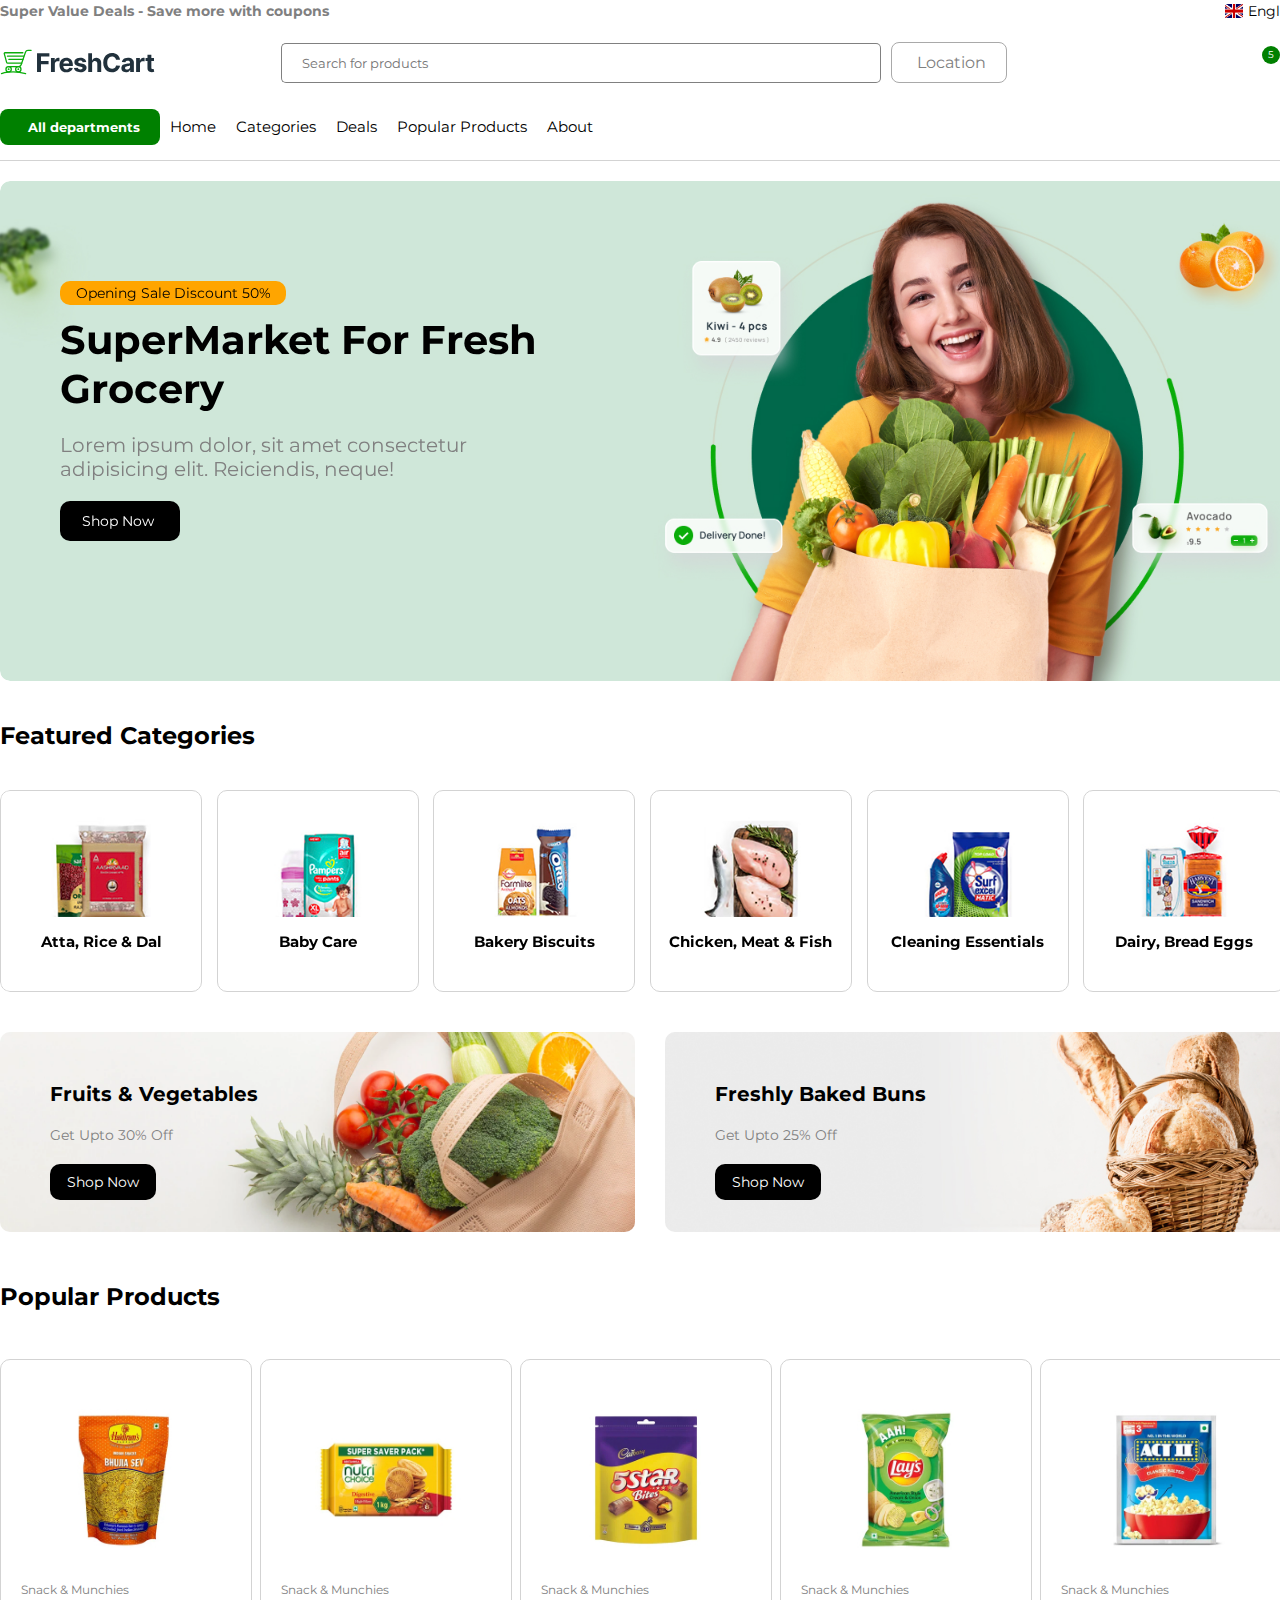
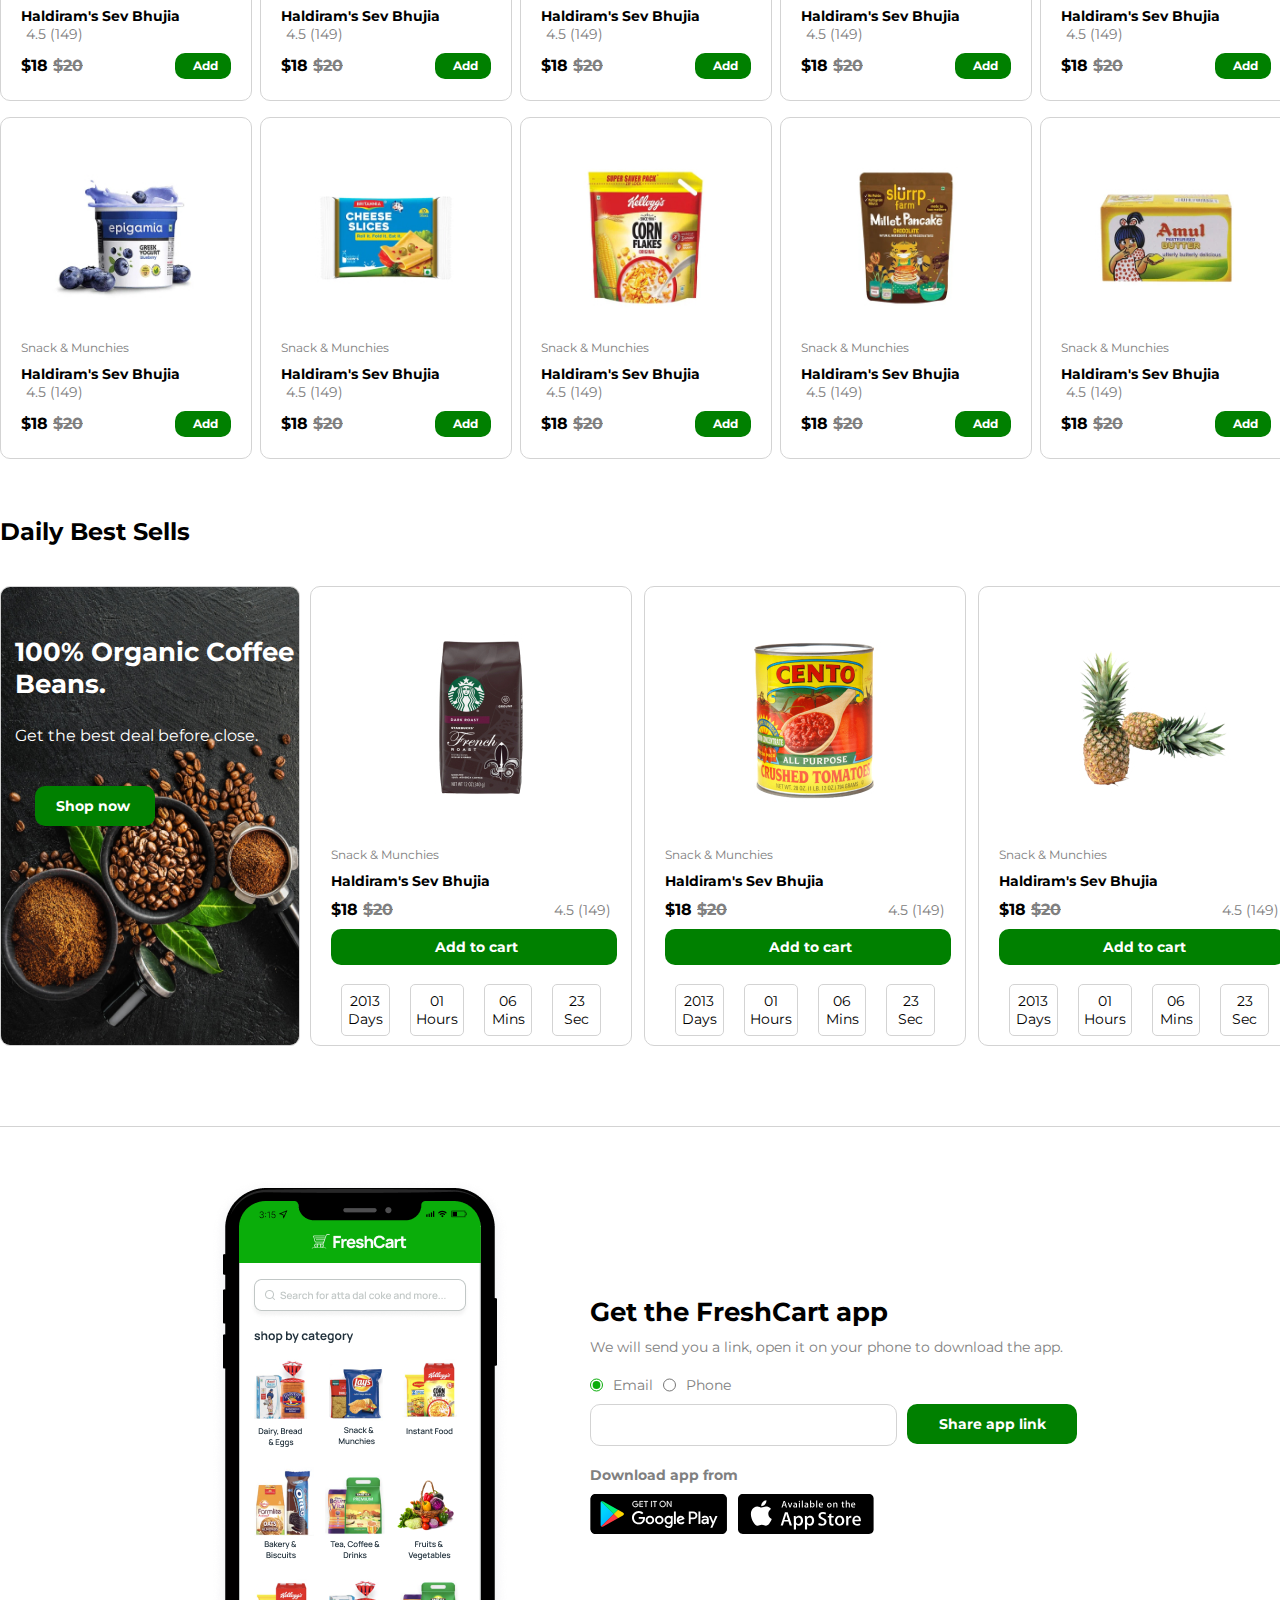
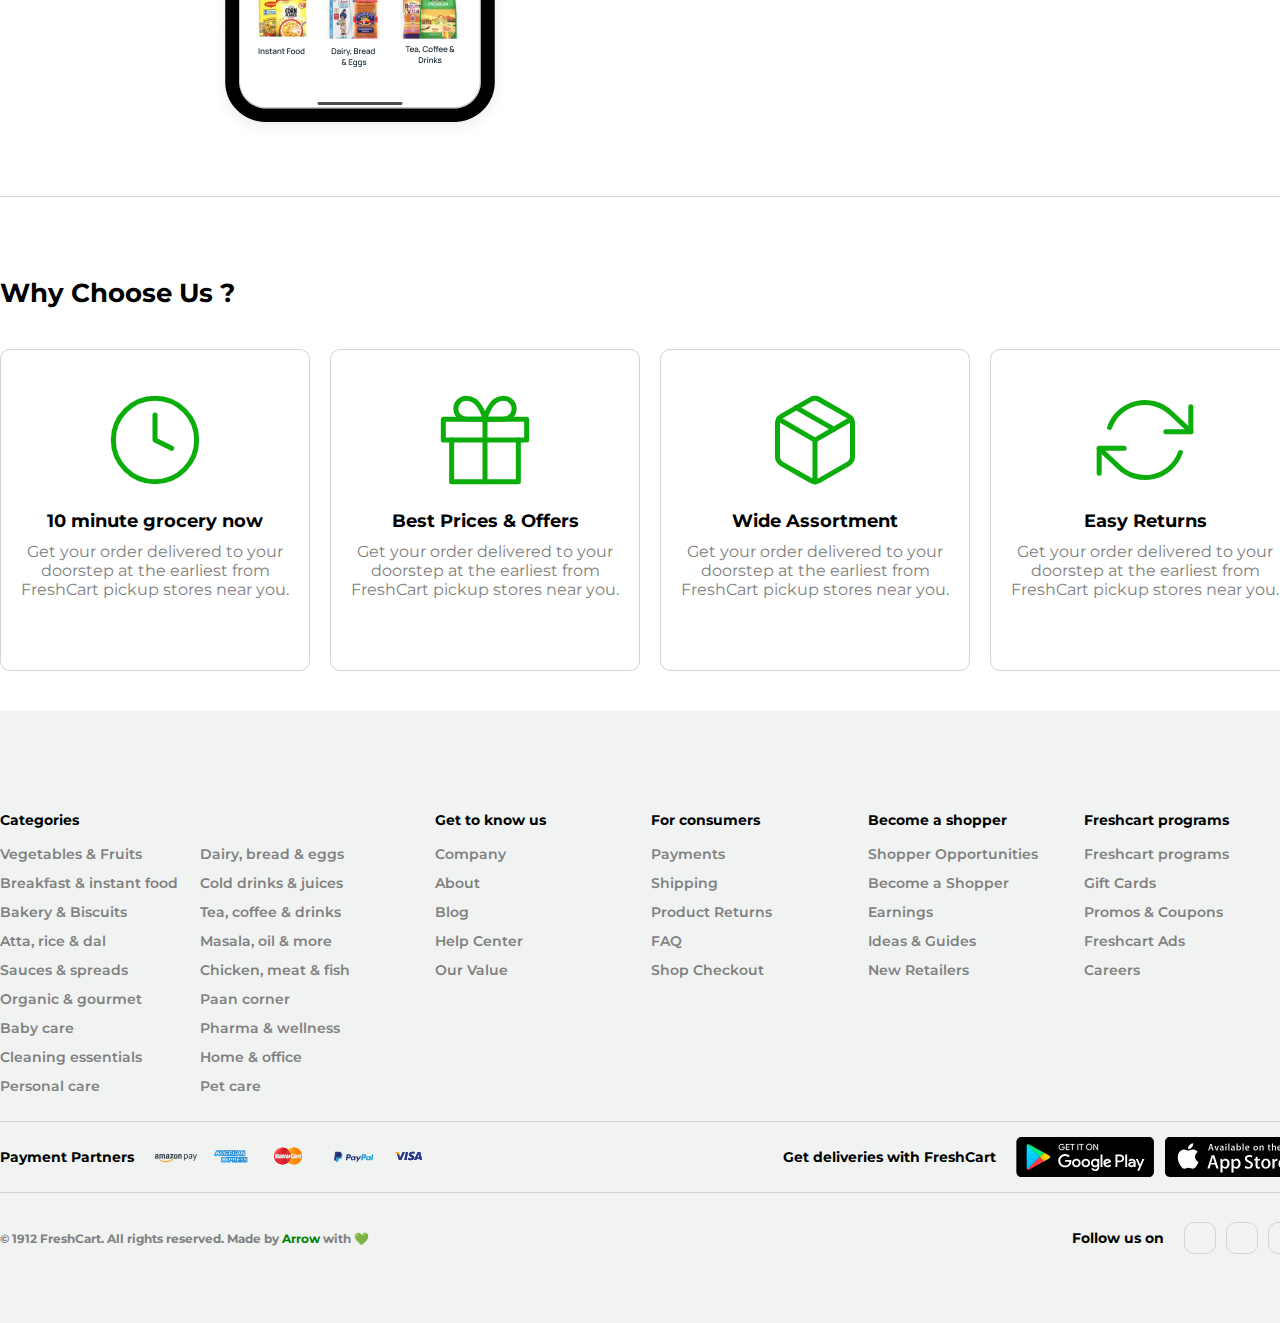
<file: index.html>
<!DOCTYPE html>
<html>
<head>
    <meta charset="UTF-8">
    <title>Freshcart</title>
    <!-- Neccesary libraries -->
    <link rel="stylesheet" href="https://cdn.jsdelivr.net/npm/swiper@10/swiper-bundle.min.css"/>
    <link rel="stylesheet" href="https://cdnjs.cloudflare.com/ajax/libs/font-awesome/6.4.2/css/all.min.css" integrity="sha512-z3gLpd7yknf1YoNbCzqRKc4qyor8gaKU1qmn+CShxbuBusANI9QpRohGBreCFkKxLhei6S9CQXFEbbKuqLg0DA==" crossorigin="anonymous" referrerpolicy="no-referrer" />
    <link rel="stylesheet" href="assets/css/style.css">
    <meta name="viewport" content="width=device-width,initial-scale=1.0">
</head>
<body>
    <!-- Main Container Start -->
    <div class="main-container">
        <!-- Header Start -->
        <header>	
            <!-- TopMenu Start -->
            <div class="top-menu-container">
                <div class="motto">
                    <p>Super Value Deals - Save more with coupons</p>
                </div> 
                <div class="language-dropdown" onclick="langDropdown()">
                    <div class="lang-dropdown">
                        <button class="lang-drop-btn">
                            <img style="margin-right: 5px;" src="assets/image/logo/british-flag.jpg" width="18" height="14" alt="flag">
                            English
                            <i class="fa fa-chevron-down down-icon"></i>
                        </button>
                        <div class="lang-dropdown-content">
                            <a href="javascript:void(0)">
                                <img style="margin-right: 5px;" src="assets/image/logo/french-flag.png" width="18" height="15" alt="flag">
                                French
                            </a>
                            <a href="javascript:void(0)">
                                <img style="margin-right: 5px;" src="assets/image/logo/german-flag.png" width="18" height="15" alt="flag">
                                Germany
                            </a>
                        </div>
                    </div>
                </div>
            </div>
            <!-- TopMenu End -->
            <!-- Header Center Menu Start -->
            <div class="header-bar">
                <div class="header-bar-menu">
                    <a href="/">
                        <div class="header-bar-logo">
                            <img src="assets/image/logo/download.svg" width="161" height="31" alt="logo">
                        </div>
                    </a>
                    <div class="header-center" id="header_center">
                        <div class="header-bar-search">
                            <input type="text" class="search-input" placeholder="Search for products">
                            <button type="submit" class="search-btn">
                                <i class="fa fa-search"></i>
                            </button>
                        </div>
                        <div class="location-btn">
                            <i class="fa fa-map-marker-alt"></i>
                            Location
                        </div>
                    </div>
                    <div class="header-right">
                        <div class="favorites-icon">
                            <a href="favorites.html"><i class="fa-regular fa-heart"></i></a>
                            <span class="badge" >5</span>
                        </div>
                        <div class="account-icon language-dropdown" onclick="accountDropdown()">
                            <div class="account-dropdown">
                                <button class="account-drop-btn">
                                    <i class="fa-regular fa-user"></i>
                                </button>
                                <div class="account-dropdown-content">
                                    <a href="login.html"><div class="account-btn">Login</div></a>
                                    <a href="javascript:void(0)"><div class="account-btn">Register</div></a>
                                </div>
                            </div>
                        </div>
                        <div class="cart-icon">
                            <a href="cart.html"><i class="fa-solid fa-basket-shopping"></i></a>
                            <span class="badge" >1</span>
                        </div>
                        <div onclick="openNav()" class="menu-icon">
                            <i class="fa-solid fa-bars"></i>
                        </div>
                    </div>    
                </div>
            </div>
            <!-- Header Center Menu End -->

            <!-- Navbar Start -->
            <nav>
                <div class="topnav" id="myTopnav">
                    <div class="dropdown">
                        <button class="all-departments-btn">
                            <i style="margin-right: 8px;" class="fa-brands fa-microsoft"></i>
                            All departments
                        </button>
                        <div class="dropdown-content">
                            <a href="javascript:void(0)">Dairy, Bread &amp; Eggs</a>
                            <a href="javascript:void(0)">Snacks &amp; Munchies</a>
                            <a href="javascript:void(0)">Fruits &amp; Vegetables</a>
                            <a href="javascript:void(0)">Cold Drinks &amp; Juices</a>
                            <a href="javascript:void(0)">Breakfast &amp; Instant Food</a>
                            <a href="javascript:void(0)">Bakery &amp; Biscuits</a>
                            <a href="javascript:void(0)">Chicken, Meat &amp; Fish</a>
                        </div>
                    </div>
                    <a class="nav-item" href="/">
                        Home
                    </a>
                    <div class="mega-dropdown">
                        <a href="/products.html" class="nav-item">
                            Categories
                            <i class="fa fa-chevron-down down-icon"></i>
                        </a>
                        <div class="mega-dropdown-content">
                            <ul>
                                <li>
                                    <h4>Dairy, Bread &amp; Eggs</h4>
                                </li>
                                <li><a href="javascript:void(0)">
                                    Butter 
                                </a></li>
                                <li><a href="javascript:void(0)">
                                    Milk Drinks 
                                </a></li>
                                <li><a href="javascript:void(0)">
                                    Store Curd &amp; Yogurt 
                                </a></li>
                                <li><a href="javascript:void(0)">
                                    Eggs 
                                </a></li>
                                <li><a href="javascript:void(0)">
                                    Buns &amp; Bakery 
                                </a></li>
                                <li><a href="javascript:void(0)">
                                    Cheese 
                                </a></li>
                                <li><a href="javascript:void(0)">
                                    Condensed Milk 
                                </a></li>
                                <li><a href="javascript:void(0)">
                                    Dairy Products 
                                </a></li>
                            </ul>
                            <ul>
                                <li>
                                    <h4>Breakfast &amp; Instant Food</h4>
                                </li>
                                <li><a href="javascript:void(0)">
                                    Breakfast Cereal 
                                </a></li>
                                <li><a href="javascript:void(0)">
                                    Noodles, Pasta &amp; Soup 
                                </a></li>
                                <li><a href="javascript:void(0)">
                                    Frozen Veg Sn 

                                </a></li>
                                <li><a href="javascript:void(0)"> 
                                    Frozen Non-Veg Snacks 

                                </a></li>
                                <li><a href="javascript:void(0)"> 
                                    Vermicelli 

                                </a></li>
                                <li><a href="javascript:void(0)"> 
                                    Instant Mixes 

                                </a></li>
                                <li><a href="javascript:void(0)"> 
                                    Batter 
                                </a></li>
                                <li><a href="javascript:void(0)"> 
                                    Fruit and Juices 
                                </a></li>

                            </ul>
                            <ul>
                                <li>
                                    <h4>Cold Drinks &amp; Juices</h4>
                                </li>
                                <li><a href="javascript:void(0)">
                                    Soft Drinks 
                                </a></li>
                                <li><a href="javascript:void(0)">
                                    Fruit Juices 
                                </a></li>
                                <li><a href="javascript:void(0)">
                                    Coldpress 
                                </a></li>
                                <li><a href="javascript:void(0)">
                                    Water &amp; Ice Cubes 
                                </a></li>
                                <li><a href="javascript:void(0)">
                                    Soda &amp; Mixers 
                                </a></li>
                                <li><a href="javascript:void(0)">
                                    Health Drinks 
                                </a></li>
                                <li><a href="javascript:void(0)">
                                    Herbal Drinks 
                                </a></li>
                                <li><a href="javascript:void(0)">
                                    Milk Drinks 
                                </a></li>
                            </ul>
                            <ul>
                                <img height="320" src="assets/image/banner/menu-banner.jpg" alt="">
                            </ul>
                        </div>
                    </div>
                    <a class="nav-item" href="#deals">
                        Deals
                    </a>
                    <a class="nav-item" href="#popular_products">
                        Popular Products
                    </a>
                    <a href="/about.html" class="nav-item" href="#about">
                        About
                    </a>
                </div>
            </nav>
            <!-- Navbar End -->
        </header>
        <!-- Header End -->

        <!-- Slider main container -->
        <div class="swiper s1">
            <!-- Additional required wrapper -->
            <div class="swiper-wrapper">
                <!-- Slides -->
                <div class="swiper-slide">
                    <div class="main-slide">
                        <div class="slide-content">
                            <p class="discount-badge">Opening Sale Discount 50%</p>
                            <h1 class="slide-head">SuperMarket For Fresh <br> Grocery</h1>
                            <p class="slide-text">Lorem ipsum dolor, sit amet consectetur adipisicing elit. Reiciendis, neque!</p>
                            <div class="slide-btn">Shop Now <i class="fa-solid fa-arrow-right"></i></div>
                        </div>
                        <div class="slide-image">
                            <img src="assets/image/slider/slide-1.jpg" alt="Slide 1">
                        </div>
                    </div>
                </div>
                <div class="swiper-slide">
                    <div class="main-slide">
                        <div class="slide-content">
                            <p class="discount-badge">Opening Sale Discount 50%</p>
                            <h1 class="slide-head"> Free Shipping on orders <br> over $100 </h1>
                            <p class="slide-text">Lorem ipsum dolor, sit amet consectetur adipisicing elit. Reiciendis, neque!</p>
                            <div class="slide-btn">Shop Now <i class="fa-solid fa-arrow-right"></i></div>
                        </div>
                        <div class="slide-image">
                            <img src="assets/image/slider/slider-2.jpg" alt="Slide 1">
                        </div>
                    </div>
                </div>
            </div>
        </div>

        <!-- Featured Container Start -->
        <div class="featured-container">
            <h2>Featured Categories</h2>
            <!-- Featured Slider container -->
            <div class="swiper s2">
                <!-- Additional required wrapper -->
                <div class="swiper-wrapper">
                    <!-- Slides -->
                    <div class="swiper-slide">
                        <div class="featured-slide">
                            <div class="featured-slide-content">
                                <img src="./assets/image/category/category-atta-rice-dal.jpg" class="featured-product-img">
                                <h3 class="featured-product-name">Atta, Rice &amp; Dal</h3>
                            </div>
                        </div>
                    </div>
                    <div class="swiper-slide">
                        <div class="featured-slide">
                            <div class="featured-slide-content">
                                <img src="./assets/image/category/category-baby-care.jpg" class="featured-product-img">
                                <h3 class="featured-product-name">Baby Care</h3>
                            </div>
                        </div>
                    </div>
                    <div class="swiper-slide">
                        <div class="featured-slide">
                            <div class="featured-slide-content">
                                <img src="./assets/image/category/category-bakery-biscuits.jpg" class="featured-product-img">
                                <h3 class="featured-product-name">Bakery Biscuits</h3>
                            </div>
                        </div>
                    </div>
                    <div class="swiper-slide">
                        <div class="featured-slide">
                            <div class="featured-slide-content">
                                <img src="./assets/image/category/category-chicken-meat-fish.jpg" class="featured-product-img">
                                <h3 class="featured-product-name">Chicken, Meat &amp; Fish</h3>
                            </div>
                        </div>
                    </div>
                    <div class="swiper-slide">
                        <div class="featured-slide">
                            <div class="featured-slide-content">
                                <img src="./assets/image/category/category-cleaning-essentials.jpg" class="featured-product-img">
                                <h3 class="featured-product-name">Cleaning Essentials</h3>
                            </div>
                        </div>
                    </div>
                    <div class="swiper-slide">
                        <div class="featured-slide">
                            <div class="featured-slide-content">
                                <img src="./assets/image/category/category-dairy-bread-eggs.jpg" class="featured-product-img">
                                <h3 class="featured-product-name">Dairy, Bread Eggs</h3>
                            </div>
                        </div>
                    </div>
                    <div class="swiper-slide">
                        <div class="featured-slide">
                            <div class="featured-slide-content">
                                <img src="./assets/image/category/category-instant-food.jpg" class="featured-product-img">
                                <h3 class="featured-product-name">Instant Food</h3>
                            </div>
                        </div>
                    </div>
                    <div class="swiper-slide">
                        <div class="featured-slide">
                            <div class="featured-slide-content">
                                <img src="./assets/image/category/category-snack-munchies.jpg" class="featured-product-img">
                                <h3 class="featured-product-name">Snack Munchies</h3>
                            </div>
                        </div>
                    </div>
                    <div class="swiper-slide">
                        <div class="featured-slide">
                            <div class="featured-slide-content">
                                <img src="./assets/image/category/category-tea-coffee-drinks.jpg" class="featured-product-img">
                                <h3 class="featured-product-name">Tea, Coffee &amp; Drinks</h3>
                            </div>
                        </div>
                    </div>
                </div>
            </div>
        </div>
        <!-- Featured Container End -->

        <!-- Deals Container Start -->
        <div class="deals-container">
            <div class="deal">
                <img src="assets/image/banner/grocery-banner.png" class="deal-img">
                <div class="deal-content">
                    <h2 class="deal-title">Fruits & Vegetables</h2>
                    <p class="deal-amount">Get Upto 30% Off</p>
                    <div class="deal-btn">Shop Now</div>
                </div>
            </div>
            <div class="deal">
                <img src="assets/image/banner/grocery-banner-2.jpg" alt="" class="deal-img">
                <div class="deal-content">
                    <h2 class="deal-title">Freshly Baked Buns</h2>
                    <p class="deal-amount">Get Upto 25% Off</p>
                    <div class="deal-btn">Shop Now</div>
                </div>
            </div>
        </div>
        <!-- Deals Container End -->

        <!-- Popular Products Container Start -->
        <div class="pop-prod-container">
            <h2 class="pop-prod-head">Popular Products</h2>
            <div class="pop-prod">
                <div class="pop-prod-card">
                    <div class="pop-prod-img">
                        <a >
                            <img src="assets/image/product/product-img-1.jpg" class="popular-product-img">
                        </a>
                        <div class="pop-prod-btn-group">
                            <a href="/product.html"><div class="pop-prod-btn-menu"><i class="fa-solid fa-eye"></i></div></a>
                            <div class="pop-prod-btn-menu"><i class="fa-solid fa-heart"></i></div>
                            <div class="pop-prod-btn-menu"><i class="fa-solid fa-right-left"></i></div>
                        </div>
                    </div>
                    <p class="pop-prod-category">Snack & Munchies</p>
                    <h6 class="pop-prod-title">Haldiram's Sev Bhujia</h6>
                    <div class="pop-prod-rating">
                        <div class="pop-prod-stars">
                            <i class="fa-solid fa-star"></i>
                            <i class="fa-solid fa-star"></i>
                            <i class="fa-solid fa-star"></i>
                            <i class="fa-solid fa-star"></i>
                            <i class="fa-solid fa-star-half"></i>
                        </div>
                        <p class="pop-prod-comments">
                            4.5 (149)
                        </p>
                    </div>
                    <div class="pop-prod-footer">
                        <p class="pop-prod-price">
                            $18
                            <span class="pop-prod-discount-price">$20</span>
                        </p>
                        <div class="pop-prod-btn"><i class="fa-solid fa-plus"></i> Add</div>
                    </div>
                </div>
                <div class="pop-prod-card">
                    <div class="pop-prod-img">
                        <a >
                            <img src="assets/image/product/product-img-2.jpg">
                        </a>
                        <div class="pop-prod-btn-group">
                            <a href="/product.html"><div class="pop-prod-btn-menu"><i class="fa-solid fa-eye"></i></div></a>
                            <div class="pop-prod-btn-menu"><i class="fa-solid fa-heart"></i></div>
                            <div class="pop-prod-btn-menu"><i class="fa-solid fa-right-left"></i></div>
                        </div>
                    </div>
                    <p class="pop-prod-category">Snack & Munchies</p>
                    <h6 class="pop-prod-title">Haldiram's Sev Bhujia</h6>
                    <div class="pop-prod-rating">
                        <div class="pop-prod-stars">
                            <i class="fa-solid fa-star"></i>
                            <i class="fa-solid fa-star"></i>
                            <i class="fa-solid fa-star"></i>
                            <i class="fa-solid fa-star"></i>
                            <i class="fa-solid fa-star-half"></i>
                        </div>
                        <p class="pop-prod-comments">
                            4.5 (149)
                        </p>
                    </div>
                    <div class="pop-prod-footer">
                        <p class="pop-prod-price">
                            $18
                            <span class="pop-prod-discount-price">$20</span>
                        </p>
                        <div class="pop-prod-btn"><i class="fa-solid fa-plus"></i> Add</div>
                    </div>
                </div>
                <div class="pop-prod-card">
                    <div class="pop-prod-img">
                        <a >
                            <img src="assets/image/product/product-img-3.jpg" class="popular-product-img">
                        </a>
                        <div class="pop-prod-btn-group">
                            <a href="/product.html"><div class="pop-prod-btn-menu"><i class="fa-solid fa-eye"></i></div></a>
                            <div class="pop-prod-btn-menu"><i class="fa-solid fa-heart"></i></div>
                            <div class="pop-prod-btn-menu"><i class="fa-solid fa-right-left"></i></div>
                        </div>
                    </div>
                    <p class="pop-prod-category">Snack & Munchies</p>
                    <h6 class="pop-prod-title">Haldiram's Sev Bhujia</h6>
                    <div class="pop-prod-rating">
                        <div class="pop-prod-stars">
                            <i class="fa-solid fa-star"></i>
                            <i class="fa-solid fa-star"></i>
                            <i class="fa-solid fa-star"></i>
                            <i class="fa-solid fa-star"></i>
                            <i class="fa-solid fa-star-half"></i>
                        </div>
                        <p class="pop-prod-comments">
                            4.5 (149)
                        </p>
                    </div>
                    <div class="pop-prod-footer">
                        <p class="pop-prod-price">
                            $18
                            <span class="pop-prod-discount-price">$20</span>
                        </p>
                        <div class="pop-prod-btn"><i class="fa-solid fa-plus"></i> Add</div>
                    </div>
                </div>
                <div class="pop-prod-card">
                    <div class="pop-prod-img">
                        <a >
                            <img src="assets/image/product/product-img-4.jpg" class="popular-product-img">
                        </a>
                        <div class="pop-prod-btn-group">
                            <a href="/product.html"><div class="pop-prod-btn-menu"><i class="fa-solid fa-eye"></i></div></a>
                            <div class="pop-prod-btn-menu"><i class="fa-solid fa-heart"></i></div>
                            <div class="pop-prod-btn-menu"><i class="fa-solid fa-right-left"></i></div>
                        </div>
                    </div>
                    <p class="pop-prod-category">Snack & Munchies</p>
                    <h6 class="pop-prod-title">Haldiram's Sev Bhujia</h6>
                    <div class="pop-prod-rating">
                        <div class="pop-prod-stars">
                            <i class="fa-solid fa-star"></i>
                            <i class="fa-solid fa-star"></i>
                            <i class="fa-solid fa-star"></i>
                            <i class="fa-solid fa-star"></i>
                            <i class="fa-solid fa-star-half"></i>
                        </div>
                        <p class="pop-prod-comments">
                            4.5 (149)
                        </p>
                    </div>
                    <div class="pop-prod-footer">
                        <p class="pop-prod-price">
                            $18
                            <span class="pop-prod-discount-price">$20</span>
                        </p>
                        <div class="pop-prod-btn"><i class="fa-solid fa-plus"></i> Add</div>
                    </div>
                </div>
                <div class="pop-prod-card">
                    <div class="pop-prod-img">
                        <a >
                            <img src="assets/image/product/product-img-5.jpg" class="popular-product-img">
                        </a>
                        <div class="pop-prod-btn-group">
                            <a href="/product.html"><div class="pop-prod-btn-menu"><i class="fa-solid fa-eye"></i></div></a>
                            <div class="pop-prod-btn-menu"><i class="fa-solid fa-heart"></i></div>
                            <div class="pop-prod-btn-menu"><i class="fa-solid fa-right-left"></i></div>
                        </div>
                    </div>
                    <p class="pop-prod-category">Snack & Munchies</p>
                    <h6 class="pop-prod-title">Haldiram's Sev Bhujia</h6>
                    <div class="pop-prod-rating">
                        <div class="pop-prod-stars">
                            <i class="fa-solid fa-star"></i>
                            <i class="fa-solid fa-star"></i>
                            <i class="fa-solid fa-star"></i>
                            <i class="fa-solid fa-star"></i>
                            <i class="fa-solid fa-star-half"></i>
                        </div>
                        <p class="pop-prod-comments">
                            4.5 (149)
                        </p>
                    </div>
                    <div class="pop-prod-footer">
                        <p class="pop-prod-price">
                            $18
                            <span class="pop-prod-discount-price">$20</span>
                        </p>
                        <div class="pop-prod-btn"><i class="fa-solid fa-plus"></i> Add</div>
                    </div>
                </div>
                <div class="pop-prod-card">
                    <div class="pop-prod-img">
                        <a >
                            <img src="assets/image/product/product-img-6.jpg" class="popular-product-img">
                        </a>
                        <div class="pop-prod-btn-group">
                            <a href="/product.html"><div class="pop-prod-btn-menu"><i class="fa-solid fa-eye"></i></div></a>
                            <div class="pop-prod-btn-menu"><i class="fa-solid fa-heart"></i></div>
                            <div class="pop-prod-btn-menu"><i class="fa-solid fa-right-left"></i></div>
                        </div>
                    </div>
                    <p class="pop-prod-category">Snack & Munchies</p>
                    <h6 class="pop-prod-title">Haldiram's Sev Bhujia</h6>
                    <div class="pop-prod-rating">
                        <div class="pop-prod-stars">
                            <i class="fa-solid fa-star"></i>
                            <i class="fa-solid fa-star"></i>
                            <i class="fa-solid fa-star"></i>
                            <i class="fa-solid fa-star"></i>
                            <i class="fa-solid fa-star-half"></i>
                        </div>
                        <p class="pop-prod-comments">
                            4.5 (149)
                        </p>
                    </div>
                    <div class="pop-prod-footer">
                        <p class="pop-prod-price">
                            $18
                            <span class="pop-prod-discount-price">$20</span>
                        </p>
                        <div class="pop-prod-btn"><i class="fa-solid fa-plus"></i> Add</div>
                    </div>
                </div>
                <div class="pop-prod-card">
                    <div class="pop-prod-img">
                        <a >
                            <img src="assets/image/product/product-img-7.jpg" class="popular-product-img">
                        </a>
                        <div class="pop-prod-btn-group">
                            <a href="/product.html"><div class="pop-prod-btn-menu"><i class="fa-solid fa-eye"></i></div></a>
                            <div class="pop-prod-btn-menu"><i class="fa-solid fa-heart"></i></div>
                            <div class="pop-prod-btn-menu"><i class="fa-solid fa-right-left"></i></div>
                        </div>
                    </div>
                    <p class="pop-prod-category">Snack & Munchies</p>
                    <h6 class="pop-prod-title">Haldiram's Sev Bhujia</h6>
                    <div class="pop-prod-rating">
                        <div class="pop-prod-stars">
                            <i class="fa-solid fa-star"></i>
                            <i class="fa-solid fa-star"></i>
                            <i class="fa-solid fa-star"></i>
                            <i class="fa-solid fa-star"></i>
                            <i class="fa-solid fa-star-half"></i>
                        </div>
                        <p class="pop-prod-comments">
                            4.5 (149)
                        </p>
                    </div>
                    <div class="pop-prod-footer">
                        <p class="pop-prod-price">
                            $18
                            <span class="pop-prod-discount-price">$20</span>
                        </p>
                        <div class="pop-prod-btn"><i class="fa-solid fa-plus"></i> Add</div>
                    </div>
                </div>
                <div class="pop-prod-card">
                    <div class="pop-prod-img">
                        <a >
                            <img src="assets/image/product/product-img-8.jpg" class="popular-product-img">
                        </a>
                        <div class="pop-prod-btn-group">
                            <a href="/product.html"><div class="pop-prod-btn-menu"><i class="fa-solid fa-eye"></i></div></a>
                            <div class="pop-prod-btn-menu"><i class="fa-solid fa-heart"></i></div>
                            <div class="pop-prod-btn-menu"><i class="fa-solid fa-right-left"></i></div>
                        </div>
                    </div>
                    <p class="pop-prod-category">Snack & Munchies</p>
                    <h6 class="pop-prod-title">Haldiram's Sev Bhujia</h6>
                    <div class="pop-prod-rating">
                        <div class="pop-prod-stars">
                            <i class="fa-solid fa-star"></i>
                            <i class="fa-solid fa-star"></i>
                            <i class="fa-solid fa-star"></i>
                            <i class="fa-solid fa-star"></i>
                            <i class="fa-solid fa-star-half"></i>
                        </div>
                        <p class="pop-prod-comments">
                            4.5 (149)
                        </p>
                    </div>
                    <div class="pop-prod-footer">
                        <p class="pop-prod-price">
                            $18
                            <span class="pop-prod-discount-price">$20</span>
                        </p>
                        <div class="pop-prod-btn"><i class="fa-solid fa-plus"></i> Add</div>
                    </div>
                </div>
                <div class="pop-prod-card">
                    <div class="pop-prod-img">
                        <a>
                            <img src="assets/image/product/product-img-9.jpg" class="popular-product-img">
                        </a>
                        <div class="pop-prod-btn-group">
                            <a href="/product.html"><div class="pop-prod-btn-menu"><i class="fa-solid fa-eye"></i></div></a>
                            <div class="pop-prod-btn-menu"><i class="fa-solid fa-heart"></i></div>
                            <div class="pop-prod-btn-menu"><i class="fa-solid fa-right-left"></i></div>
                        </div>
                    </div>
                    <p class="pop-prod-category">Snack & Munchies</p>
                    <h6 class="pop-prod-title">Haldiram's Sev Bhujia</h6>
                    <div class="pop-prod-rating">
                        <div class="pop-prod-stars">
                            <i class="fa-solid fa-star"></i>
                            <i class="fa-solid fa-star"></i>
                            <i class="fa-solid fa-star"></i>
                            <i class="fa-solid fa-star"></i>
                            <i class="fa-solid fa-star-half"></i>
                        </div>
                        <p class="pop-prod-comments">
                            4.5 (149)
                        </p>
                    </div>
                    <div class="pop-prod-footer">
                        <p class="pop-prod-price">
                            $18
                            <span class="pop-prod-discount-price">$20</span>
                        </p>
                        <div class="pop-prod-btn"><i class="fa-solid fa-plus"></i> Add</div>
                    </div>
                </div>
                <div class="pop-prod-card">
                    <div class="pop-prod-img">
                        <a >
                            <img src="assets/image/product/product-img-10.jpg" class="popular-product-img">
                        </a>
                        <div class="pop-prod-btn-group">
                            <a href="/product.html"><div class="pop-prod-btn-menu"><i class="fa-solid fa-eye"></i></div></a>
                            <div class="pop-prod-btn-menu"><i class="fa-solid fa-heart"></i></div>
                            <div class="pop-prod-btn-menu"><i class="fa-solid fa-right-left"></i></div>
                        </div>
                    </div>
                    <p class="pop-prod-category">Snack & Munchies</p>
                    <h6 class="pop-prod-title">Haldiram's Sev Bhujia</h6>
                    <div class="pop-prod-rating">
                        <div class="pop-prod-stars">
                            <i class="fa-solid fa-star"></i>
                            <i class="fa-solid fa-star"></i>
                            <i class="fa-solid fa-star"></i>
                            <i class="fa-solid fa-star"></i>
                            <i class="fa-solid fa-star-half"></i>
                        </div>
                        <p class="pop-prod-comments">
                            4.5 (149)
                        </p>
                    </div>
                    <div class="pop-prod-footer">
                        <p class="pop-prod-price">
                            $18
                            <span class="pop-prod-discount-price">$20</span>
                        </p>
                        <div class="pop-prod-btn"><i class="fa-solid fa-plus"></i> Add</div>
                    </div>
                </div>
            </div>
        </div>
        <!-- Popular Products Container End -->

        <!-- Daily Best Sells (dbs) Container Start -->
        <div class="dbs-container">

            <h2 class="dbs-head">Daily Best Sells</h2>

            <div class="dbs">
                <div class="dbs-banner-card">
                    <img src="assets/image/banner/banner-deal.jpg" alt="" class="dbs-banner-img">
                    <h2 class="dbs-banner-title">100% Organic Coffee <br> Beans.</h2>
                    <p class="dbs-banner-text">Get the best deal before close.</p>
                    <div class="dbs-banner-btn">Shop now <i class="fa-solid fa-right-long"></i></div>
                </div>
                <div class="dbs-card">
                    <div class="dbs-img">
                        <a >
                            <img src="assets/image/product/product-img-11.jpg" class="popular-product-img">
                        </a>
                        <div class="dbs-btn-group">
                            <div class="dbs-btn-menu"><i class="fa-solid fa-eye"></i></div>
                            <div class="dbs-btn-menu"><i class="fa-solid fa-heart"></i></div>
                            <div class="dbs-btn-menu"><i class="fa-solid fa-right-left"></i></div>
                        </div>
                    </div>
                    <p class="dbs-category">Snack & Munchies</p>
                    <h6 class="dbs-title">Haldiram's Sev Bhujia</h6>
                    <div class="dbs-center">
                        <p class="dbs-price">
                            $18
                            <span class="dbs-discount-price">$20</span>
                        </p>
                        <div class="dbs-rating">
                            <div class="dbs-stars">
                                <i class="fa-solid fa-star"></i>
                                <i class="fa-solid fa-star"></i>
                                <i class="fa-solid fa-star"></i>
                                <i class="fa-solid fa-star"></i>
                                <i class="fa-solid fa-star-half"></i>
                            </div>
                            <p class="dbs-comments">
                                4.5 (149)
                            </p>
                        </div>
                    </div>
                    <div class="dbs-footer">
                        <div class="dbs-btn"><i class="fa-solid fa-plus"></i> Add to cart</div>
                        <div class="dbs-timer">
                            <div class="dbs-timer-item">2013 Days</div>
                            <div class="dbs-timer-item">01 Hours</div>
                            <div class="dbs-timer-item">06 Mins</div>
                            <div class="dbs-timer-item">23 Sec</div>
                        </div>
                    </div>
                </div>
                <div class="dbs-card">
                    <div class="dbs-img">
                        <a >
                            <img src="assets/image/product/product-img-12.jpg" class="popular-product-img">
                        </a>
                        <div class="dbs-btn-group">
                            <div class="dbs-btn-menu"><i class="fa-solid fa-eye"></i></div>
                            <div class="dbs-btn-menu"><i class="fa-solid fa-heart"></i></div>
                            <div class="dbs-btn-menu"><i class="fa-solid fa-right-left"></i></div>
                        </div>
                    </div>
                    <p class="dbs-category">Snack & Munchies</p>
                    <h6 class="dbs-title">Haldiram's Sev Bhujia</h6>
                    <div class="dbs-center">
                        <p class="dbs-price">
                            $18
                            <span class="dbs-discount-price">$20</span>
                        </p>
                        <div class="dbs-rating">
                            <div class="dbs-stars">
                                <i class="fa-solid fa-star"></i>
                                <i class="fa-solid fa-star"></i>
                                <i class="fa-solid fa-star"></i>
                                <i class="fa-solid fa-star"></i>
                                <i class="fa-solid fa-star-half"></i>
                            </div>
                            <p class="dbs-comments">
                                4.5 (149)
                            </p>
                        </div>
                    </div>
                    <div class="dbs-footer">
                        <div class="dbs-btn"><i class="fa-solid fa-plus"></i> Add to cart</div>
                        <div class="dbs-timer">
                            <div class="dbs-timer-item">2013 Days</div>
                            <div class="dbs-timer-item">01 Hours</div>
                            <div class="dbs-timer-item">06 Mins</div>
                            <div class="dbs-timer-item">23 Sec</div>
                        </div>
                    </div>
                </div>
                <div class="dbs-card">
                    <div class="dbs-img">
                        <a >
                            <img src="assets/image/product/product-img-13.jpg" class="popular-product-img">
                        </a>
                        <div class="dbs-btn-group">
                            <div class="dbs-btn-menu"><i class="fa-solid fa-eye"></i></div>
                            <div class="dbs-btn-menu"><i class="fa-solid fa-heart"></i></div>
                            <div class="dbs-btn-menu"><i class="fa-solid fa-right-left"></i></div>
                        </div>
                    </div>
                    <p class="dbs-category">Snack & Munchies</p>
                    <h6 class="dbs-title">Haldiram's Sev Bhujia</h6>
                    <div class="dbs-center">
                        <p class="dbs-price">
                            $18
                            <span class="dbs-discount-price">$20</span>
                        </p>
                        <div class="dbs-rating">
                            <div class="dbs-stars">
                                <i class="fa-solid fa-star"></i>
                                <i class="fa-solid fa-star"></i>
                                <i class="fa-solid fa-star"></i>
                                <i class="fa-solid fa-star"></i>
                                <i class="fa-solid fa-star-half"></i>
                            </div>
                            <p class="dbs-comments">
                                4.5 (149)
                            </p>
                        </div>
                    </div>
                    <div class="dbs-footer">
                        <div class="dbs-btn"><i class="fa-solid fa-plus"></i> Add to cart</div>
                        <div class="dbs-timer">
                            <div class="dbs-timer-item">2013 Days</div>
                            <div class="dbs-timer-item">01 Hours</div>
                            <div class="dbs-timer-item">06 Mins</div>
                            <div class="dbs-timer-item">23 Sec</div>
                        </div>
                    </div>
                </div>
            </div>
        </div>
        <!-- Daily Best Sells (dbs) Container End -->

        <!-- Mobile App Container Start-->
        <div class="app-container">
            <div class="app-wrapper">
                <div class="app-img"><img src="assets/image/banner/iphone.png"></div>
                <div class="app-content">
                    <h2 class="app-title">Get the FreshCart app</h2>
                    <p class="app-text">We will send you a link, open it on your phone to download the app.</p>
                    <div class="app-form">
                        <div class="app-form-radio">
                            <input type="radio" name="app-form-radio" id="app-form-radio-1" checked>
                            <label for="app-form-radio-1">Email</label>
                            <input type="radio" name="app-form-radio" id="app-form-radio-2">
                            <label for="app-form-radio-2">Phone</label>
                        </div>
                        <div class="app-form-input">
                            <input class="app-form-input-contact" type="text" placeholder="">
                            <div class="app-form-btn">Share app link</div>
                        </div>
                        <div class="app-download">
                            <p class="download-text">Download app from</p>
                            <div class="download-options">
                                <div class="download-option">
                                    <a href="javascript:void(0)">
                                        <img src="assets/image/logo/googleplay-btn.svg" alt="">
                                    </a>
                                </div>
                                <div class="download-option">
                                    <a href="javascript:void(0)">
                                        <img src="assets/image/logo/appstore-btn.svg" alt="">
                                    </a>
                                </div>
                            </div>
                        </div>
                    </div>
                </div>
            </div>
        </div>

        <!-- Mobile App Container End-->

        <!-- Features Container Start -->
        <div class="features-container">
            <h2 class="features-head">Why Choose Us ?</h2>
            <div class="features">
                <div class="feature-card">
                    <img src="assets/image/icons/clock.svg" class="feature-icon">
                    <h3 class="feature-title">10 minute grocery now</h3>
                    <p class="feature-text">Get your order delivered to your doorstep at the earliest from FreshCart pickup stores near you.</p>
                </div>
                <div class="feature-card">
                    <img src="assets/image/icons/gift.svg" class="feature-icon">
                    <h3 class="feature-title">Best Prices & Offers</h3>
                    <p class="feature-text">Get your order delivered to your doorstep at the earliest from FreshCart pickup stores near you.</p>
                </div>
                <div class="feature-card">
                    <img src="assets/image/icons/package.svg" class="feature-icon">
                    <h3 class="feature-title">Wide Assortment</h3>
                    <p class="feature-text">Get your order delivered to your doorstep at the earliest from FreshCart pickup stores near you.</p>
                </div>
                <div class="feature-card">
                    <img src="assets/image/icons/refresh-cw.svg" class="feature-icon">
                    <h3 class="feature-title">Easy Returns</h3>
                    <p class="feature-text">Get your order delivered to your doorstep at the earliest from FreshCart pickup stores near you.</p>
                </div>
            </div>
        </div>
        <!-- Features Container End -->
    </div>
    <!-- Main Container End -->

    <!-- Footer Start -->
    <footer>
        <div class="footer-top-wrapper">
            <div class="footer-category-list-container">
                <div class="footer-category-head">
                    <h3 class="footer-list-title">Categories</h3>
                </div>
                <div class="footer-category-lists">
                    <ul class="footer-category-list">
                        <li class="footer-list-item"><a href="javascript:void(0)">Vegetables & Fruits</a></li>
                        <li class="footer-list-item"><a href="javascript:void(0)">Breakfast & instant food</a></li>
                        <li class="footer-list-item"><a href="javascript:void(0)">Bakery & Biscuits</a></li>
                        <li class="footer-list-item"><a href="javascript:void(0)">Atta, rice & dal</a></li>
                        <li class="footer-list-item"><a href="javascript:void(0)">Sauces & spreads</a></li>
                        <li class="footer-list-item"><a href="javascript:void(0)">Organic & gourmet</a></li>
                        <li class="footer-list-item"><a href="javascript:void(0)">Baby care</a></li>
                        <li class="footer-list-item"><a href="javascript:void(0)">Cleaning essentials</a></li>
                        <li class="footer-list-item"><a href="javascript:void(0)">Personal care</a></li>
                    </ul>
                    <ul class="footer-category-list">
                        <li class="footer-list-item"><a href="javascript:void(0)">Dairy, bread & eggs</a></li>
                        <li class="footer-list-item"><a href="javascript:void(0)">Cold drinks & juices</a></li>
                        <li class="footer-list-item"><a href="javascript:void(0)">Tea, coffee & drinks</a></li>
                        <li class="footer-list-item"><a href="javascript:void(0)">Masala, oil & more</a></li>
                        <li class="footer-list-item"><a href="javascript:void(0)">Chicken, meat & fish</a></li>
                        <li class="footer-list-item"><a href="javascript:void(0)">Paan corner</a></li>
                        <li class="footer-list-item"><a href="javascript:void(0)">Pharma & wellness</a></li>
                        <li class="footer-list-item"><a href="javascript:void(0)">Home & office</a></li>
                        <li class="footer-list-item"><a href="javascript:void(0)">Pet care</a></li>
                    </ul>
                </div>
            </div>
            <div class="footer-list-container">
                <h3 class="footer-list-title">Get to know us</h3>
                <ul class="footer-list">
                    <li class="footer-list-item"><a href="javascript:void(0)">Company</a></li>
                    <li class="footer-list-item"><a href="javascript:void(0)">About</a></li>
                    <li class="footer-list-item"><a href="javascript:void(0)">Blog</a></li>
                    <li class="footer-list-item"><a href="javascript:void(0)">Help Center</a></li>
                    <li class="footer-list-item"><a href="javascript:void(0)">Our Value</a></li>
                </ul>
            </div>
            <div class="footer-list-container">
                <h3 class="footer-list-title">For consumers</h3>
                <ul class="footer-list">
                    <li class="footer-list-item"><a href="javascript:void(0)">Payments</a></li>
                    <li class="footer-list-item"><a href="javascript:void(0)">Shipping</a></li>
                    <li class="footer-list-item"><a href="javascript:void(0)">Product Returns</a></li>
                    <li class="footer-list-item"><a href="javascript:void(0)">FAQ</a></li>
                    <li class="footer-list-item"><a href="javascript:void(0)">Shop Checkout</a></li>
                </ul>
            </div>
            <div class="footer-list-container">
                <h3 class="footer-list-title">Become a shopper</h3>
                <ul class="footer-list">
                    <li class="footer-list-item"><a href="javascript:void(0)">Shopper Opportunities</a></li>
                    <li class="footer-list-item"><a href="javascript:void(0)">Become a Shopper</a></li>
                    <li class="footer-list-item"><a href="javascript:void(0)">Earnings</a></li>
                    <li class="footer-list-item"><a href="javascript:void(0)">Ideas & Guides</a></li>
                    <li class="footer-list-item"><a href="javascript:void(0)">New Retailers</a></li>
                </ul>
            </div>
            <div class="footer-list-container">
                <h3 class="footer-list-title">Freshcart programs</h3>
                <ul class="footer-list">
                    <li class="footer-list-item"><a href="javascript:void(0)">Freshcart programs</a></li>
                    <li class="footer-list-item"><a href="javascript:void(0)">Gift Cards</a></li>
                    <li class="footer-list-item"><a href="javascript:void(0)">Promos & Coupons</a></li>
                    <li class="footer-list-item"><a href="javascript:void(0)">Freshcart Ads</a></li>
                    <li class="footer-list-item"><a href="javascript:void(0)">Careers</a></li>
                </ul>
            </div>
            
        </div>

        <div class="footer-center-wrapper">
            <div class="footer-center-left">
                <h3 class="footer-payment-title">Payment Partners</h3>
                <div class="payment-partners">
                    <div class="payment-partner">
                        <img src="assets/image/payment/amazonpay.svg" alt="">
                    </div>
                    <div class="payment-partner">
                        <img src="assets/image/payment/american-express.svg" alt="">
                    </div>
                    <div class="payment-partner">
                        <img src="assets/image/payment/mastercard.svg" alt="">
                    </div>
                    <div class="payment-partner">
                        <img src="assets/image/payment/paypal.svg" alt="">
                    </div>
                    <div class="payment-partner">
                        <img src="assets/image/payment/visa.svg" alt="">
                    </div>
                </div>
            </div>
            <div class="footer-center-right">
                <h3 class="footer-app-title">Get deliveries with FreshCart</h3>
                <div class="footer-download-options">
                    <div class="footer-download-option">
                        <a href="javascript:void(0)">
                            <img src="assets/image/logo/googleplay-btn.svg" alt="">
                        </a>
                    </div>
                    <div class="footer-download-option">
                        <a href="javascript:void(0)">
                            <img src="assets/image/logo/appstore-btn.svg" alt="">
                        </a>
                    </div>
                </div>
            </div>
        </div>
        <div class="footer-bottom-wrapper">
            <div class="footer-bottom-left">
                <p class="footer-bottom-text">© 1912 FreshCart. All rights reserved. Made by <span><a href="https://github.com/ahmeta1912">Arrow</a></span> with 💚</p>
            </div>
            <div class="footer-bottom-right">
                <h3 class="social-title">Follow us on</h3>
                <div class="footer-socials">
                    <div class="footer-social">
                        <a href="javascript:void(0)"><i class="fa-brands fa-facebook"></i></a>
                    </div>
                    <div class="footer-social">
                        <a href="javascript:void(0)"><i class="fa-brands fa-x-twitter"></i></a>
                    </div>
                    <div class="footer-social">
                        <a href="javascript:void(0)"><i class="fa-brands fa-instagram"></i></a>
                    </div>
                </div>
            </div>
        </div>
    </footer>
    <!-- Footer End-->

    <script src="https://cdn.jsdelivr.net/npm/swiper@10/swiper-bundle.min.js"></script>
    <script src="./assets/js/main.js"></script>
</body>
</html>
</file>
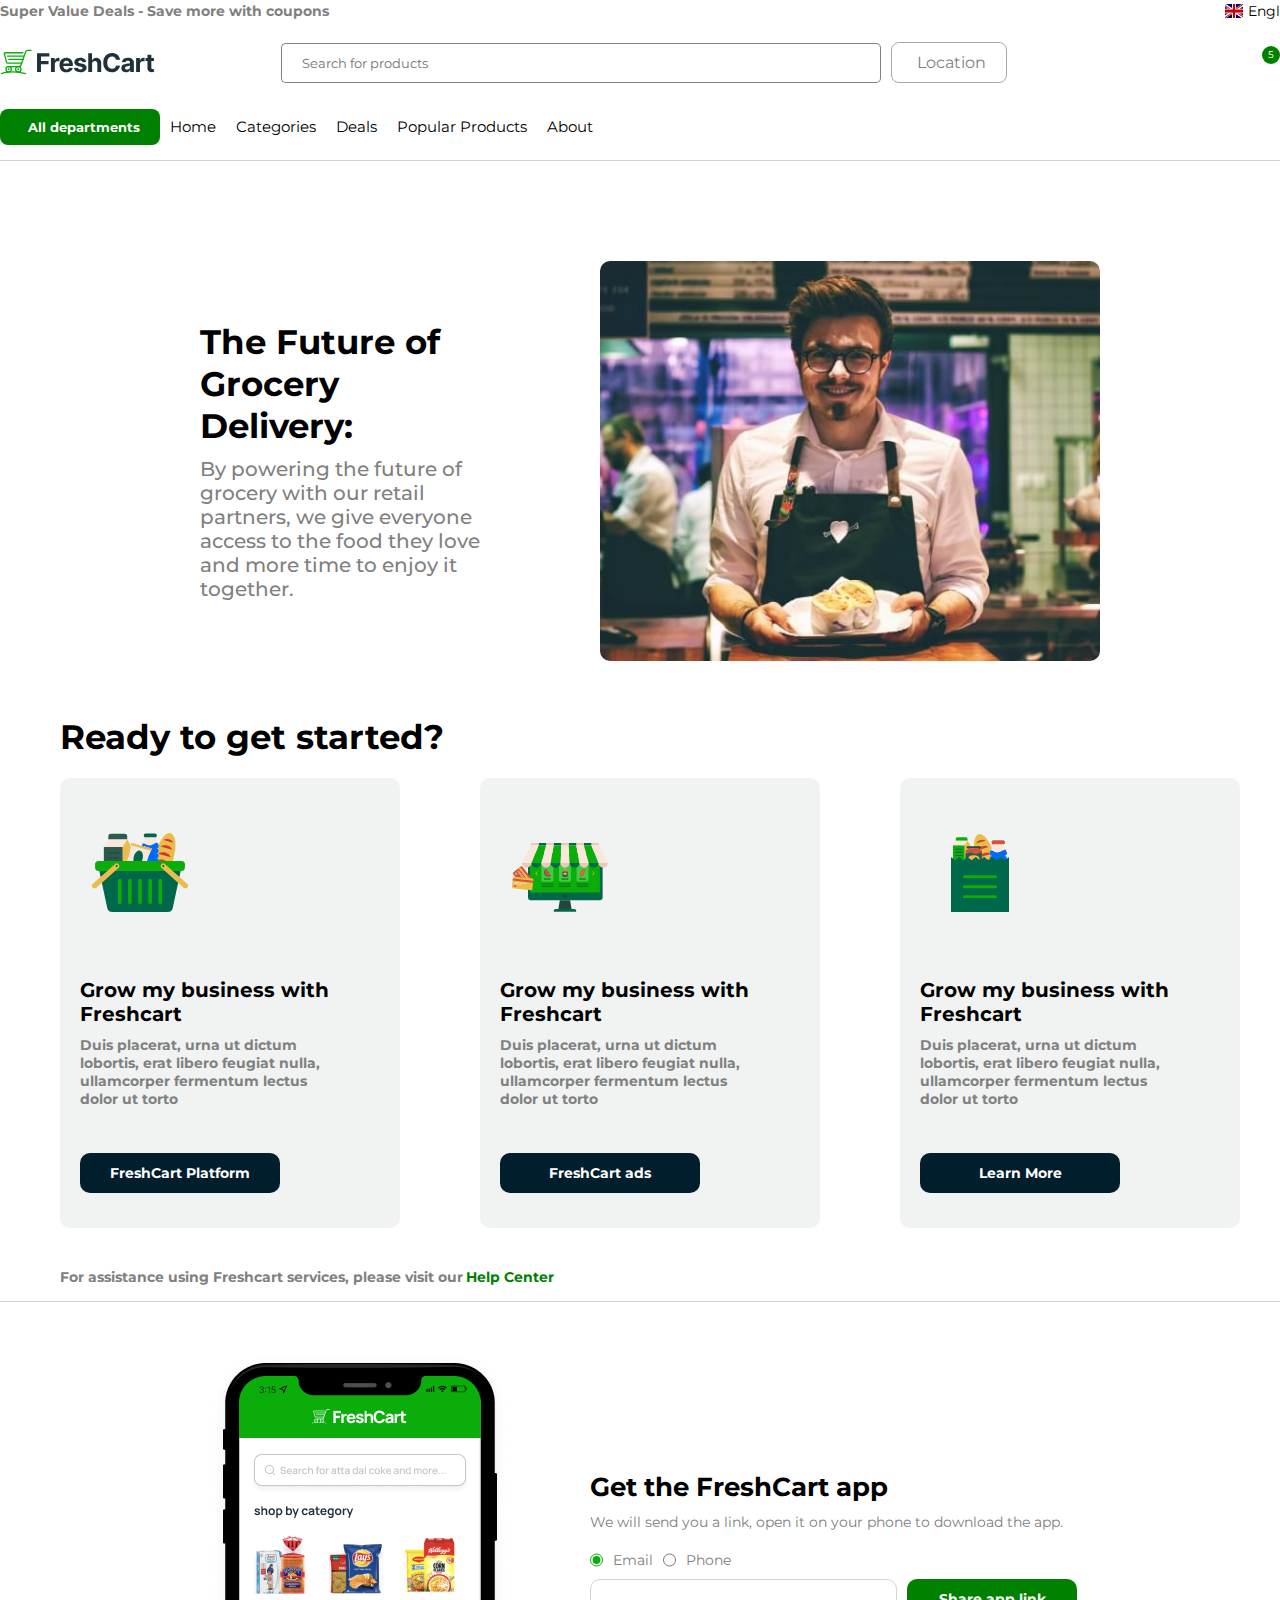
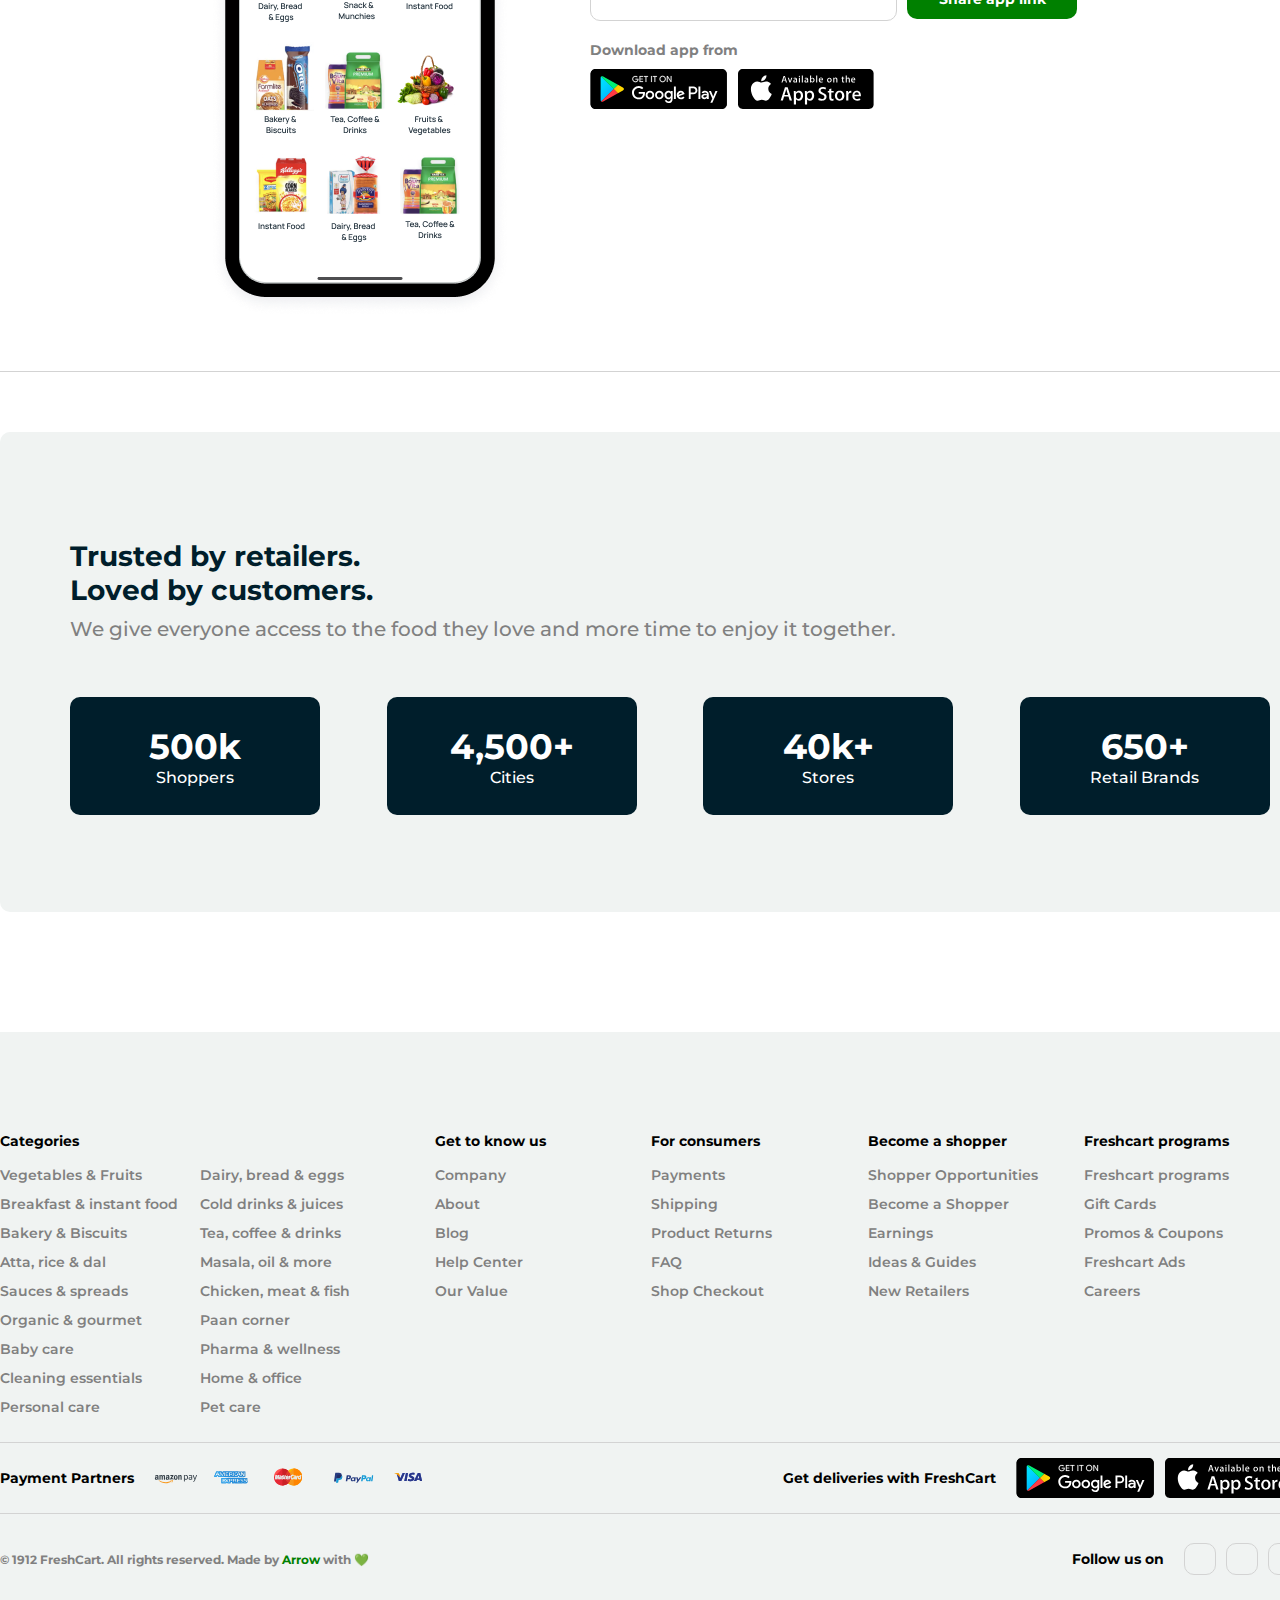
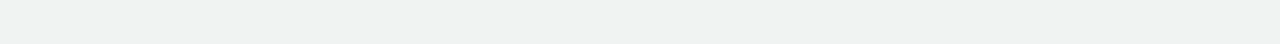
<file: about.html>
<!DOCTYPE html>
<html>
<head>
    <meta charset="UTF-8">
    <title>Freshcart</title>
    <!-- Neccesary libraries -->
    <link rel="stylesheet" href="https://cdn.jsdelivr.net/npm/swiper@10/swiper-bundle.min.css"/>
    <link rel="stylesheet" href="https://cdnjs.cloudflare.com/ajax/libs/font-awesome/6.4.2/css/all.min.css" integrity="sha512-z3gLpd7yknf1YoNbCzqRKc4qyor8gaKU1qmn+CShxbuBusANI9QpRohGBreCFkKxLhei6S9CQXFEbbKuqLg0DA==" crossorigin="anonymous" referrerpolicy="no-referrer" />
    <link rel="stylesheet" href="assets/css/style.css">
    <meta name="viewport" content="width=device-width,initial-scale=1.0">
</head>
<body>
    <!-- Main Container Start -->
    <div class="main-container">
        <!-- Header Start -->
        <header>	
            <!-- TopMenu Start -->
            <div class="top-menu-container">
                <div class="motto">
                    <p>Super Value Deals - Save more with coupons</p>
                </div> 
                <div class="language-dropdown" onclick="langDropdown()">
                    <div class="lang-dropdown">
                        <button class="lang-drop-btn">
                            <img style="margin-right: 5px;" src="assets/image/logo/british-flag.jpg" width="18" height="14" alt="flag">
                            English
                            <i class="fa fa-chevron-down down-icon"></i>
                        </button>
                        <div class="lang-dropdown-content">
                            <a href="javascript:void(0)">
                                <img style="margin-right: 5px;" src="assets/image/logo/french-flag.png" width="18" height="15" alt="flag">
                                French
                            </a>
                            <a href="javascript:void(0)">
                                <img style="margin-right: 5px;" src="assets/image/logo/german-flag.png" width="18" height="15" alt="flag">
                                Germany
                            </a>
                        </div>
                    </div>
                </div>
            </div>
            <!-- TopMenu End -->
            <!-- Header Center Menu Start -->
            <div class="header-bar">
                <div class="header-bar-menu">
                    <a href="/">
                        <div class="header-bar-logo">
                            <img src="assets/image/logo/download.svg" width="161" height="31" alt="logo">
                        </div>
                    </a>
                    <div class="header-center">
                        <div class="header-bar-search">
                            <input type="text" class="search-input" placeholder="Search for products">
                            <button type="submit" class="search-btn">
                                <i class="fa fa-search"></i>
                            </button>
                        </div>
                        <div class="location-btn">
                            <i class="fa fa-map-marker-alt"></i>
                            Location
                        </div>
                    </div>
                    <div class="header-right">
                        <div class="favorites-icon">
                            <a href="favorites.html"><i class="fa-regular fa-heart"></i></a>
                            <span class="badge" >5</span>
                        </div>
                        <div class="account-icon language-dropdown" onclick="accountDropdown()">
                            <div class="account-dropdown">
                                <button class="account-drop-btn">
                                    <i class="fa-regular fa-user"></i>
                                </button>
                                <div class="account-dropdown-content">
                                    <a href="login.html"><div class="account-btn">Login</div></a>
                                    <a href="javascript:void(0)"><div class="account-btn">Register</div></a>
                                </div>
                            </div>
                        </div>
                        <div class="cart-icon">
                            <a href="cart.html"><i class="fa-solid fa-basket-shopping"></i></a>
                            <span class="badge" >1</span>
                        </div>
                        <div onclick="openNav()" class="menu-icon">
                            <i class="fa-solid fa-bars"></i>
                        </div>
                    </div>    
                </div>
            </div>
            <!-- Header Center Menu End -->

            <!-- Navbar Start -->
            <nav>
                <div class="topnav" id="myTopnav">
                    <div class="dropdown">
                        <button class="all-departments-btn">
                            <i style="margin-right: 8px;" class="fa-brands fa-microsoft"></i>
                            All departments
                        </button>
                        <div class="dropdown-content">
                            <a href="javascript:void(0)">Dairy, Bread &amp; Eggs</a>
                            <a href="javascript:void(0)">Snacks &amp; Munchies</a>
                            <a href="javascript:void(0)">Fruits &amp; Vegetables</a>
                            <a href="javascript:void(0)">Cold Drinks &amp; Juices</a>
                            <a href="javascript:void(0)">Breakfast &amp; Instant Food</a>
                            <a href="javascript:void(0)">Bakery &amp; Biscuits</a>
                            <a href="javascript:void(0)">Chicken, Meat &amp; Fish</a>
                        </div>
                    </div>
                    <a class="nav-item" href="/">
                        Home
                    </a>
                    <div class="mega-dropdown">
                        <a href="/products.html" class="nav-item">
                            Categories
                            <i class="fa fa-chevron-down down-icon"></i>
                        </a>
                        <div class="mega-dropdown-content">
                            <ul>
                                <li>
                                    <h4>Dairy, Bread &amp; Eggs</h4>
                                </li>
                                <li><a href="javascript:void(0)">
                                    Butter 
                                </a></li>
                                <li><a href="javascript:void(0)">
                                    Milk Drinks 
                                </a></li>
                                <li><a href="javascript:void(0)">
                                    Store Curd &amp; Yogurt 
                                </a></li>
                                <li><a href="javascript:void(0)">
                                    Eggs 
                                </a></li>
                                <li><a href="javascript:void(0)">
                                    Buns &amp; Bakery 
                                </a></li>
                                <li><a href="javascript:void(0)">
                                    Cheese 
                                </a></li>
                                <li><a href="javascript:void(0)">
                                    Condensed Milk 
                                </a></li>
                                <li><a href="javascript:void(0)">
                                    Dairy Products 
                                </a></li>
                            </ul>
                            <ul>
                                <li>
                                    <h4>Breakfast &amp; Instant Food</h4>
                                </li>
                                <li><a href="javascript:void(0)">
                                    Breakfast Cereal 
                                </a></li>
                                <li><a href="javascript:void(0)">
                                    Noodles, Pasta &amp; Soup 
                                </a></li>
                                <li><a href="javascript:void(0)">
                                    Frozen Veg Sn 

                                </a></li>
                                <li><a href="javascript:void(0)"> 
                                    Frozen Non-Veg Snacks 

                                </a></li>
                                <li><a href="javascript:void(0)"> 
                                    Vermicelli 

                                </a></li>
                                <li><a href="javascript:void(0)"> 
                                    Instant Mixes 

                                </a></li>
                                <li><a href="javascript:void(0)"> 
                                    Batter 
                                </a></li>
                                <li><a href="javascript:void(0)"> 
                                    Fruit and Juices 
                                </a></li>

                            </ul>
                            <ul>
                                <li>
                                    <h4>Cold Drinks &amp; Juices</h4>
                                </li>
                                <li><a href="javascript:void(0)">
                                    Soft Drinks 
                                </a></li>
                                <li><a href="javascript:void(0)">
                                    Fruit Juices 
                                </a></li>
                                <li><a href="javascript:void(0)">
                                    Coldpress 
                                </a></li>
                                <li><a href="javascript:void(0)">
                                    Water &amp; Ice Cubes 
                                </a></li>
                                <li><a href="javascript:void(0)">
                                    Soda &amp; Mixers 
                                </a></li>
                                <li><a href="javascript:void(0)">
                                    Health Drinks 
                                </a></li>
                                <li><a href="javascript:void(0)">
                                    Herbal Drinks 
                                </a></li>
                                <li><a href="javascript:void(0)">
                                    Milk Drinks 
                                </a></li>
                            </ul>
                            <ul>
                                <img height="320" src="assets/image/banner/menu-banner.jpg" alt="">
                            </ul>
                        </div>
                    </div>
                    <a class="nav-item" href="#deals">
                        Deals
                    </a>
                    <a class="nav-item" href="#popular_products">
                        Popular Products
                    </a>
                    <a href="about.html" class="nav-item" href="#about">
                        About
                    </a>
                </div>
            </nav>
            <!-- Navbar End -->
        </header>
        <!-- Header End -->

        <!-- About Start -->
        <div class="about-us-container">
            <div class="about-us-header">
                <div class="about-us-content">
                    <h1 class="about-us-title">The Future of Grocery Delivery:</h1>
                    <p class="about-us-text">By powering the future of grocery with our retail partners, we give everyone access to the food they love and more time to enjoy it together.</p>
                </div>
                <div class="about-us-image">
                    <img src="assets/image/banner/about-us-banner.jpg" alt="">
                </div>
            </div>
            <div class="about-us-learn-more">
                <div class="learnMoreTitle">
                    Ready to get started?
                </div>
                <div class="learnMoreWrapper">
                    <div class="learnMoreCard">
                        <div class="learnMoreCardImage">
                            <img src="assets/image/icons/about-icons-1.svg" alt="">
                        </div>
                        <div class="learnMoreCardContent">
                            <div class="learnMoreCardTitle">Grow my business with Freshcart</div>
                            <div class="learnMoreCardText">Duis placerat, urna ut dictum lobortis, erat libero feugiat nulla, ullamcorper fermentum lectus dolor ut torto</div>
                        </div>
                        <div class="learnMoreCardButton">
                            <a href="javascript:void(0)">FreshCart Platform</a>
                        </div>
                    </div>
                    <div class="learnMoreCard">
                        <div class="learnMoreCardImage">
                            <img src="assets/image/icons/about-icons-2.svg" alt="">
                        </div>
                        <div class="learnMoreCardContent">
                            <div class="learnMoreCardTitle">Grow my business with Freshcart</div>
                            <div class="learnMoreCardText">Duis placerat, urna ut dictum lobortis, erat libero feugiat nulla, ullamcorper fermentum lectus dolor ut torto</div>
                        </div>
                        <div class="learnMoreCardButton">
                            <a href="javascript:void(0)">FreshCart ads</a>
                        </div>
                    </div>
                    <div class="learnMoreCard">
                        <div class="learnMoreCardImage">
                            <img src="assets/image/icons/about-icons-3.svg" alt="">
                        </div>
                        <div class="learnMoreCardContent">
                            <div class="learnMoreCardTitle">Grow my business with Freshcart</div>
                            <div class="learnMoreCardText">Duis placerat, urna ut dictum lobortis, erat libero feugiat nulla, ullamcorper fermentum lectus dolor ut torto</div>
                        </div>
                        <div class="learnMoreCardButton">
                            <a href="javascript:void(0)">Learn More</a>
                        </div>
                    </div>
                </div>
                <div class="learnMoreBottomText">
                    For assistance using Freshcart services, please visit our 
                    <a href="javascript:void(0)">Help Center</a>
                </div>
            </div>

            <!-- Mobile App Container Start-->
                <div class="app-container">
                    <div class="app-wrapper">
                        <div class="app-img"><img src="assets/image/banner/iphone.png"></div>
                            <div class="app-content">
                                <h2 class="app-title">Get the FreshCart app</h2>
                                <p class="app-text">We will send you a link, open it on your phone to download the app.</p>
                                <div class="app-form">
                                    <div class="app-form-radio">
                                        <input type="radio" name="app-form-radio" id="app-form-radio-1" checked>
                                        <label for="app-form-radio-1">Email</label>
                                        <input type="radio" name="app-form-radio" id="app-form-radio-2">
                                        <label for="app-form-radio-2">Phone</label>
                                    </div>
                                    <div class="app-form-input">
                                        <input class="app-form-input-contact" type="text" placeholder="">
                                        <div class="app-form-btn">Share app link</div>
                                    </div>
                                    <div class="app-download">
                                        <p class="download-text">Download app from</p>
                                        <div class="download-options">
                                            <div class="download-option">
                                                <a href="javascript:void(0)">
                                                    <img src="assets/image/logo/googleplay-btn.svg" alt="">
                                                </a>
                                            </div>
                                            <div class="download-option">
                                                <a href="javascript:void(0)">
                                                    <img src="assets/image/logo/appstore-btn.svg" alt="">
                                                </a>
                                            </div>
                                        </div>
                                    </div>
                                </div>
                            </div>
                        </div>
                    </div>
                </div>
            <!-- Mobile App Container End-->

            <div class="about-us-trustedBy">
                <div class="trustedByWrapper">
                    <div class="trustedByContent">
                        <div class="trustedByTitle">
                            Trusted by retailers. <br>
                            Loved by customers.
                        </div>
                        <div class="trustedByText">We give everyone access to the food they love and more time to enjoy it together.</div>
                    </div>
                    <div class="trustedByStatistics">
                        <div class="trustedByStatisticUnit">
                            <h3 class="trustedByStatisticCount">500k</h3>
                            <p class="trustedByStatisticType">Shoppers</p>
                        </div>
                        <div class="trustedByStatisticUnit">
                            <h3 class="trustedByStatisticCount">4,500+</h3>
                            <p class="trustedByStatisticType">Cities</p>
                        </div>
                        <div class="trustedByStatisticUnit">
                            <h3 class="trustedByStatisticCount">40k+</h3>
                            <p class="trustedByStatisticType">Stores</p>
                        </div>
                        <div class="trustedByStatisticUnit">
                            <h3 class="trustedByStatisticCount">650+</h3>
                            <p class="trustedByStatisticType">Retail Brands</p>
                        </div>
                    </div>
                </div>
            </div>
        </div>

        <!-- About End -->
    </div>
    <!-- Main Container End -->

    <!-- Footer Start -->
    <footer>
        <div class="footer-top-wrapper">
            <div class="footer-category-list-container">
                <div class="footer-category-head">
                    <h3 class="footer-list-title">Categories</h3>
                </div>
                <div class="footer-category-lists">
                    <ul class="footer-category-list">
                        <li class="footer-list-item"><a href="javascript:void(0)">Vegetables & Fruits</a></li>
                        <li class="footer-list-item"><a href="javascript:void(0)">Breakfast & instant food</a></li>
                        <li class="footer-list-item"><a href="javascript:void(0)">Bakery & Biscuits</a></li>
                        <li class="footer-list-item"><a href="javascript:void(0)">Atta, rice & dal</a></li>
                        <li class="footer-list-item"><a href="javascript:void(0)">Sauces & spreads</a></li>
                        <li class="footer-list-item"><a href="javascript:void(0)">Organic & gourmet</a></li>
                        <li class="footer-list-item"><a href="javascript:void(0)">Baby care</a></li>
                        <li class="footer-list-item"><a href="javascript:void(0)">Cleaning essentials</a></li>
                        <li class="footer-list-item"><a href="javascript:void(0)">Personal care</a></li>
                    </ul>
                    <ul class="footer-category-list">
                        <li class="footer-list-item"><a href="javascript:void(0)">Dairy, bread & eggs</a></li>
                        <li class="footer-list-item"><a href="javascript:void(0)">Cold drinks & juices</a></li>
                        <li class="footer-list-item"><a href="javascript:void(0)">Tea, coffee & drinks</a></li>
                        <li class="footer-list-item"><a href="javascript:void(0)">Masala, oil & more</a></li>
                        <li class="footer-list-item"><a href="javascript:void(0)">Chicken, meat & fish</a></li>
                        <li class="footer-list-item"><a href="javascript:void(0)">Paan corner</a></li>
                        <li class="footer-list-item"><a href="javascript:void(0)">Pharma & wellness</a></li>
                        <li class="footer-list-item"><a href="javascript:void(0)">Home & office</a></li>
                        <li class="footer-list-item"><a href="javascript:void(0)">Pet care</a></li>
                    </ul>
                </div>
            </div>
            <div class="footer-list-container">
                <h3 class="footer-list-title">Get to know us</h3>
                <ul class="footer-list">
                    <li class="footer-list-item"><a href="javascript:void(0)">Company</a></li>
                    <li class="footer-list-item"><a href="javascript:void(0)">About</a></li>
                    <li class="footer-list-item"><a href="javascript:void(0)">Blog</a></li>
                    <li class="footer-list-item"><a href="javascript:void(0)">Help Center</a></li>
                    <li class="footer-list-item"><a href="javascript:void(0)">Our Value</a></li>
                </ul>
            </div>
            <div class="footer-list-container">
                <h3 class="footer-list-title">For consumers</h3>
                <ul class="footer-list">
                    <li class="footer-list-item"><a href="javascript:void(0)">Payments</a></li>
                    <li class="footer-list-item"><a href="javascript:void(0)">Shipping</a></li>
                    <li class="footer-list-item"><a href="javascript:void(0)">Product Returns</a></li>
                    <li class="footer-list-item"><a href="javascript:void(0)">FAQ</a></li>
                    <li class="footer-list-item"><a href="javascript:void(0)">Shop Checkout</a></li>
                </ul>
            </div>
            <div class="footer-list-container">
                <h3 class="footer-list-title">Become a shopper</h3>
                <ul class="footer-list">
                    <li class="footer-list-item"><a href="javascript:void(0)">Shopper Opportunities</a></li>
                    <li class="footer-list-item"><a href="javascript:void(0)">Become a Shopper</a></li>
                    <li class="footer-list-item"><a href="javascript:void(0)">Earnings</a></li>
                    <li class="footer-list-item"><a href="javascript:void(0)">Ideas & Guides</a></li>
                    <li class="footer-list-item"><a href="javascript:void(0)">New Retailers</a></li>
                </ul>
            </div>
            <div class="footer-list-container">
                <h3 class="footer-list-title">Freshcart programs</h3>
                <ul class="footer-list">
                    <li class="footer-list-item"><a href="javascript:void(0)">Freshcart programs</a></li>
                    <li class="footer-list-item"><a href="javascript:void(0)">Gift Cards</a></li>
                    <li class="footer-list-item"><a href="javascript:void(0)">Promos & Coupons</a></li>
                    <li class="footer-list-item"><a href="javascript:void(0)">Freshcart Ads</a></li>
                    <li class="footer-list-item"><a href="javascript:void(0)">Careers</a></li>
                </ul>
            </div>
            
        </div>

        <div class="footer-center-wrapper">
            <div class="footer-center-left">
                <h3 class="footer-payment-title">Payment Partners</h3>
                <div class="payment-partners">
                    <div class="payment-partner">
                        <img src="assets/image/payment/amazonpay.svg" alt="">
                    </div>
                    <div class="payment-partner">
                        <img src="assets/image/payment/american-express.svg" alt="">
                    </div>
                    <div class="payment-partner">
                        <img src="assets/image/payment/mastercard.svg" alt="">
                    </div>
                    <div class="payment-partner">
                        <img src="assets/image/payment/paypal.svg" alt="">
                    </div>
                    <div class="payment-partner">
                        <img src="assets/image/payment/visa.svg" alt="">
                    </div>
                </div>
            </div>
            <div class="footer-center-right">
                <h3 class="footer-app-title">Get deliveries with FreshCart</h3>
                <div class="footer-download-options">
                    <div class="footer-download-option">
                        <a href="javascript:void(0)">
                            <img src="assets/image/logo/googleplay-btn.svg" alt="">
                        </a>
                    </div>
                    <div class="footer-download-option">
                        <a href="javascript:void(0)">
                            <img src="assets/image/logo/appstore-btn.svg" alt="">
                        </a>
                    </div>
                </div>
            </div>
        </div>
        <div class="footer-bottom-wrapper">
            <div class="footer-bottom-left">
                <p class="footer-bottom-text">© 1912 FreshCart. All rights reserved. Made by <span><a href="https://github.com/ahmeta1912">Arrow</a></span> with 💚</p>
            </div>
            <div class="footer-bottom-right">
                <h3 class="social-title">Follow us on</h3>
                <div class="footer-socials">
                    <div class="footer-social">
                        <a href="javascript:void(0)"><i class="fa-brands fa-facebook"></i></a>
                    </div>
                    <div class="footer-social">
                        <a href="javascript:void(0)"><i class="fa-brands fa-x-twitter"></i></a>
                    </div>
                    <div class="footer-social">
                        <a href="javascript:void(0)"><i class="fa-brands fa-instagram"></i></a>
                    </div>
                </div>
            </div>
        </div>
    </footer>
    <!-- Footer End-->

    <script src="https://cdn.jsdelivr.net/npm/swiper@10/swiper-bundle.min.js"></script>
    <script src="./assets/js/main.js"></script>
</body>
</html>
</file>
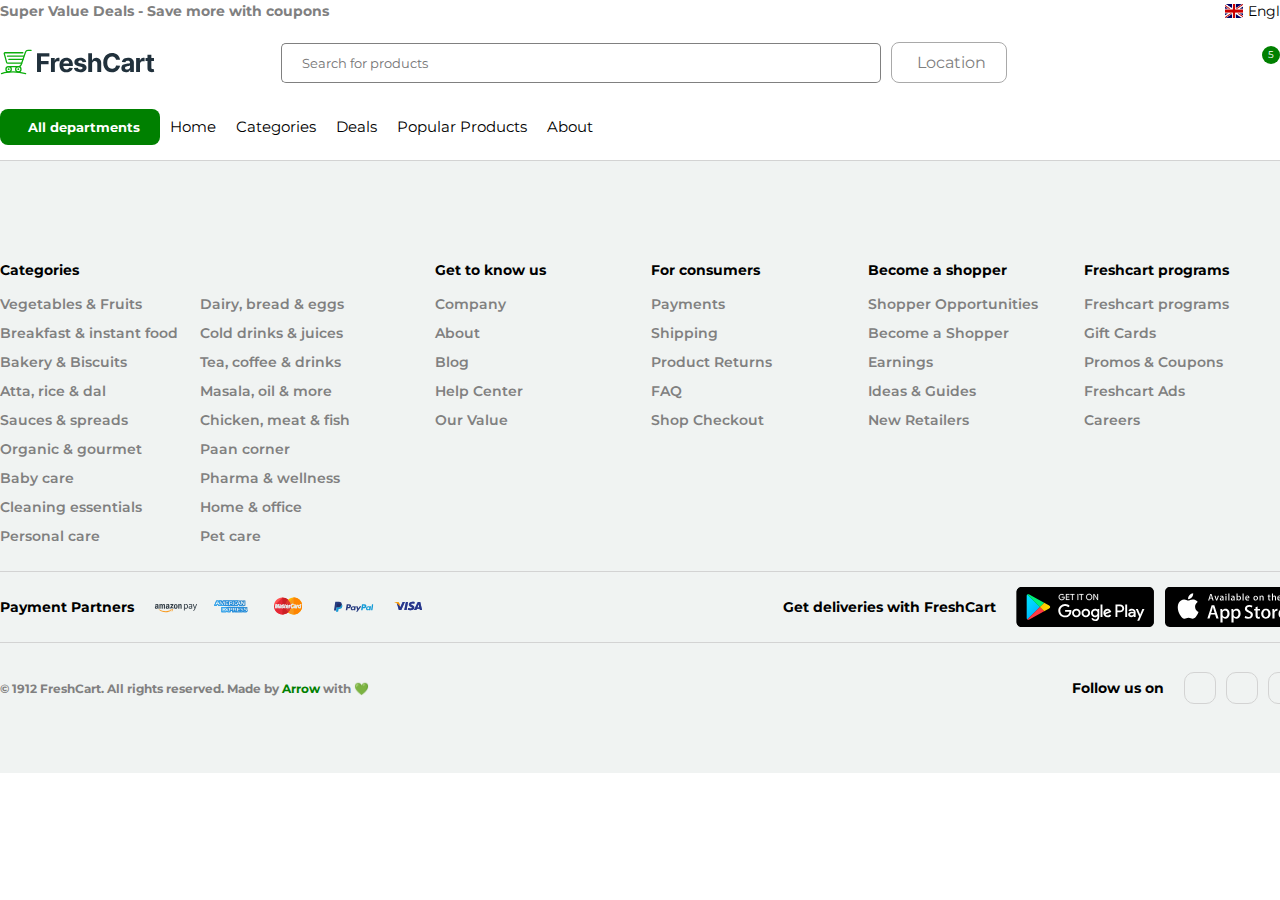
<file: boilerplate.html>
<!DOCTYPE html>
<html>
<head>
    <meta charset="UTF-8">
    <title>Freshcart</title>
    <!-- Neccesary libraries -->
    <link rel="stylesheet" href="https://cdn.jsdelivr.net/npm/swiper@10/swiper-bundle.min.css"/>
    <link rel="stylesheet" href="https://cdnjs.cloudflare.com/ajax/libs/font-awesome/6.4.2/css/all.min.css" integrity="sha512-z3gLpd7yknf1YoNbCzqRKc4qyor8gaKU1qmn+CShxbuBusANI9QpRohGBreCFkKxLhei6S9CQXFEbbKuqLg0DA==" crossorigin="anonymous" referrerpolicy="no-referrer" />
    <link rel="stylesheet" href="assets/css/style.css">
    <meta name="viewport" content="width=device-width,initial-scale=1.0">
</head>
<body>
    <!-- Main Container Start -->
    <div class="main-container">
        <!-- Header Start -->
        <header>	
            <!-- TopMenu Start -->
            <div class="top-menu-container">
                <div class="motto">
                    <p>Super Value Deals - Save more with coupons</p>
                </div> 
                <div class="language-dropdown" onclick="langDropdown()">
                    <div class="lang-dropdown">
                        <button class="lang-drop-btn">
                            <img style="margin-right: 5px;" src="assets/image/logo/british-flag.jpg" width="18" height="14" alt="flag">
                            English
                            <i class="fa fa-chevron-down down-icon"></i>
                        </button>
                        <div class="lang-dropdown-content">
                            <a href="javascript:void(0)">
                                <img style="margin-right: 5px;" src="assets/image/logo/french-flag.png" width="18" height="15" alt="flag">
                                French
                            </a>
                            <a href="javascript:void(0)">
                                <img style="margin-right: 5px;" src="assets/image/logo/german-flag.png" width="18" height="15" alt="flag">
                                Germany
                            </a>
                        </div>
                    </div>
                </div>
            </div>
            <!-- TopMenu End -->
            <!-- Header Center Menu Start -->
            <div class="header-bar">
                <div class="header-bar-menu">
                    <a href="/">
                        <div class="header-bar-logo">
                            <img src="assets/image/logo/download.svg" width="161" height="31" alt="logo">
                        </div>
                    </a>
                    <div class="header-center">
                        <div class="header-bar-search">
                            <input type="text" class="search-input" placeholder="Search for products">
                            <button type="submit" class="search-btn">
                                <i class="fa fa-search"></i>
                            </button>
                        </div>
                        <div class="location-btn">
                            <i class="fa fa-map-marker-alt"></i>
                            Location
                        </div>
                    </div>
                    <div class="header-right">
                        <div class="favorites-icon">
                            <a href="favorites.html"><i class="fa-regular fa-heart"></i></a>
                            <span class="badge" >5</span>
                        </div>
                        <div class="account-icon language-dropdown" onclick="accountDropdown()">
                            <div class="account-dropdown">
                                <button class="account-drop-btn">
                                    <i class="fa-regular fa-user"></i>
                                </button>
                                <div class="account-dropdown-content">
                                    <a href="login.html"><div class="account-btn">Login</div></a>
                                    <a href="javascript:void(0)"><div class="account-btn">Register</div></a>
                                </div>
                            </div>
                        </div>
                        <div class="cart-icon">
                            <a href="cart.html"><i class="fa-solid fa-basket-shopping"></i></a>
                            <span class="badge" >1</span>
                        </div>
                        <div onclick="openNav()" class="menu-icon">
                            <i class="fa-solid fa-bars"></i>
                        </div>
                    </div>    
                </div>
            </div>
            <!-- Header Center Menu End -->

            <!-- Navbar Start -->
            <nav>
                <div class="topnav" id="myTopnav">
                    <div class="dropdown">
                        <button class="all-departments-btn">
                            <i style="margin-right: 8px;" class="fa-brands fa-microsoft"></i>
                            All departments
                        </button>
                        <div class="dropdown-content">
                            <a href="javascript:void(0)">Dairy, Bread &amp; Eggs</a>
                            <a href="javascript:void(0)">Snacks &amp; Munchies</a>
                            <a href="javascript:void(0)">Fruits &amp; Vegetables</a>
                            <a href="javascript:void(0)">Cold Drinks &amp; Juices</a>
                            <a href="javascript:void(0)">Breakfast &amp; Instant Food</a>
                            <a href="javascript:void(0)">Bakery &amp; Biscuits</a>
                            <a href="javascript:void(0)">Chicken, Meat &amp; Fish</a>
                        </div>
                    </div>
                    <a class="nav-item" href="/">
                        Home
                    </a>
                    <div class="mega-dropdown">
                        <a href="/products.html" class="nav-item">
                            Categories
                            <i class="fa fa-chevron-down down-icon"></i>
                        </a>
                        <div class="mega-dropdown-content">
                            <ul>
                                <li>
                                    <h4>Dairy, Bread &amp; Eggs</h4>
                                </li>
                                <li><a href="javascript:void(0)">
                                    Butter 
                                </a></li>
                                <li><a href="javascript:void(0)">
                                    Milk Drinks 
                                </a></li>
                                <li><a href="javascript:void(0)">
                                    Store Curd &amp; Yogurt 
                                </a></li>
                                <li><a href="javascript:void(0)">
                                    Eggs 
                                </a></li>
                                <li><a href="javascript:void(0)">
                                    Buns &amp; Bakery 
                                </a></li>
                                <li><a href="javascript:void(0)">
                                    Cheese 
                                </a></li>
                                <li><a href="javascript:void(0)">
                                    Condensed Milk 
                                </a></li>
                                <li><a href="javascript:void(0)">
                                    Dairy Products 
                                </a></li>
                            </ul>
                            <ul>
                                <li>
                                    <h4>Breakfast &amp; Instant Food</h4>
                                </li>
                                <li><a href="javascript:void(0)">
                                    Breakfast Cereal 
                                </a></li>
                                <li><a href="javascript:void(0)">
                                    Noodles, Pasta &amp; Soup 
                                </a></li>
                                <li><a href="javascript:void(0)">
                                    Frozen Veg Sn 

                                </a></li>
                                <li><a href="javascript:void(0)"> 
                                    Frozen Non-Veg Snacks 

                                </a></li>
                                <li><a href="javascript:void(0)"> 
                                    Vermicelli 

                                </a></li>
                                <li><a href="javascript:void(0)"> 
                                    Instant Mixes 

                                </a></li>
                                <li><a href="javascript:void(0)"> 
                                    Batter 
                                </a></li>
                                <li><a href="javascript:void(0)"> 
                                    Fruit and Juices 
                                </a></li>

                            </ul>
                            <ul>
                                <li>
                                    <h4>Cold Drinks &amp; Juices</h4>
                                </li>
                                <li><a href="javascript:void(0)">
                                    Soft Drinks 
                                </a></li>
                                <li><a href="javascript:void(0)">
                                    Fruit Juices 
                                </a></li>
                                <li><a href="javascript:void(0)">
                                    Coldpress 
                                </a></li>
                                <li><a href="javascript:void(0)">
                                    Water &amp; Ice Cubes 
                                </a></li>
                                <li><a href="javascript:void(0)">
                                    Soda &amp; Mixers 
                                </a></li>
                                <li><a href="javascript:void(0)">
                                    Health Drinks 
                                </a></li>
                                <li><a href="javascript:void(0)">
                                    Herbal Drinks 
                                </a></li>
                                <li><a href="javascript:void(0)">
                                    Milk Drinks 
                                </a></li>
                            </ul>
                            <ul>
                                <img height="320" src="assets/image/banner/menu-banner.jpg" alt="">
                            </ul>
                        </div>
                    </div>
                    <a class="nav-item" href="#deals">
                        Deals
                    </a>
                    <a class="nav-item" href="#popular_products">
                        Popular Products
                    </a>
                    <a href="about.html" class="nav-item" href="#about">
                        About
                    </a>
                </div>
            </nav>
            <!-- Navbar End -->
        </header>
        <!-- Header End -->

        <!-- Contact Start -->
        <!-- Contact End -->
    </div>
    <!-- Main Container End -->

    <!-- Footer Start -->
    <footer>
        <div class="footer-top-wrapper">
            <div class="footer-category-list-container">
                <div class="footer-category-head">
                    <h3 class="footer-list-title">Categories</h3>
                </div>
                <div class="footer-category-lists">
                    <ul class="footer-category-list">
                        <li class="footer-list-item"><a href="javascript:void(0)">Vegetables & Fruits</a></li>
                        <li class="footer-list-item"><a href="javascript:void(0)">Breakfast & instant food</a></li>
                        <li class="footer-list-item"><a href="javascript:void(0)">Bakery & Biscuits</a></li>
                        <li class="footer-list-item"><a href="javascript:void(0)">Atta, rice & dal</a></li>
                        <li class="footer-list-item"><a href="javascript:void(0)">Sauces & spreads</a></li>
                        <li class="footer-list-item"><a href="javascript:void(0)">Organic & gourmet</a></li>
                        <li class="footer-list-item"><a href="javascript:void(0)">Baby care</a></li>
                        <li class="footer-list-item"><a href="javascript:void(0)">Cleaning essentials</a></li>
                        <li class="footer-list-item"><a href="javascript:void(0)">Personal care</a></li>
                    </ul>
                    <ul class="footer-category-list">
                        <li class="footer-list-item"><a href="javascript:void(0)">Dairy, bread & eggs</a></li>
                        <li class="footer-list-item"><a href="javascript:void(0)">Cold drinks & juices</a></li>
                        <li class="footer-list-item"><a href="javascript:void(0)">Tea, coffee & drinks</a></li>
                        <li class="footer-list-item"><a href="javascript:void(0)">Masala, oil & more</a></li>
                        <li class="footer-list-item"><a href="javascript:void(0)">Chicken, meat & fish</a></li>
                        <li class="footer-list-item"><a href="javascript:void(0)">Paan corner</a></li>
                        <li class="footer-list-item"><a href="javascript:void(0)">Pharma & wellness</a></li>
                        <li class="footer-list-item"><a href="javascript:void(0)">Home & office</a></li>
                        <li class="footer-list-item"><a href="javascript:void(0)">Pet care</a></li>
                    </ul>
                </div>
            </div>
            <div class="footer-list-container">
                <h3 class="footer-list-title">Get to know us</h3>
                <ul class="footer-list">
                    <li class="footer-list-item"><a href="javascript:void(0)">Company</a></li>
                    <li class="footer-list-item"><a href="javascript:void(0)">About</a></li>
                    <li class="footer-list-item"><a href="javascript:void(0)">Blog</a></li>
                    <li class="footer-list-item"><a href="javascript:void(0)">Help Center</a></li>
                    <li class="footer-list-item"><a href="javascript:void(0)">Our Value</a></li>
                </ul>
            </div>
            <div class="footer-list-container">
                <h3 class="footer-list-title">For consumers</h3>
                <ul class="footer-list">
                    <li class="footer-list-item"><a href="javascript:void(0)">Payments</a></li>
                    <li class="footer-list-item"><a href="javascript:void(0)">Shipping</a></li>
                    <li class="footer-list-item"><a href="javascript:void(0)">Product Returns</a></li>
                    <li class="footer-list-item"><a href="javascript:void(0)">FAQ</a></li>
                    <li class="footer-list-item"><a href="javascript:void(0)">Shop Checkout</a></li>
                </ul>
            </div>
            <div class="footer-list-container">
                <h3 class="footer-list-title">Become a shopper</h3>
                <ul class="footer-list">
                    <li class="footer-list-item"><a href="javascript:void(0)">Shopper Opportunities</a></li>
                    <li class="footer-list-item"><a href="javascript:void(0)">Become a Shopper</a></li>
                    <li class="footer-list-item"><a href="javascript:void(0)">Earnings</a></li>
                    <li class="footer-list-item"><a href="javascript:void(0)">Ideas & Guides</a></li>
                    <li class="footer-list-item"><a href="javascript:void(0)">New Retailers</a></li>
                </ul>
            </div>
            <div class="footer-list-container">
                <h3 class="footer-list-title">Freshcart programs</h3>
                <ul class="footer-list">
                    <li class="footer-list-item"><a href="javascript:void(0)">Freshcart programs</a></li>
                    <li class="footer-list-item"><a href="javascript:void(0)">Gift Cards</a></li>
                    <li class="footer-list-item"><a href="javascript:void(0)">Promos & Coupons</a></li>
                    <li class="footer-list-item"><a href="javascript:void(0)">Freshcart Ads</a></li>
                    <li class="footer-list-item"><a href="javascript:void(0)">Careers</a></li>
                </ul>
            </div>
            
        </div>

        <div class="footer-center-wrapper">
            <div class="footer-center-left">
                <h3 class="footer-payment-title">Payment Partners</h3>
                <div class="payment-partners">
                    <div class="payment-partner">
                        <img src="assets/image/payment/amazonpay.svg" alt="">
                    </div>
                    <div class="payment-partner">
                        <img src="assets/image/payment/american-express.svg" alt="">
                    </div>
                    <div class="payment-partner">
                        <img src="assets/image/payment/mastercard.svg" alt="">
                    </div>
                    <div class="payment-partner">
                        <img src="assets/image/payment/paypal.svg" alt="">
                    </div>
                    <div class="payment-partner">
                        <img src="assets/image/payment/visa.svg" alt="">
                    </div>
                </div>
            </div>
            <div class="footer-center-right">
                <h3 class="footer-app-title">Get deliveries with FreshCart</h3>
                <div class="footer-download-options">
                    <div class="footer-download-option">
                        <a href="javascript:void(0)">
                            <img src="assets/image/logo/googleplay-btn.svg" alt="">
                        </a>
                    </div>
                    <div class="footer-download-option">
                        <a href="javascript:void(0)">
                            <img src="assets/image/logo/appstore-btn.svg" alt="">
                        </a>
                    </div>
                </div>
            </div>
        </div>
        <div class="footer-bottom-wrapper">
            <div class="footer-bottom-left">
                <p class="footer-bottom-text">© 1912 FreshCart. All rights reserved. Made by <span><a href="https://github.com/ahmeta1912">Arrow</a></span> with 💚</p>
            </div>
            <div class="footer-bottom-right">
                <h3 class="social-title">Follow us on</h3>
                <div class="footer-socials">
                    <div class="footer-social">
                        <a href="javascript:void(0)"><i class="fa-brands fa-facebook"></i></a>
                    </div>
                    <div class="footer-social">
                        <a href="javascript:void(0)"><i class="fa-brands fa-x-twitter"></i></a>
                    </div>
                    <div class="footer-social">
                        <a href="javascript:void(0)"><i class="fa-brands fa-instagram"></i></a>
                    </div>
                </div>
            </div>
        </div>
    </footer>
    <!-- Footer End-->

    <script src="https://cdn.jsdelivr.net/npm/swiper@10/swiper-bundle.min.js"></script>
    <script src="./assets/js/main.js"></script>
</body>
</html>
</file>
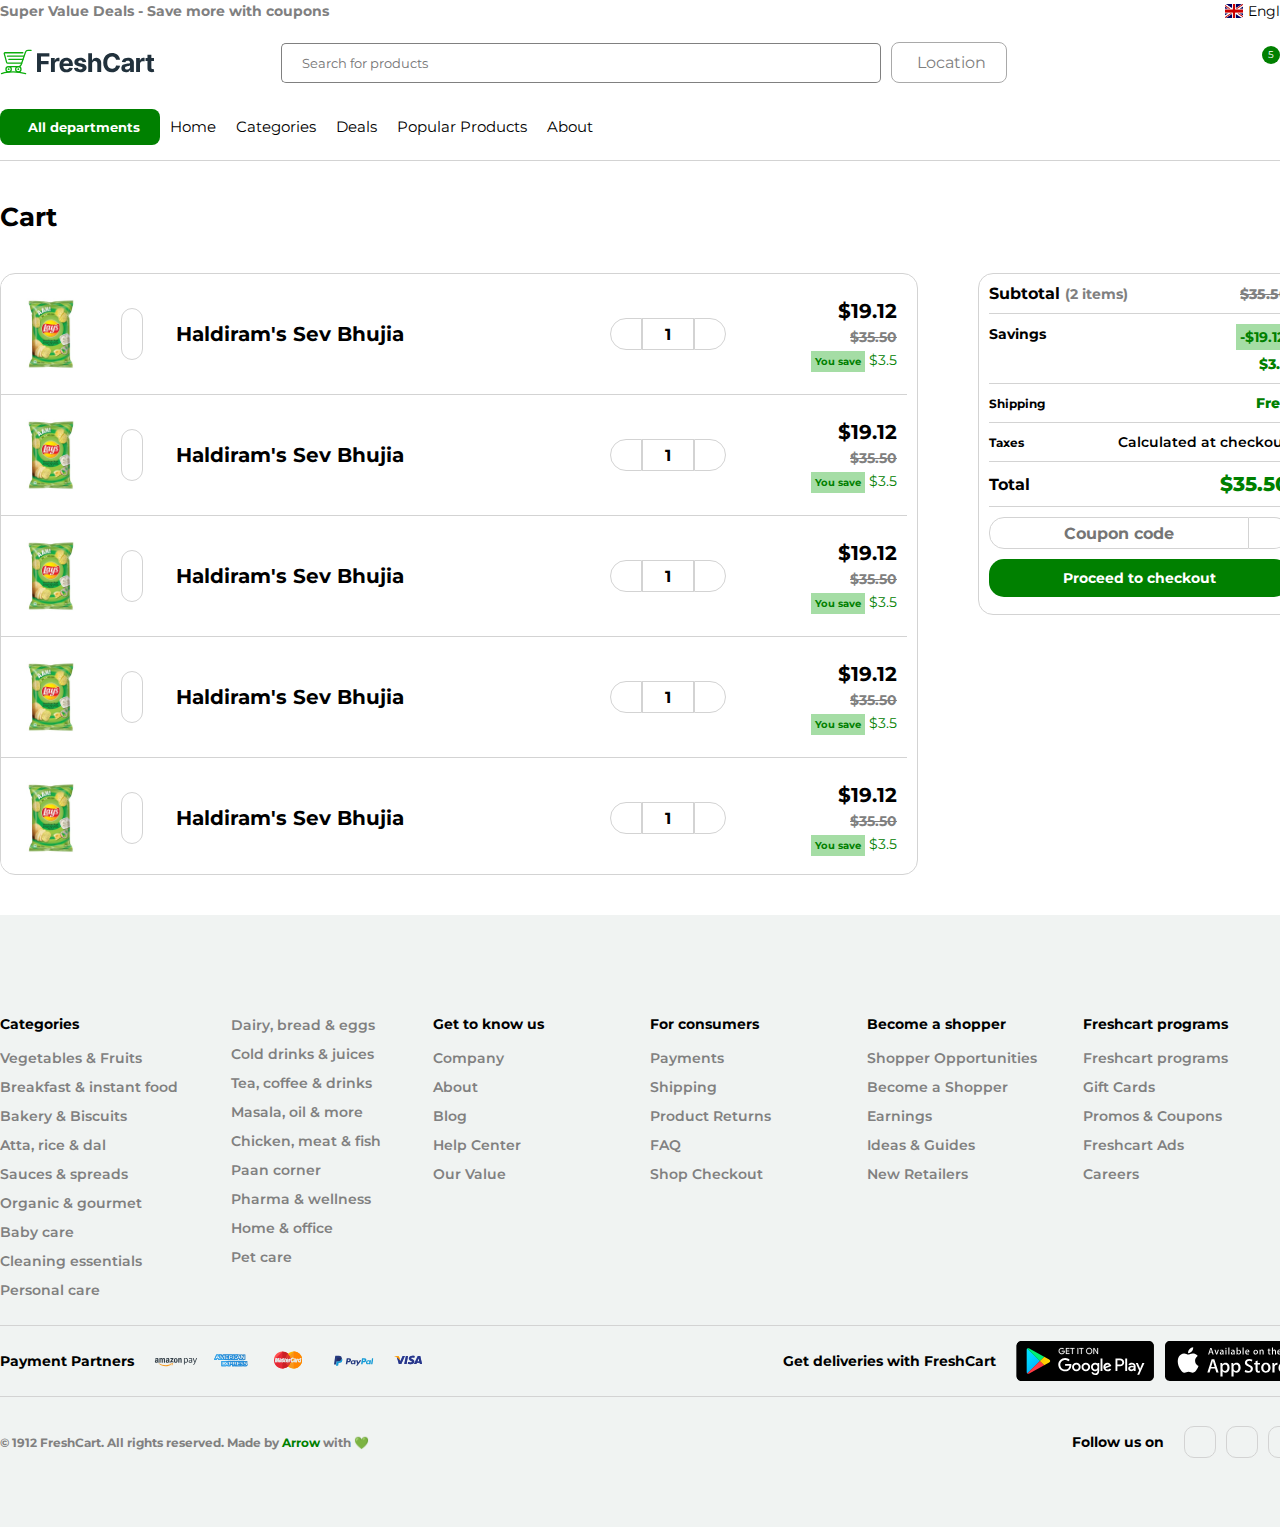
<file: cart.html>
<!DOCTYPE html>
<html>
<head>
    <meta charset="UTF-8">
    <title>Freshcart</title>
    <!-- Neccesary libraries -->
    <link rel="stylesheet" href="https://cdn.jsdelivr.net/npm/swiper@10/swiper-bundle.min.css"/>
    <link rel="stylesheet" href="https://cdnjs.cloudflare.com/ajax/libs/font-awesome/6.4.2/css/all.min.css" integrity="sha512-z3gLpd7yknf1YoNbCzqRKc4qyor8gaKU1qmn+CShxbuBusANI9QpRohGBreCFkKxLhei6S9CQXFEbbKuqLg0DA==" crossorigin="anonymous" referrerpolicy="no-referrer" />
    <link rel="stylesheet" href="assets/css/style.css">
    <meta name="viewport" content="width=device-width,initial-scale=1.0">
</head>
<body>
    <!-- Main Container Start -->
    <div class="main-container">
        <!-- Header Start -->
        <header>	
            <!-- TopMenu Start -->
            <div class="top-menu-container">
                <div class="motto">
                    <p>Super Value Deals - Save more with coupons</p>
                </div> 
                <div class="language-dropdown" onclick="langDropdown()">
                    <div class="lang-dropdown">
                        <button class="lang-drop-btn">
                            <img style="margin-right: 5px;" src="assets/image/logo/british-flag.jpg" width="18" height="14" alt="flag">
                            English
                            <i class="fa fa-chevron-down down-icon"></i>
                        </button>
                        <div class="lang-dropdown-content">
                            <a href="javascript:void(0)">
                                <img style="margin-right: 5px;" src="assets/image/logo/french-flag.png" width="18" height="15" alt="flag">
                                French
                            </a>
                            <a href="javascript:void(0)">
                                <img style="margin-right: 5px;" src="assets/image/logo/german-flag.png" width="18" height="15" alt="flag">
                                Germany
                            </a>
                        </div>
                    </div>
                </div>
            </div>
            <!-- TopMenu End -->
            <!-- Header Center Menu Start -->
            <div class="header-bar">
                <div class="header-bar-menu">
                    <a href="/">
                        <div class="header-bar-logo">
                            <img src="assets/image/logo/download.svg" width="161" height="31" alt="logo">
                        </div>
                    </a>
                    <div class="header-center">
                        <div class="header-bar-search">
                            <input type="text" class="search-input" placeholder="Search for products">
                            <button type="submit" class="search-btn">
                                <i class="fa fa-search"></i>
                            </button>
                        </div>
                        <div class="location-btn">
                            <i class="fa fa-map-marker-alt"></i>
                            Location
                        </div>
                    </div>
                    <div class="header-right">
                        <div class="favorites-icon">
                            <a href="favorites.html"><i class="fa-regular fa-heart"></i></a>
                            <span class="badge" >5</span>
                        </div>
                        <div class="account-icon language-dropdown" onclick="accountDropdown()">
                            <div class="account-dropdown">
                                <button class="account-drop-btn">
                                    <i class="fa-regular fa-user"></i>
                                </button>
                                <div class="account-dropdown-content">
                                    <a href="login.html"><div class="account-btn">Login</div></a>
                                    <a href="javascript:void(0)"><div class="account-btn">Register</div></a>
                                </div>
                            </div>
                        </div>
                        <div class="cart-icon">
                            <a href="cart.html"><i class="fa-solid fa-basket-shopping"></i></a>
                            <span class="badge" >1</span>
                        </div>
                        <div onclick="openNav()" class="menu-icon">
                            <i class="fa-solid fa-bars"></i>
                        </div>
                    </div>    
                </div>
            </div>
            <!-- Header Center Menu End -->

            <!-- Navbar Start -->
            <nav>
                <div class="topnav" id="myTopnav">
                    <div class="dropdown">
                        <button class="all-departments-btn">
                            <i style="margin-right: 8px;" class="fa-brands fa-microsoft"></i>
                            All departments
                        </button>
                        <div class="dropdown-content">
                            <a href="javascript:void(0)">Dairy, Bread &amp; Eggs</a>
                            <a href="javascript:void(0)">Snacks &amp; Munchies</a>
                            <a href="javascript:void(0)">Fruits &amp; Vegetables</a>
                            <a href="javascript:void(0)">Cold Drinks &amp; Juices</a>
                            <a href="javascript:void(0)">Breakfast &amp; Instant Food</a>
                            <a href="javascript:void(0)">Bakery &amp; Biscuits</a>
                            <a href="javascript:void(0)">Chicken, Meat &amp; Fish</a>
                        </div>
                    </div>
                    <a class="nav-item" href="/">
                        Home
                    </a>
                    <div class="mega-dropdown">
                        <a href="/products.html" class="nav-item">
                            Categories
                            <i class="fa fa-chevron-down down-icon"></i>
                        </a>
                        <div class="mega-dropdown-content">
                            <ul>
                                <li>
                                    <h4>Dairy, Bread &amp; Eggs</h4>
                                </li>
                                <li><a href="javascript:void(0)">
                                    Butter 
                                </a></li>
                                <li><a href="javascript:void(0)">
                                    Milk Drinks 
                                </a></li>
                                <li><a href="javascript:void(0)">
                                    Store Curd &amp; Yogurt 
                                </a></li>
                                <li><a href="javascript:void(0)">
                                    Eggs 
                                </a></li>
                                <li><a href="javascript:void(0)">
                                    Buns &amp; Bakery 
                                </a></li>
                                <li><a href="javascript:void(0)">
                                    Cheese 
                                </a></li>
                                <li><a href="javascript:void(0)">
                                    Condensed Milk 
                                </a></li>
                                <li><a href="javascript:void(0)">
                                    Dairy Products 
                                </a></li>
                            </ul>
                            <ul>
                                <li>
                                    <h4>Breakfast &amp; Instant Food</h4>
                                </li>
                                <li><a href="javascript:void(0)">
                                    Breakfast Cereal 
                                </a></li>
                                <li><a href="javascript:void(0)">
                                    Noodles, Pasta &amp; Soup 
                                </a></li>
                                <li><a href="javascript:void(0)">
                                    Frozen Veg Sn 

                                </a></li>
                                <li><a href="javascript:void(0)"> 
                                    Frozen Non-Veg Snacks 

                                </a></li>
                                <li><a href="javascript:void(0)"> 
                                    Vermicelli 

                                </a></li>
                                <li><a href="javascript:void(0)"> 
                                    Instant Mixes 

                                </a></li>
                                <li><a href="javascript:void(0)"> 
                                    Batter 
                                </a></li>
                                <li><a href="javascript:void(0)"> 
                                    Fruit and Juices 
                                </a></li>

                            </ul>
                            <ul>
                                <li>
                                    <h4>Cold Drinks &amp; Juices</h4>
                                </li>
                                <li><a href="javascript:void(0)">
                                    Soft Drinks 
                                </a></li>
                                <li><a href="javascript:void(0)">
                                    Fruit Juices 
                                </a></li>
                                <li><a href="javascript:void(0)">
                                    Coldpress 
                                </a></li>
                                <li><a href="javascript:void(0)">
                                    Water &amp; Ice Cubes 
                                </a></li>
                                <li><a href="javascript:void(0)">
                                    Soda &amp; Mixers 
                                </a></li>
                                <li><a href="javascript:void(0)">
                                    Health Drinks 
                                </a></li>
                                <li><a href="javascript:void(0)">
                                    Herbal Drinks 
                                </a></li>
                                <li><a href="javascript:void(0)">
                                    Milk Drinks 
                                </a></li>
                            </ul>
                            <ul>
                                <img height="320" src="assets/image/banner/menu-banner.jpg" alt="">
                            </ul>
                        </div>
                    </div>
                    <a class="nav-item" href="#deals">
                        Deals
                    </a>
                    <a class="nav-item" href="#popular_products">
                        Popular Products
                    </a>
                    <a href="about.html" class="nav-item" href="#about">
                        About
                    </a>
                </div>
            </nav>
            <!-- Navbar End -->
        </header>
        <!-- Header End -->

        <!-- Cart Container Start -->
        <div class="cart-container">
            <h2 class="cart-head">Cart</h2>

            <!-- Cart Start -->
            <div class="cart">
                <div class="cart-items">
                    <div class="cart-item">
                        <div class="cart-item-left-img">
                            <img src="assets/image/product/product-img-4.jpg" class="cart-item-img" alt="">
                        </div>
                        <div class="cart-item-left">
                            <div class="cart-item-trash-btn">
                                <i class="fa fa-trash"></i>
                            </div>
                        </div>
                        <div class="cart-center-left">
                            <div class="cart-item-title">
                                <h4>Haldiram's Sev Bhujia</h4>
                            </div>
                        </div>
                        <div class="cart-center-right">
                            <div class="cart-item-quantity">
                                <div class="cart-item-quantity-btn">
                                    <div class="cart-item-quantity-btn-minus"><i class="fa-solid fa-minus"></i></div>
                                    <input type="text" class="cart-item-quantity-input" value="1">
                                    <div class="cart-item-quantity-btn-plus"><i class="fa-solid fa-plus"></i></div>
                                </div>
                            </div>
                        </div>
                        <div class="cart-item-right">
                            <h3 class="cart-item-price">$19.12</h3>
                            <h4 class="cart-item-discount">$35.50</h4>
                            <p class="cart-item-saving"><span class="saving-badge">You save</span> $3.5</p>
                        </div>
                    </div>
                    <div class="cart-item">
                        <div class="cart-item-left-img">
                            <img src="assets/image/product/product-img-4.jpg" class="cart-item-img" alt="">
                        </div>
                        <div class="cart-item-left">
                            <div class="cart-item-trash-btn">
                                <i class="fa fa-trash"></i>
                            </div>
                        </div>
                        <div class="cart-center-left">
                            <div class="cart-item-title">
                                <h4>Haldiram's Sev Bhujia</h4>
                            </div>
                        </div>
                        <div class="cart-center-right">
                            <div class="cart-item-quantity">
                                <div class="cart-item-quantity-btn">
                                    <div class="cart-item-quantity-btn-minus"><i class="fa-solid fa-minus"></i></div>
                                    <input type="text" class="cart-item-quantity-input" value="1">
                                    <div class="cart-item-quantity-btn-plus"><i class="fa-solid fa-plus"></i></div>
                                </div>
                            </div>
                        </div>
                        <div class="cart-item-right">
                            <h3 class="cart-item-price">$19.12</h3>
                            <h4 class="cart-item-discount">$35.50</h4>
                            <p class="cart-item-saving"><span class="saving-badge">You save</span> $3.5</p>
                        </div>
                    </div>
                    <div class="cart-item">
                        <div class="cart-item-left-img">
                            <img src="assets/image/product/product-img-4.jpg" class="cart-item-img" alt="">
                        </div>
                        <div class="cart-item-left">
                            <div class="cart-item-trash-btn">
                                <i class="fa fa-trash"></i>
                            </div>
                        </div>
                        <div class="cart-center-left">
                            <div class="cart-item-title">
                                <h4>Haldiram's Sev Bhujia</h4>
                            </div>
                        </div>
                        <div class="cart-center-right">
                            <div class="cart-item-quantity">
                                <div class="cart-item-quantity-btn">
                                    <div class="cart-item-quantity-btn-minus"><i class="fa-solid fa-minus"></i></div>
                                    <input type="text" class="cart-item-quantity-input" value="1">
                                    <div class="cart-item-quantity-btn-plus"><i class="fa-solid fa-plus"></i></div>
                                </div>
                            </div>
                        </div>
                        <div class="cart-item-right">
                            <h3 class="cart-item-price">$19.12</h3>
                            <h4 class="cart-item-discount">$35.50</h4>
                            <p class="cart-item-saving"><span class="saving-badge">You save</span> $3.5</p>
                        </div>
                    </div>
                    <div class="cart-item">
                        <div class="cart-item-left-img">
                            <img src="assets/image/product/product-img-4.jpg" class="cart-item-img" alt="">
                        </div>
                        <div class="cart-item-left">
                            <div class="cart-item-trash-btn">
                                <i class="fa fa-trash"></i>
                            </div>
                        </div>
                        <div class="cart-center-left">
                            <div class="cart-item-title">
                                <h4>Haldiram's Sev Bhujia</h4>
                            </div>
                        </div>
                        <div class="cart-center-right">
                            <div class="cart-item-quantity">
                                <div class="cart-item-quantity-btn">
                                    <div class="cart-item-quantity-btn-minus"><i class="fa-solid fa-minus"></i></div>
                                    <input type="text" class="cart-item-quantity-input" value="1">
                                    <div class="cart-item-quantity-btn-plus"><i class="fa-solid fa-plus"></i></div>
                                </div>
                            </div>
                        </div>
                        <div class="cart-item-right">
                            <h3 class="cart-item-price">$19.12</h3>
                            <h4 class="cart-item-discount">$35.50</h4>
                            <p class="cart-item-saving"><span class="saving-badge">You save</span> $3.5</p>
                        </div>
                    </div>
                    <div class="cart-item">
                        <div class="cart-item-left-img">
                            <img src="assets/image/product/product-img-4.jpg" class="cart-item-img" alt="">
                        </div>
                        <div class="cart-item-left">
                            <div class="cart-item-trash-btn">
                                <i class="fa fa-trash"></i>
                            </div>
                        </div>
                        <div class="cart-center-left">
                            <div class="cart-item-title">
                                <h4>Haldiram's Sev Bhujia</h4>
                            </div>
                        </div>
                        <div class="cart-center-right">
                            <div class="cart-item-quantity">
                                <div class="cart-item-quantity-btn">
                                    <div class="cart-item-quantity-btn-minus"><i class="fa-solid fa-minus"></i></div>
                                    <input type="text" class="cart-item-quantity-input" value="1">
                                    <div class="cart-item-quantity-btn-plus"><i class="fa-solid fa-plus"></i></div>
                                </div>
                            </div>
                        </div>
                        <div class="cart-item-right">
                            <h3 class="cart-item-price">$19.12</h3>
                            <h4 class="cart-item-discount">$35.50</h4>
                            <p class="cart-item-saving"><span class="saving-badge">You save</span> $3.5</p>
                        </div>
                    </div>
                    <div class="cart-item">
                        <div class="cart-item-left-img">
                            <img src="assets/image/product/product-img-4.jpg" class="cart-item-img" alt="">
                        </div>
                        <div class="cart-item-left">
                            <div class="cart-item-trash-btn">
                                <i class="fa fa-trash"></i>
                            </div>
                        </div>
                        <div class="cart-center-left">
                            <div class="cart-item-title">
                                <h4>Haldiram's Sev Bhujia</h4>
                            </div>
                        </div>
                        <div class="cart-center-right">
                            <div class="cart-item-quantity">
                                <div class="cart-item-quantity-btn">
                                    <div class="cart-item-quantity-btn-minus"><i class="fa-solid fa-minus"></i></div>
                                    <input type="text" class="cart-item-quantity-input" value="1">
                                    <div class="cart-item-quantity-btn-plus"><i class="fa-solid fa-plus"></i></div>
                                </div>
                            </div>
                        </div>
                        <div class="cart-item-right">
                            <h3 class="cart-item-price">$19.12</h3>
                            <h4 class="cart-item-discount">$35.50</h4>
                            <p class="cart-item-saving"><span class="saving-badge">You save</span> $3.5</p>
                        </div>
                    </div>
                    <div class="cart-item">
                        <div class="cart-item-left-img">
                            <img src="assets/image/product/product-img-4.jpg" class="cart-item-img" alt="">
                        </div>
                        <div class="cart-item-left">
                            <div class="cart-item-trash-btn">
                                <i class="fa fa-trash"></i>
                            </div>
                        </div>
                        <div class="cart-center-left">
                            <div class="cart-item-title">
                                <h4>Haldiram's Sev Bhujia</h4>
                            </div>
                        </div>
                        <div class="cart-center-right">
                            <div class="cart-item-quantity">
                                <div class="cart-item-quantity-btn">
                                    <div class="cart-item-quantity-btn-minus"><i class="fa-solid fa-minus"></i></div>
                                    <input type="text" class="cart-item-quantity-input" value="1">
                                    <div class="cart-item-quantity-btn-plus"><i class="fa-solid fa-plus"></i></div>
                                </div>
                            </div>
                        </div>
                        <div class="cart-item-right">
                            <h3 class="cart-item-price">$19.12</h3>
                            <h4 class="cart-item-discount">$35.50</h4>
                            <p class="cart-item-saving"><span class="saving-badge">You save</span> $3.5</p>
                        </div>
                    </div>
                    <div class="cart-item">
                        <div class="cart-item-left-img">
                            <img src="assets/image/product/product-img-4.jpg" class="cart-item-img" alt="">
                        </div>
                        <div class="cart-item-left">
                            <div class="cart-item-trash-btn">
                                <i class="fa fa-trash"></i>
                            </div>
                        </div>
                        <div class="cart-center-left">
                            <div class="cart-item-title">
                                <h4>Haldiram's Sev Bhujia</h4>
                            </div>
                        </div>
                        <div class="cart-center-right">
                            <div class="cart-item-quantity">
                                <div class="cart-item-quantity-btn">
                                    <div class="cart-item-quantity-btn-minus"><i class="fa-solid fa-minus"></i></div>
                                    <input type="text" class="cart-item-quantity-input" value="1">
                                    <div class="cart-item-quantity-btn-plus"><i class="fa-solid fa-plus"></i></div>
                                </div>
                            </div>
                        </div>
                        <div class="cart-item-right">
                            <h3 class="cart-item-price">$19.12</h3>
                            <h4 class="cart-item-discount">$35.50</h4>
                            <p class="cart-item-saving"><span class="saving-badge">You save</span> $3.5</p>
                        </div>
                    </div>
                </div>

                <div class="cart-checkout">
                    <div class="subtotal">
                        <h4 class="subtotal-title">Subtotal <span>(2 items)</span></h4>
                        <p class="subtotal-price">$35.50</p>
                    </div>
                    <div class="savings">
                        <h6 class="savings-title">Savings</h6>
                        <div class="savings-discount">
                            <p class="savings-badge">-$19.12</p>
                            <p class="savings-price">$3.5</p>
                        </div>
                    </div>
                    <div class="shipping">
                        <h6 class="shipping-title">Shipping</h6>
                        <p class="shipping-price">Free</p>
                    </div>
                    <div class="taxes">
                        <h6 class="taxes-title">Taxes</h6>
                        <p class="taxes-price">Calculated at checkout</p>
                    </div>
                    <div class="total">
                        <h4 class="total-title">Total</h4>
                        <p class="total-price">$35.50</p>
                    </div>

                    <div class="coupon-code">
                        <input type="text" class="coupon-input" placeholder="Coupon code">
                        <button class="coupon-btn"><i class="fa fa-plus"></i></button>
                    </div>
                    
                    <a href="/checkout.html">
                        <div class="checkout-btn">Proceed to checkout</div>
                    </a>
                </div>
            </div>
        </div>
        <!-- Cart Container End-->
    </div>
    <!-- Main Container End -->
    
    <!-- Footer Start -->
    <footer>
        <div class="footer-top-wrapper">
            <div class="footer-list-container">
                <h3 class="footer-list-title">Categories</h3>
                <ul class="footer-list">
                    <li class="footer-list-item"><a href="javascript:void(0)">Vegetables & Fruits</a></li>
                    <li class="footer-list-item"><a href="javascript:void(0)">Breakfast & instant food</a></li>
                    <li class="footer-list-item"><a href="javascript:void(0)">Bakery & Biscuits</a></li>
                    <li class="footer-list-item"><a href="javascript:void(0)">Atta, rice & dal</a></li>
                    <li class="footer-list-item"><a href="javascript:void(0)">Sauces & spreads</a></li>
                    <li class="footer-list-item"><a href="javascript:void(0)">Organic & gourmet</a></li>
                    <li class="footer-list-item"><a href="javascript:void(0)">Baby care</a></li>
                    <li class="footer-list-item"><a href="javascript:void(0)">Cleaning essentials</a></li>
                    <li class="footer-list-item"><a href="javascript:void(0)">Personal care</a></li>
                </ul>
                <ul class="footer-list">
                    <li class="footer-list-item"><a href="javascript:void(0)">Dairy, bread & eggs</a></li>
                    <li class="footer-list-item"><a href="javascript:void(0)">Cold drinks & juices</a></li>
                    <li class="footer-list-item"><a href="javascript:void(0)">Tea, coffee & drinks</a></li>
                    <li class="footer-list-item"><a href="javascript:void(0)">Masala, oil & more</a></li>
                    <li class="footer-list-item"><a href="javascript:void(0)">Chicken, meat & fish</a></li>
                    <li class="footer-list-item"><a href="javascript:void(0)">Paan corner</a></li>
                    <li class="footer-list-item"><a href="javascript:void(0)">Pharma & wellness</a></li>
                    <li class="footer-list-item"><a href="javascript:void(0)">Home & office</a></li>
                    <li class="footer-list-item"><a href="javascript:void(0)">Pet care</a></li>
                </ul>
            </div>
            <div class="footer-list-container">
                <h3 class="footer-list-title">Get to know us</h3>
                <ul class="footer-list">
                    <li class="footer-list-item"><a href="javascript:void(0)">Company</a></li>
                    <li class="footer-list-item"><a href="javascript:void(0)">About</a></li>
                    <li class="footer-list-item"><a href="javascript:void(0)">Blog</a></li>
                    <li class="footer-list-item"><a href="javascript:void(0)">Help Center</a></li>
                    <li class="footer-list-item"><a href="javascript:void(0)">Our Value</a></li>
                </ul>
            </div>
            <div class="footer-list-container">
                <h3 class="footer-list-title">For consumers</h3>
                <ul class="footer-list">
                    <li class="footer-list-item"><a href="javascript:void(0)">Payments</a></li>
                    <li class="footer-list-item"><a href="javascript:void(0)">Shipping</a></li>
                    <li class="footer-list-item"><a href="javascript:void(0)">Product Returns</a></li>
                    <li class="footer-list-item"><a href="javascript:void(0)">FAQ</a></li>
                    <li class="footer-list-item"><a href="javascript:void(0)">Shop Checkout</a></li>
                </ul>
            </div>
            <div class="footer-list-container">
                <h3 class="footer-list-title">Become a shopper</h3>
                <ul class="footer-list">
                    <li class="footer-list-item"><a href="javascript:void(0)">Shopper Opportunities</a></li>
                    <li class="footer-list-item"><a href="javascript:void(0)">Become a Shopper</a></li>
                    <li class="footer-list-item"><a href="javascript:void(0)">Earnings</a></li>
                    <li class="footer-list-item"><a href="javascript:void(0)">Ideas & Guides</a></li>
                    <li class="footer-list-item"><a href="javascript:void(0)">New Retailers</a></li>
                </ul>
            </div>
            <div class="footer-list-container">
                <h3 class="footer-list-title">Freshcart programs</h3>
                <ul class="footer-list">
                    <li class="footer-list-item"><a href="javascript:void(0)">Freshcart programs</a></li>
                    <li class="footer-list-item"><a href="javascript:void(0)">Gift Cards</a></li>
                    <li class="footer-list-item"><a href="javascript:void(0)">Promos & Coupons</a></li>
                    <li class="footer-list-item"><a href="javascript:void(0)">Freshcart Ads</a></li>
                    <li class="footer-list-item"><a href="javascript:void(0)">Careers</a></li>
                </ul>
            </div>
            
        </div>

        <div class="footer-center-wrapper">
            <div class="footer-center-left">
                <h3 class="footer-payment-title">Payment Partners</h3>
                <div class="payment-partners">
                    <div class="payment-partner">
                        <img src="assets/image/payment/amazonpay.svg" alt="">
                    </div>
                    <div class="payment-partner">
                        <img src="assets/image/payment/american-express.svg" alt="">
                    </div>
                    <div class="payment-partner">
                        <img src="assets/image/payment/mastercard.svg" alt="">
                    </div>
                    <div class="payment-partner">
                        <img src="assets/image/payment/paypal.svg" alt="">
                    </div>
                    <div class="payment-partner">
                        <img src="assets/image/payment/visa.svg" alt="">
                    </div>
                </div>
            </div>
            <div class="footer-center-right">
                <h3 class="footer-app-title">Get deliveries with FreshCart</h3>
                <div class="footer-download-options">
                    <div class="footer-download-option">
                        <a href="javascript:void(0)">
                            <img src="assets/image/logo/googleplay-btn.svg" alt="">
                        </a>
                    </div>
                    <div class="footer-download-option">
                        <a href="javascript:void(0)">
                            <img src="assets/image/logo/appstore-btn.svg" alt="">
                        </a>
                    </div>
                </div>
            </div>
        </div>
        <div class="footer-bottom-wrapper">
            <div class="footer-bottom-left">
                <p class="footer-bottom-text">© 1912 FreshCart. All rights reserved. Made by <span><a href="https://github.com/ahmeta1912">Arrow</a></span> with 💚</p>
            </div>
            <div class="footer-bottom-right">
                <h3 class="social-title">Follow us on</h3>
                <div class="footer-socials">
                    <div class="footer-social">
                        <a href="javascript:void(0)"><i class="fa-brands fa-facebook"></i></a>
                    </div>
                    <div class="footer-social">
                        <a href="javascript:void(0)"><i class="fa-brands fa-x-twitter"></i></a>
                    </div>
                    <div class="footer-social">
                        <a href="javascript:void(0)"><i class="fa-brands fa-instagram"></i></a>
                    </div>
                </div>
            </div>
        </div>
    </footer>
    <!-- Footer End-->
    <script src="https://cdn.jsdelivr.net/npm/swiper@10/swiper-bundle.min.js"></script>
    <script src="./assets/js/main.js"></script>
</body>
</html>
</file>
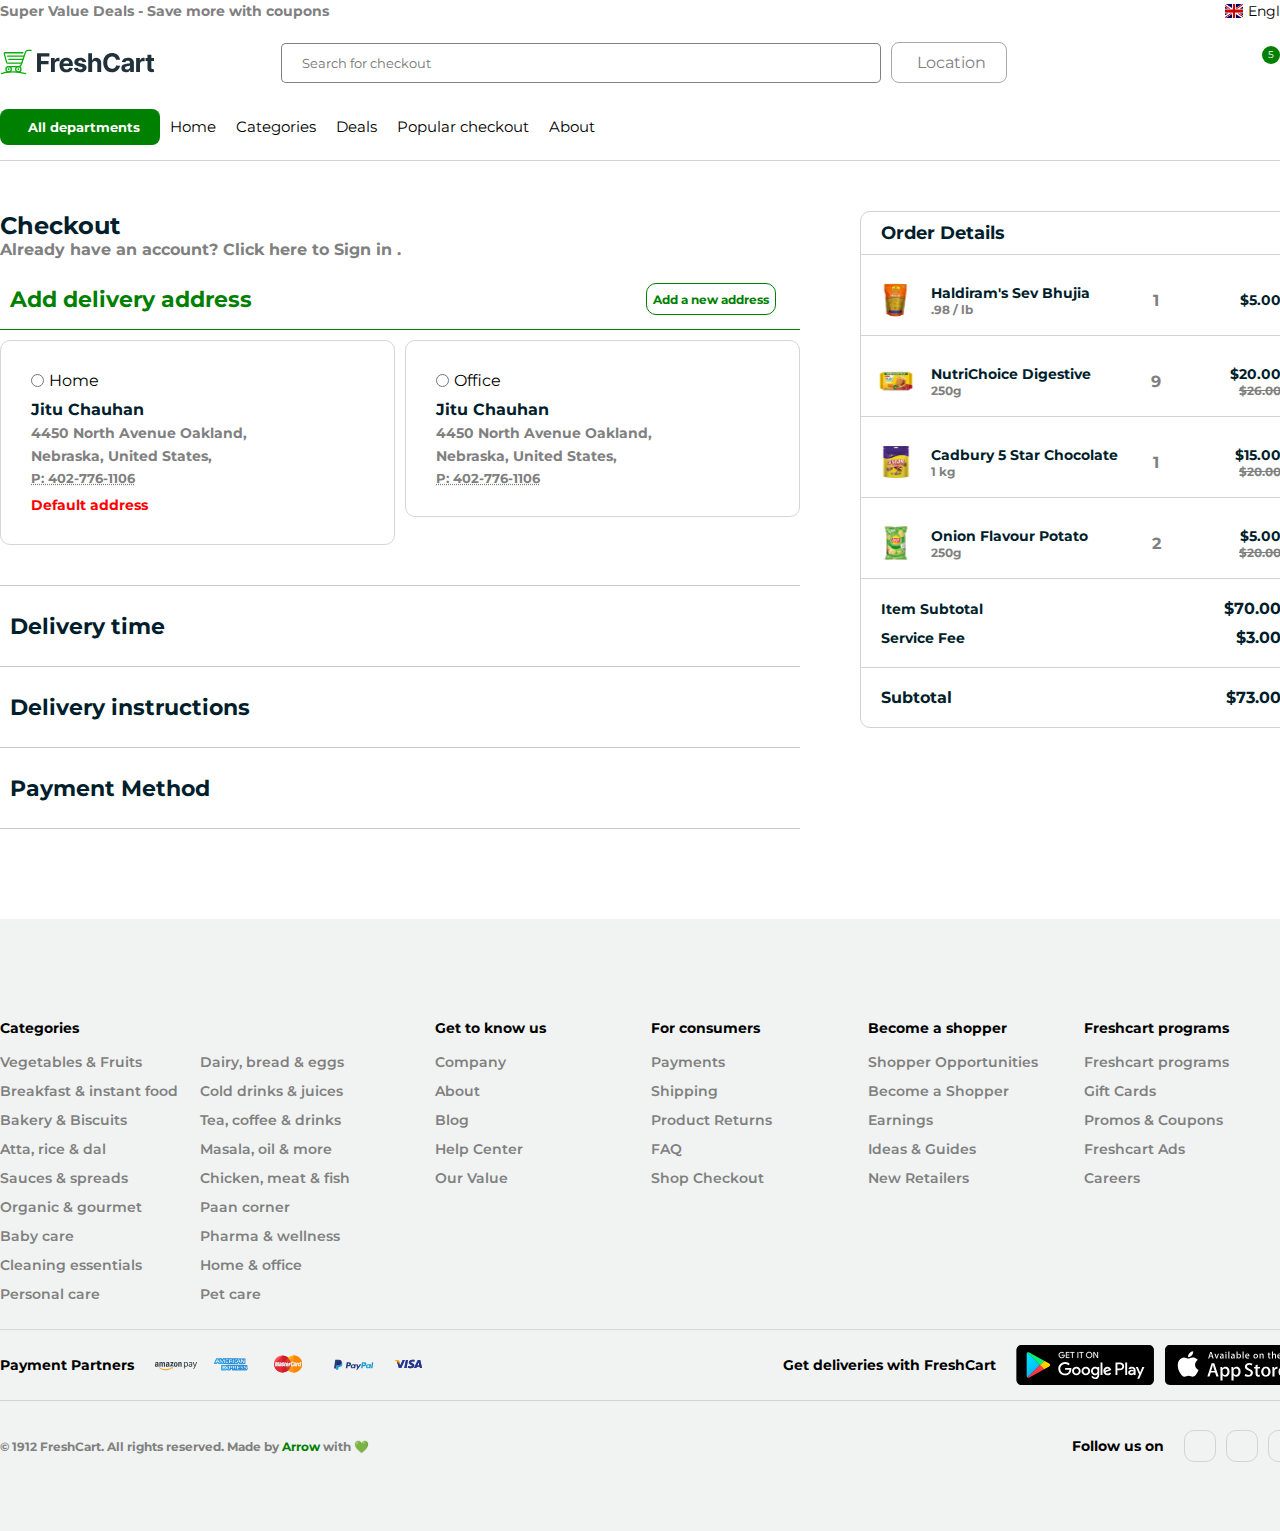
<file: checkout.html>
<!DOCTYPE html>
<html>
<head>
    <meta charset="UTF-8">
    <title>Freshcart</title>
    <!-- Neccesary libraries -->
    <link rel="stylesheet" href="https://cdn.jsdelivr.net/npm/swiper@10/swiper-bundle.min.css"/>
    <link rel="stylesheet" href="https://cdnjs.cloudflare.com/ajax/libs/font-awesome/6.4.2/css/all.min.css" integrity="sha512-z3gLpd7yknf1YoNbCzqRKc4qyor8gaKU1qmn+CShxbuBusANI9QpRohGBreCFkKxLhei6S9CQXFEbbKuqLg0DA==" crossorigin="anonymous" referrerpolicy="no-referrer" />
    <link rel="stylesheet" href="assets/css/style.css">
    <meta name="viewport" content="width=device-width,initial-scale=1.0">
</head>
<body>
    <!-- Main Container Start -->
    <div class="main-container">
        <!-- Header Start -->
        <header>	
            <!-- TopMenu Start -->
            <div class="top-menu-container">
                <div class="motto">
                    <p>Super Value Deals - Save more with coupons</p>
                </div> 
                <div class="language-dropdown" onclick="langDropdown()">
                    <div class="lang-dropdown">
                        <button class="lang-drop-btn">
                            <img style="margin-right: 5px;" src="assets/image/logo/british-flag.jpg" width="18" height="14" alt="flag">
                            English
                            <i class="fa fa-chevron-down down-icon"></i>
                        </button>
                        <div class="lang-dropdown-content">
                            <a href="javascript:void(0)">
                                <img style="margin-right: 5px;" src="assets/image/logo/french-flag.png" width="18" height="15" alt="flag">
                                French
                            </a>
                            <a href="javascript:void(0)">
                                <img style="margin-right: 5px;" src="assets/image/logo/german-flag.png" width="18" height="15" alt="flag">
                                Germany
                            </a>
                        </div>
                    </div>
                </div>
            </div>
            <!-- TopMenu End -->
            <!-- Header Center Menu Start -->
            <div class="header-bar">
                <div class="header-bar-menu">
                    <a href="/">
                        <div class="header-bar-logo">
                            <img src="assets/image/logo/download.svg" width="161" height="31" alt="logo">
                        </div>
                    </a>
                    <div class="header-center">
                        <div class="header-bar-search">
                            <input type="text" class="search-input" placeholder="Search for checkout">
                            <button type="submit" class="search-btn">
                                <i class="fa fa-search"></i>
                            </button>
                        </div>
                        <div class="location-btn">
                            <i class="fa fa-map-marker-alt"></i>
                            Location
                        </div>
                    </div>
                    <div class="header-right">
                        <div class="favorites-icon">
                            <a href="favorites.html"><i class="fa-regular fa-heart"></i></a>
                            <span class="badge" >5</span>
                        </div>
                        <div class="account-icon language-dropdown" onclick="accountDropdown()">
                            <div class="account-dropdown">
                                <button class="account-drop-btn">
                                    <i class="fa-regular fa-user"></i>
                                </button>
                                <div class="account-dropdown-content">
                                    <a href="login.html"><div class="account-btn">Login</div></a>
                                    <a href="javascript:void(0)"><div class="account-btn">Register</div></a>
                                </div>
                            </div>
                        </div>
                        <div class="cart-icon">
                            <a href="cart.html"><i class="fa-solid fa-basket-shopping"></i></a>
                            <span class="badge" >1</span>
                        </div>
                        <div onclick="openNav()" class="menu-icon">
                            <i class="fa-solid fa-bars"></i>
                        </div>
                    </div>    
                </div>
            </div>
            <!-- Header Center Menu End -->

            <!-- Navbar Start -->
            <nav>
                <div class="topnav" id="myTopnav">
                    <div class="dropdown">
                        <button class="all-departments-btn">
                            <i style="margin-right: 8px;" class="fa-brands fa-microsoft"></i>
                            All departments
                        </button>
                        <div class="dropdown-content">
                            <a href="javascript:void(0)">Dairy, Bread &amp; Eggs</a>
                            <a href="javascript:void(0)">Snacks &amp; Munchies</a>
                            <a href="javascript:void(0)">Fruits &amp; Vegetables</a>
                            <a href="javascript:void(0)">Cold Drinks &amp; Juices</a>
                            <a href="javascript:void(0)">Breakfast &amp; Instant Food</a>
                            <a href="javascript:void(0)">Bakery &amp; Biscuits</a>
                            <a href="javascript:void(0)">Chicken, Meat &amp; Fish</a>
                        </div>
                    </div>
                    <a class="nav-item" href="/">
                        Home
                    </a>
                    <div class="mega-dropdown">
                        <a href="/checkout.html" class="nav-item">
                            Categories
                            <i class="fa fa-chevron-down down-icon"></i>
                        </a>
                        <div class="mega-dropdown-content">
                            <ul>
                                <li>
                                    <h4>Dairy, Bread &amp; Eggs</h4>
                                </li>
                                <li><a href="javascript:void(0)">
                                    Butter 
                                </a></li>
                                <li><a href="javascript:void(0)">
                                    Milk Drinks 
                                </a></li>
                                <li><a href="javascript:void(0)">
                                    Store Curd &amp; Yogurt 
                                </a></li>
                                <li><a href="javascript:void(0)">
                                    Eggs 
                                </a></li>
                                <li><a href="javascript:void(0)">
                                    Buns &amp; Bakery 
                                </a></li>
                                <li><a href="javascript:void(0)">
                                    Cheese 
                                </a></li>
                                <li><a href="javascript:void(0)">
                                    Condensed Milk 
                                </a></li>
                                <li><a href="javascript:void(0)">
                                    Dairy checkout 
                                </a></li>
                            </ul>
                            <ul>
                                <li>
                                    <h4>Breakfast &amp; Instant Food</h4>
                                </li>
                                <li><a href="javascript:void(0)">
                                    Breakfast Cereal 
                                </a></li>
                                <li><a href="javascript:void(0)">
                                    Noodles, Pasta &amp; Soup 
                                </a></li>
                                <li><a href="javascript:void(0)">
                                    Frozen Veg Sn 

                                </a></li>
                                <li><a href="javascript:void(0)"> 
                                    Frozen Non-Veg Snacks 

                                </a></li>
                                <li><a href="javascript:void(0)"> 
                                    Vermicelli 

                                </a></li>
                                <li><a href="javascript:void(0)"> 
                                    Instant Mixes 

                                </a></li>
                                <li><a href="javascript:void(0)"> 
                                    Batter 
                                </a></li>
                                <li><a href="javascript:void(0)"> 
                                    Fruit and Juices 
                                </a></li>

                            </ul>
                            <ul>
                                <li>
                                    <h4>Cold Drinks &amp; Juices</h4>
                                </li>
                                <li><a href="javascript:void(0)">
                                    Soft Drinks 
                                </a></li>
                                <li><a href="javascript:void(0)">
                                    Fruit Juices 
                                </a></li>
                                <li><a href="javascript:void(0)">
                                    Coldpress 
                                </a></li>
                                <li><a href="javascript:void(0)">
                                    Water &amp; Ice Cubes 
                                </a></li>
                                <li><a href="javascript:void(0)">
                                    Soda &amp; Mixers 
                                </a></li>
                                <li><a href="javascript:void(0)">
                                    Health Drinks 
                                </a></li>
                                <li><a href="javascript:void(0)">
                                    Herbal Drinks 
                                </a></li>
                                <li><a href="javascript:void(0)">
                                    Milk Drinks 
                                </a></li>
                            </ul>
                            <ul>
                                <img height="320" src="assets/image/banner/menu-banner.jpg" alt="">
                            </ul>
                        </div>
                    </div>
                    <a class="nav-item" href="#deals">
                        Deals
                    </a>
                    <a class="nav-item" href="#popular_checkout">
                        Popular checkout
                    </a>
                    <a href="about.html" class="nav-item" href="#about">
                        About
                    </a>
                </div>
            </nav>
            <!-- Navbar End -->
        </header>
        <!-- Header End -->

        <!-- Checkout Start -->

        <div class="checkout-container">
            <div class="checkoutWrapper">
                <div class="checkoutWrapperLeft">
                    <div class="checkoutTitle">
                        Checkout
                    </div>
                    <div class="checkoutSubtitle">
                        Already have an account? Click here to <span>Sign in</span> .
                    </div>
                    <div class="checkoutAccordionWrapper">
                        <div class="checkoutAccordion">
                            <input checked type="checkbox" name="checkoutAccordion" id="checkoutAccordion1" class="checkoutAccordionInput">
                            <label for="checkoutAccordion1" class="checkoutAccordionLabel">
                                <i class="fa-solid fa-map-location-dot"></i>
                                Add delivery address
                                <div onclick="openAddressModal()" class="checkoutAddNewAddressButton">
                                    <span class="checkoutAddnewAddressText">Add a new address</span>
                                    <span class="checkoutAddnewAddressIcon">
                                        <i class="fa-solid fa-plus"></i>
                                    </span>
                                </div>
                            </label>
                            <div class="checkoutAccordionContent">
                                <div class="checkoutDeliveryAddress">
                                    <div class="checkoutDeliveryAddressCard">
                                        <div class="checkoutDeliveryAddressCardHead">
                                            <input type="radio" name="checkoutAddress" id="checkoutAddress1">
                                            <label for="checkoutAddress1" class="checkoutAddressLabel">Home</label>
                                        </div>
                                        <div class="checkoutCardDetails">
                                            <div class="checkoutCardName">
                                                Jitu Chauhan
                                            </div>
                                            <div class="checkoutCardAddress">
                                                4450 North Avenue Oakland,
                                            </div>
                                            <div class="checkoutCardCityCountry">
                                                Nebraska, United States,
                                            </div>
                                            <div class="checkoutCardPhone">
                                                P: 402-776-1106
                                            </div>
                                        </div>
                                        <div class="checkoutAddressStatus">
                                            Default address
                                        </div>
                                    </div>
                                    <div class="checkoutDeliveryAddressCard">
                                        <div class="checkoutDeliveryAddressCardHead">
                                            <input type="radio" name="checkoutAddress" id="checkoutAddress2">
                                            <label for="checkoutAddress2" class="checkoutAddressLabel">Office</label>
                                        </div>
                                        <div class="checkoutCardDetails">
                                            <div class="checkoutCardName">
                                                Jitu Chauhan
                                            </div>
                                            <div class="checkoutCardAddress">
                                                4450 North Avenue Oakland,
                                            </div>
                                            <div class="checkoutCardCityCountry">
                                                Nebraska, United States,
                                            </div>
                                            <div class="checkoutCardPhone">
                                                P: 402-776-1106
                                            </div>
                                        </div>
                                    </div>
                                </div>
                            </div>
                        </div>
                        <div class="checkoutAccordion">
                            <input type="checkbox" name="checkoutAccordion" id="checkoutAccordion2" class="checkoutAccordionInput">
                            <label for="checkoutAccordion2" class="checkoutAccordionLabel"><i class="fa-solid fa-clock"></i> Delivery time</label>
                            <div class="checkoutAccordionContent">
                                <div class="checkoutDeliveryTime">
                                    <div class="deliveryTimeTabNav">
                                        <div onclick="activateDeliveryTab('deliveryToday','deliveryTimeTabItem1')" class="deliveryTimeTabItem" id="deliveryTimeTabItem1">
                                            <span class="deliveryTimeTabItemTitle" for="deliveryTime1">Today</span>
                                            <span class="deliveryTimeTabItemSubtitle" for="deliveryTime1">Oct 3</span>
                                        </div>
                                        <div onclick="activateDeliveryTab('deliveryMon','deliveryTimeTabItem2')" class="deliveryTimeTabItem" id="deliveryTimeTabItem2">
                                            <span class="deliveryTimeTabItemTitle" for="deliveryTime2">Mon</span>
                                            <span class="deliveryTimeTabItemSubtitle" for="deliveryTime2">Oct 4</span>
                                        </div>
                                        <div onclick="activateDeliveryTab('deliveryTue','deliveryTimeTabItem3')" class="deliveryTimeTabItem" id="deliveryTimeTabItem3">
                                            <span class="deliveryTimeTabItemTitle" for="deliveryTime3">Tue</span>
                                            <span class="deliveryTimeTabItemSubtitle" for="deliveryTime3">Oct 5</span>
                                        </div>
                                        <div onclick="activateDeliveryTab('deliveryWed','deliveryTimeTabItem4')" class="deliveryTimeTabItem" id="deliveryTimeTabItem4">
                                            <span class="deliveryTimeTabItemTitle" for="deliveryTime4">Wed</span>
                                            <span class="deliveryTimeTabItemSubtitle" for="deliveryTime4">Oct 6</span>
                                        </div>
                                        <div onclick="activateDeliveryTab('deliveryThu','deliveryTimeTabItem5')" class="deliveryTimeTabItem" id="deliveryTimeTabItem5">
                                            <span class="deliveryTimeTabItemTitle" for="deliveryTime5">Thu</span>
                                            <span class="deliveryTimeTabItemSubtitle" for="deliveryTime5">Oct 7</span>
                                        </div>
                                        <div onclick="activateDeliveryTab('deliveryFri','deliveryTimeTabItem6')" class="deliveryTimeTabItem" id="deliveryTimeTabItem6">
                                            <span class="deliveryTimeTabItemTitle" for="deliveryTime6">Fri</span>
                                            <span class="deliveryTimeTabItemSubtitle" for="deliveryTime6">Oct 8</span>
                                        </div>
                                        <div onclick="activateDeliveryTab('deliverySat','deliveryTimeTabItem7')" class="deliveryTimeTabItem" id="deliveryTimeTabItem7">
                                            <span class="deliveryTimeTabItemTitle" for="deliveryTime7">Sat</span>
                                            <span class="deliveryTimeTabItemSubtitle" for="deliveryTime7">Oct 9</span>
                                        </div>
                                    </div>
                                    <div class="deliveryTimeTab" id="deliveryToday">
                                        <div class="deliveryTimeTabContent">
                                            <table class="deliveryTimeTabTable">
                                                <tr>
                                                    <td>
                                                        <input type="radio" name="deliveryTimeHour" id="deliveryTimeHour1">
                                                        <label for="deliveryTimeHour1">Within 2 Hours</label>
                                                    </td>
                                                    <td>
                                                        $3.99
                                                    </td>
                                                    <td>
                                                        <span class="deliveryTimeHourBadgePaid">Paid</span>
                                                    </td>
                                                    <td>
                                                        <div class="deliveryTimeChooseButton">Choose</div>
                                                    </td>
                                                </tr>
                                                <tr>
                                                    <td>
                                                        <input type="radio" name="deliveryTimeHour" id="deliveryTimeHour2">
                                                        <label for="deliveryTimeHour2">Within 3 Hours</label>
                                                    </td>
                                                    <td>
                                                        $3.99
                                                    </td>
                                                    <td>
                                                        <span class="deliveryTimeHourBadgePaid">Paid</span>
                                                    </td>
                                                    <td>
                                                        <div class="deliveryTimeChooseButton">Choose</div>
                                                    </td>
                                                </tr>
                                                <tr>
                                                    <td>
                                                        <input type="radio" name="deliveryTimeHour" id="deliveryTimeHour3">
                                                        <label for="deliveryTimeHour3">1pm - 2pm</label>
                                                    </td>
                                                    <td>
                                                        $3.99
                                                    </td>
                                                    <td>
                                                        <span class="deliveryTimeHourBadgeFree">Free</span>
                                                    </td>
                                                    <td>
                                                        <div class="deliveryTimeChooseButton">Choose</div>
                                                    </td>
                                                </tr>
                                                <tr>
                                                    <td>
                                                        <input type="radio" name="deliveryTimeHour" id="deliveryTimeHour4">
                                                        <label for="deliveryTimeHour4">2pm - 3pm</label>
                                                    </td>
                                                    <td>
                                                        $3.99
                                                    </td>
                                                    <td>
                                                        <span class="deliveryTimeHourBadgePaid">Paid</span>
                                                    </td>
                                                    <td>
                                                        <div class="deliveryTimeChooseButton">Choose</div>
                                                    </td>
                                                </tr>
                                                <tr>
                                                    <td>
                                                        <input type="radio" name="deliveryTimeHour" id="deliveryTimeHour5">
                                                        <label for="deliveryTimeHour5">3pm - 4pm</label>
                                                    </td>
                                                    <td>
                                                        $3.99
                                                    </td>
                                                    <td>
                                                        <span class="deliveryTimeHourBadgePaid">Paid</span>
                                                    </td>
                                                    <td>
                                                        <div class="deliveryTimeChooseButton">Choose</div>
                                                    </td>
                                                </tr>
                                            </table>
                                        </div>
                                    </div>
                                    <div class="deliveryTimeTab" id="deliveryMon">
                                        <div class="deliveryTimeTabContent">
                                            <table class="deliveryTimeTabTable">
                                                <tr>
                                                    <td>
                                                        <input type="radio" name="deliveryTimeHour" id="deliveryTimeHour1">
                                                        <label for="deliveryTimeHour1">Within 2 Hours</label>
                                                    </td>
                                                    <td>
                                                        $3.99
                                                    </td>
                                                    <td>
                                                        <span class="deliveryTimeHourBadgePaid">Paid</span>
                                                    </td>
                                                    <td>
                                                        <div class="deliveryTimeChooseButton">Choose</div>
                                                    </td>
                                                </tr>
                                                <tr>
                                                    <td>
                                                        <input type="radio" name="deliveryTimeHour" id="deliveryTimeHour2">
                                                        <label for="deliveryTimeHour2">Within 3 Hours</label>
                                                    </td>
                                                    <td>
                                                        $3.99
                                                    </td>
                                                    <td>
                                                        <span class="deliveryTimeHourBadgePaid">Paid</span>
                                                    </td>
                                                    <td>
                                                        <div class="deliveryTimeChooseButton">Choose</div>
                                                    </td>
                                                </tr>
                                                <tr>
                                                    <td>
                                                        <input type="radio" name="deliveryTimeHour" id="deliveryTimeHour3">
                                                        <label for="deliveryTimeHour3">1pm - 2pm</label>
                                                    </td>
                                                    <td>
                                                        $3.99
                                                    </td>
                                                    <td>
                                                        <span class="deliveryTimeHourBadgeFree">Free</span>
                                                    </td>
                                                    <td>
                                                        <div class="deliveryTimeChooseButton">Choose</div>
                                                    </td>
                                                </tr>
                                                <tr>
                                                    <td>
                                                        <input type="radio" name="deliveryTimeHour" id="deliveryTimeHour4">
                                                        <label for="deliveryTimeHour4">2pm - 3pm</label>
                                                    </td>
                                                    <td>
                                                        $3.99
                                                    </td>
                                                    <td>
                                                        <span class="deliveryTimeHourBadgePaid">Paid</span>
                                                    </td>
                                                    <td>
                                                        <div class="deliveryTimeChooseButton">Choose</div>
                                                    </td>
                                                </tr>
                                                <tr>
                                                    <td>
                                                        <input type="radio" name="deliveryTimeHour" id="deliveryTimeHour5">
                                                        <label for="deliveryTimeHour5">3pm - 4pm</label>
                                                    </td>
                                                    <td>
                                                        $3.99
                                                    </td>
                                                    <td>
                                                        <span class="deliveryTimeHourBadgePaid">Paid</span>
                                                    </td>
                                                    <td>
                                                        <div class="deliveryTimeChooseButton">Choose</div>
                                                    </td>
                                                </tr>
                                            </table>
                                        </div>
                                    </div>
                                    <div class="deliveryTimeTab" id="deliveryTue">
                                        <div class="deliveryTimeTabContent">
                                            <table class="deliveryTimeTabTable">
                                                <tr>
                                                    <td>
                                                        <input type="radio" name="deliveryTimeHour" id="deliveryTimeHour1">
                                                        <label for="deliveryTimeHour1">Within 2 Hours</label>
                                                    </td>
                                                    <td>
                                                        $3.99
                                                    </td>
                                                    <td>
                                                        <span class="deliveryTimeHourBadgePaid">Paid</span>
                                                    </td>
                                                    <td>
                                                        <div class="deliveryTimeChooseButton">Choose</div>
                                                    </td>
                                                </tr>
                                                <tr>
                                                    <td>
                                                        <input type="radio" name="deliveryTimeHour" id="deliveryTimeHour2">
                                                        <label for="deliveryTimeHour2">Within 3 Hours</label>
                                                    </td>
                                                    <td>
                                                        $3.99
                                                    </td>
                                                    <td>
                                                        <span class="deliveryTimeHourBadgePaid">Paid</span>
                                                    </td>
                                                    <td>
                                                        <div class="deliveryTimeChooseButton">Choose</div>
                                                    </td>
                                                </tr>
                                                <tr>
                                                    <td>
                                                        <input type="radio" name="deliveryTimeHour" id="deliveryTimeHour3">
                                                        <label for="deliveryTimeHour3">1pm - 2pm</label>
                                                    </td>
                                                    <td>
                                                        $3.99
                                                    </td>
                                                    <td>
                                                        <span class="deliveryTimeHourBadgeFree">Free</span>
                                                    </td>
                                                    <td>
                                                        <div class="deliveryTimeChooseButton">Choose</div>
                                                    </td>
                                                </tr>
                                                <tr>
                                                    <td>
                                                        <input type="radio" name="deliveryTimeHour" id="deliveryTimeHour4">
                                                        <label for="deliveryTimeHour4">2pm - 3pm</label>
                                                    </td>
                                                    <td>
                                                        $3.99
                                                    </td>
                                                    <td>
                                                        <span class="deliveryTimeHourBadgePaid">Paid</span>
                                                    </td>
                                                    <td>
                                                        <div class="deliveryTimeChooseButton">Choose</div>
                                                    </td>
                                                </tr>
                                                <tr>
                                                    <td>
                                                        <input type="radio" name="deliveryTimeHour" id="deliveryTimeHour5">
                                                        <label for="deliveryTimeHour5">3pm - 4pm</label>
                                                    </td>
                                                    <td>
                                                        $3.99
                                                    </td>
                                                    <td>
                                                        <span class="deliveryTimeHourBadgePaid">Paid</span>
                                                    </td>
                                                    <td>
                                                        <div class="deliveryTimeChooseButton">Choose</div>
                                                    </td>
                                                </tr>
                                            </table>
                                        </div>
                                    </div>
                                    <div class="deliveryTimeTab" id="deliveryWed">
                                        <div class="deliveryTimeTabContent">
                                            <table class="deliveryTimeTabTable">
                                                <tr>
                                                    <td>
                                                        <input type="radio" name="deliveryTimeHour" id="deliveryTimeHour1">
                                                        <label for="deliveryTimeHour1">Within 2 Hours</label>
                                                    </td>
                                                    <td>
                                                        $3.99
                                                    </td>
                                                    <td>
                                                        <span class="deliveryTimeHourBadgePaid">Paid</span>
                                                    </td>
                                                    <td>
                                                        <div class="deliveryTimeChooseButton">Choose</div>
                                                    </td>
                                                </tr>
                                                <tr>
                                                    <td>
                                                        <input type="radio" name="deliveryTimeHour" id="deliveryTimeHour2">
                                                        <label for="deliveryTimeHour2">Within 3 Hours</label>
                                                    </td>
                                                    <td>
                                                        $3.99
                                                    </td>
                                                    <td>
                                                        <span class="deliveryTimeHourBadgePaid">Paid</span>
                                                    </td>
                                                    <td>
                                                        <div class="deliveryTimeChooseButton">Choose</div>
                                                    </td>
                                                </tr>
                                                <tr>
                                                    <td>
                                                        <input type="radio" name="deliveryTimeHour" id="deliveryTimeHour3">
                                                        <label for="deliveryTimeHour3">1pm - 2pm</label>
                                                    </td>
                                                    <td>
                                                        $3.99
                                                    </td>
                                                    <td>
                                                        <span class="deliveryTimeHourBadgeFree">Free</span>
                                                    </td>
                                                    <td>
                                                        <div class="deliveryTimeChooseButton">Choose</div>
                                                    </td>
                                                </tr>
                                                <tr>
                                                    <td>
                                                        <input type="radio" name="deliveryTimeHour" id="deliveryTimeHour4">
                                                        <label for="deliveryTimeHour4">2pm - 3pm</label>
                                                    </td>
                                                    <td>
                                                        $3.99
                                                    </td>
                                                    <td>
                                                        <span class="deliveryTimeHourBadgePaid">Paid</span>
                                                    </td>
                                                    <td>
                                                        <div class="deliveryTimeChooseButton">Choose</div>
                                                    </td>
                                                </tr>
                                                <tr>
                                                    <td>
                                                        <input type="radio" name="deliveryTimeHour" id="deliveryTimeHour5">
                                                        <label for="deliveryTimeHour5">3pm - 4pm</label>
                                                    </td>
                                                    <td>
                                                        $3.99
                                                    </td>
                                                    <td>
                                                        <span class="deliveryTimeHourBadgePaid">Paid</span>
                                                    </td>
                                                    <td>
                                                        <div class="deliveryTimeChooseButton">Choose</div>
                                                    </td>
                                                </tr>
                                            </table>
                                        </div>
                                    </div>
                                    <div class="deliveryTimeTab" id="deliveryThu">
                                        <div class="deliveryTimeTabContent">
                                            <table class="deliveryTimeTabTable">
                                                <tr>
                                                    <td>
                                                        <input type="radio" name="deliveryTimeHour" id="deliveryTimeHour1">
                                                        <label for="deliveryTimeHour1">Within 2 Hours</label>
                                                    </td>
                                                    <td>
                                                        $3.99
                                                    </td>
                                                    <td>
                                                        <span class="deliveryTimeHourBadgePaid">Paid</span>
                                                    </td>
                                                    <td>
                                                        <div class="deliveryTimeChooseButton">Choose</div>
                                                    </td>
                                                </tr>
                                                <tr>
                                                    <td>
                                                        <input type="radio" name="deliveryTimeHour" id="deliveryTimeHour2">
                                                        <label for="deliveryTimeHour2">Within 3 Hours</label>
                                                    </td>
                                                    <td>
                                                        $3.99
                                                    </td>
                                                    <td>
                                                        <span class="deliveryTimeHourBadgePaid">Paid</span>
                                                    </td>
                                                    <td>
                                                        <div class="deliveryTimeChooseButton">Choose</div>
                                                    </td>
                                                </tr>
                                                <tr>
                                                    <td>
                                                        <input type="radio" name="deliveryTimeHour" id="deliveryTimeHour3">
                                                        <label for="deliveryTimeHour3">1pm - 2pm</label>
                                                    </td>
                                                    <td>
                                                        $3.99
                                                    </td>
                                                    <td>
                                                        <span class="deliveryTimeHourBadgeFree">Free</span>
                                                    </td>
                                                    <td>
                                                        <div class="deliveryTimeChooseButton">Choose</div>
                                                    </td>
                                                </tr>
                                                <tr>
                                                    <td>
                                                        <input type="radio" name="deliveryTimeHour" id="deliveryTimeHour4">
                                                        <label for="deliveryTimeHour4">2pm - 3pm</label>
                                                    </td>
                                                    <td>
                                                        $3.99
                                                    </td>
                                                    <td>
                                                        <span class="deliveryTimeHourBadgePaid">Paid</span>
                                                    </td>
                                                    <td>
                                                        <div class="deliveryTimeChooseButton">Choose</div>
                                                    </td>
                                                </tr>
                                                <tr>
                                                    <td>
                                                        <input type="radio" name="deliveryTimeHour" id="deliveryTimeHour5">
                                                        <label for="deliveryTimeHour5">3pm - 4pm</label>
                                                    </td>
                                                    <td>
                                                        $3.99
                                                    </td>
                                                    <td>
                                                        <span class="deliveryTimeHourBadgePaid">Paid</span>
                                                    </td>
                                                    <td>
                                                        <div class="deliveryTimeChooseButton">Choose</div>
                                                    </td>
                                                </tr>
                                            </table>
                                        </div>
                                    </div>
                                    <div class="deliveryTimeTab" id="deliveryFri">
                                        <div class="deliveryTimeTabContent">
                                            <table class="deliveryTimeTabTable">
                                                <tr>
                                                    <td>
                                                        <input type="radio" name="deliveryTimeHour" id="deliveryTimeHour1">
                                                        <label for="deliveryTimeHour1">Within 2 Hours</label>
                                                    </td>
                                                    <td>
                                                        $3.99
                                                    </td>
                                                    <td>
                                                        <span class="deliveryTimeHourBadgePaid">Paid</span>
                                                    </td>
                                                    <td>
                                                        <div class="deliveryTimeChooseButton">Choose</div>
                                                    </td>
                                                </tr>
                                                <tr>
                                                    <td>
                                                        <input type="radio" name="deliveryTimeHour" id="deliveryTimeHour2">
                                                        <label for="deliveryTimeHour2">Within 3 Hours</label>
                                                    </td>
                                                    <td>
                                                        $3.99
                                                    </td>
                                                    <td>
                                                        <span class="deliveryTimeHourBadgePaid">Paid</span>
                                                    </td>
                                                    <td>
                                                        <div class="deliveryTimeChooseButton">Choose</div>
                                                    </td>
                                                </tr>
                                                <tr>
                                                    <td>
                                                        <input type="radio" name="deliveryTimeHour" id="deliveryTimeHour3">
                                                        <label for="deliveryTimeHour3">1pm - 2pm</label>
                                                    </td>
                                                    <td>
                                                        $3.99
                                                    </td>
                                                    <td>
                                                        <span class="deliveryTimeHourBadgeFree">Free</span>
                                                    </td>
                                                    <td>
                                                        <div class="deliveryTimeChooseButton">Choose</div>
                                                    </td>
                                                </tr>
                                                <tr>
                                                    <td>
                                                        <input type="radio" name="deliveryTimeHour" id="deliveryTimeHour4">
                                                        <label for="deliveryTimeHour4">2pm - 3pm</label>
                                                    </td>
                                                    <td>
                                                        $3.99
                                                    </td>
                                                    <td>
                                                        <span class="deliveryTimeHourBadgePaid">Paid</span>
                                                    </td>
                                                    <td>
                                                        <div class="deliveryTimeChooseButton">Choose</div>
                                                    </td>
                                                </tr>
                                                <tr>
                                                    <td>
                                                        <input type="radio" name="deliveryTimeHour" id="deliveryTimeHour5">
                                                        <label for="deliveryTimeHour5">3pm - 4pm</label>
                                                    </td>
                                                    <td>
                                                        $3.99
                                                    </td>
                                                    <td>
                                                        <span class="deliveryTimeHourBadgePaid">Paid</span>
                                                    </td>
                                                    <td>
                                                        <div class="deliveryTimeChooseButton">Choose</div>
                                                    </td>
                                                </tr>
                                            </table>
                                        </div>
                                    </div>
                                    <div class="deliveryTimeTab" id="deliverySat">
                                        <div class="deliveryTimeTabContent">
                                            <table class="deliveryTimeTabTable">
                                                <tr>
                                                    <td>
                                                        <input type="radio" name="deliveryTimeHour" id="deliveryTimeHour1">
                                                        <label for="deliveryTimeHour1">Within 2 Hours</label>
                                                    </td>
                                                    <td>
                                                        $3.99
                                                    </td>
                                                    <td>
                                                        <span class="deliveryTimeHourBadgePaid">Paid</span>
                                                    </td>
                                                    <td>
                                                        <div class="deliveryTimeChooseButton">Choose</div>
                                                    </td>
                                                </tr>
                                                <tr>
                                                    <td>
                                                        <input type="radio" name="deliveryTimeHour" id="deliveryTimeHour2">
                                                        <label for="deliveryTimeHour2">Within 3 Hours</label>
                                                    </td>
                                                    <td>
                                                        $3.99
                                                    </td>
                                                    <td>
                                                        <span class="deliveryTimeHourBadgePaid">Paid</span>
                                                    </td>
                                                    <td>
                                                        <div class="deliveryTimeChooseButton">Choose</div>
                                                    </td>
                                                </tr>
                                                <tr>
                                                    <td>
                                                        <input type="radio" name="deliveryTimeHour" id="deliveryTimeHour3">
                                                        <label for="deliveryTimeHour3">1pm - 2pm</label>
                                                    </td>
                                                    <td>
                                                        $3.99
                                                    </td>
                                                    <td>
                                                        <span class="deliveryTimeHourBadgeFree">Free</span>
                                                    </td>
                                                    <td>
                                                        <div class="deliveryTimeChooseButton">Choose</div>
                                                    </td>
                                                </tr>
                                                <tr>
                                                    <td>
                                                        <input type="radio" name="deliveryTimeHour" id="deliveryTimeHour4">
                                                        <label for="deliveryTimeHour4">2pm - 3pm</label>
                                                    </td>
                                                    <td>
                                                        $3.99
                                                    </td>
                                                    <td>
                                                        <span class="deliveryTimeHourBadgePaid">Paid</span>
                                                    </td>
                                                    <td>
                                                        <div class="deliveryTimeChooseButton">Choose</div>
                                                    </td>
                                                </tr>
                                                <tr>
                                                    <td>
                                                        <input type="radio" name="deliveryTimeHour" id="deliveryTimeHour5">
                                                        <label for="deliveryTimeHour5">3pm - 4pm</label>
                                                    </td>
                                                    <td>
                                                        $3.99
                                                    </td>
                                                    <td>
                                                        <span class="deliveryTimeHourBadgePaid">Paid</span>
                                                    </td>
                                                    <td>
                                                        <div class="deliveryTimeChooseButton">Choose</div>
                                                    </td>
                                                </tr>
                                            </table>
                                        </div>
                                    </div>
                                    <div class="checkoutFooterButtons">
                                        <div class="checkoutPrevButton">
                                            Prev
                                        </div>
                                        <div class="checkoutNextButton">
                                            Next
                                        </div>
                                    </div>
                                </div>
                            </div>
                        </div>
                        <div class="checkoutAccordion">
                            <input type="checkbox" name="checkoutAccordion" id="checkoutAccordion3" class="checkoutAccordionInput">
                            <label for="checkoutAccordion3" class="checkoutAccordionLabel">
                                <i class="fa-solid fa-bag-shopping"></i>
                                Delivery instructions
                            </label>
                            <div class="checkoutAccordionContent">
                                <div class="checkoutDeliveryInstructions">
                                    <span class="deliveryInstructionsTitle">
                                        Delivery instructions
                                    </span>
                                    <textarea name="deliveryInstructions" class="deliveryInstructionsTextarea" id="deliveryInstructions" placeholder="Write delivery instructions"></textarea>
                                    <span class="deliveryInstructionsText">
                                        Add instructions for how you want your order shopped and/or delivered.
                                    </span>
                                    <div class="checkoutFooterButtons">
                                        <div class="checkoutPrevButton">
                                            Prev
                                        </div>
                                        <div class="checkoutNextButton">
                                            Next
                                        </div>
                                    </div>
                                </div>
                            </div>
                        </div>
                        <div class="checkoutAccordion">
                            <input type="checkbox" name="checkoutAccordion" id="checkoutAccordion4" class="checkoutAccordionInput">
                            <label for="checkoutAccordion4" class="checkoutAccordionLabel">
                                <i class="fa-solid fa-credit-card"></i>
                                Payment Method
                            </label>
                            <div class="checkoutAccordionContent">
                                <div class="checkoutPaymentMethod">
                                    <div class="paymentMethodCard">
                                        <div class="paymentMethodCardHeader">
                                            <input type="radio" name="paymentMethod" id="paymentMethod1">
                                            <label for="paymentMethod1" class="paymentMethodCardLabel">
                                                Payment with Paypal
                                            </label>
                                        </div>
                                        <div class="paymentMethodText">
                                            You will be redirected to PayPal website to complete your purchase securely.
                                        </div>
                                    </div>
                                    <div class="paymentMethodCard">
                                        <div class="paymentMethodCardHeader">
                                            <input type="radio" name="paymentMethod" id="paymentMethod1">
                                            <label for="paymentMethod1" class="paymentMethodCardLabel">
                                                Credit / Debit Card
                                            </label>                      
                                        </div>
                                        <div class="paymentMethodCardNumber">
                                            <label for="cardNumber" class="paymentMethodLabel">Card Number</label>
                                            <input placeholder="1234 4567 6789 4321" type="text" name="cardNumber" id="cardNumber" class="paymentMethodInputCardNumber">
                                        </div>
                                        <div class="paymentMethodLabelWrapper">
                                            <label for="cardName" class="paymentMethodLabelCardName">Name on Card</label>
                                            <label for="cardExpiry" class="paymentMethodLabelCardExpiry">Expiry</label>
                                            <label for="cardCvv" class="paymentMethodLabelCardCvv">CVV</label>
                                        </div>
                                        <div class="paymentMethodInputWrapper">
                                            <input type="text" name="cardName" id="cardName" class="paymentMethodInputCardName">
                                            <input type="text" name="cardExpiry" id="cardExpiry" class="paymentMethodInputCardExpiry" placeholder="MM/YY">
                                            <input type="text" placeholder="***" name="cardCvv" id="cardCvv" class="paymentMethodInputCardCvv">
                                        </div>
                                    </div>
                                    <div class="paymentMethodCard">
                                        <div class="paymentMethodCardHeader">
                                            <input type="radio" name="paymentMethod" id="paymentMethod1">
                                            <label for="paymentMethod1" class="paymentMethodCardLabel">
                                                Pay with Payoneer
                                            </label>
                                        </div>
                                        <div class="paymentMethodText">
                                            You will be redirected to Payoneer website to complete your purchase securely.
                                        </div>
                                    </div>
                                    <div class="paymentMethodCard">
                                        <div class="paymentMethodCardHeader">
                                            <input type="radio" name="paymentMethod" id="paymentMethod1">
                                            <label for="paymentMethod1" class="paymentMethodCardLabel">
                                                Cash on Delivery
                                            </label>
                                        </div>
                                        <div class="paymentMethodText">
                                            Pay with cash when your order is delivered.
                                        </div>
                                    </div>
                                    <div class="checkoutFooterButtons">
                                        <div class="checkoutPrevButton">
                                            Prev
                                        </div>
                                        <div class="checkoutPlaceOrderButton">
                                            Place order
                                        </div>
                                    </div>
                                </div>
                            </div>
                        </div>
                    </div>
                </div>
                <div class="checkoutWrapperRight">
                    <div class="checkoutOrderDetails">
                        <div class="orderDetailsHead">
                            Order Details
                        </div>
                        <div class="orderDetailsProducts">
                            <div class="orderDetailsProduct">
                                <div class="orderDetailsProductImage">
                                    <img src="assets/image/product/product-img-1.jpg" alt="">
                                </div>
                                <div class="orderDetailsProductDetail">
                                    <div class="orderDetailsProductName">Haldiram's Sev Bhujia</div>
                                    <div class="orderDetailsProductWeight">.98 / lb</div>
                                </div>
                                <div class="orderDetailsProductQuantity">
                                    1
                                </div>
                                <div class="orderDetailsProductPrice">
                                    $5.00
                                </div>
                            </div>
                            <div class="orderDetailsProduct">
                                <div class="orderDetailsProductImage">
                                    <img src="assets/image/product/product-img-2.jpg" alt="">
                                </div>
                                <div class="orderDetailsProductDetail">
                                    <div class="orderDetailsProductName">NutriChoice Digestive</div>
                                    <div class="orderDetailsProductWeight">250g</div>
                                </div>
                                <div class="orderDetailsProductQuantity">
                                    9
                                </div>
                                <div class="orderDetailsProductPrice">
                                    $20.00
                                    <span class="orderDetailsProductPriceDiscount">$26.00</span>
                                </div>
                            </div>
                            <div class="orderDetailsProduct">
                                <div class="orderDetailsProductImage">
                                    <img src="assets/image/product/product-img-3.jpg" alt="">
                                </div>
                                <div class="orderDetailsProductDetail">
                                    <div class="orderDetailsProductName">Cadbury 5 Star Chocolate</div>
                                    <div class="orderDetailsProductWeight">1 kg</div>
                                </div>
                                <div class="orderDetailsProductQuantity">
                                    1
                                </div>
                                <div class="orderDetailsProductPrice">
                                    $15.00
                                    <span class="orderDetailsProductPriceDiscount">$20.00</span>
                                </div>
                            </div>
                            <div class="orderDetailsProduct">
                                <div class="orderDetailsProductImage">
                                    <img src="assets/image/product/product-img-4.jpg" alt="">
                                </div>
                                <div class="orderDetailsProductDetail">
                                    <div class="orderDetailsProductName">Onion Flavour Potato</div>
                                    <div class="orderDetailsProductWeight">250g</div>
                                </div>
                                <div class="orderDetailsProductQuantity">
                                    2
                                </div>
                                <div class="orderDetailsProductPrice">
                                    $5.00
                                    <span class="orderDetailsProductPriceDiscount">$20.00</span>
                                </div>
                            </div>
                        </div>
                        <div class="orderDetailsPriceCalculations">
                            <div class="orderDetailsCalculationsSubtotal">
                                <span class="orderDetailsCalculationsSubtotalTitle">Item Subtotal</span>
                                <div class="orderDetailsCalculationsSubtotalPrice">$70.00</div>
                            </div>
                            <div class="orderDetailsFee">
                                <span class="orderDetailsFeeTitle">Service Fee</span>
                                <div class="orderDetailsFeePrice">$3.00</div>
                            </div>
                        </div>
                        <div class="orderDetailsSubtotal">
                            <span class="orderDetailsSubtotalTitle">Subtotal</span>
                            <div class="orderDetailsSubtotalPrice">$73.00</div>
                        </div>
                    </div>
                </div>
            </div>
        </div>
        <div id="addressModal" class="addressModal">
            <div class="addressModalContent">
                <div class="addressModalHeader">
                    <div class="addressModalHead">
                        <div class="addressModalTitle">
                            Add New Address
                        </div>
                        <div class="addressModalSubtitle">
                            Add new shipping address for your order delivery.
                        </div>
                    </div>
                    <div onclick="closeAddressModal()" class="addressModalClose">
                        <i class="fa-solid fa-xmark"></i>
                    </div>
                </div>
                <form class="addressForm" action="">
                    <input placeholder="First name" type="text" class="addressFormInput">
                    <input placeholder="Last name" type="text" class="addressFormInput">
                    <input placeholder="Address Line 1" type="text" class="addressFormInput">
                    <input placeholder="Address Line 2" type="text" class="addressFormInput">
                    <input placeholder="City" type="text" class="addressFormInput">
                    <select class="addressFormInputSelect">
                        <option value="" >Türkiye</option>
                        <option value="" >Azerbaycan</option>
                        <option value="" >KKTC</option>
                        <option value="" >Türkmenistan</option>
                        <option value="" >Japonya</option>
                        <option value="" >Güney Kore</option>
                    </select>
                    <input placeholder="Zip Code" type="text" class="addressFormInput">
                    <input placeholder="Bussiness Name (Optional)" type="text" class="addressFormInput">
                    <div class="addressFormGroup">
                        <input type="checkbox">
                        <label for="">Set as default</label>
                    </div>
                    <div class="addressFormFooter">
                        <div onclick="closeAddressModal()" class="addressFormFooterCancelButton">
                            Cancel
                        </div>
                        <div class="addressFormFooterSaveButton">
                            Save Address
                        </div>
                    </div>
                </form>
            </div>
        </div>

        <!-- Checkout End -->
    </div>
    <!-- Main Container End -->

    <!-- Footer Start -->
    <footer>
        <div class="footer-top-wrapper">
            <div class="footer-category-list-container">
                <div class="footer-category-head">
                    <h3 class="footer-list-title">Categories</h3>
                </div>
                <div class="footer-category-lists">
                    <ul class="footer-category-list">
                        <li class="footer-list-item"><a href="javascript:void(0)">Vegetables & Fruits</a></li>
                        <li class="footer-list-item"><a href="javascript:void(0)">Breakfast & instant food</a></li>
                        <li class="footer-list-item"><a href="javascript:void(0)">Bakery & Biscuits</a></li>
                        <li class="footer-list-item"><a href="javascript:void(0)">Atta, rice & dal</a></li>
                        <li class="footer-list-item"><a href="javascript:void(0)">Sauces & spreads</a></li>
                        <li class="footer-list-item"><a href="javascript:void(0)">Organic & gourmet</a></li>
                        <li class="footer-list-item"><a href="javascript:void(0)">Baby care</a></li>
                        <li class="footer-list-item"><a href="javascript:void(0)">Cleaning essentials</a></li>
                        <li class="footer-list-item"><a href="javascript:void(0)">Personal care</a></li>
                    </ul>
                    <ul class="footer-category-list">
                        <li class="footer-list-item"><a href="javascript:void(0)">Dairy, bread & eggs</a></li>
                        <li class="footer-list-item"><a href="javascript:void(0)">Cold drinks & juices</a></li>
                        <li class="footer-list-item"><a href="javascript:void(0)">Tea, coffee & drinks</a></li>
                        <li class="footer-list-item"><a href="javascript:void(0)">Masala, oil & more</a></li>
                        <li class="footer-list-item"><a href="javascript:void(0)">Chicken, meat & fish</a></li>
                        <li class="footer-list-item"><a href="javascript:void(0)">Paan corner</a></li>
                        <li class="footer-list-item"><a href="javascript:void(0)">Pharma & wellness</a></li>
                        <li class="footer-list-item"><a href="javascript:void(0)">Home & office</a></li>
                        <li class="footer-list-item"><a href="javascript:void(0)">Pet care</a></li>
                    </ul>
                </div>
            </div>
            <div class="footer-list-container">
                <h3 class="footer-list-title">Get to know us</h3>
                <ul class="footer-list">
                    <li class="footer-list-item"><a href="javascript:void(0)">Company</a></li>
                    <li class="footer-list-item"><a href="javascript:void(0)">About</a></li>
                    <li class="footer-list-item"><a href="javascript:void(0)">Blog</a></li>
                    <li class="footer-list-item"><a href="javascript:void(0)">Help Center</a></li>
                    <li class="footer-list-item"><a href="javascript:void(0)">Our Value</a></li>
                </ul>
            </div>
            <div class="footer-list-container">
                <h3 class="footer-list-title">For consumers</h3>
                <ul class="footer-list">
                    <li class="footer-list-item"><a href="javascript:void(0)">Payments</a></li>
                    <li class="footer-list-item"><a href="javascript:void(0)">Shipping</a></li>
                    <li class="footer-list-item"><a href="javascript:void(0)">Product Returns</a></li>
                    <li class="footer-list-item"><a href="javascript:void(0)">FAQ</a></li>
                    <li class="footer-list-item"><a href="javascript:void(0)">Shop Checkout</a></li>
                </ul>
            </div>
            <div class="footer-list-container">
                <h3 class="footer-list-title">Become a shopper</h3>
                <ul class="footer-list">
                    <li class="footer-list-item"><a href="javascript:void(0)">Shopper Opportunities</a></li>
                    <li class="footer-list-item"><a href="javascript:void(0)">Become a Shopper</a></li>
                    <li class="footer-list-item"><a href="javascript:void(0)">Earnings</a></li>
                    <li class="footer-list-item"><a href="javascript:void(0)">Ideas & Guides</a></li>
                    <li class="footer-list-item"><a href="javascript:void(0)">New Retailers</a></li>
                </ul>
            </div>
            <div class="footer-list-container">
                <h3 class="footer-list-title">Freshcart programs</h3>
                <ul class="footer-list">
                    <li class="footer-list-item"><a href="javascript:void(0)">Freshcart programs</a></li>
                    <li class="footer-list-item"><a href="javascript:void(0)">Gift Cards</a></li>
                    <li class="footer-list-item"><a href="javascript:void(0)">Promos & Coupons</a></li>
                    <li class="footer-list-item"><a href="javascript:void(0)">Freshcart Ads</a></li>
                    <li class="footer-list-item"><a href="javascript:void(0)">Careers</a></li>
                </ul>
            </div>
            
        </div>

        <div class="footer-center-wrapper">
            <div class="footer-center-left">
                <h3 class="footer-payment-title">Payment Partners</h3>
                <div class="payment-partners">
                    <div class="payment-partner">
                        <img src="assets/image/payment/amazonpay.svg" alt="">
                    </div>
                    <div class="payment-partner">
                        <img src="assets/image/payment/american-express.svg" alt="">
                    </div>
                    <div class="payment-partner">
                        <img src="assets/image/payment/mastercard.svg" alt="">
                    </div>
                    <div class="payment-partner">
                        <img src="assets/image/payment/paypal.svg" alt="">
                    </div>
                    <div class="payment-partner">
                        <img src="assets/image/payment/visa.svg" alt="">
                    </div>
                </div>
            </div>
            <div class="footer-center-right">
                <h3 class="footer-app-title">Get deliveries with FreshCart</h3>
                <div class="footer-download-options">
                    <div class="footer-download-option">
                        <a href="javascript:void(0)">
                            <img src="assets/image/logo/googleplay-btn.svg" alt="">
                        </a>
                    </div>
                    <div class="footer-download-option">
                        <a href="javascript:void(0)">
                            <img src="assets/image/logo/appstore-btn.svg" alt="">
                        </a>
                    </div>
                </div>
            </div>
        </div>
        <div class="footer-bottom-wrapper">
            <div class="footer-bottom-left">
                <p class="footer-bottom-text">© 1912 FreshCart. All rights reserved. Made by <span><a href="https://github.com/ahmeta1912">Arrow</a></span> with 💚</p>
            </div>
            <div class="footer-bottom-right">
                <h3 class="social-title">Follow us on</h3>
                <div class="footer-socials">
                    <div class="footer-social">
                        <a href="javascript:void(0)"><i class="fa-brands fa-facebook"></i></a>
                    </div>
                    <div class="footer-social">
                        <a href="javascript:void(0)"><i class="fa-brands fa-x-twitter"></i></a>
                    </div>
                    <div class="footer-social">
                        <a href="javascript:void(0)"><i class="fa-brands fa-instagram"></i></a>
                    </div>
                </div>
            </div>
        </div>
    </footer>
    <!-- Footer End-->

    <script src="https://cdn.jsdelivr.net/npm/swiper@10/swiper-bundle.min.js"></script>
    <script src="./assets/js/main.js"></script>
</body>
</html>
</file>
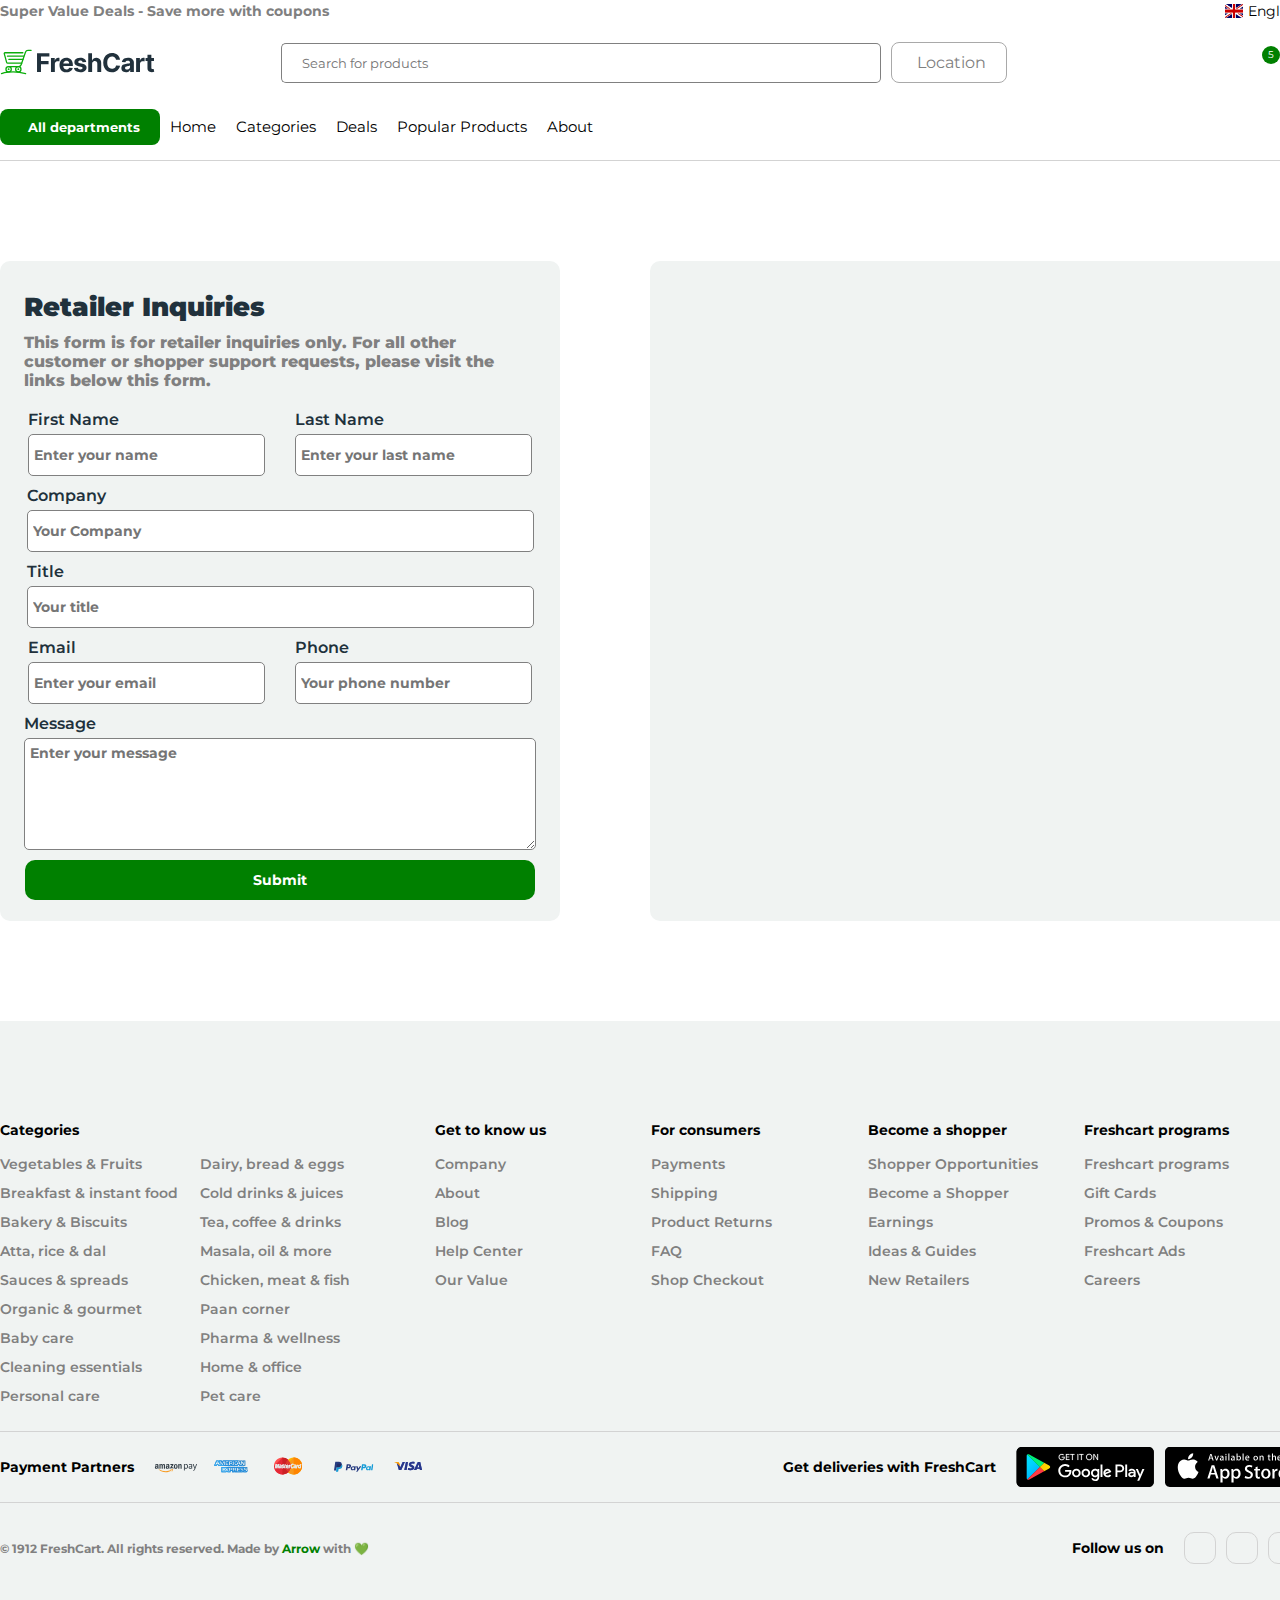
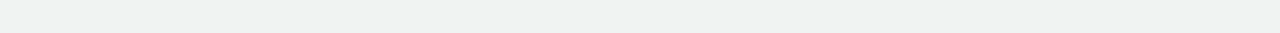
<file: contact.html>
<!DOCTYPE html>
<html>
<head>
    <meta charset="UTF-8">
    <title>Freshcart</title>
    <!-- Neccesary libraries -->
    <link rel="stylesheet" href="https://cdn.jsdelivr.net/npm/swiper@10/swiper-bundle.min.css"/>
    <link rel="stylesheet" href="https://cdnjs.cloudflare.com/ajax/libs/font-awesome/6.4.2/css/all.min.css" integrity="sha512-z3gLpd7yknf1YoNbCzqRKc4qyor8gaKU1qmn+CShxbuBusANI9QpRohGBreCFkKxLhei6S9CQXFEbbKuqLg0DA==" crossorigin="anonymous" referrerpolicy="no-referrer" />
    <link rel="stylesheet" href="assets/css/style.css">
    <meta name="viewport" content="width=device-width,initial-scale=1.0">
</head>
<body>
    <!-- Main Container Start -->
    <div class="main-container">
        <!-- Header Start -->
        <header>	
            <!-- TopMenu Start -->
            <div class="top-menu-container">
                <div class="motto">
                    <p>Super Value Deals - Save more with coupons</p>
                </div> 
                <div class="language-dropdown" onclick="langDropdown()">
                    <div class="lang-dropdown">
                        <button class="lang-drop-btn">
                            <img style="margin-right: 5px;" src="assets/image/logo/british-flag.jpg" width="18" height="14" alt="flag">
                            English
                            <i class="fa fa-chevron-down down-icon"></i>
                        </button>
                        <div class="lang-dropdown-content">
                            <a href="javascript:void(0)">
                                <img style="margin-right: 5px;" src="assets/image/logo/french-flag.png" width="18" height="15" alt="flag">
                                French
                            </a>
                            <a href="javascript:void(0)">
                                <img style="margin-right: 5px;" src="assets/image/logo/german-flag.png" width="18" height="15" alt="flag">
                                Germany
                            </a>
                        </div>
                    </div>
                </div>
            </div>
            <!-- TopMenu End -->
            <!-- Header Center Menu Start -->
            <div class="header-bar">
                <div class="header-bar-menu">
                    <a href="/">
                        <div class="header-bar-logo">
                            <img src="assets/image/logo/download.svg" width="161" height="31" alt="logo">
                        </div>
                    </a>
                    <div class="header-center">
                        <div class="header-bar-search">
                            <input type="text" class="search-input" placeholder="Search for products">
                            <button type="submit" class="search-btn">
                                <i class="fa fa-search"></i>
                            </button>
                        </div>
                        <div class="location-btn">
                            <i class="fa fa-map-marker-alt"></i>
                            Location
                        </div>
                    </div>
                    <div class="header-right">
                        <div class="favorites-icon">
                            <a href="favorites.html"><i class="fa-regular fa-heart"></i></a>
                            <span class="badge" >5</span>
                        </div>
                        <div class="account-icon language-dropdown" onclick="accountDropdown()">
                            <div class="account-dropdown">
                                <button class="account-drop-btn">
                                    <i class="fa-regular fa-user"></i>
                                </button>
                                <div class="account-dropdown-content">
                                    <a href="login.html"><div class="account-btn">Login</div></a>
                                    <a href="javascript:void(0)"><div class="account-btn">Register</div></a>
                                </div>
                            </div>
                        </div>
                        <div class="cart-icon">
                            <a href="cart.html"><i class="fa-solid fa-basket-shopping"></i></a>
                            <span class="badge" >1</span>
                        </div>
                        <div onclick="openNav()" class="menu-icon">
                            <i class="fa-solid fa-bars"></i>
                        </div>
                    </div>    
                </div>
            </div>
            <!-- Header Center Menu End -->

            <!-- Navbar Start -->
            <nav>
                <div class="topnav" id="myTopnav">
                    <div class="dropdown">
                        <button class="all-departments-btn">
                            <i style="margin-right: 8px;" class="fa-brands fa-microsoft"></i>
                            All departments
                        </button>
                        <div class="dropdown-content">
                            <a href="javascript:void(0)">Dairy, Bread &amp; Eggs</a>
                            <a href="javascript:void(0)">Snacks &amp; Munchies</a>
                            <a href="javascript:void(0)">Fruits &amp; Vegetables</a>
                            <a href="javascript:void(0)">Cold Drinks &amp; Juices</a>
                            <a href="javascript:void(0)">Breakfast &amp; Instant Food</a>
                            <a href="javascript:void(0)">Bakery &amp; Biscuits</a>
                            <a href="javascript:void(0)">Chicken, Meat &amp; Fish</a>
                        </div>
                    </div>
                    <a class="nav-item" href="/">
                        Home
                    </a>
                    <div class="mega-dropdown">
                        <a href="/products.html" class="nav-item">
                            Categories
                            <i class="fa fa-chevron-down down-icon"></i>
                        </a>
                        <div class="mega-dropdown-content">
                            <ul>
                                <li>
                                    <h4>Dairy, Bread &amp; Eggs</h4>
                                </li>
                                <li><a href="javascript:void(0)">
                                    Butter 
                                </a></li>
                                <li><a href="javascript:void(0)">
                                    Milk Drinks 
                                </a></li>
                                <li><a href="javascript:void(0)">
                                    Store Curd &amp; Yogurt 
                                </a></li>
                                <li><a href="javascript:void(0)">
                                    Eggs 
                                </a></li>
                                <li><a href="javascript:void(0)">
                                    Buns &amp; Bakery 
                                </a></li>
                                <li><a href="javascript:void(0)">
                                    Cheese 
                                </a></li>
                                <li><a href="javascript:void(0)">
                                    Condensed Milk 
                                </a></li>
                                <li><a href="javascript:void(0)">
                                    Dairy Products 
                                </a></li>
                            </ul>
                            <ul>
                                <li>
                                    <h4>Breakfast &amp; Instant Food</h4>
                                </li>
                                <li><a href="javascript:void(0)">
                                    Breakfast Cereal 
                                </a></li>
                                <li><a href="javascript:void(0)">
                                    Noodles, Pasta &amp; Soup 
                                </a></li>
                                <li><a href="javascript:void(0)">
                                    Frozen Veg Sn 

                                </a></li>
                                <li><a href="javascript:void(0)"> 
                                    Frozen Non-Veg Snacks 

                                </a></li>
                                <li><a href="javascript:void(0)"> 
                                    Vermicelli 

                                </a></li>
                                <li><a href="javascript:void(0)"> 
                                    Instant Mixes 

                                </a></li>
                                <li><a href="javascript:void(0)"> 
                                    Batter 
                                </a></li>
                                <li><a href="javascript:void(0)"> 
                                    Fruit and Juices 
                                </a></li>

                            </ul>
                            <ul>
                                <li>
                                    <h4>Cold Drinks &amp; Juices</h4>
                                </li>
                                <li><a href="javascript:void(0)">
                                    Soft Drinks 
                                </a></li>
                                <li><a href="javascript:void(0)">
                                    Fruit Juices 
                                </a></li>
                                <li><a href="javascript:void(0)">
                                    Coldpress 
                                </a></li>
                                <li><a href="javascript:void(0)">
                                    Water &amp; Ice Cubes 
                                </a></li>
                                <li><a href="javascript:void(0)">
                                    Soda &amp; Mixers 
                                </a></li>
                                <li><a href="javascript:void(0)">
                                    Health Drinks 
                                </a></li>
                                <li><a href="javascript:void(0)">
                                    Herbal Drinks 
                                </a></li>
                                <li><a href="javascript:void(0)">
                                    Milk Drinks 
                                </a></li>
                            </ul>
                            <ul>
                                <img height="320" src="assets/image/banner/menu-banner.jpg" alt="">
                            </ul>
                        </div>
                    </div>
                    <a class="nav-item" href="#deals">
                        Deals
                    </a>
                    <a class="nav-item" href="#popular_products">
                        Popular Products
                    </a>
                    <a href="about.html" class="nav-item" href="#about">
                        About
                    </a>
                </div>
            </nav>
            <!-- Navbar End -->
        </header>
        <!-- Header End -->

        <!-- Contact Start -->
        <div class="contact-container">
            <div class="contact-wrapper">
                <div class="contact-left">
                    <div class="contact-form">
                        <div class="contactHeader">
                            <h2 class="contact-title">Retailer Inquiries</h2>
                            <p class="contact-subtitle">This form is for retailer inquiries only. For all other customer or shopper support requests, please visit the links below this form.</p>
                        </div>
                        <form action="javascript:void(0)">
                            <div class="contactFormRow">
                                <div class="contact-form-group">
                                    <label for="first-name">First Name</label>
                                    <input class="contactFormInput" type="text" id="first-name" placeholder="Enter your name">
                                </div>
                                <div class="contact-form-group">
                                    <label for="last-name">Last Name</label>
                                    <input class="contactFormInput" type="text" id="last-name" placeholder="Enter your last name">
                                </div>
                            </div>
                            <div class="contact-form-group">
                                <label for="company">Company</label>
                                <input class="contactFormInputFull" type="text" id="company" placeholder="Your Company">
                            </div>
                            <div class="contact-form-group">
                                <label for="title">Title</label>
                                <input class="contactFormInputFull" type="text" id="title" placeholder="Your title">
                            </div>
                            <div class="contactFormRow">
                                <div class="contact-form-group">
                                    <label for="email">Email</label>
                                    <input class="contactFormInput" type="email" id="email" placeholder="Enter your email">
                                </div>
                                <div class="contact-form-group">
                                    <label for="phone">Phone</label>
                                    <input class="contactFormInput" type="text" id="phone" placeholder="Your phone number">
                                </div>
                            </div>
                            <div class="contact-form-group">
                                <label for="message">Message</label>
                                <textarea class="contactFormTextarea" id="message" placeholder="Enter your message"></textarea>
                            </div>
                            <div class="contact-form-group">
                                <button type="submit" class="contact-btn">Submit</button>
                            </div>
                        </form>
                    </div>
                </div>
                <div class="contact-right">
                    <div class="googleMapWrapper">
                        <iframe
                        src="https://www.google.com/maps/embed?pb=!1m18!1m12!1m3!1d3124.6026285232997!2d27.11091!3d38.4506466!2m3!1f0!2f0!3f0!3m2!1i1024!2i768!4f13.1!3m3!1m2!1s0x14bbd9bbd7db6197%3A0x7f697b5deb14115!2sZ%C3%BCbeyde%20Han%C4%B1m%20Stadyumu!5e0!3m2!1str!2str!4v1706728278688!5m2!1str!2str"
                        width="auto"
                        height="auto"
                        style="border:0;"
                        allowfullscreen=""
                        loading="lazy"
                        referrerpolicy="no-referrer-when-downgrade"></iframe>
                    </div>
                </div>
            </div>
        </div>
        </div>
        <!-- Contact End -->
    </div>
    <!-- Main Container End -->

    <!-- Footer Start -->
    <footer>
        <div class="footer-top-wrapper">
            <div class="footer-category-list-container">
                <div class="footer-category-head">
                    <h3 class="footer-list-title">Categories</h3>
                </div>
                <div class="footer-category-lists">
                    <ul class="footer-category-list">
                        <li class="footer-list-item"><a href="javascript:void(0)">Vegetables & Fruits</a></li>
                        <li class="footer-list-item"><a href="javascript:void(0)">Breakfast & instant food</a></li>
                        <li class="footer-list-item"><a href="javascript:void(0)">Bakery & Biscuits</a></li>
                        <li class="footer-list-item"><a href="javascript:void(0)">Atta, rice & dal</a></li>
                        <li class="footer-list-item"><a href="javascript:void(0)">Sauces & spreads</a></li>
                        <li class="footer-list-item"><a href="javascript:void(0)">Organic & gourmet</a></li>
                        <li class="footer-list-item"><a href="javascript:void(0)">Baby care</a></li>
                        <li class="footer-list-item"><a href="javascript:void(0)">Cleaning essentials</a></li>
                        <li class="footer-list-item"><a href="javascript:void(0)">Personal care</a></li>
                    </ul>
                    <ul class="footer-category-list">
                        <li class="footer-list-item"><a href="javascript:void(0)">Dairy, bread & eggs</a></li>
                        <li class="footer-list-item"><a href="javascript:void(0)">Cold drinks & juices</a></li>
                        <li class="footer-list-item"><a href="javascript:void(0)">Tea, coffee & drinks</a></li>
                        <li class="footer-list-item"><a href="javascript:void(0)">Masala, oil & more</a></li>
                        <li class="footer-list-item"><a href="javascript:void(0)">Chicken, meat & fish</a></li>
                        <li class="footer-list-item"><a href="javascript:void(0)">Paan corner</a></li>
                        <li class="footer-list-item"><a href="javascript:void(0)">Pharma & wellness</a></li>
                        <li class="footer-list-item"><a href="javascript:void(0)">Home & office</a></li>
                        <li class="footer-list-item"><a href="javascript:void(0)">Pet care</a></li>
                    </ul>
                </div>
            </div>
            <div class="footer-list-container">
                <h3 class="footer-list-title">Get to know us</h3>
                <ul class="footer-list">
                    <li class="footer-list-item"><a href="javascript:void(0)">Company</a></li>
                    <li class="footer-list-item"><a href="javascript:void(0)">About</a></li>
                    <li class="footer-list-item"><a href="javascript:void(0)">Blog</a></li>
                    <li class="footer-list-item"><a href="javascript:void(0)">Help Center</a></li>
                    <li class="footer-list-item"><a href="javascript:void(0)">Our Value</a></li>
                </ul>
            </div>
            <div class="footer-list-container">
                <h3 class="footer-list-title">For consumers</h3>
                <ul class="footer-list">
                    <li class="footer-list-item"><a href="javascript:void(0)">Payments</a></li>
                    <li class="footer-list-item"><a href="javascript:void(0)">Shipping</a></li>
                    <li class="footer-list-item"><a href="javascript:void(0)">Product Returns</a></li>
                    <li class="footer-list-item"><a href="javascript:void(0)">FAQ</a></li>
                    <li class="footer-list-item"><a href="javascript:void(0)">Shop Checkout</a></li>
                </ul>
            </div>
            <div class="footer-list-container">
                <h3 class="footer-list-title">Become a shopper</h3>
                <ul class="footer-list">
                    <li class="footer-list-item"><a href="javascript:void(0)">Shopper Opportunities</a></li>
                    <li class="footer-list-item"><a href="javascript:void(0)">Become a Shopper</a></li>
                    <li class="footer-list-item"><a href="javascript:void(0)">Earnings</a></li>
                    <li class="footer-list-item"><a href="javascript:void(0)">Ideas & Guides</a></li>
                    <li class="footer-list-item"><a href="javascript:void(0)">New Retailers</a></li>
                </ul>
            </div>
            <div class="footer-list-container">
                <h3 class="footer-list-title">Freshcart programs</h3>
                <ul class="footer-list">
                    <li class="footer-list-item"><a href="javascript:void(0)">Freshcart programs</a></li>
                    <li class="footer-list-item"><a href="javascript:void(0)">Gift Cards</a></li>
                    <li class="footer-list-item"><a href="javascript:void(0)">Promos & Coupons</a></li>
                    <li class="footer-list-item"><a href="javascript:void(0)">Freshcart Ads</a></li>
                    <li class="footer-list-item"><a href="javascript:void(0)">Careers</a></li>
                </ul>
            </div>
            
        </div>

        <div class="footer-center-wrapper">
            <div class="footer-center-left">
                <h3 class="footer-payment-title">Payment Partners</h3>
                <div class="payment-partners">
                    <div class="payment-partner">
                        <img src="assets/image/payment/amazonpay.svg" alt="">
                    </div>
                    <div class="payment-partner">
                        <img src="assets/image/payment/american-express.svg" alt="">
                    </div>
                    <div class="payment-partner">
                        <img src="assets/image/payment/mastercard.svg" alt="">
                    </div>
                    <div class="payment-partner">
                        <img src="assets/image/payment/paypal.svg" alt="">
                    </div>
                    <div class="payment-partner">
                        <img src="assets/image/payment/visa.svg" alt="">
                    </div>
                </div>
            </div>
            <div class="footer-center-right">
                <h3 class="footer-app-title">Get deliveries with FreshCart</h3>
                <div class="footer-download-options">
                    <div class="footer-download-option">
                        <a href="javascript:void(0)">
                            <img src="assets/image/logo/googleplay-btn.svg" alt="">
                        </a>
                    </div>
                    <div class="footer-download-option">
                        <a href="javascript:void(0)">
                            <img src="assets/image/logo/appstore-btn.svg" alt="">
                        </a>
                    </div>
                </div>
            </div>
        </div>
        <div class="footer-bottom-wrapper">
            <div class="footer-bottom-left">
                <p class="footer-bottom-text">© 1912 FreshCart. All rights reserved. Made by <span><a href="https://github.com/ahmeta1912">Arrow</a></span> with 💚</p>
            </div>
            <div class="footer-bottom-right">
                <h3 class="social-title">Follow us on</h3>
                <div class="footer-socials">
                    <div class="footer-social">
                        <a href="javascript:void(0)"><i class="fa-brands fa-facebook"></i></a>
                    </div>
                    <div class="footer-social">
                        <a href="javascript:void(0)"><i class="fa-brands fa-x-twitter"></i></a>
                    </div>
                    <div class="footer-social">
                        <a href="javascript:void(0)"><i class="fa-brands fa-instagram"></i></a>
                    </div>
                </div>
            </div>
        </div>
    </footer>
    <!-- Footer End-->

    <script src="https://cdn.jsdelivr.net/npm/swiper@10/swiper-bundle.min.js"></script>
    <script src="./assets/js/main.js"></script>
</body>
</html>
</file>
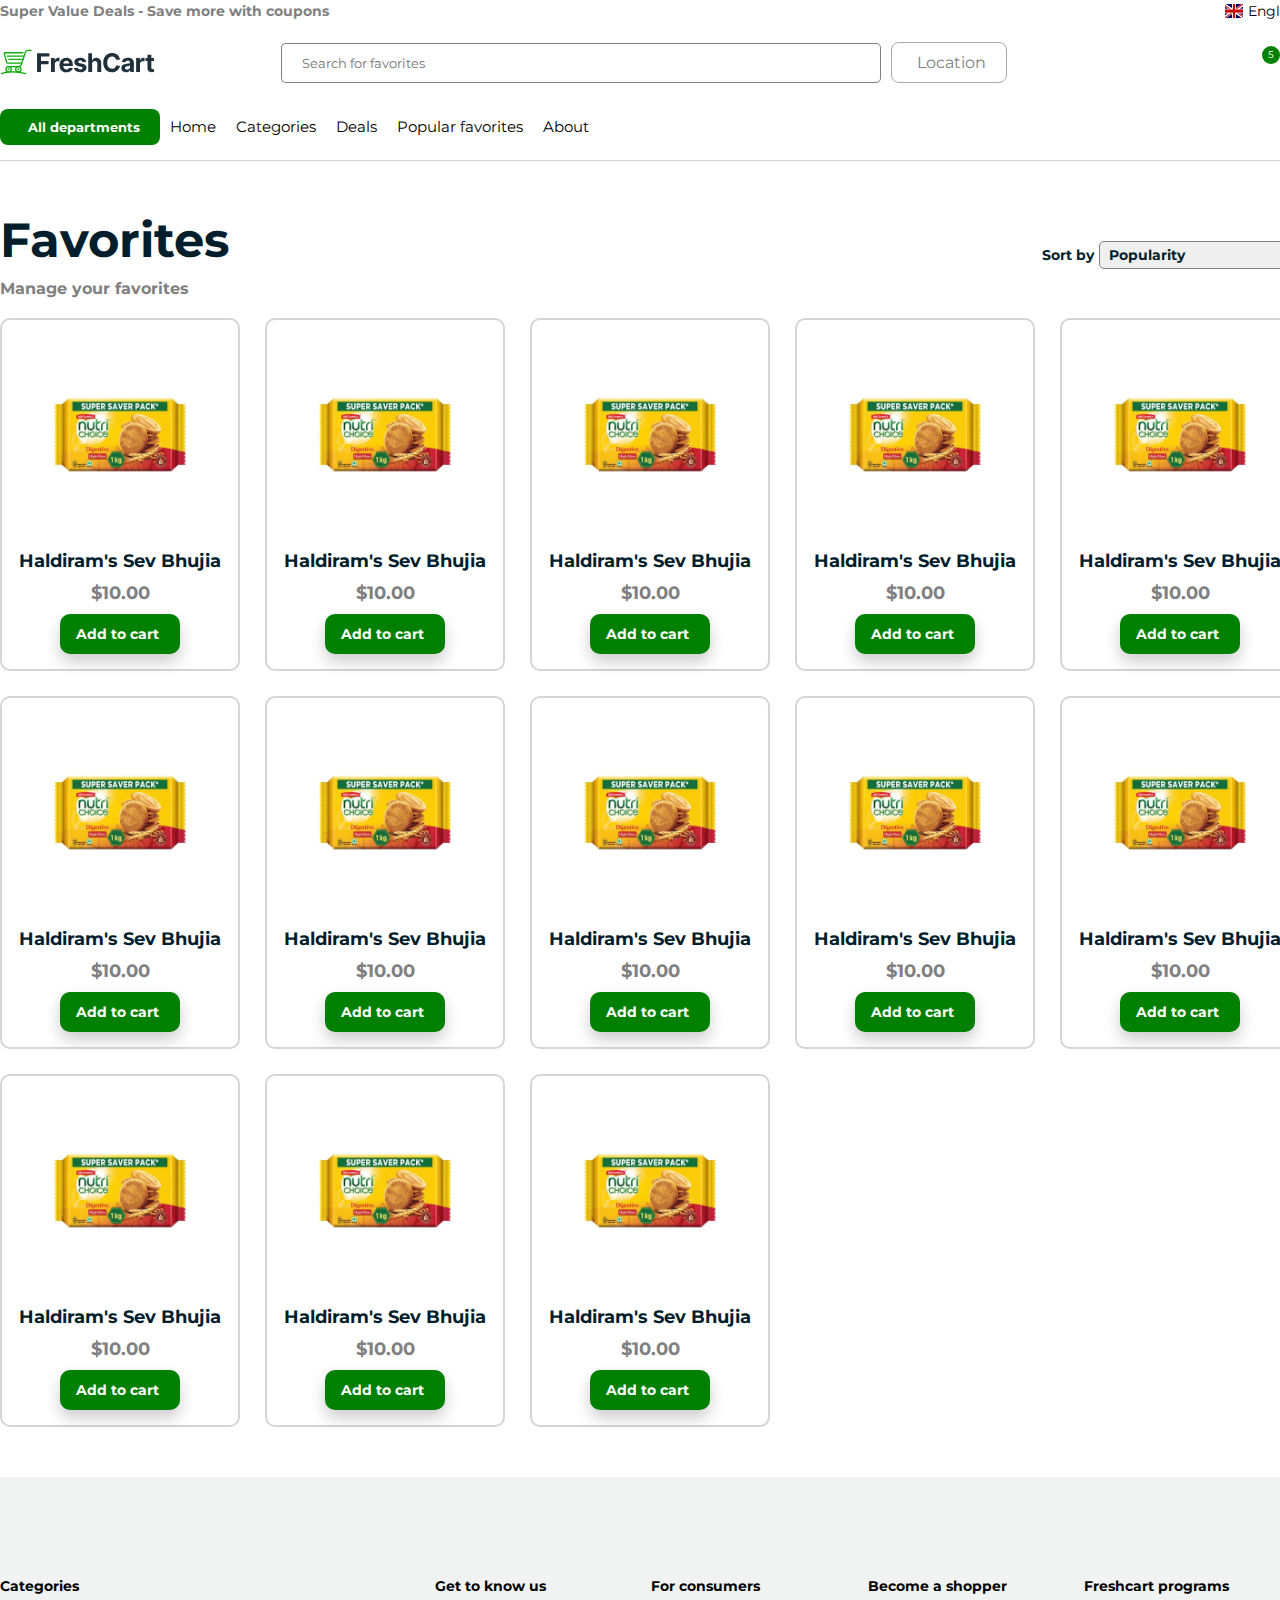
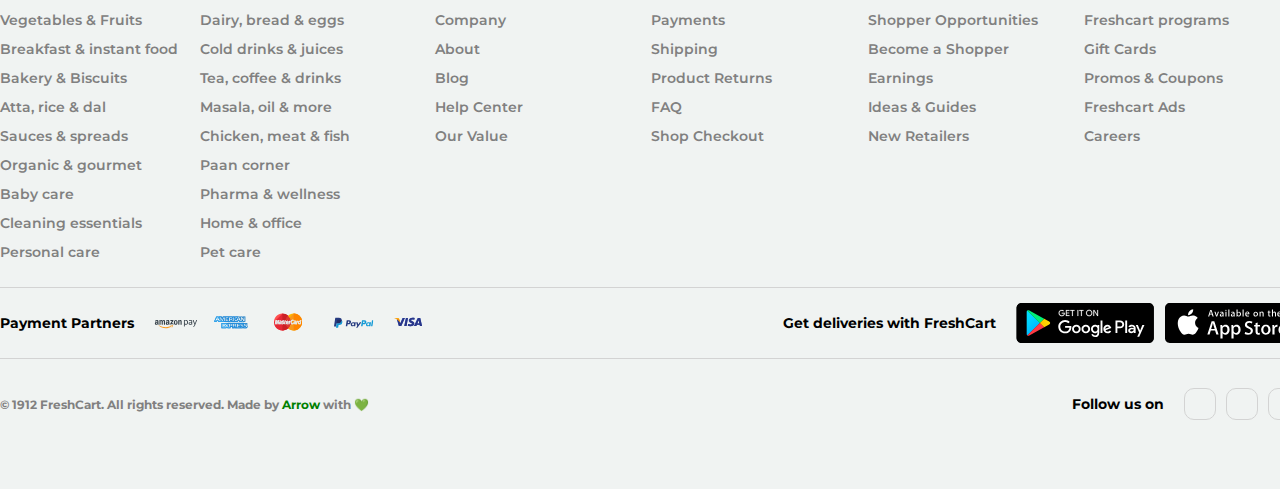
<file: favorites.html>
<!DOCTYPE html>
<html>
<head>
    <meta charset="UTF-8">
    <title>Freshcart</title>
    <!-- Neccesary libraries -->
    <link rel="stylesheet" href="https://cdn.jsdelivr.net/npm/swiper@10/swiper-bundle.min.css"/>
    <link rel="stylesheet" href="https://cdnjs.cloudflare.com/ajax/libs/font-awesome/6.4.2/css/all.min.css" integrity="sha512-z3gLpd7yknf1YoNbCzqRKc4qyor8gaKU1qmn+CShxbuBusANI9QpRohGBreCFkKxLhei6S9CQXFEbbKuqLg0DA==" crossorigin="anonymous" referrerpolicy="no-referrer" />
    <link rel="stylesheet" href="assets/css/style.css">
    <meta name="viewport" content="width=device-width,initial-scale=1.0">
</head>
<body>
    <!-- Main Container Start -->
    <div class="main-container">
        <!-- Header Start -->
        <header>	
            <!-- TopMenu Start -->
            <div class="top-menu-container">
                <div class="motto">
                    <p>Super Value Deals - Save more with coupons</p>
                </div> 
                <div class="language-dropdown" onclick="langDropdown()">
                    <div class="lang-dropdown">
                        <button class="lang-drop-btn">
                            <img style="margin-right: 5px;" src="assets/image/logo/british-flag.jpg" width="18" height="14" alt="flag">
                            English
                            <i class="fa fa-chevron-down down-icon"></i>
                        </button>
                        <div class="lang-dropdown-content">
                            <a href="javascript:void(0)">
                                <img style="margin-right: 5px;" src="assets/image/logo/french-flag.png" width="18" height="15" alt="flag">
                                French
                            </a>
                            <a href="javascript:void(0)">
                                <img style="margin-right: 5px;" src="assets/image/logo/german-flag.png" width="18" height="15" alt="flag">
                                Germany
                            </a>
                        </div>
                    </div>
                </div>
            </div>
            <!-- TopMenu End -->
            <!-- Header Center Menu Start -->
            <div class="header-bar">
                <div class="header-bar-menu">
                    <a href="/">
                        <div class="header-bar-logo">
                            <img src="assets/image/logo/download.svg" width="161" height="31" alt="logo">
                        </div>
                    </a>
                    <div class="header-center">
                        <div class="header-bar-search">
                            <input type="text" class="search-input" placeholder="Search for favorites">
                            <button type="submit" class="search-btn">
                                <i class="fa fa-search"></i>
                            </button>
                        </div>
                        <div class="location-btn">
                            <i class="fa fa-map-marker-alt"></i>
                            Location
                        </div>
                    </div>
                    <div class="header-right">
                        <div class="favorites-icon">
                            <a href="favorites.html"><i class="fa-regular fa-heart"></i></a>
                            <span class="badge" >5</span>
                        </div>
                        <div class="account-icon language-dropdown" onclick="accountDropdown()">
                            <div class="account-dropdown">
                                <button class="account-drop-btn">
                                    <i class="fa-regular fa-user"></i>
                                </button>
                                <div class="account-dropdown-content">
                                    <a href="login.html"><div class="account-btn">Login</div></a>
                                    <a href="javascript:void(0)"><div class="account-btn">Register</div></a>
                                </div>
                            </div>
                        </div>
                        <div class="cart-icon">
                            <a href="cart.html"><i class="fa-solid fa-basket-shopping"></i></a>
                            <span class="badge" >1</span>
                        </div>
                        <div onclick="openNav()" class="menu-icon">
                            <i class="fa-solid fa-bars"></i>
                        </div>
                    </div>    
                </div>
            </div>
            <!-- Header Center Menu End -->

            <!-- Navbar Start -->
            <nav>
                <div class="topnav" id="myTopnav">
                    <div class="dropdown">
                        <button class="all-departments-btn">
                            <i style="margin-right: 8px;" class="fa-brands fa-microsoft"></i>
                            All departments
                        </button>
                        <div class="dropdown-content">
                            <a href="javascript:void(0)">Dairy, Bread &amp; Eggs</a>
                            <a href="javascript:void(0)">Snacks &amp; Munchies</a>
                            <a href="javascript:void(0)">Fruits &amp; Vegetables</a>
                            <a href="javascript:void(0)">Cold Drinks &amp; Juices</a>
                            <a href="javascript:void(0)">Breakfast &amp; Instant Food</a>
                            <a href="javascript:void(0)">Bakery &amp; Biscuits</a>
                            <a href="javascript:void(0)">Chicken, Meat &amp; Fish</a>
                        </div>
                    </div>
                    <a class="nav-item" href="/">
                        Home
                    </a>
                    <div class="mega-dropdown">
                        <a href="/favorites.html" class="nav-item">
                            Categories
                            <i class="fa fa-chevron-down down-icon"></i>
                        </a>
                        <div class="mega-dropdown-content">
                            <ul>
                                <li>
                                    <h4>Dairy, Bread &amp; Eggs</h4>
                                </li>
                                <li><a href="javascript:void(0)">
                                    Butter 
                                </a></li>
                                <li><a href="javascript:void(0)">
                                    Milk Drinks 
                                </a></li>
                                <li><a href="javascript:void(0)">
                                    Store Curd &amp; Yogurt 
                                </a></li>
                                <li><a href="javascript:void(0)">
                                    Eggs 
                                </a></li>
                                <li><a href="javascript:void(0)">
                                    Buns &amp; Bakery 
                                </a></li>
                                <li><a href="javascript:void(0)">
                                    Cheese 
                                </a></li>
                                <li><a href="javascript:void(0)">
                                    Condensed Milk 
                                </a></li>
                                <li><a href="javascript:void(0)">
                                    Dairy favorites 
                                </a></li>
                            </ul>
                            <ul>
                                <li>
                                    <h4>Breakfast &amp; Instant Food</h4>
                                </li>
                                <li><a href="javascript:void(0)">
                                    Breakfast Cereal 
                                </a></li>
                                <li><a href="javascript:void(0)">
                                    Noodles, Pasta &amp; Soup 
                                </a></li>
                                <li><a href="javascript:void(0)">
                                    Frozen Veg Sn 

                                </a></li>
                                <li><a href="javascript:void(0)"> 
                                    Frozen Non-Veg Snacks 

                                </a></li>
                                <li><a href="javascript:void(0)"> 
                                    Vermicelli 

                                </a></li>
                                <li><a href="javascript:void(0)"> 
                                    Instant Mixes 

                                </a></li>
                                <li><a href="javascript:void(0)"> 
                                    Batter 
                                </a></li>
                                <li><a href="javascript:void(0)"> 
                                    Fruit and Juices 
                                </a></li>

                            </ul>
                            <ul>
                                <li>
                                    <h4>Cold Drinks &amp; Juices</h4>
                                </li>
                                <li><a href="javascript:void(0)">
                                    Soft Drinks 
                                </a></li>
                                <li><a href="javascript:void(0)">
                                    Fruit Juices 
                                </a></li>
                                <li><a href="javascript:void(0)">
                                    Coldpress 
                                </a></li>
                                <li><a href="javascript:void(0)">
                                    Water &amp; Ice Cubes 
                                </a></li>
                                <li><a href="javascript:void(0)">
                                    Soda &amp; Mixers 
                                </a></li>
                                <li><a href="javascript:void(0)">
                                    Health Drinks 
                                </a></li>
                                <li><a href="javascript:void(0)">
                                    Herbal Drinks 
                                </a></li>
                                <li><a href="javascript:void(0)">
                                    Milk Drinks 
                                </a></li>
                            </ul>
                            <ul>
                                <img height="320" src="assets/image/banner/menu-banner.jpg" alt="">
                            </ul>
                        </div>
                    </div>
                    <a class="nav-item" href="#deals">
                        Deals
                    </a>
                    <a class="nav-item" href="#popular_favorites">
                        Popular favorites
                    </a>
                    <a href="about.html" class="nav-item" href="#about">
                        About
                    </a>
                </div>
            </nav>
            <!-- Navbar End -->
        </header>
        <!-- Header End -->

        <!-- Favorites Start -->
        <div class="favorites-container">
            <div class="favoritesHeader">
                <div class="favoritesHead">
                    <div class="favoritesTitle">
                        <h1>Favorites</h1>
                    </div>
                    <div class="favoritesSubtitle">
                        <p>Manage your favorites</p>
                    </div>
                </div>
                <div class="favoritesSort">
                    <div class="favoritesSortTitle">
                        <p class="favoritesSortTitleText">Sort by</p>
                    </div>
                    <select name="favoritesSortSelect" id="favoritesSortSelect" class="favoritesSortSelect">
                        <option value="popularity" class="favoritesSortSelectOption">Popularity</option>
                        <option value="price-low-to-high" class="favoritesSortSelectOption">Price: Low to High</option>
                        <option value="price-high-to-low" class="favoritesSortSelectOption">Price: High to Low</option>
                        <option value="newest" class="favoritesSortSelectOption">Newest</option>
                        <option value="discount" class="favoritesSortSelectOption">Discount</option>
                    </select>
                </div>
            </div>
            <div class="favoritesWrapper">
                <div class="favoritesCard">
                    <div class="favoritesCardHeader">
                        <div class="favoritesCardFavoriteButton">
                            <i class="fa-solid fa-heart"></i>
                        </div>
                    </div>
                    <div class="favoritesCardImage">
                        <img src="assets/image/product/product-img-2.jpg" alt="">
                    </div>
                    <div class="favoritesCardInfo">
                        <div class="favoritesCardTitle">
                            Haldiram's Sev Bhujia
                        </div>
                        <div class="favoritesCardPrice">
                            $10.00
                        </div>
                        <div class="favoritesCardAddCartButton">
                            Add to cart
                            <i class="fa-solid fa-basket-shopping"></i>
                        </div>
                    </div>
                </div>
                <div class="favoritesCard">
                    <div class="favoritesCardHeader">
                        <div class="favoritesCardFavoriteButton">
                            <i class="fa-solid fa-heart"></i>
                        </div>
                    </div>
                    <div class="favoritesCardImage">
                        <img src="assets/image/product/product-img-2.jpg" alt="">
                    </div>
                    <div class="favoritesCardInfo">
                        <div class="favoritesCardTitle">
                            Haldiram's Sev Bhujia
                        </div>
                        <div class="favoritesCardPrice">
                            $10.00
                        </div>
                        <div class="favoritesCardAddCartButton">
                            Add to cart
                            <i class="fa-solid fa-basket-shopping"></i>
                        </div>
                    </div>
                </div>
                <div class="favoritesCard">
                    <div class="favoritesCardHeader">
                        <div class="favoritesCardFavoriteButton">
                            <i class="fa-solid fa-heart"></i>
                        </div>
                    </div>
                    <div class="favoritesCardImage">
                        <img src="assets/image/product/product-img-2.jpg" alt="">
                    </div>
                    <div class="favoritesCardInfo">
                        <div class="favoritesCardTitle">
                            Haldiram's Sev Bhujia
                        </div>
                        <div class="favoritesCardPrice">
                            $10.00
                        </div>
                        <div class="favoritesCardAddCartButton">
                            Add to cart
                            <i class="fa-solid fa-basket-shopping"></i>
                        </div>
                    </div>
                </div>
                <div class="favoritesCard">
                    <div class="favoritesCardHeader">
                        <div class="favoritesCardFavoriteButton">
                            <i class="fa-solid fa-heart"></i>
                        </div>
                    </div>
                    <div class="favoritesCardImage">
                        <img src="assets/image/product/product-img-2.jpg" alt="">
                    </div>
                    <div class="favoritesCardInfo">
                        <div class="favoritesCardTitle">
                            Haldiram's Sev Bhujia
                        </div>
                        <div class="favoritesCardPrice">
                            $10.00
                        </div>
                        <div class="favoritesCardAddCartButton">
                            Add to cart
                            <i class="fa-solid fa-basket-shopping"></i>
                        </div>
                    </div>
                </div>
                <div class="favoritesCard">
                    <div class="favoritesCardHeader">
                        <div class="favoritesCardFavoriteButton">
                            <i class="fa-solid fa-heart"></i>
                        </div>
                    </div>
                    <div class="favoritesCardImage">
                        <img src="assets/image/product/product-img-2.jpg" alt="">
                    </div>
                    <div class="favoritesCardInfo">
                        <div class="favoritesCardTitle">
                            Haldiram's Sev Bhujia
                        </div>
                        <div class="favoritesCardPrice">
                            $10.00
                        </div>
                        <div class="favoritesCardAddCartButton">
                            Add to cart
                            <i class="fa-solid fa-basket-shopping"></i>
                        </div>
                    </div>
                </div>
                <div class="favoritesCard">
                    <div class="favoritesCardHeader">
                        <div class="favoritesCardFavoriteButton">
                            <i class="fa-solid fa-heart"></i>
                        </div>
                    </div>
                    <div class="favoritesCardImage">
                        <img src="assets/image/product/product-img-2.jpg" alt="">
                    </div>
                    <div class="favoritesCardInfo">
                        <div class="favoritesCardTitle">
                            Haldiram's Sev Bhujia
                        </div>
                        <div class="favoritesCardPrice">
                            $10.00
                        </div>
                        <div class="favoritesCardAddCartButton">
                            Add to cart
                            <i class="fa-solid fa-basket-shopping"></i>
                        </div>
                    </div>
                </div>
                <div class="favoritesCard">
                    <div class="favoritesCardHeader">
                        <div class="favoritesCardFavoriteButton">
                            <i class="fa-solid fa-heart"></i>
                        </div>
                    </div>
                    <div class="favoritesCardImage">
                        <img src="assets/image/product/product-img-2.jpg" alt="">
                    </div>
                    <div class="favoritesCardInfo">
                        <div class="favoritesCardTitle">
                            Haldiram's Sev Bhujia
                        </div>
                        <div class="favoritesCardPrice">
                            $10.00
                        </div>
                        <div class="favoritesCardAddCartButton">
                            Add to cart
                            <i class="fa-solid fa-basket-shopping"></i>
                        </div>
                    </div>
                </div>
                <div class="favoritesCard">
                    <div class="favoritesCardHeader">
                        <div class="favoritesCardFavoriteButton">
                            <i class="fa-solid fa-heart"></i>
                        </div>
                    </div>
                    <div class="favoritesCardImage">
                        <img src="assets/image/product/product-img-2.jpg" alt="">
                    </div>
                    <div class="favoritesCardInfo">
                        <div class="favoritesCardTitle">
                            Haldiram's Sev Bhujia
                        </div>
                        <div class="favoritesCardPrice">
                            $10.00
                        </div>
                        <div class="favoritesCardAddCartButton">
                            Add to cart
                            <i class="fa-solid fa-basket-shopping"></i>
                        </div>
                    </div>
                </div>
                <div class="favoritesCard">
                    <div class="favoritesCardHeader">
                        <div class="favoritesCardFavoriteButton">
                            <i class="fa-solid fa-heart"></i>
                        </div>
                    </div>
                    <div class="favoritesCardImage">
                        <img src="assets/image/product/product-img-2.jpg" alt="">
                    </div>
                    <div class="favoritesCardInfo">
                        <div class="favoritesCardTitle">
                            Haldiram's Sev Bhujia
                        </div>
                        <div class="favoritesCardPrice">
                            $10.00
                        </div>
                        <div class="favoritesCardAddCartButton">
                            Add to cart
                            <i class="fa-solid fa-basket-shopping"></i>
                        </div>
                    </div>
                </div>
                <div class="favoritesCard">
                    <div class="favoritesCardHeader">
                        <div class="favoritesCardFavoriteButton">
                            <i class="fa-solid fa-heart"></i>
                        </div>
                    </div>
                    <div class="favoritesCardImage">
                        <img src="assets/image/product/product-img-2.jpg" alt="">
                    </div>
                    <div class="favoritesCardInfo">
                        <div class="favoritesCardTitle">
                            Haldiram's Sev Bhujia
                        </div>
                        <div class="favoritesCardPrice">
                            $10.00
                        </div>
                        <div class="favoritesCardAddCartButton">
                            Add to cart
                            <i class="fa-solid fa-basket-shopping"></i>
                        </div>
                    </div>
                </div>
                <div class="favoritesCard">
                    <div class="favoritesCardHeader">
                        <div class="favoritesCardFavoriteButton">
                            <i class="fa-solid fa-heart"></i>
                        </div>
                    </div>
                    <div class="favoritesCardImage">
                        <img src="assets/image/product/product-img-2.jpg" alt="">
                    </div>
                    <div class="favoritesCardInfo">
                        <div class="favoritesCardTitle">
                            Haldiram's Sev Bhujia
                        </div>
                        <div class="favoritesCardPrice">
                            $10.00
                        </div>
                        <div class="favoritesCardAddCartButton">
                            Add to cart
                            <i class="fa-solid fa-basket-shopping"></i>
                        </div>
                    </div>
                </div>
                <div class="favoritesCard">
                    <div class="favoritesCardHeader">
                        <div class="favoritesCardFavoriteButton">
                            <i class="fa-solid fa-heart"></i>
                        </div>
                    </div>
                    <div class="favoritesCardImage">
                        <img src="assets/image/product/product-img-2.jpg" alt="">
                    </div>
                    <div class="favoritesCardInfo">
                        <div class="favoritesCardTitle">
                            Haldiram's Sev Bhujia
                        </div>
                        <div class="favoritesCardPrice">
                            $10.00
                        </div>
                        <div class="favoritesCardAddCartButton">
                            Add to cart
                            <i class="fa-solid fa-basket-shopping"></i>
                        </div>
                    </div>
                </div>
                <div class="favoritesCard">
                    <div class="favoritesCardHeader">
                        <div class="favoritesCardFavoriteButton">
                            <i class="fa-solid fa-heart"></i>
                        </div>
                    </div>
                    <div class="favoritesCardImage">
                        <img src="assets/image/product/product-img-2.jpg" alt="">
                    </div>
                    <div class="favoritesCardInfo">
                        <div class="favoritesCardTitle">
                            Haldiram's Sev Bhujia
                        </div>
                        <div class="favoritesCardPrice">
                            $10.00
                        </div>
                        <div class="favoritesCardAddCartButton">
                            Add to cart
                            <i class="fa-solid fa-basket-shopping"></i>
                        </div>
                    </div>
                </div>
            </div>
        </div>
        <!-- Favorites End -->
    </div>
    <!-- Main Container End -->

    <!-- Footer Start -->
    <footer>
        <div class="footer-top-wrapper">
            <div class="footer-category-list-container">
                <div class="footer-category-head">
                    <h3 class="footer-list-title">Categories</h3>
                </div>
                <div class="footer-category-lists">
                    <ul class="footer-category-list">
                        <li class="footer-list-item"><a href="javascript:void(0)">Vegetables & Fruits</a></li>
                        <li class="footer-list-item"><a href="javascript:void(0)">Breakfast & instant food</a></li>
                        <li class="footer-list-item"><a href="javascript:void(0)">Bakery & Biscuits</a></li>
                        <li class="footer-list-item"><a href="javascript:void(0)">Atta, rice & dal</a></li>
                        <li class="footer-list-item"><a href="javascript:void(0)">Sauces & spreads</a></li>
                        <li class="footer-list-item"><a href="javascript:void(0)">Organic & gourmet</a></li>
                        <li class="footer-list-item"><a href="javascript:void(0)">Baby care</a></li>
                        <li class="footer-list-item"><a href="javascript:void(0)">Cleaning essentials</a></li>
                        <li class="footer-list-item"><a href="javascript:void(0)">Personal care</a></li>
                    </ul>
                    <ul class="footer-category-list">
                        <li class="footer-list-item"><a href="javascript:void(0)">Dairy, bread & eggs</a></li>
                        <li class="footer-list-item"><a href="javascript:void(0)">Cold drinks & juices</a></li>
                        <li class="footer-list-item"><a href="javascript:void(0)">Tea, coffee & drinks</a></li>
                        <li class="footer-list-item"><a href="javascript:void(0)">Masala, oil & more</a></li>
                        <li class="footer-list-item"><a href="javascript:void(0)">Chicken, meat & fish</a></li>
                        <li class="footer-list-item"><a href="javascript:void(0)">Paan corner</a></li>
                        <li class="footer-list-item"><a href="javascript:void(0)">Pharma & wellness</a></li>
                        <li class="footer-list-item"><a href="javascript:void(0)">Home & office</a></li>
                        <li class="footer-list-item"><a href="javascript:void(0)">Pet care</a></li>
                    </ul>
                </div>
            </div>
            <div class="footer-list-container">
                <h3 class="footer-list-title">Get to know us</h3>
                <ul class="footer-list">
                    <li class="footer-list-item"><a href="javascript:void(0)">Company</a></li>
                    <li class="footer-list-item"><a href="javascript:void(0)">About</a></li>
                    <li class="footer-list-item"><a href="javascript:void(0)">Blog</a></li>
                    <li class="footer-list-item"><a href="javascript:void(0)">Help Center</a></li>
                    <li class="footer-list-item"><a href="javascript:void(0)">Our Value</a></li>
                </ul>
            </div>
            <div class="footer-list-container">
                <h3 class="footer-list-title">For consumers</h3>
                <ul class="footer-list">
                    <li class="footer-list-item"><a href="javascript:void(0)">Payments</a></li>
                    <li class="footer-list-item"><a href="javascript:void(0)">Shipping</a></li>
                    <li class="footer-list-item"><a href="javascript:void(0)">Product Returns</a></li>
                    <li class="footer-list-item"><a href="javascript:void(0)">FAQ</a></li>
                    <li class="footer-list-item"><a href="javascript:void(0)">Shop Checkout</a></li>
                </ul>
            </div>
            <div class="footer-list-container">
                <h3 class="footer-list-title">Become a shopper</h3>
                <ul class="footer-list">
                    <li class="footer-list-item"><a href="javascript:void(0)">Shopper Opportunities</a></li>
                    <li class="footer-list-item"><a href="javascript:void(0)">Become a Shopper</a></li>
                    <li class="footer-list-item"><a href="javascript:void(0)">Earnings</a></li>
                    <li class="footer-list-item"><a href="javascript:void(0)">Ideas & Guides</a></li>
                    <li class="footer-list-item"><a href="javascript:void(0)">New Retailers</a></li>
                </ul>
            </div>
            <div class="footer-list-container">
                <h3 class="footer-list-title">Freshcart programs</h3>
                <ul class="footer-list">
                    <li class="footer-list-item"><a href="javascript:void(0)">Freshcart programs</a></li>
                    <li class="footer-list-item"><a href="javascript:void(0)">Gift Cards</a></li>
                    <li class="footer-list-item"><a href="javascript:void(0)">Promos & Coupons</a></li>
                    <li class="footer-list-item"><a href="javascript:void(0)">Freshcart Ads</a></li>
                    <li class="footer-list-item"><a href="javascript:void(0)">Careers</a></li>
                </ul>
            </div>
            
        </div>

        <div class="footer-center-wrapper">
            <div class="footer-center-left">
                <h3 class="footer-payment-title">Payment Partners</h3>
                <div class="payment-partners">
                    <div class="payment-partner">
                        <img src="assets/image/payment/amazonpay.svg" alt="">
                    </div>
                    <div class="payment-partner">
                        <img src="assets/image/payment/american-express.svg" alt="">
                    </div>
                    <div class="payment-partner">
                        <img src="assets/image/payment/mastercard.svg" alt="">
                    </div>
                    <div class="payment-partner">
                        <img src="assets/image/payment/paypal.svg" alt="">
                    </div>
                    <div class="payment-partner">
                        <img src="assets/image/payment/visa.svg" alt="">
                    </div>
                </div>
            </div>
            <div class="footer-center-right">
                <h3 class="footer-app-title">Get deliveries with FreshCart</h3>
                <div class="footer-download-options">
                    <div class="footer-download-option">
                        <a href="javascript:void(0)">
                            <img src="assets/image/logo/googleplay-btn.svg" alt="">
                        </a>
                    </div>
                    <div class="footer-download-option">
                        <a href="javascript:void(0)">
                            <img src="assets/image/logo/appstore-btn.svg" alt="">
                        </a>
                    </div>
                </div>
            </div>
        </div>
        <div class="footer-bottom-wrapper">
            <div class="footer-bottom-left">
                <p class="footer-bottom-text">© 1912 FreshCart. All rights reserved. Made by <span><a href="https://github.com/ahmeta1912">Arrow</a></span> with 💚</p>
            </div>
            <div class="footer-bottom-right">
                <h3 class="social-title">Follow us on</h3>
                <div class="footer-socials">
                    <div class="footer-social">
                        <a href="javascript:void(0)"><i class="fa-brands fa-facebook"></i></a>
                    </div>
                    <div class="footer-social">
                        <a href="javascript:void(0)"><i class="fa-brands fa-x-twitter"></i></a>
                    </div>
                    <div class="footer-social">
                        <a href="javascript:void(0)"><i class="fa-brands fa-instagram"></i></a>
                    </div>
                </div>
            </div>
        </div>
    </footer>
    <!-- Footer End-->

    <script src="https://cdn.jsdelivr.net/npm/swiper@10/swiper-bundle.min.js"></script>
    <script src="./assets/js/main.js"></script>
</body>
</html>
</file>
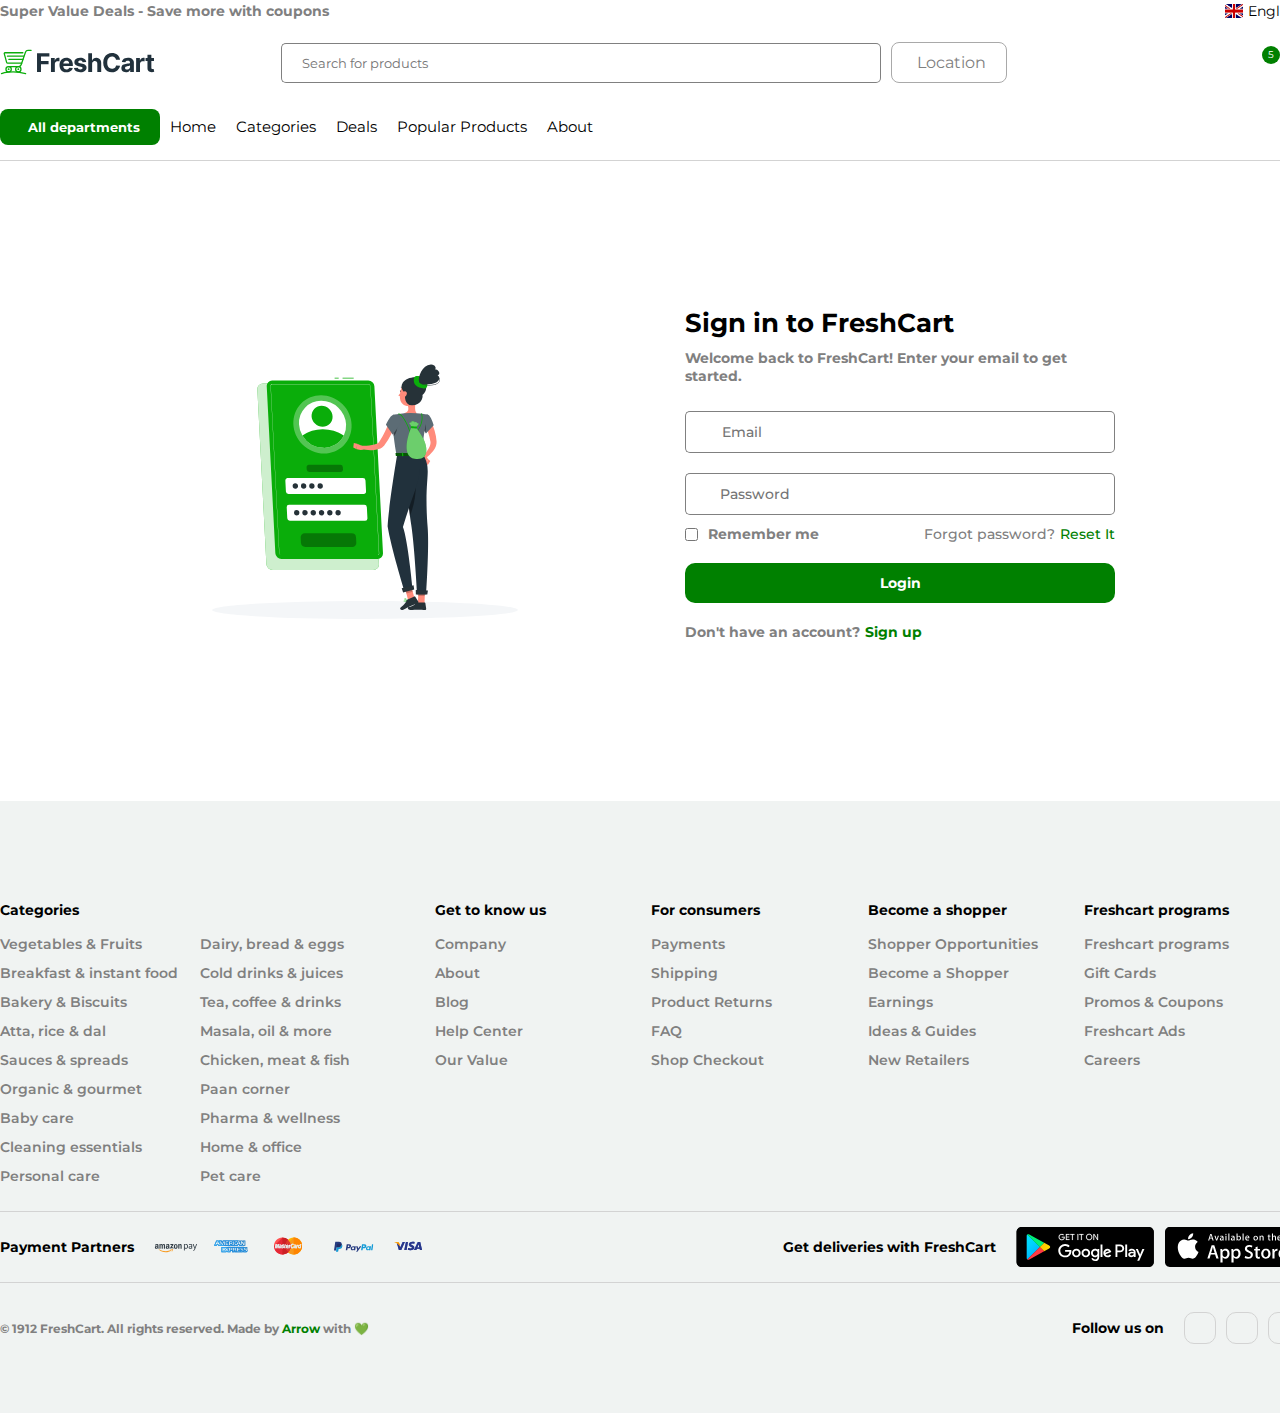
<file: login.html>
<!DOCTYPE html>
<html>
<head>
    <meta charset="UTF-8">
    <title>Freshcart</title>
    <!-- Neccesary libraries -->
    <link rel="stylesheet" href="https://cdn.jsdelivr.net/npm/swiper@10/swiper-bundle.min.css"/>
    <link rel="stylesheet" href="https://cdnjs.cloudflare.com/ajax/libs/font-awesome/6.4.2/css/all.min.css" integrity="sha512-z3gLpd7yknf1YoNbCzqRKc4qyor8gaKU1qmn+CShxbuBusANI9QpRohGBreCFkKxLhei6S9CQXFEbbKuqLg0DA==" crossorigin="anonymous" referrerpolicy="no-referrer" />
    <link rel="stylesheet" href="assets/css/style.css">
    <meta name="viewport" content="width=device-width,initial-scale=1.0">
</head>
<body>
    <!-- Main Container Start -->
    <div class="main-container">
        <!-- Header Start -->
        <header>	
            <!-- TopMenu Start -->
            <div class="top-menu-container">
                <div class="motto">
                    <p>Super Value Deals - Save more with coupons</p>
                </div> 
                <div class="language-dropdown" onclick="langDropdown()">
                    <div class="lang-dropdown">
                        <button class="lang-drop-btn">
                            <img style="margin-right: 5px;" src="assets/image/logo/british-flag.jpg" width="18" height="14" alt="flag">
                            English
                            <i class="fa fa-chevron-down down-icon"></i>
                        </button>
                        <div class="lang-dropdown-content">
                            <a href="javascript:void(0)">
                                <img style="margin-right: 5px;" src="assets/image/logo/french-flag.png" width="18" height="15" alt="flag">
                                French
                            </a>
                            <a href="javascript:void(0)">
                                <img style="margin-right: 5px;" src="assets/image/logo/german-flag.png" width="18" height="15" alt="flag">
                                Germany
                            </a>
                        </div>
                    </div>
                </div>
            </div>
            <!-- TopMenu End -->
            <!-- Header Center Menu Start -->
            <div class="header-bar">
                <div class="header-bar-menu">
                    <a href="/">
                        <div class="header-bar-logo">
                            <img src="assets/image/logo/download.svg" width="161" height="31" alt="logo">
                        </div>
                    </a>
                    <div class="header-center">
                        <div class="header-bar-search">
                            <input type="text" class="search-input" placeholder="Search for products">
                            <button type="submit" class="search-btn">
                                <i class="fa fa-search"></i>
                            </button>
                        </div>
                        <div class="location-btn">
                            <i class="fa fa-map-marker-alt"></i>
                            Location
                        </div>
                    </div>
                    <div class="header-right">
                        <div class="favorites-icon">
                            <a href="favorites.html"><i class="fa-regular fa-heart"></i></a>
                            <span class="badge" >5</span>
                        </div>
                        <div class="account-icon language-dropdown" onclick="accountDropdown()">
                            <div class="account-dropdown">
                                <button class="account-drop-btn">
                                    <i class="fa-regular fa-user"></i>
                                </button>
                                <div class="account-dropdown-content">
                                    <a href="login.html"><div class="account-btn">Login</div></a>
                                    <a href="javascript:void(0)"><div class="account-btn">Register</div></a>
                                </div>
                            </div>
                        </div>
                        <div class="cart-icon">
                            <a href="cart.html"><i class="fa-solid fa-basket-shopping"></i></a>
                            <span class="badge" >1</span>
                        </div>
                        <div onclick="openNav()" class="menu-icon">
                            <i class="fa-solid fa-bars"></i>
                        </div>
                    </div>    
                </div>
            </div>
            <!-- Header Center Menu End -->

            <!-- Navbar Start -->
            <nav>
                <div class="topnav" id="myTopnav">
                    <div class="dropdown">
                        <button class="all-departments-btn">
                            <i style="margin-right: 8px;" class="fa-brands fa-microsoft"></i>
                            All departments
                        </button>
                        <div class="dropdown-content">
                            <a href="javascript:void(0)">Dairy, Bread &amp; Eggs</a>
                            <a href="javascript:void(0)">Snacks &amp; Munchies</a>
                            <a href="javascript:void(0)">Fruits &amp; Vegetables</a>
                            <a href="javascript:void(0)">Cold Drinks &amp; Juices</a>
                            <a href="javascript:void(0)">Breakfast &amp; Instant Food</a>
                            <a href="javascript:void(0)">Bakery &amp; Biscuits</a>
                            <a href="javascript:void(0)">Chicken, Meat &amp; Fish</a>
                        </div>
                    </div>
                    <a class="nav-item" href="/">
                        Home
                    </a>
                    <div class="mega-dropdown">
                        <a href="/products.html" class="nav-item">
                            Categories
                            <i class="fa fa-chevron-down down-icon"></i>
                        </a>
                        <div class="mega-dropdown-content">
                            <ul>
                                <li>
                                    <h4>Dairy, Bread &amp; Eggs</h4>
                                </li>
                                <li><a href="javascript:void(0)">
                                    Butter 
                                </a></li>
                                <li><a href="javascript:void(0)">
                                    Milk Drinks 
                                </a></li>
                                <li><a href="javascript:void(0)">
                                    Store Curd &amp; Yogurt 
                                </a></li>
                                <li><a href="javascript:void(0)">
                                    Eggs 
                                </a></li>
                                <li><a href="javascript:void(0)">
                                    Buns &amp; Bakery 
                                </a></li>
                                <li><a href="javascript:void(0)">
                                    Cheese 
                                </a></li>
                                <li><a href="javascript:void(0)">
                                    Condensed Milk 
                                </a></li>
                                <li><a href="javascript:void(0)">
                                    Dairy Products 
                                </a></li>
                            </ul>
                            <ul>
                                <li>
                                    <h4>Breakfast &amp; Instant Food</h4>
                                </li>
                                <li><a href="javascript:void(0)">
                                    Breakfast Cereal 
                                </a></li>
                                <li><a href="javascript:void(0)">
                                    Noodles, Pasta &amp; Soup 
                                </a></li>
                                <li><a href="javascript:void(0)">
                                    Frozen Veg Sn 

                                </a></li>
                                <li><a href="javascript:void(0)"> 
                                    Frozen Non-Veg Snacks 

                                </a></li>
                                <li><a href="javascript:void(0)"> 
                                    Vermicelli 

                                </a></li>
                                <li><a href="javascript:void(0)"> 
                                    Instant Mixes 

                                </a></li>
                                <li><a href="javascript:void(0)"> 
                                    Batter 
                                </a></li>
                                <li><a href="javascript:void(0)"> 
                                    Fruit and Juices 
                                </a></li>

                            </ul>
                            <ul>
                                <li>
                                    <h4>Cold Drinks &amp; Juices</h4>
                                </li>
                                <li><a href="javascript:void(0)">
                                    Soft Drinks 
                                </a></li>
                                <li><a href="javascript:void(0)">
                                    Fruit Juices 
                                </a></li>
                                <li><a href="javascript:void(0)">
                                    Coldpress 
                                </a></li>
                                <li><a href="javascript:void(0)">
                                    Water &amp; Ice Cubes 
                                </a></li>
                                <li><a href="javascript:void(0)">
                                    Soda &amp; Mixers 
                                </a></li>
                                <li><a href="javascript:void(0)">
                                    Health Drinks 
                                </a></li>
                                <li><a href="javascript:void(0)">
                                    Herbal Drinks 
                                </a></li>
                                <li><a href="javascript:void(0)">
                                    Milk Drinks 
                                </a></li>
                            </ul>
                            <ul>
                                <img height="320" src="assets/image/banner/menu-banner.jpg" alt="">
                            </ul>
                        </div>
                    </div>
                    <a class="nav-item" href="#deals">
                        Deals
                    </a>
                    <a class="nav-item" href="#popular_products">
                        Popular Products
                    </a>
                    <a href="about.html" class="nav-item" href="#about">
                        About
                    </a>
                </div>
            </nav>
            <!-- Navbar End -->
        </header>
        <!-- Header End -->

        <!-- Login container Start -->
        <div class="login-container">
            <div class="login-banner-wrapper">
                <div class="login-banner">
                    <img src="assets/image/banner/signin.svg" alt="">
                </div>                    
            </div>
            <div class="login-wrapper">
                <div class="login-header">
                    <h3 class="login-title">Sign in to FreshCart</h3>
                    <p class="login-subtitle">Welcome back to FreshCart! Enter your email to get started.</p>
                </div>
                <div class="login-form">
                    <div class="login-mail-form-group">
                        <div class="login-mail-icon">
                            <i class="fa-solid fa-envelope"></i>
                        </div>
                        <input class="login-mail-input" type="email" id="login_email" placeholder="Email">
                    </div>
                    <div class="login-pass-form-group">
                        <div class="login-pass-icon">
                            <i class="fa-solid fa-key"></i>
                        </div>
                        <input class="login-pass-input" type="password" id="login_password" placeholder="Password">
                        <div class="login-hide-pass">
                            <i onclick="showLoginPass()" class="fa-solid fa-eye"></i>
                        </div>
                    </div>
                    <div class="login-remember-reset-group">
                        <div class="login-remember">
                            <input type="checkbox" id="remember_me">
                            <label for="remember_me">Remember me</label>
                        </div>
                        <div class="login-reset">
                            <p>Forgot password?</p>
                            <a href="javascript:void(0)">Reset It</a>
                        </div>
                    </div>
                    <div class="login-btn-wrapper">
                        <button class="login-btn">Login</button>
                    </div>
                    <div class="login-form-footer">
                        <p>Don't have an account?</p>
                        <a href="javascript:void(0)">Sign up</a>
                    </div>
                </div>
            </div>
        </div>
        <!-- Login Container End -->
    </div>
    <!-- Main Container End -->

    <!-- Footer Start -->
    <footer>
        <div class="footer-top-wrapper">
            <div class="footer-category-list-container">
                <div class="footer-category-head">
                    <h3 class="footer-list-title">Categories</h3>
                </div>
                <div class="footer-category-lists">
                    <ul class="footer-category-list">
                        <li class="footer-list-item"><a href="javascript:void(0)">Vegetables & Fruits</a></li>
                        <li class="footer-list-item"><a href="javascript:void(0)">Breakfast & instant food</a></li>
                        <li class="footer-list-item"><a href="javascript:void(0)">Bakery & Biscuits</a></li>
                        <li class="footer-list-item"><a href="javascript:void(0)">Atta, rice & dal</a></li>
                        <li class="footer-list-item"><a href="javascript:void(0)">Sauces & spreads</a></li>
                        <li class="footer-list-item"><a href="javascript:void(0)">Organic & gourmet</a></li>
                        <li class="footer-list-item"><a href="javascript:void(0)">Baby care</a></li>
                        <li class="footer-list-item"><a href="javascript:void(0)">Cleaning essentials</a></li>
                        <li class="footer-list-item"><a href="javascript:void(0)">Personal care</a></li>
                    </ul>
                    <ul class="footer-category-list">
                        <li class="footer-list-item"><a href="javascript:void(0)">Dairy, bread & eggs</a></li>
                        <li class="footer-list-item"><a href="javascript:void(0)">Cold drinks & juices</a></li>
                        <li class="footer-list-item"><a href="javascript:void(0)">Tea, coffee & drinks</a></li>
                        <li class="footer-list-item"><a href="javascript:void(0)">Masala, oil & more</a></li>
                        <li class="footer-list-item"><a href="javascript:void(0)">Chicken, meat & fish</a></li>
                        <li class="footer-list-item"><a href="javascript:void(0)">Paan corner</a></li>
                        <li class="footer-list-item"><a href="javascript:void(0)">Pharma & wellness</a></li>
                        <li class="footer-list-item"><a href="javascript:void(0)">Home & office</a></li>
                        <li class="footer-list-item"><a href="javascript:void(0)">Pet care</a></li>
                    </ul>
                </div>
            </div>
            <div class="footer-list-container">
                <h3 class="footer-list-title">Get to know us</h3>
                <ul class="footer-list">
                    <li class="footer-list-item"><a href="javascript:void(0)">Company</a></li>
                    <li class="footer-list-item"><a href="javascript:void(0)">About</a></li>
                    <li class="footer-list-item"><a href="javascript:void(0)">Blog</a></li>
                    <li class="footer-list-item"><a href="javascript:void(0)">Help Center</a></li>
                    <li class="footer-list-item"><a href="javascript:void(0)">Our Value</a></li>
                </ul>
            </div>
            <div class="footer-list-container">
                <h3 class="footer-list-title">For consumers</h3>
                <ul class="footer-list">
                    <li class="footer-list-item"><a href="javascript:void(0)">Payments</a></li>
                    <li class="footer-list-item"><a href="javascript:void(0)">Shipping</a></li>
                    <li class="footer-list-item"><a href="javascript:void(0)">Product Returns</a></li>
                    <li class="footer-list-item"><a href="javascript:void(0)">FAQ</a></li>
                    <li class="footer-list-item"><a href="javascript:void(0)">Shop Checkout</a></li>
                </ul>
            </div>
            <div class="footer-list-container">
                <h3 class="footer-list-title">Become a shopper</h3>
                <ul class="footer-list">
                    <li class="footer-list-item"><a href="javascript:void(0)">Shopper Opportunities</a></li>
                    <li class="footer-list-item"><a href="javascript:void(0)">Become a Shopper</a></li>
                    <li class="footer-list-item"><a href="javascript:void(0)">Earnings</a></li>
                    <li class="footer-list-item"><a href="javascript:void(0)">Ideas & Guides</a></li>
                    <li class="footer-list-item"><a href="javascript:void(0)">New Retailers</a></li>
                </ul>
            </div>
            <div class="footer-list-container">
                <h3 class="footer-list-title">Freshcart programs</h3>
                <ul class="footer-list">
                    <li class="footer-list-item"><a href="javascript:void(0)">Freshcart programs</a></li>
                    <li class="footer-list-item"><a href="javascript:void(0)">Gift Cards</a></li>
                    <li class="footer-list-item"><a href="javascript:void(0)">Promos & Coupons</a></li>
                    <li class="footer-list-item"><a href="javascript:void(0)">Freshcart Ads</a></li>
                    <li class="footer-list-item"><a href="javascript:void(0)">Careers</a></li>
                </ul>
            </div>
            
        </div>

        <div class="footer-center-wrapper">
            <div class="footer-center-left">
                <h3 class="footer-payment-title">Payment Partners</h3>
                <div class="payment-partners">
                    <div class="payment-partner">
                        <img src="assets/image/payment/amazonpay.svg" alt="">
                    </div>
                    <div class="payment-partner">
                        <img src="assets/image/payment/american-express.svg" alt="">
                    </div>
                    <div class="payment-partner">
                        <img src="assets/image/payment/mastercard.svg" alt="">
                    </div>
                    <div class="payment-partner">
                        <img src="assets/image/payment/paypal.svg" alt="">
                    </div>
                    <div class="payment-partner">
                        <img src="assets/image/payment/visa.svg" alt="">
                    </div>
                </div>
            </div>
            <div class="footer-center-right">
                <h3 class="footer-app-title">Get deliveries with FreshCart</h3>
                <div class="footer-download-options">
                    <div class="footer-download-option">
                        <a href="javascript:void(0)">
                            <img src="assets/image/logo/googleplay-btn.svg" alt="">
                        </a>
                    </div>
                    <div class="footer-download-option">
                        <a href="javascript:void(0)">
                            <img src="assets/image/logo/appstore-btn.svg" alt="">
                        </a>
                    </div>
                </div>
            </div>
        </div>
        <div class="footer-bottom-wrapper">
            <div class="footer-bottom-left">
                <p class="footer-bottom-text">© 1912 FreshCart. All rights reserved. Made by <span><a href="https://github.com/ahmeta1912">Arrow</a></span> with 💚</p>
            </div>
            <div class="footer-bottom-right">
                <h3 class="social-title">Follow us on</h3>
                <div class="footer-socials">
                    <div class="footer-social">
                        <a href="javascript:void(0)"><i class="fa-brands fa-facebook"></i></a>
                    </div>
                    <div class="footer-social">
                        <a href="javascript:void(0)"><i class="fa-brands fa-x-twitter"></i></a>
                    </div>
                    <div class="footer-social">
                        <a href="javascript:void(0)"><i class="fa-brands fa-instagram"></i></a>
                    </div>
                </div>
            </div>
        </div>
    </footer>
    <!-- Footer End-->

    <script src="https://cdn.jsdelivr.net/npm/swiper@10/swiper-bundle.min.js"></script>
    <script src="./assets/js/main.js"></script>
</body>
</html>
</file>
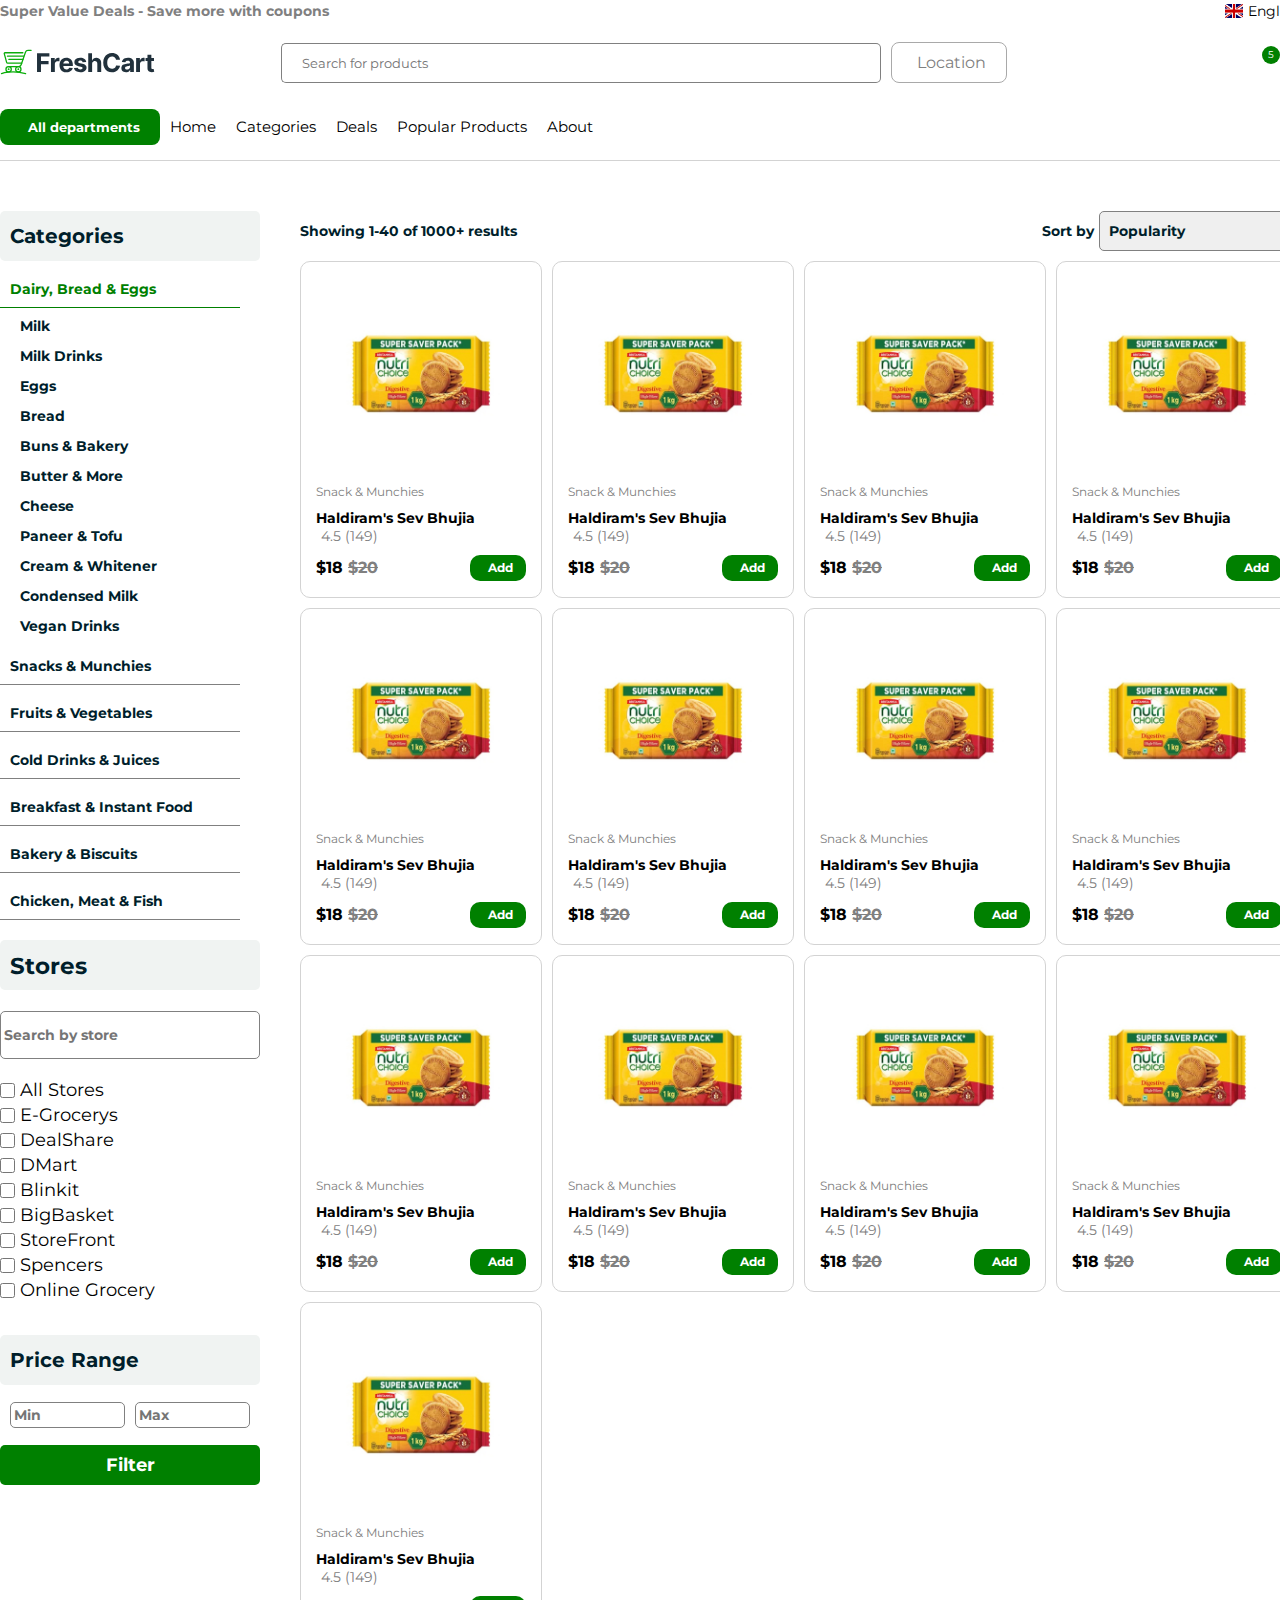
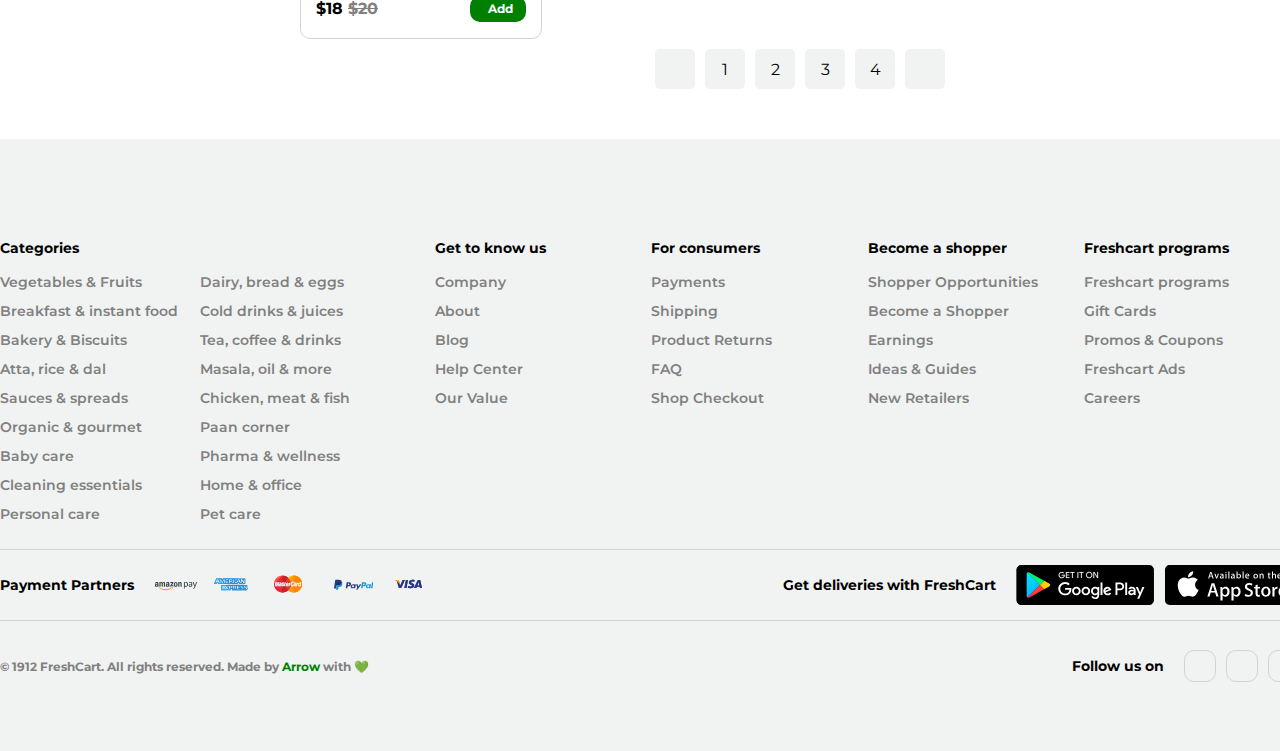
<file: products.html>
<!DOCTYPE html>
<html>
<head>
    <meta charset="UTF-8">
    <title>Freshcart</title>
    <!-- Neccesary libraries -->
    <link rel="stylesheet" href="https://cdn.jsdelivr.net/npm/swiper@10/swiper-bundle.min.css"/>
    <link rel="stylesheet" href="https://cdnjs.cloudflare.com/ajax/libs/font-awesome/6.4.2/css/all.min.css" integrity="sha512-z3gLpd7yknf1YoNbCzqRKc4qyor8gaKU1qmn+CShxbuBusANI9QpRohGBreCFkKxLhei6S9CQXFEbbKuqLg0DA==" crossorigin="anonymous" referrerpolicy="no-referrer" />
    <link rel="stylesheet" href="assets/css/style.css">
    <meta name="viewport" content="width=device-width,initial-scale=1.0">
</head>
<body>
    <!-- Main Container Start -->
    <div class="main-container">
        <!-- Header Start -->
        <header>	
            <!-- TopMenu Start -->
            <div class="top-menu-container">
                <div class="motto">
                    <p>Super Value Deals - Save more with coupons</p>
                </div> 
                <div class="language-dropdown" onclick="langDropdown()">
                    <div class="lang-dropdown">
                        <button class="lang-drop-btn">
                            <img style="margin-right: 5px;" src="assets/image/logo/british-flag.jpg" width="18" height="14" alt="flag">
                            English
                            <i class="fa fa-chevron-down down-icon"></i>
                        </button>
                        <div class="lang-dropdown-content">
                            <a href="javascript:void(0)">
                                <img style="margin-right: 5px;" src="assets/image/logo/french-flag.png" width="18" height="15" alt="flag">
                                French
                            </a>
                            <a href="javascript:void(0)">
                                <img style="margin-right: 5px;" src="assets/image/logo/german-flag.png" width="18" height="15" alt="flag">
                                Germany
                            </a>
                        </div>
                    </div>
                </div>
            </div>
            <!-- TopMenu End -->
            <!-- Header Center Menu Start -->
            <div class="header-bar">
                <div class="header-bar-menu">
                    <a href="/">
                        <div class="header-bar-logo">
                            <img src="assets/image/logo/download.svg" width="161" height="31" alt="logo">
                        </div>
                    </a>
                    <div class="header-center">
                        <div class="header-bar-search">
                            <input type="text" class="search-input" placeholder="Search for products">
                            <button type="submit" class="search-btn">
                                <i class="fa fa-search"></i>
                            </button>
                        </div>
                        <div class="location-btn">
                            <i class="fa fa-map-marker-alt"></i>
                            Location
                        </div>
                    </div>
                    <div class="header-right">
                        <div class="favorites-icon">
                            <a href="favorites.html"><i class="fa-regular fa-heart"></i></a>
                            <span class="badge" >5</span>
                        </div>
                        <div class="account-icon language-dropdown" onclick="accountDropdown()">
                            <div class="account-dropdown">
                                <button class="account-drop-btn">
                                    <i class="fa-regular fa-user"></i>
                                </button>
                                <div class="account-dropdown-content">
                                    <a href="login.html"><div class="account-btn">Login</div></a>
                                    <a href="javascript:void(0)"><div class="account-btn">Register</div></a>
                                </div>
                            </div>
                        </div>
                        <div class="cart-icon">
                            <a href="cart.html"><i class="fa-solid fa-basket-shopping"></i></a>
                            <span class="badge" >1</span>
                        </div>
                        <div onclick="openNav()" class="menu-icon">
                            <i class="fa-solid fa-bars"></i>
                        </div>
                    </div>    
                </div>
            </div>
            <!-- Header Center Menu End -->

            <!-- Navbar Start -->
            <nav>
                <div class="topnav" id="myTopnav">
                    <div class="dropdown">
                        <button class="all-departments-btn">
                            <i style="margin-right: 8px;" class="fa-brands fa-microsoft"></i>
                            All departments
                        </button>
                        <div class="dropdown-content">
                            <a href="javascript:void(0)">Dairy, Bread &amp; Eggs</a>
                            <a href="javascript:void(0)">Snacks &amp; Munchies</a>
                            <a href="javascript:void(0)">Fruits &amp; Vegetables</a>
                            <a href="javascript:void(0)">Cold Drinks &amp; Juices</a>
                            <a href="javascript:void(0)">Breakfast &amp; Instant Food</a>
                            <a href="javascript:void(0)">Bakery &amp; Biscuits</a>
                            <a href="javascript:void(0)">Chicken, Meat &amp; Fish</a>
                        </div>
                    </div>
                    <a class="nav-item" href="/">
                        Home
                    </a>
                    <div class="mega-dropdown">
                        <a href="/products.html" class="nav-item">
                            Categories
                            <i class="fa fa-chevron-down down-icon"></i>
                        </a>
                        <div class="mega-dropdown-content">
                            <ul>
                                <li>
                                    <h4>Dairy, Bread &amp; Eggs</h4>
                                </li>
                                <li><a href="javascript:void(0)">
                                    Butter 
                                </a></li>
                                <li><a href="javascript:void(0)">
                                    Milk Drinks 
                                </a></li>
                                <li><a href="javascript:void(0)">
                                    Store Curd &amp; Yogurt 
                                </a></li>
                                <li><a href="javascript:void(0)">
                                    Eggs 
                                </a></li>
                                <li><a href="javascript:void(0)">
                                    Buns &amp; Bakery 
                                </a></li>
                                <li><a href="javascript:void(0)">
                                    Cheese 
                                </a></li>
                                <li><a href="javascript:void(0)">
                                    Condensed Milk 
                                </a></li>
                                <li><a href="javascript:void(0)">
                                    Dairy Products 
                                </a></li>
                            </ul>
                            <ul>
                                <li>
                                    <h4>Breakfast &amp; Instant Food</h4>
                                </li>
                                <li><a href="javascript:void(0)">
                                    Breakfast Cereal 
                                </a></li>
                                <li><a href="javascript:void(0)">
                                    Noodles, Pasta &amp; Soup 
                                </a></li>
                                <li><a href="javascript:void(0)">
                                    Frozen Veg Sn 

                                </a></li>
                                <li><a href="javascript:void(0)"> 
                                    Frozen Non-Veg Snacks 

                                </a></li>
                                <li><a href="javascript:void(0)"> 
                                    Vermicelli 

                                </a></li>
                                <li><a href="javascript:void(0)"> 
                                    Instant Mixes 

                                </a></li>
                                <li><a href="javascript:void(0)"> 
                                    Batter 
                                </a></li>
                                <li><a href="javascript:void(0)"> 
                                    Fruit and Juices 
                                </a></li>

                            </ul>
                            <ul>
                                <li>
                                    <h4>Cold Drinks &amp; Juices</h4>
                                </li>
                                <li><a href="javascript:void(0)">
                                    Soft Drinks 
                                </a></li>
                                <li><a href="javascript:void(0)">
                                    Fruit Juices 
                                </a></li>
                                <li><a href="javascript:void(0)">
                                    Coldpress 
                                </a></li>
                                <li><a href="javascript:void(0)">
                                    Water &amp; Ice Cubes 
                                </a></li>
                                <li><a href="javascript:void(0)">
                                    Soda &amp; Mixers 
                                </a></li>
                                <li><a href="javascript:void(0)">
                                    Health Drinks 
                                </a></li>
                                <li><a href="javascript:void(0)">
                                    Herbal Drinks 
                                </a></li>
                                <li><a href="javascript:void(0)">
                                    Milk Drinks 
                                </a></li>
                            </ul>
                            <ul>
                                <img height="320" src="assets/image/banner/menu-banner.jpg" alt="">
                            </ul>
                        </div>
                    </div>
                    <a class="nav-item" href="#deals">
                        Deals
                    </a>
                    <a class="nav-item" href="#popular_products">
                        Popular Products
                    </a>
                    <a href="about.html" class="nav-item" href="#about">
                        About
                    </a>
                </div>
            </nav>
            <!-- Navbar End -->
        </header>
        <!-- Header End -->

        <!-- Products Start -->
        <div class="products-container">
            <div class="products-wrapper">
                <div onclick="activateFilters()" class="productsActivateFilterButton">
                    <i class="fa-solid fa-filter"></i> Filters
                </div>
                <div class="productsFilterContainer" id="filters">
                    <div class="productsAccordionCategories">
                        <div class="productsAccordionCategory">
                            <div class="productsAccordionCategoryTitle">
                                Categories
                            </div>
                            <div class="productsAccordion">
                                <input checked type="checkbox" name="productsAccordion" id="productsAccordion1" class="productsAccordionInput">
                                <label for="productsAccordion1" class="productsAccordionLabel">Dairy, Bread & Eggs</label>
                                <div class="productsAccordionContent">
                                    <ul class="productsAccordionList">
                                        <li class="productsAccordionListItem"><a href="javascript:void(0)">Milk</a></li>
                                        <li class="productsAccordionListItem"><a href="javascript:void(0)">Milk Drinks</a></li>
                                        <li class="productsAccordionListItem"><a href="javascript:void(0)">Eggs</a></li>
                                        <li class="productsAccordionListItem"><a href="javascript:void(0)">Bread</a></li>
                                        <li class="productsAccordionListItem"><a href="javascript:void(0)">Buns & Bakery</a></li>
                                        <li class="productsAccordionListItem"><a href="javascript:void(0)">Butter & More</a></li>
                                        <li class="productsAccordionListItem"><a href="javascript:void(0)">Cheese</a></li>
                                        <li class="productsAccordionListItem"><a href="javascript:void(0)">Paneer & Tofu</a></li>
                                        <li class="productsAccordionListItem"><a href="javascript:void(0)">Cream & Whitener</a></li>
                                        <li class="productsAccordionListItem"><a href="javascript:void(0)">Condensed Milk</a></li>
                                        <li class="productsAccordionListItem"><a href="javascript:void(0)">Vegan Drinks</a></li>
                                    </ul>
                                </div>
                            </div>
                            <div class="productsAccordion">
                                <input type="checkbox" name="productsAccordion" id="productsAccordion2" class="productsAccordionInput">
                                <label for="productsAccordion2" class="productsAccordionLabel">Snacks & Munchies</label>
                                <div class="productsAccordionContent">
                                    <ul class="productsAccordionList">
                                        <li class="productsAccordionListItem"><a href="javascript:void(0)">Chips & Crisps</a></li>
                                        <li class="productsAccordionListItem"><a href="javascript:void(0)">Nachos</a></li>
                                        <li class="productsAccordionListItem"><a href="javascript:void(0)">Popcorn</a></li>
                                        <li class="productsAccordionListItem"><a href="javascript:void(0)">Bhujia & Mixtures</a></li>
                                        <li class="productsAccordionListItem"><a href="javascript:void(0)">Namkeen Snacks</a></li>
                                        <li class="productsAccordionListItem"><a href="javascript:void(0)">Healthy Snacks</a></li>
                                        <li class="productsAccordionListItem"><a href="javascript:void(0)">Cakes & Rolls</a></li>
                                        <li class="productsAccordionListItem"><a href="javascript:void(0)">Energy Bars</a></li>
                                        <li class="productsAccordionListItem"><a href="javascript:void(0)">Papad & Fryums</a></li>
                                        <li class="productsAccordionListItem"><a href="javascript:void(0)">Rusks & Wafers</a></li>
                                    </ul>
                                </div>
                            </div>
                            <div class="productsAccordion">
                                <input type="checkbox" name="productsAccordion" id="productsAccordion3" class="productsAccordionInput">
                                <label for="productsAccordion3" class="productsAccordionLabel">Fruits & Vegetables</label>
                                <div class="productsAccordionContent">
                                    <ul class="productsAccordionList">
                                        <li class="productsAccordionListItem"><a href="javascript:void(0)">Fresh Vegetables</a></li>
                                        <li class="productsAccordionListItem"><a href="javascript:void(0)">Herbs & Seasonings</a></li>
                                        <li class="productsAccordionListItem"><a href="javascript:void(0)">Fresh Fruits</a></li>
                                        <li class="productsAccordionListItem"><a href="javascript:void(0)">Organic Fruits & Vegetables</a></li>
                                        <li class="productsAccordionListItem"><a href="javascript:void(0)">Cuts & Sprouts</a></li>
                                        <li class="productsAccordionListItem"><a href="javascript:void(0)">Exotic Fruits & Veggies</a></li>
                                        <li class="productsAccordionListItem"><a href="javascript:void(0)">Flower Bouquets, Bunches</a></li>
                                    </ul>
                                </div>
                            </div>
                            <div class="productsAccordion">
                                <input type="checkbox" name="productsAccordion" id="productsAccordion4" class="productsAccordionInput">
                                <label for="productsAccordion4" class="productsAccordionLabel">Cold Drinks & Juices</label>
                                <div class="productsAccordionContent">
                                    <ul class="productsAccordionList">
                                        <li class="productsAccordionListItem"><a href="javascript:void(0)">Soft Drinks</a></li>
                                        <li class="productsAccordionListItem"><a href="javascript:void(0)">Fruit Juices</a></li>
                                        <li class="productsAccordionListItem"><a href="javascript:void(0)">Coldpress</a></li>
                                        <li class="productsAccordionListItem"><a href="javascript:void(0)">Energy Drinks</a></li>
                                        <li class="productsAccordionListItem"><a href="javascript:void(0)">Water & Ice Cubes</a></li>
                                        <li class="productsAccordionListItem"><a href="javascript:void(0)">Soda & Mixers</a></li>
                                        <li class="productsAccordionListItem"><a href="javascript:void(0)">Concentrates & Syrups</a></li>
                                        <li class="productsAccordionListItem"><a href="javascript:void(0)">Detox & Energy Drinks</a></li>
                                        <li class="productsAccordionListItem"><a href="javascript:void(0)">Juice Collection</a></li>
                                    </ul>
                                </div>
                            </div>
                            <div class="productsAccordion">
                                <input type="checkbox" name="productsAccordion" id="productsAccordion5" class="productsAccordionInput">
                                <label for="productsAccordion5" class="productsAccordionLabel">Breakfast & Instant Food</label>
                                <div class="productsAccordionContent">
                                    <ul class="productsAccordionList">
                                        <li class="productsAccordionListItem"><a href="javascript:void(0)">Batter</a></li>
                                        <li class="productsAccordionListItem"><a href="javascript:void(0)">Breakfast Cereal</a></li>
                                        <li class="productsAccordionListItem"><a href="javascript:void(0)">Noodles, Pasta & Soup</a></li>
                                        <li class="productsAccordionListItem"><a href="javascript:void(0)">Frozen Non-Veg Snacks</a></li>
                                        <li class="productsAccordionListItem"><a href="javascript:void(0)">Frozen Veg</a></li>
                                        <li class="productsAccordionListItem"><a href="javascript:void(0)">Vermicelli</a></li>
                                        <li class="productsAccordionListItem"><a href="javascript:void(0)">Instant Mixes</a></li>
                                    </ul>
                                </div>
                            </div>
                            <div class="productsAccordion">
                                <input type="checkbox" name="productsAccordion" id="productsAccordion6" class="productsAccordionInput">
                                <label for="productsAccordion6" class="productsAccordionLabel">Bakery & Biscuits</label>
                                <div class="productsAccordionContent">
                                    <ul class="productsAccordionList">
                                        <li class="productsAccordionListItem"><a href="javascript:void(0)">Cookies</a></li>
                                        <li class="productsAccordionListItem"><a href="javascript:void(0)">Glucose & Marie</a></li>
                                        <li class="productsAccordionListItem"><a href="javascript:void(0)">Sweet & Salty</a></li>
                                        <li class="productsAccordionListItem"><a href="javascript:void(0)">Healthy & Digestive</a></li>
                                        <li class="productsAccordionListItem"><a href="javascript:void(0)">Cream Biscuits</a></li>
                                        <li class="productsAccordionListItem"><a href="javascript:void(0)">Rusks & Wafers</a></li>
                                        <li class="productsAccordionListItem"><a href="javascript:void(0)">Cakes & Rolls</a></li>
                                        <li class="productsAccordionListItem"><a href="javascript:void(0)">Buns & Bakery</a></li>
                                    </ul>
                                </div>
                            </div>
                            <div class="productsAccordion">
                                <input type="checkbox" name="productsAccordion" id="productsAccordion7" class="productsAccordionInput">
                                <label for="productsAccordion7" class="productsAccordionLabel">Chicken, Meat & Fish</label>
                                <div class="productsAccordionContent">
                                    <ul class="productsAccordionList">
                                        <li class="productsAccordionListItem"><a href="javascript:void(0)">Chicken</a></li>
                                        <li class="productsAccordionListItem"><a href="javascript:void(0)">Sausage, Salami & Ham</a></li>
                                        <li class="productsAccordionListItem"><a href="javascript:void(0)">Exotic Meat</a></li>
                                        <li class="productsAccordionListItem"><a href="javascript:void(0)">Eggs</a></li>
                                        <li class="productsAccordionListItem"><a href="javascript:void(0)">Frozen Non-Veg Snacks</a></li>
                                    </ul>
                                </div>
                            </div>
                        </div>
                    </div>
                    <div class="productsStoresWrapper">
                        <div class="productsStoresTitle">
                            <h3 class="productsStoresTitleText">Stores</h3>
                        </div>
                        <div class="productsStoresSearch">
                            <input type="text" class="productsStoresSearchInput" placeholder="Search by store">
                        </div>
                        <div class="productsStoresChecks">
                            <div class="productsStoresCheck">
                                <input type="checkbox" name="productsStoresCheck" id="productsStoresCheck1" class="productsStoresCheckInput">
                                All Stores
                            </div>
                            <div class="productsStoresCheck">
                                <input type="checkbox" name="productsStoresCheck" id="productsStoresCheck1" class="productsStoresCheckInput">
                                E-Grocerys
                            </div>
                            <div class="productsStoresCheck">
                                <input type="checkbox" name="productsStoresCheck" id="productsStoresCheck1" class="productsStoresCheckInput">
                                DealShare
                            </div>
                            <div class="productsStoresCheck">
                                <input type="checkbox" name="productsStoresCheck" id="productsStoresCheck1" class="productsStoresCheckInput">
                                DMart</label>
                            </div>
                            <div class="productsStoresCheck">
                                <input type="checkbox" name="productsStoresCheck" id="productsStoresCheck1" class="productsStoresCheckInput">
                                Blinkit
                            </div>
                            <div class="productsStoresCheck">
                                <input type="checkbox" name="productsStoresCheck" id="productsStoresCheck1" class="productsStoresCheckInput">
                                BigBasket
                            </div>
                            <div class="productsStoresCheck">
                                <input type="checkbox" name="productsStoresCheck" id="productsStoresCheck1" class="productsStoresCheckInput">
                                StoreFront
                            </div>
                            <div class="productsStoresCheck">
                                <input type="checkbox" name="productsStoresCheck" id="productsStoresCheck1" class="productsStoresCheckInput">
                                Spencers
                            </div>
                            <div class="productsStoresCheck">
                                <input type="checkbox" name="productsStoresCheck" id="productsStoresCheck1" class="productsStoresCheckInput">
                                Online Grocery
                            </div>
                        </div>
                        <div class="productsPriceRange">
                            <div class="productsPriceRangeTitle">
                                Price Range
                            </div>
                            <div class="productsPriceRangeContainer">
                                <div class="productsPriceRangeContainerLeft">
                                    <input type="text" class="productsPriceRangeContainerLeftInput" placeholder="Min">
                                </div>
                                <div class="productsPriceRangeContainerRight">
                                    <input type="text" class="productsPriceRangeContainerRightInput" placeholder="Max">
                                </div>
                            </div>
                        </div>
                    </div>
                    <div class="productsFilterButton">
                        Filter
                    </div>
                </div>
                <div class="productsMainContainer">
                    <div class="productsHeader">
                        <div class="productsCount">
                            <p class="productsCountText">Showing 1-40 of 1000+ results</p>
                        </div>
                        <div class="productsSort">
                            <div class="productsSortTitle">
                                <p class="productsSortTitleText">Sort by</p>
                            </div>
                            <select name="productsSortSelect" id="productsSortSelect" class="productsSortSelect">
                                <option value="popularity" class="productsSortSelectOption">Popularity</option>
                                <option value="price-low-to-high" class="productsSortSelectOption">Price: Low to High</option>
                                <option value="price-high-to-low" class="productsSortSelectOption">Price: High to Low</option>
                                <option value="newest" class="productsSortSelectOption">Newest</option>
                                <option value="discount" class="productsSortSelectOption">Discount</option>
                            </select>
                        </div>
                    </div>
                    <div class="productsMainWrapper">
                        <div class="products-pop-prod-card">
                            <div class="products-pop-prod-img">
                                <a>
                                    <img src="assets/image/product/product-img-2.jpg">
                                </a>
                            </div>
                            <div class="products-pop-prod-header">
                                <p class="products-pop-prod-category">Snack & Munchies</p>
                                <h6 class="products-pop-prod-title">Haldiram's Sev Bhujia</h6>
                                <div class="products-pop-prod-btn-group">
                                    <div class="products-pop-prod-btn-menu"><i class="fa-solid fa-eye"></i></div>
                                    <div class="products-pop-prod-btn-menu"><i class="fa-solid fa-heart"></i></div>
                                    <div class="products-pop-prod-btn-menu"><i class="fa-solid fa-right-left"></i></div>
                                </div>
                            </div>
                            <div class="products-pop-prod-rating">
                                <div class="products-pop-prod-stars">
                                    <i class="fa-solid fa-star"></i>
                                    <i class="fa-solid fa-star"></i>
                                    <i class="fa-solid fa-star"></i>
                                    <i class="fa-solid fa-star"></i>
                                    <i class="fa-solid fa-star-half"></i>
                                </div>
                                <p class="products-pop-prod-comments">
                                    4.5 (149)
                                </p>
                            </div>
                            <div class="products-pop-prod-footer">
                                <p class="products-pop-prod-price">
                                    $18
                                    <span class="products-pop-prod-discount-price">$20</span>
                                </p>
                                <div class="products-pop-prod-btn"><i class="fa-solid fa-plus"></i> Add</div>
                            </div>
                        </div>
                        <div class="products-pop-prod-card">
                            <div class="products-pop-prod-img">
                                <a>
                                    <img src="assets/image/product/product-img-2.jpg">
                                </a>
                            </div>
                            <div class="products-pop-prod-header">
                                <p class="products-pop-prod-category">Snack & Munchies</p>
                                <h6 class="products-pop-prod-title">Haldiram's Sev Bhujia</h6>
                                <div class="products-pop-prod-btn-group">
                                    <div class="products-pop-prod-btn-menu"><i class="fa-solid fa-eye"></i></div>
                                    <div class="products-pop-prod-btn-menu"><i class="fa-solid fa-heart"></i></div>
                                    <div class="products-pop-prod-btn-menu"><i class="fa-solid fa-right-left"></i></div>
                                </div>
                            </div>
                            <div class="products-pop-prod-rating">
                                <div class="products-pop-prod-stars">
                                    <i class="fa-solid fa-star"></i>
                                    <i class="fa-solid fa-star"></i>
                                    <i class="fa-solid fa-star"></i>
                                    <i class="fa-solid fa-star"></i>
                                    <i class="fa-solid fa-star-half"></i>
                                </div>
                                <p class="products-pop-prod-comments">
                                    4.5 (149)
                                </p>
                            </div>
                            <div class="products-pop-prod-footer">
                                <p class="products-pop-prod-price">
                                    $18
                                    <span class="products-pop-prod-discount-price">$20</span>
                                </p>
                                <div class="products-pop-prod-btn"><i class="fa-solid fa-plus"></i> Add</div>
                            </div>
                        </div>
                        <div class="products-pop-prod-card">
                            <div class="products-pop-prod-img">
                                <a>
                                    <img src="assets/image/product/product-img-2.jpg">
                                </a>
                            </div>
                            <div class="products-pop-prod-header">
                                <p class="products-pop-prod-category">Snack & Munchies</p>
                                <h6 class="products-pop-prod-title">Haldiram's Sev Bhujia</h6>
                                <div class="products-pop-prod-btn-group">
                                    <div class="products-pop-prod-btn-menu"><i class="fa-solid fa-eye"></i></div>
                                    <div class="products-pop-prod-btn-menu"><i class="fa-solid fa-heart"></i></div>
                                    <div class="products-pop-prod-btn-menu"><i class="fa-solid fa-right-left"></i></div>
                                </div>
                            </div>
                            <div class="products-pop-prod-rating">
                                <div class="products-pop-prod-stars">
                                    <i class="fa-solid fa-star"></i>
                                    <i class="fa-solid fa-star"></i>
                                    <i class="fa-solid fa-star"></i>
                                    <i class="fa-solid fa-star"></i>
                                    <i class="fa-solid fa-star-half"></i>
                                </div>
                                <p class="products-pop-prod-comments">
                                    4.5 (149)
                                </p>
                            </div>
                            <div class="products-pop-prod-footer">
                                <p class="products-pop-prod-price">
                                    $18
                                    <span class="products-pop-prod-discount-price">$20</span>
                                </p>
                                <div class="products-pop-prod-btn"><i class="fa-solid fa-plus"></i> Add</div>
                            </div>
                        </div>
                        <div class="products-pop-prod-card">
                            <div class="products-pop-prod-img">
                                <a>
                                    <img src="assets/image/product/product-img-2.jpg">
                                </a>
                            </div>
                            <div class="products-pop-prod-header">
                                <p class="products-pop-prod-category">Snack & Munchies</p>
                                <h6 class="products-pop-prod-title">Haldiram's Sev Bhujia</h6>
                                <div class="products-pop-prod-btn-group">
                                    <div class="products-pop-prod-btn-menu"><i class="fa-solid fa-eye"></i></div>
                                    <div class="products-pop-prod-btn-menu"><i class="fa-solid fa-heart"></i></div>
                                    <div class="products-pop-prod-btn-menu"><i class="fa-solid fa-right-left"></i></div>
                                </div>
                            </div>
                            <div class="products-pop-prod-rating">
                                <div class="products-pop-prod-stars">
                                    <i class="fa-solid fa-star"></i>
                                    <i class="fa-solid fa-star"></i>
                                    <i class="fa-solid fa-star"></i>
                                    <i class="fa-solid fa-star"></i>
                                    <i class="fa-solid fa-star-half"></i>
                                </div>
                                <p class="products-pop-prod-comments">
                                    4.5 (149)
                                </p>
                            </div>
                            <div class="products-pop-prod-footer">
                                <p class="products-pop-prod-price">
                                    $18
                                    <span class="products-pop-prod-discount-price">$20</span>
                                </p>
                                <div class="products-pop-prod-btn"><i class="fa-solid fa-plus"></i> Add</div>
                            </div>
                        </div>
                        <div class="products-pop-prod-card">
                            <div class="products-pop-prod-img">
                                <a>
                                    <img src="assets/image/product/product-img-2.jpg">
                                </a>
                            </div>
                            <div class="products-pop-prod-header">
                                <p class="products-pop-prod-category">Snack & Munchies</p>
                                <h6 class="products-pop-prod-title">Haldiram's Sev Bhujia</h6>
                                <div class="products-pop-prod-btn-group">
                                    <div class="products-pop-prod-btn-menu"><i class="fa-solid fa-eye"></i></div>
                                    <div class="products-pop-prod-btn-menu"><i class="fa-solid fa-heart"></i></div>
                                    <div class="products-pop-prod-btn-menu"><i class="fa-solid fa-right-left"></i></div>
                                </div>
                            </div>
                            <div class="products-pop-prod-rating">
                                <div class="products-pop-prod-stars">
                                    <i class="fa-solid fa-star"></i>
                                    <i class="fa-solid fa-star"></i>
                                    <i class="fa-solid fa-star"></i>
                                    <i class="fa-solid fa-star"></i>
                                    <i class="fa-solid fa-star-half"></i>
                                </div>
                                <p class="products-pop-prod-comments">
                                    4.5 (149)
                                </p>
                            </div>
                            <div class="products-pop-prod-footer">
                                <p class="products-pop-prod-price">
                                    $18
                                    <span class="products-pop-prod-discount-price">$20</span>
                                </p>
                                <div class="products-pop-prod-btn"><i class="fa-solid fa-plus"></i> Add</div>
                            </div>
                        </div>
                        <div class="products-pop-prod-card">
                            <div class="products-pop-prod-img">
                                <a>
                                    <img src="assets/image/product/product-img-2.jpg">
                                </a>
                            </div>
                            <div class="products-pop-prod-header">
                                <p class="products-pop-prod-category">Snack & Munchies</p>
                                <h6 class="products-pop-prod-title">Haldiram's Sev Bhujia</h6>
                                <div class="products-pop-prod-btn-group">
                                    <div class="products-pop-prod-btn-menu"><i class="fa-solid fa-eye"></i></div>
                                    <div class="products-pop-prod-btn-menu"><i class="fa-solid fa-heart"></i></div>
                                    <div class="products-pop-prod-btn-menu"><i class="fa-solid fa-right-left"></i></div>
                                </div>
                            </div>
                            <div class="products-pop-prod-rating">
                                <div class="products-pop-prod-stars">
                                    <i class="fa-solid fa-star"></i>
                                    <i class="fa-solid fa-star"></i>
                                    <i class="fa-solid fa-star"></i>
                                    <i class="fa-solid fa-star"></i>
                                    <i class="fa-solid fa-star-half"></i>
                                </div>
                                <p class="products-pop-prod-comments">
                                    4.5 (149)
                                </p>
                            </div>
                            <div class="products-pop-prod-footer">
                                <p class="products-pop-prod-price">
                                    $18
                                    <span class="products-pop-prod-discount-price">$20</span>
                                </p>
                                <div class="products-pop-prod-btn"><i class="fa-solid fa-plus"></i> Add</div>
                            </div>
                        </div>
                        <div class="products-pop-prod-card">
                            <div class="products-pop-prod-img">
                                <a>
                                    <img src="assets/image/product/product-img-2.jpg">
                                </a>
                            </div>
                            <div class="products-pop-prod-header">
                                <p class="products-pop-prod-category">Snack & Munchies</p>
                                <h6 class="products-pop-prod-title">Haldiram's Sev Bhujia</h6>
                                <div class="products-pop-prod-btn-group">
                                    <div class="products-pop-prod-btn-menu"><i class="fa-solid fa-eye"></i></div>
                                    <div class="products-pop-prod-btn-menu"><i class="fa-solid fa-heart"></i></div>
                                    <div class="products-pop-prod-btn-menu"><i class="fa-solid fa-right-left"></i></div>
                                </div>
                            </div>
                            <div class="products-pop-prod-rating">
                                <div class="products-pop-prod-stars">
                                    <i class="fa-solid fa-star"></i>
                                    <i class="fa-solid fa-star"></i>
                                    <i class="fa-solid fa-star"></i>
                                    <i class="fa-solid fa-star"></i>
                                    <i class="fa-solid fa-star-half"></i>
                                </div>
                                <p class="products-pop-prod-comments">
                                    4.5 (149)
                                </p>
                            </div>
                            <div class="products-pop-prod-footer">
                                <p class="products-pop-prod-price">
                                    $18
                                    <span class="products-pop-prod-discount-price">$20</span>
                                </p>
                                <div class="products-pop-prod-btn"><i class="fa-solid fa-plus"></i> Add</div>
                            </div>
                        </div>
                        <div class="products-pop-prod-card">
                            <div class="products-pop-prod-img">
                                <a>
                                    <img src="assets/image/product/product-img-2.jpg">
                                </a>
                            </div>
                            <div class="products-pop-prod-header">
                                <p class="products-pop-prod-category">Snack & Munchies</p>
                                <h6 class="products-pop-prod-title">Haldiram's Sev Bhujia</h6>
                                <div class="products-pop-prod-btn-group">
                                    <div class="products-pop-prod-btn-menu"><i class="fa-solid fa-eye"></i></div>
                                    <div class="products-pop-prod-btn-menu"><i class="fa-solid fa-heart"></i></div>
                                    <div class="products-pop-prod-btn-menu"><i class="fa-solid fa-right-left"></i></div>
                                </div>
                            </div>
                            <div class="products-pop-prod-rating">
                                <div class="products-pop-prod-stars">
                                    <i class="fa-solid fa-star"></i>
                                    <i class="fa-solid fa-star"></i>
                                    <i class="fa-solid fa-star"></i>
                                    <i class="fa-solid fa-star"></i>
                                    <i class="fa-solid fa-star-half"></i>
                                </div>
                                <p class="products-pop-prod-comments">
                                    4.5 (149)
                                </p>
                            </div>
                            <div class="products-pop-prod-footer">
                                <p class="products-pop-prod-price">
                                    $18
                                    <span class="products-pop-prod-discount-price">$20</span>
                                </p>
                                <div class="products-pop-prod-btn"><i class="fa-solid fa-plus"></i> Add</div>
                            </div>
                        </div>
                        <div class="products-pop-prod-card">
                            <div class="products-pop-prod-img">
                                <a>
                                    <img src="assets/image/product/product-img-2.jpg">
                                </a>
                            </div>
                            <div class="products-pop-prod-header">
                                <p class="products-pop-prod-category">Snack & Munchies</p>
                                <h6 class="products-pop-prod-title">Haldiram's Sev Bhujia</h6>
                                <div class="products-pop-prod-btn-group">
                                    <div class="products-pop-prod-btn-menu"><i class="fa-solid fa-eye"></i></div>
                                    <div class="products-pop-prod-btn-menu"><i class="fa-solid fa-heart"></i></div>
                                    <div class="products-pop-prod-btn-menu"><i class="fa-solid fa-right-left"></i></div>
                                </div>
                            </div>
                            <div class="products-pop-prod-rating">
                                <div class="products-pop-prod-stars">
                                    <i class="fa-solid fa-star"></i>
                                    <i class="fa-solid fa-star"></i>
                                    <i class="fa-solid fa-star"></i>
                                    <i class="fa-solid fa-star"></i>
                                    <i class="fa-solid fa-star-half"></i>
                                </div>
                                <p class="products-pop-prod-comments">
                                    4.5 (149)
                                </p>
                            </div>
                            <div class="products-pop-prod-footer">
                                <p class="products-pop-prod-price">
                                    $18
                                    <span class="products-pop-prod-discount-price">$20</span>
                                </p>
                                <div class="products-pop-prod-btn"><i class="fa-solid fa-plus"></i> Add</div>
                            </div>
                        </div>
                        <div class="products-pop-prod-card">
                            <div class="products-pop-prod-img">
                                <a>
                                    <img src="assets/image/product/product-img-2.jpg">
                                </a>
                            </div>
                            <div class="products-pop-prod-header">
                                <p class="products-pop-prod-category">Snack & Munchies</p>
                                <h6 class="products-pop-prod-title">Haldiram's Sev Bhujia</h6>
                                <div class="products-pop-prod-btn-group">
                                    <div class="products-pop-prod-btn-menu"><i class="fa-solid fa-eye"></i></div>
                                    <div class="products-pop-prod-btn-menu"><i class="fa-solid fa-heart"></i></div>
                                    <div class="products-pop-prod-btn-menu"><i class="fa-solid fa-right-left"></i></div>
                                </div>
                            </div>
                            <div class="products-pop-prod-rating">
                                <div class="products-pop-prod-stars">
                                    <i class="fa-solid fa-star"></i>
                                    <i class="fa-solid fa-star"></i>
                                    <i class="fa-solid fa-star"></i>
                                    <i class="fa-solid fa-star"></i>
                                    <i class="fa-solid fa-star-half"></i>
                                </div>
                                <p class="products-pop-prod-comments">
                                    4.5 (149)
                                </p>
                            </div>
                            <div class="products-pop-prod-footer">
                                <p class="products-pop-prod-price">
                                    $18
                                    <span class="products-pop-prod-discount-price">$20</span>
                                </p>
                                <div class="products-pop-prod-btn"><i class="fa-solid fa-plus"></i> Add</div>
                            </div>
                        </div>
                        <div class="products-pop-prod-card">
                            <div class="products-pop-prod-img">
                                <a>
                                    <img src="assets/image/product/product-img-2.jpg">
                                </a>
                            </div>
                            <div class="products-pop-prod-header">
                                <p class="products-pop-prod-category">Snack & Munchies</p>
                                <h6 class="products-pop-prod-title">Haldiram's Sev Bhujia</h6>
                                <div class="products-pop-prod-btn-group">
                                    <div class="products-pop-prod-btn-menu"><i class="fa-solid fa-eye"></i></div>
                                    <div class="products-pop-prod-btn-menu"><i class="fa-solid fa-heart"></i></div>
                                    <div class="products-pop-prod-btn-menu"><i class="fa-solid fa-right-left"></i></div>
                                </div>
                            </div>
                            <div class="products-pop-prod-rating">
                                <div class="products-pop-prod-stars">
                                    <i class="fa-solid fa-star"></i>
                                    <i class="fa-solid fa-star"></i>
                                    <i class="fa-solid fa-star"></i>
                                    <i class="fa-solid fa-star"></i>
                                    <i class="fa-solid fa-star-half"></i>
                                </div>
                                <p class="products-pop-prod-comments">
                                    4.5 (149)
                                </p>
                            </div>
                            <div class="products-pop-prod-footer">
                                <p class="products-pop-prod-price">
                                    $18
                                    <span class="products-pop-prod-discount-price">$20</span>
                                </p>
                                <div class="products-pop-prod-btn"><i class="fa-solid fa-plus"></i> Add</div>
                            </div>
                        </div>
                        <div class="products-pop-prod-card">
                            <div class="products-pop-prod-img">
                                <a>
                                    <img src="assets/image/product/product-img-2.jpg">
                                </a>
                            </div>
                            <div class="products-pop-prod-header">
                                <p class="products-pop-prod-category">Snack & Munchies</p>
                                <h6 class="products-pop-prod-title">Haldiram's Sev Bhujia</h6>
                                <div class="products-pop-prod-btn-group">
                                    <div class="products-pop-prod-btn-menu"><i class="fa-solid fa-eye"></i></div>
                                    <div class="products-pop-prod-btn-menu"><i class="fa-solid fa-heart"></i></div>
                                    <div class="products-pop-prod-btn-menu"><i class="fa-solid fa-right-left"></i></div>
                                </div>
                            </div>
                            <div class="products-pop-prod-rating">
                                <div class="products-pop-prod-stars">
                                    <i class="fa-solid fa-star"></i>
                                    <i class="fa-solid fa-star"></i>
                                    <i class="fa-solid fa-star"></i>
                                    <i class="fa-solid fa-star"></i>
                                    <i class="fa-solid fa-star-half"></i>
                                </div>
                                <p class="products-pop-prod-comments">
                                    4.5 (149)
                                </p>
                            </div>
                            <div class="products-pop-prod-footer">
                                <p class="products-pop-prod-price">
                                    $18
                                    <span class="products-pop-prod-discount-price">$20</span>
                                </p>
                                <div class="products-pop-prod-btn"><i class="fa-solid fa-plus"></i> Add</div>
                            </div>
                        </div>
                        <div class="products-pop-prod-card">
                            <div class="products-pop-prod-img">
                                <a>
                                    <img src="assets/image/product/product-img-2.jpg">
                                </a>
                            </div>
                            <div class="products-pop-prod-header">
                                <p class="products-pop-prod-category">Snack & Munchies</p>
                                <h6 class="products-pop-prod-title">Haldiram's Sev Bhujia</h6>
                                <div class="products-pop-prod-btn-group">
                                    <div class="products-pop-prod-btn-menu"><i class="fa-solid fa-eye"></i></div>
                                    <div class="products-pop-prod-btn-menu"><i class="fa-solid fa-heart"></i></div>
                                    <div class="products-pop-prod-btn-menu"><i class="fa-solid fa-right-left"></i></div>
                                </div>
                            </div>
                            <div class="products-pop-prod-rating">
                                <div class="products-pop-prod-stars">
                                    <i class="fa-solid fa-star"></i>
                                    <i class="fa-solid fa-star"></i>
                                    <i class="fa-solid fa-star"></i>
                                    <i class="fa-solid fa-star"></i>
                                    <i class="fa-solid fa-star-half"></i>
                                </div>
                                <p class="products-pop-prod-comments">
                                    4.5 (149)
                                </p>
                            </div>
                            <div class="products-pop-prod-footer">
                                <p class="products-pop-prod-price">
                                    $18
                                    <span class="products-pop-prod-discount-price">$20</span>
                                </p>
                                <div class="products-pop-prod-btn"><i class="fa-solid fa-plus"></i> Add</div>
                            </div>
                        </div>
                    </div>
                    <div class="productsFooter">
                        <div class="productsPagination">
                            <div class="productsPaginationPage">
                                <i class="fa-solid fa-backward"></i>
                            </div>
                            <div class="productsPaginationPage">
                                1
                            </div>
                            <div class="productsPaginationPage">
                                2
                            </div>
                            <div class="productsPaginationPage">
                                3
                            </div>
                            <div class="productsPaginationPage">
                                4
                            </div>
                            <div class="productsPaginationPage">
                                <i class="fa-solid fa-forward"></i>
                            </div>
                        </div>
                    </div>
                </div>
            </div>
        </div>
        <!-- Products End -->
    </div>
    <!-- Main Container End -->

    <!-- Footer Start -->
    <footer>
        <div class="footer-top-wrapper">
            <div class="footer-category-list-container">
                <div class="footer-category-head">
                    <h3 class="footer-list-title">Categories</h3>
                </div>
                <div class="footer-category-lists">
                    <ul class="footer-category-list">
                        <li class="footer-list-item"><a href="javascript:void(0)">Vegetables & Fruits</a></li>
                        <li class="footer-list-item"><a href="javascript:void(0)">Breakfast & instant food</a></li>
                        <li class="footer-list-item"><a href="javascript:void(0)">Bakery & Biscuits</a></li>
                        <li class="footer-list-item"><a href="javascript:void(0)">Atta, rice & dal</a></li>
                        <li class="footer-list-item"><a href="javascript:void(0)">Sauces & spreads</a></li>
                        <li class="footer-list-item"><a href="javascript:void(0)">Organic & gourmet</a></li>
                        <li class="footer-list-item"><a href="javascript:void(0)">Baby care</a></li>
                        <li class="footer-list-item"><a href="javascript:void(0)">Cleaning essentials</a></li>
                        <li class="footer-list-item"><a href="javascript:void(0)">Personal care</a></li>
                    </ul>
                    <ul class="footer-category-list">
                        <li class="footer-list-item"><a href="javascript:void(0)">Dairy, bread & eggs</a></li>
                        <li class="footer-list-item"><a href="javascript:void(0)">Cold drinks & juices</a></li>
                        <li class="footer-list-item"><a href="javascript:void(0)">Tea, coffee & drinks</a></li>
                        <li class="footer-list-item"><a href="javascript:void(0)">Masala, oil & more</a></li>
                        <li class="footer-list-item"><a href="javascript:void(0)">Chicken, meat & fish</a></li>
                        <li class="footer-list-item"><a href="javascript:void(0)">Paan corner</a></li>
                        <li class="footer-list-item"><a href="javascript:void(0)">Pharma & wellness</a></li>
                        <li class="footer-list-item"><a href="javascript:void(0)">Home & office</a></li>
                        <li class="footer-list-item"><a href="javascript:void(0)">Pet care</a></li>
                    </ul>
                </div>
            </div>
            <div class="footer-list-container">
                <h3 class="footer-list-title">Get to know us</h3>
                <ul class="footer-list">
                    <li class="footer-list-item"><a href="javascript:void(0)">Company</a></li>
                    <li class="footer-list-item"><a href="javascript:void(0)">About</a></li>
                    <li class="footer-list-item"><a href="javascript:void(0)">Blog</a></li>
                    <li class="footer-list-item"><a href="javascript:void(0)">Help Center</a></li>
                    <li class="footer-list-item"><a href="javascript:void(0)">Our Value</a></li>
                </ul>
            </div>
            <div class="footer-list-container">
                <h3 class="footer-list-title">For consumers</h3>
                <ul class="footer-list">
                    <li class="footer-list-item"><a href="javascript:void(0)">Payments</a></li>
                    <li class="footer-list-item"><a href="javascript:void(0)">Shipping</a></li>
                    <li class="footer-list-item"><a href="javascript:void(0)">Product Returns</a></li>
                    <li class="footer-list-item"><a href="javascript:void(0)">FAQ</a></li>
                    <li class="footer-list-item"><a href="javascript:void(0)">Shop Checkout</a></li>
                </ul>
            </div>
            <div class="footer-list-container">
                <h3 class="footer-list-title">Become a shopper</h3>
                <ul class="footer-list">
                    <li class="footer-list-item"><a href="javascript:void(0)">Shopper Opportunities</a></li>
                    <li class="footer-list-item"><a href="javascript:void(0)">Become a Shopper</a></li>
                    <li class="footer-list-item"><a href="javascript:void(0)">Earnings</a></li>
                    <li class="footer-list-item"><a href="javascript:void(0)">Ideas & Guides</a></li>
                    <li class="footer-list-item"><a href="javascript:void(0)">New Retailers</a></li>
                </ul>
            </div>
            <div class="footer-list-container">
                <h3 class="footer-list-title">Freshcart programs</h3>
                <ul class="footer-list">
                    <li class="footer-list-item"><a href="javascript:void(0)">Freshcart programs</a></li>
                    <li class="footer-list-item"><a href="javascript:void(0)">Gift Cards</a></li>
                    <li class="footer-list-item"><a href="javascript:void(0)">Promos & Coupons</a></li>
                    <li class="footer-list-item"><a href="javascript:void(0)">Freshcart Ads</a></li>
                    <li class="footer-list-item"><a href="javascript:void(0)">Careers</a></li>
                </ul>
            </div>
            
        </div>

        <div class="footer-center-wrapper">
            <div class="footer-center-left">
                <h3 class="footer-payment-title">Payment Partners</h3>
                <div class="payment-partners">
                    <div class="payment-partner">
                        <img src="assets/image/payment/amazonpay.svg" alt="">
                    </div>
                    <div class="payment-partner">
                        <img src="assets/image/payment/american-express.svg" alt="">
                    </div>
                    <div class="payment-partner">
                        <img src="assets/image/payment/mastercard.svg" alt="">
                    </div>
                    <div class="payment-partner">
                        <img src="assets/image/payment/paypal.svg" alt="">
                    </div>
                    <div class="payment-partner">
                        <img src="assets/image/payment/visa.svg" alt="">
                    </div>
                </div>
            </div>
            <div class="footer-center-right">
                <h3 class="footer-app-title">Get deliveries with FreshCart</h3>
                <div class="footer-download-options">
                    <div class="footer-download-option">
                        <a href="javascript:void(0)">
                            <img src="assets/image/logo/googleplay-btn.svg" alt="">
                        </a>
                    </div>
                    <div class="footer-download-option">
                        <a href="javascript:void(0)">
                            <img src="assets/image/logo/appstore-btn.svg" alt="">
                        </a>
                    </div>
                </div>
            </div>
        </div>
        <div class="footer-bottom-wrapper">
            <div class="footer-bottom-left">
                <p class="footer-bottom-text">© 1912 FreshCart. All rights reserved. Made by <span><a href="https://github.com/ahmeta1912">Arrow</a></span> with 💚</p>
            </div>
            <div class="footer-bottom-right">
                <h3 class="social-title">Follow us on</h3>
                <div class="footer-socials">
                    <div class="footer-social">
                        <a href="javascript:void(0)"><i class="fa-brands fa-facebook"></i></a>
                    </div>
                    <div class="footer-social">
                        <a href="javascript:void(0)"><i class="fa-brands fa-x-twitter"></i></a>
                    </div>
                    <div class="footer-social">
                        <a href="javascript:void(0)"><i class="fa-brands fa-instagram"></i></a>
                    </div>
                </div>
            </div>
        </div>
    </footer>
    <!-- Footer End-->

    <script src="https://cdn.jsdelivr.net/npm/swiper@10/swiper-bundle.min.js"></script>
    <script src="./assets/js/main.js"></script>
</body>
</html>
</file>
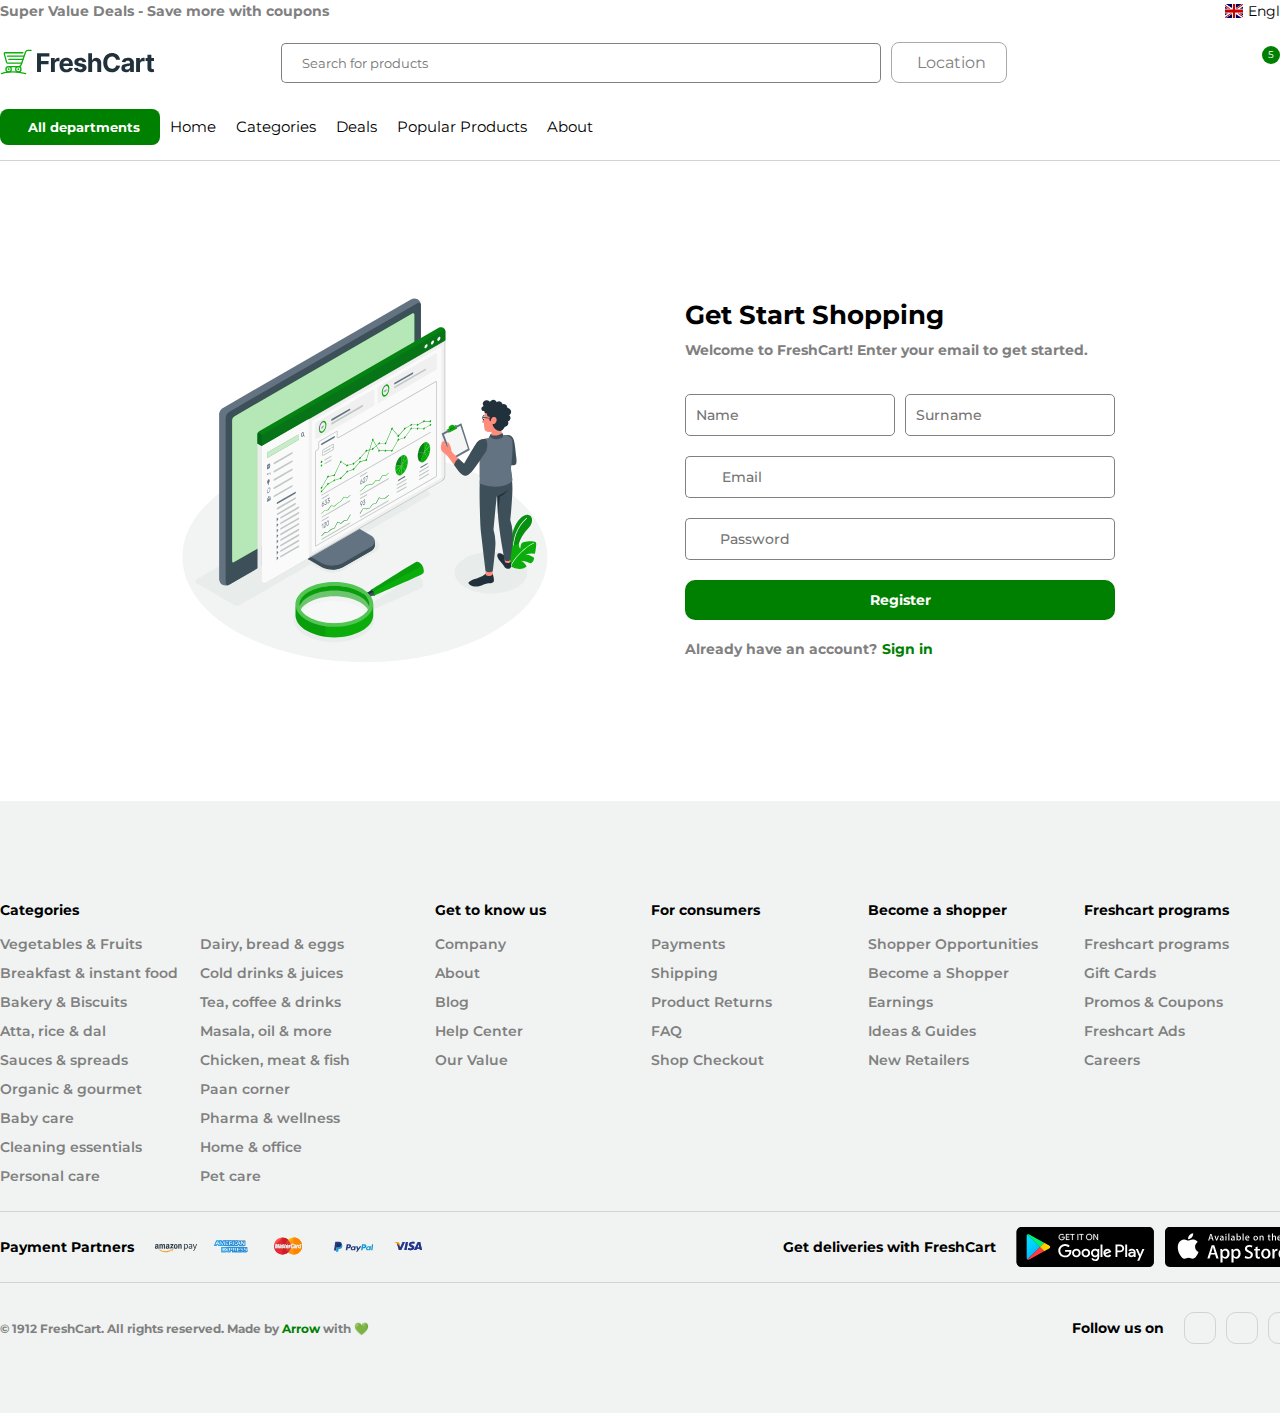
<file: register.html>
<!DOCTYPE html>
<html>
<head>
    <meta charset="UTF-8">
    <title>Freshcart</title>
    <!-- Neccesary libraries -->
    <link rel="stylesheet" href="https://cdn.jsdelivr.net/npm/swiper@10/swiper-bundle.min.css"/>
    <link rel="stylesheet" href="https://cdnjs.cloudflare.com/ajax/libs/font-awesome/6.4.2/css/all.min.css" integrity="sha512-z3gLpd7yknf1YoNbCzqRKc4qyor8gaKU1qmn+CShxbuBusANI9QpRohGBreCFkKxLhei6S9CQXFEbbKuqLg0DA==" crossorigin="anonymous" referrerpolicy="no-referrer" />
    <link rel="stylesheet" href="assets/css/style.css">
    <meta name="viewport" content="width=device-width,initial-scale=1.0">
</head>
<body>
    <!-- Main Container Start -->
    <div class="main-container">
        <!-- Header Start -->
        <header>	
            <!-- TopMenu Start -->
            <div class="top-menu-container">
                <div class="motto">
                    <p>Super Value Deals - Save more with coupons</p>
                </div> 
                <div class="language-dropdown" onclick="langDropdown()">
                    <div class="lang-dropdown">
                        <button class="lang-drop-btn">
                            <img style="margin-right: 5px;" src="assets/image/logo/british-flag.jpg" width="18" height="14" alt="flag">
                            English
                            <i class="fa fa-chevron-down down-icon"></i>
                        </button>
                        <div class="lang-dropdown-content">
                            <a href="javascript:void(0)">
                                <img style="margin-right: 5px;" src="assets/image/logo/french-flag.png" width="18" height="15" alt="flag">
                                French
                            </a>
                            <a href="javascript:void(0)">
                                <img style="margin-right: 5px;" src="assets/image/logo/german-flag.png" width="18" height="15" alt="flag">
                                Germany
                            </a>
                        </div>
                    </div>
                </div>
            </div>
            <!-- TopMenu End -->
            <!-- Header Center Menu Start -->
            <div class="header-bar">
                <div class="header-bar-menu">
                    <a href="/">
                        <div class="header-bar-logo">
                            <img src="assets/image/logo/download.svg" width="161" height="31" alt="logo">
                        </div>
                    </a>
                    <div class="header-center">
                        <div class="header-bar-search">
                            <input type="text" class="search-input" placeholder="Search for products">
                            <button type="submit" class="search-btn">
                                <i class="fa fa-search"></i>
                            </button>
                        </div>
                        <div class="location-btn">
                            <i class="fa fa-map-marker-alt"></i>
                            Location
                        </div>
                    </div>
                    <div class="header-right">
                        <div class="favorites-icon">
                            <a href="favorites.html"><i class="fa-regular fa-heart"></i></a>
                            <span class="badge" >5</span>
                        </div>
                        <div class="account-icon language-dropdown" onclick="accountDropdown()">
                            <div class="account-dropdown">
                                <button class="account-drop-btn">
                                    <i class="fa-regular fa-user"></i>
                                </button>
                                <div class="account-dropdown-content">
                                    <a href="login.html"><div class="account-btn">Login</div></a>
                                    <a href="register.html"><div class="account-btn">Register</div></a>
                                </div>
                            </div>
                        </div>
                        <div class="cart-icon">
                            <a href="cart.html"><i class="fa-solid fa-basket-shopping"></i></a>
                            <span class="badge" >1</span>
                        </div>
                        <div onclick="openNav()" class="menu-icon">
                            <i class="fa-solid fa-bars"></i>
                        </div>
                    </div>    
                </div>
            </div>
            <!-- Header Center Menu End -->

            <!-- Navbar Start -->
            <nav>
                <div class="topnav" id="myTopnav">
                    <div class="dropdown">
                        <button class="all-departments-btn">
                            <i style="margin-right: 8px;" class="fa-brands fa-microsoft"></i>
                            All departments
                        </button>
                        <div class="dropdown-content">
                            <a href="javascript:void(0)">Dairy, Bread &amp; Eggs</a>
                            <a href="javascript:void(0)">Snacks &amp; Munchies</a>
                            <a href="javascript:void(0)">Fruits &amp; Vegetables</a>
                            <a href="javascript:void(0)">Cold Drinks &amp; Juices</a>
                            <a href="javascript:void(0)">Breakfast &amp; Instant Food</a>
                            <a href="javascript:void(0)">Bakery &amp; Biscuits</a>
                            <a href="javascript:void(0)">Chicken, Meat &amp; Fish</a>
                        </div>
                    </div>
                    <a class="nav-item" href="/">
                        Home
                    </a>
                    <div class="mega-dropdown">
                        <a href="/products.html" class="nav-item">
                            Categories
                            <i class="fa fa-chevron-down down-icon"></i>
                        </a>
                        <div class="mega-dropdown-content">
                            <ul>
                                <li>
                                    <h4>Dairy, Bread &amp; Eggs</h4>
                                </li>
                                <li><a href="javascript:void(0)">
                                    Butter 
                                </a></li>
                                <li><a href="javascript:void(0)">
                                    Milk Drinks 
                                </a></li>
                                <li><a href="javascript:void(0)">
                                    Store Curd &amp; Yogurt 
                                </a></li>
                                <li><a href="javascript:void(0)">
                                    Eggs 
                                </a></li>
                                <li><a href="javascript:void(0)">
                                    Buns &amp; Bakery 
                                </a></li>
                                <li><a href="javascript:void(0)">
                                    Cheese 
                                </a></li>
                                <li><a href="javascript:void(0)">
                                    Condensed Milk 
                                </a></li>
                                <li><a href="javascript:void(0)">
                                    Dairy Products 
                                </a></li>
                            </ul>
                            <ul>
                                <li>
                                    <h4>Breakfast &amp; Instant Food</h4>
                                </li>
                                <li><a href="javascript:void(0)">
                                    Breakfast Cereal 
                                </a></li>
                                <li><a href="javascript:void(0)">
                                    Noodles, Pasta &amp; Soup 
                                </a></li>
                                <li><a href="javascript:void(0)">
                                    Frozen Veg Sn 

                                </a></li>
                                <li><a href="javascript:void(0)"> 
                                    Frozen Non-Veg Snacks 

                                </a></li>
                                <li><a href="javascript:void(0)"> 
                                    Vermicelli 

                                </a></li>
                                <li><a href="javascript:void(0)"> 
                                    Instant Mixes 

                                </a></li>
                                <li><a href="javascript:void(0)"> 
                                    Batter 
                                </a></li>
                                <li><a href="javascript:void(0)"> 
                                    Fruit and Juices 
                                </a></li>

                            </ul>
                            <ul>
                                <li>
                                    <h4>Cold Drinks &amp; Juices</h4>
                                </li>
                                <li><a href="javascript:void(0)">
                                    Soft Drinks 
                                </a></li>
                                <li><a href="javascript:void(0)">
                                    Fruit Juices 
                                </a></li>
                                <li><a href="javascript:void(0)">
                                    Coldpress 
                                </a></li>
                                <li><a href="javascript:void(0)">
                                    Water &amp; Ice Cubes 
                                </a></li>
                                <li><a href="javascript:void(0)">
                                    Soda &amp; Mixers 
                                </a></li>
                                <li><a href="javascript:void(0)">
                                    Health Drinks 
                                </a></li>
                                <li><a href="javascript:void(0)">
                                    Herbal Drinks 
                                </a></li>
                                <li><a href="javascript:void(0)">
                                    Milk Drinks 
                                </a></li>
                            </ul>
                            <ul>
                                <img height="320" src="assets/image/banner/menu-banner.jpg" alt="">
                            </ul>
                        </div>
                    </div>
                    <a class="nav-item" href="#deals">
                        Deals
                    </a>
                    <a class="nav-item" href="#popular_products">
                        Popular Products
                    </a>
                    <a href="about.html" class="nav-item" href="#about">
                        About
                    </a>
                </div>
            </nav>
            <!-- Navbar End -->
        </header>
        <!-- Header End -->

        <!-- Register container Start -->
        <div class="register-container">
            <div class="register-banner-wrapper">
                <div class="register-banner">
                    <img src="assets/image/banner/signup.svg" alt="">
                </div>                    
            </div>
            <div class="register-wrapper">
                <div class="register-header">
                    <h3 class="register-title">Get Start Shopping</h3>
                    <p class="register-subtitle">Welcome to FreshCart! Enter your email to get started.</p>
                </div>
                <div class="register-form">
                    <div class="register-name-surname-form-group">
                        <input class="register-name-input" type="text" id="register_name" placeholder="Name">
                        <input class="register-surname-input" type="text" id="register_surname" placeholder="Surname">
                    </div>
                    <div class="register-mail-form-group">
                        <div class="register-mail-icon">
                            <i class="fa-solid fa-envelope"></i>
                        </div>
                        <input class="register-mail-input" type="email" id="register_email" placeholder="Email">
                    </div>
                    <div class="register-pass-form-group">
                        <div class="register-pass-icon">
                            <i class="fa-solid fa-key"></i>
                        </div>
                        <input class="register-pass-input" type="password" id="register_password" placeholder="Password">
                        <div class="register-hide-pass">
                            <i onclick="showRegisterPass()" class="fa-solid fa-eye"></i>
                        </div>
                    </div>
                    <div class="register-btn-wrapper">
                        <button class="register-btn">Register</button>
                    </div>
                    <div class="register-form-footer">
                        <p>Already have an account?</p>
                        <a href="javascript:void(0)">Sign in</a>
                    </div>
                </div>
            </div>
        </div>
        <!-- register Container End -->
    </div>
    <!-- Main Container End -->

    <!-- Footer Start -->
    <footer>
        <div class="footer-top-wrapper">
            <div class="footer-category-list-container">
                <div class="footer-category-head">
                    <h3 class="footer-list-title">Categories</h3>
                </div>
                <div class="footer-category-lists">
                    <ul class="footer-category-list">
                        <li class="footer-list-item"><a href="javascript:void(0)">Vegetables & Fruits</a></li>
                        <li class="footer-list-item"><a href="javascript:void(0)">Breakfast & instant food</a></li>
                        <li class="footer-list-item"><a href="javascript:void(0)">Bakery & Biscuits</a></li>
                        <li class="footer-list-item"><a href="javascript:void(0)">Atta, rice & dal</a></li>
                        <li class="footer-list-item"><a href="javascript:void(0)">Sauces & spreads</a></li>
                        <li class="footer-list-item"><a href="javascript:void(0)">Organic & gourmet</a></li>
                        <li class="footer-list-item"><a href="javascript:void(0)">Baby care</a></li>
                        <li class="footer-list-item"><a href="javascript:void(0)">Cleaning essentials</a></li>
                        <li class="footer-list-item"><a href="javascript:void(0)">Personal care</a></li>
                    </ul>
                    <ul class="footer-category-list">
                        <li class="footer-list-item"><a href="javascript:void(0)">Dairy, bread & eggs</a></li>
                        <li class="footer-list-item"><a href="javascript:void(0)">Cold drinks & juices</a></li>
                        <li class="footer-list-item"><a href="javascript:void(0)">Tea, coffee & drinks</a></li>
                        <li class="footer-list-item"><a href="javascript:void(0)">Masala, oil & more</a></li>
                        <li class="footer-list-item"><a href="javascript:void(0)">Chicken, meat & fish</a></li>
                        <li class="footer-list-item"><a href="javascript:void(0)">Paan corner</a></li>
                        <li class="footer-list-item"><a href="javascript:void(0)">Pharma & wellness</a></li>
                        <li class="footer-list-item"><a href="javascript:void(0)">Home & office</a></li>
                        <li class="footer-list-item"><a href="javascript:void(0)">Pet care</a></li>
                    </ul>
                </div>
            </div>
            <div class="footer-list-container">
                <h3 class="footer-list-title">Get to know us</h3>
                <ul class="footer-list">
                    <li class="footer-list-item"><a href="javascript:void(0)">Company</a></li>
                    <li class="footer-list-item"><a href="javascript:void(0)">About</a></li>
                    <li class="footer-list-item"><a href="javascript:void(0)">Blog</a></li>
                    <li class="footer-list-item"><a href="javascript:void(0)">Help Center</a></li>
                    <li class="footer-list-item"><a href="javascript:void(0)">Our Value</a></li>
                </ul>
            </div>
            <div class="footer-list-container">
                <h3 class="footer-list-title">For consumers</h3>
                <ul class="footer-list">
                    <li class="footer-list-item"><a href="javascript:void(0)">Payments</a></li>
                    <li class="footer-list-item"><a href="javascript:void(0)">Shipping</a></li>
                    <li class="footer-list-item"><a href="javascript:void(0)">Product Returns</a></li>
                    <li class="footer-list-item"><a href="javascript:void(0)">FAQ</a></li>
                    <li class="footer-list-item"><a href="javascript:void(0)">Shop Checkout</a></li>
                </ul>
            </div>
            <div class="footer-list-container">
                <h3 class="footer-list-title">Become a shopper</h3>
                <ul class="footer-list">
                    <li class="footer-list-item"><a href="javascript:void(0)">Shopper Opportunities</a></li>
                    <li class="footer-list-item"><a href="javascript:void(0)">Become a Shopper</a></li>
                    <li class="footer-list-item"><a href="javascript:void(0)">Earnings</a></li>
                    <li class="footer-list-item"><a href="javascript:void(0)">Ideas & Guides</a></li>
                    <li class="footer-list-item"><a href="javascript:void(0)">New Retailers</a></li>
                </ul>
            </div>
            <div class="footer-list-container">
                <h3 class="footer-list-title">Freshcart programs</h3>
                <ul class="footer-list">
                    <li class="footer-list-item"><a href="javascript:void(0)">Freshcart programs</a></li>
                    <li class="footer-list-item"><a href="javascript:void(0)">Gift Cards</a></li>
                    <li class="footer-list-item"><a href="javascript:void(0)">Promos & Coupons</a></li>
                    <li class="footer-list-item"><a href="javascript:void(0)">Freshcart Ads</a></li>
                    <li class="footer-list-item"><a href="javascript:void(0)">Careers</a></li>
                </ul>
            </div>
            
        </div>

        <div class="footer-center-wrapper">
            <div class="footer-center-left">
                <h3 class="footer-payment-title">Payment Partners</h3>
                <div class="payment-partners">
                    <div class="payment-partner">
                        <img src="assets/image/payment/amazonpay.svg" alt="">
                    </div>
                    <div class="payment-partner">
                        <img src="assets/image/payment/american-express.svg" alt="">
                    </div>
                    <div class="payment-partner">
                        <img src="assets/image/payment/mastercard.svg" alt="">
                    </div>
                    <div class="payment-partner">
                        <img src="assets/image/payment/paypal.svg" alt="">
                    </div>
                    <div class="payment-partner">
                        <img src="assets/image/payment/visa.svg" alt="">
                    </div>
                </div>
            </div>
            <div class="footer-center-right">
                <h3 class="footer-app-title">Get deliveries with FreshCart</h3>
                <div class="footer-download-options">
                    <div class="footer-download-option">
                        <a href="javascript:void(0)">
                            <img src="assets/image/logo/googleplay-btn.svg" alt="">
                        </a>
                    </div>
                    <div class="footer-download-option">
                        <a href="javascript:void(0)">
                            <img src="assets/image/logo/appstore-btn.svg" alt="">
                        </a>
                    </div>
                </div>
            </div>
        </div>
        <div class="footer-bottom-wrapper">
            <div class="footer-bottom-left">
                <p class="footer-bottom-text">© 1912 FreshCart. All rights reserved. Made by <span><a href="https://github.com/ahmeta1912">Arrow</a></span> with 💚</p>
            </div>
            <div class="footer-bottom-right">
                <h3 class="social-title">Follow us on</h3>
                <div class="footer-socials">
                    <div class="footer-social">
                        <a href="javascript:void(0)"><i class="fa-brands fa-facebook"></i></a>
                    </div>
                    <div class="footer-social">
                        <a href="javascript:void(0)"><i class="fa-brands fa-x-twitter"></i></a>
                    </div>
                    <div class="footer-social">
                        <a href="javascript:void(0)"><i class="fa-brands fa-instagram"></i></a>
                    </div>
                </div>
            </div>
        </div>
    </footer>
    <!-- Footer End-->

    <script src="https://cdn.jsdelivr.net/npm/swiper@10/swiper-bundle.min.js"></script>
    <script src="./assets/js/main.js"></script>
</body>
</html>
</file>
<file: assets/css/style.css>
@import url('https://fonts.googleapis.com/css2?family=Montserrat:wght@100;400&display=swap');
@import url('/assets/css/responsive_layout.css');

*{
  font-family: "Montserrat", sans-serif;
  margin: 0;
  padding: 0;
  list-style: none;
  text-decoration: none;
  
}

input[type=checkbox], input[type=radio] {
  accent-color: #0aad0a;
}

.main-container {
  width: 1300px;
  margin: auto;
}

/* Top Menu */
.top-menu-container{
  display: flex;
  justify-content: space-between;
  align-items: center;
  max-width: 100%;  
  height: 12px;
  position: relative;
  padding: 5px 0;
}

.motto {
  display: flex;
  justify-content: center;
  align-items: center;
  position: relative; 
}

.motto p {
  font-size: 14px;
  color: grey;
  font-weight: bold;
}

/* Language Dropdown */
.language-dropdown {
  display: flex;
  justify-content: center;
  align-items: center;
  position: relative; 
}

.lang-drop-btn {
  background: transparent;
  color: black;
  font-size: 14px;
  border: none;
  cursor: pointer;
  display: flex;
  justify-content: center;
  align-items: center;
}
  
.lang-down-icon {
  margin-left: 10px;
  font-size: 12px;
  color: grey;
  }

.lang-dropdown {
  position: relative;
  display: inline-block;
  right: 0;
}
  
.lang-dropdown-content {
  display: none;
  position: absolute;
  background-color: #f9f9f9;
  min-width: 120px;
  border: 0.2px black solid;
  box-shadow: 0px 8px 16px 0px rgba(0,0,0,0.2);
  z-index: 1;
  padding: 8px;
  right: 0;
}
  
.lang-dropdown-content a {
  color: black;
  padding: 10px 14px;
  font-size: 14px;
  text-decoration: none;
  display: inline-block;
}
  
.lang-dropdown-content a:hover {
  background-color: #cfcccc
}
  
/* Header Bar */
.header-bar {
  display: flex;
  justify-content: space-between  ;
  align-items: center;
  width: 1300px;
}

.header-bar-logo {
  display: flex;
  justify-content: center;
  align-items: center;
  position: relative;
}

.header-bar-menu {
  display: flex;
  align-items: center;
  column-gap: 120px;
  padding: 20px 0;
}

.header-center {
  display: flex;
  column-gap: 10px;
  position: relative;
  justify-items: center;
  align-items: center;
}

.header-bar-search {
  width: 600px;
  position: relative;
  display: flex;
  height: 40px;
}
  
.search-input {
  display: flex;
  justify-content: center;
  align-items: center;
  padding-left: 20px;
  width: 600px;
  border: 1px solid grey;
  border-right: none;
  border-radius: 5px 0 0 5px;
  outline: none;
  color: #9DBFAF;
}
  
.search-input:focus{
  color: black;
  transition: 0.5s;
  border: 1px green solid;
  border-right: none;
}

.search-input:focus.search-btn{
  transition: 0.5s;
  border: 1px green solid;
  border-left: none;
  color: green;
}
  
.search-btn {
  display: flex;
  justify-content: center;
  align-items: center;
  width: 40px;
  border: 1px solid grey;
  background: transparent;
  text-align: center;
  color: grey;
  border-radius: 0 5px 5px 0;
  border-left: none;
  cursor: pointer;
  font-size: 20px;
}

.location-btn {
  display: flex;
  justify-content: center;
  align-items: center;
  transition: 0.5s;
  color: grey;
  background-color: transparent;
  padding: 10px 20px;
  border-radius: 8px;
  border: 1px solid darkgray;
  cursor: pointer;
}

.location-btn i {
  margin-right: 5px;
}

.location-btn:hover {
  background-color: darkgrey;
}

.header-right {
  display: flex;
  column-gap: 10px;
  position: relative;
  justify-items: center;
  align-items: center;
  width: 160px;
  justify-content: flex-end;
}

.favorites-icon {
  font-size: 20px;
  color: grey;
  cursor: pointer;
  position: relative;
}

.account-icon {
  font-size: 20px;
  color: grey;
  cursor: pointer;
  position: relative;
  margin-left: 5px;
}

.account-dropdown {
  display: flex;
  justify-content: center;
  align-items: center;
  position: relative; 
}

.account-drop-btn {
  background: transparent;
  color: black;
  font-size: 14px;
  border: none;
  cursor: pointer;
  display: flex;
  justify-content: center;
  align-items: center;
}
  
.account-down-icon {
  margin-left: 10px;
  font-size: 12px;
  color: grey;
  }

.account-dropdown {
  position: relative;
  display: inline-block;
}
  
.account-dropdown-content {
  display: none;
  position: absolute;
  justify-content: center;
  align-items: center;
  flex-direction: column;
  margin-top: 10px;
  background-color: #f9f9f9;
  min-width: 120px;
  border: 1px #d3d3d3 solid;
  border-radius: 10px;
  box-shadow: 0px 8px 16px 0px rgba(0,0,0,0.2);
  z-index: 1;
  padding: 5px 0 10px 0;
  right: 0;
}

.account-btn {
  display: flex;
  justify-content: center;
  align-items: center;
  width: 100px;
  padding: 5px 0;
  border-radius: 5px;
  cursor: pointer;
  transition: 0.5s;
  background: green;
  color: white;
  font-size: 16px;
}

.account-btn:last-of-type {
  margin-top: 10px;
}

.account-btn:hover {
  transition: 0.5s;
  background: darkgreen;
}
  
.header-right i {
  font-size: 20px;
  color: grey;
  cursor: pointer;
  position: relative;
  margin-left: 5px;
}

.cart-icon {
  font-size: 20px;
  color: grey;
  cursor: pointer;
  position: relative;
  margin-left: 5px;
}

.menu-icon {
  display: none;
  font-size: 20px;
  color: grey;
  cursor: pointer;
  position: relative;
  margin-left: 5px;
}

.badge{
  position: absolute;
  display: flex;
  align-items: center;
  justify-content: center;
  font-size: 10px;
  color: white;
  background-color: green;
  padding: 5px 5px;
  width: 8px;
  height: 8px;
  border-radius: 100%;
  top: -5px;
  left: 20px;
}

/* Navbar */
/* Add a black background color to the top navigation */
nav {
  border-bottom: 1px solid #d3d3d3;
}

.topnav {
  width: 1300px;
  margin: 0 auto;
  display: flex;
  align-items: center;
  padding-bottom: 10px;

}
  
.nav-item {
  float: left;
  display: block;
  color: black;
  text-align: center;
  padding: 14px 10px;
  text-decoration: none;
  font-size: 15px;
  cursor: pointer;
}

.nav-item:hover {
  color: green;
}

.dropdown {
  float: left;
  overflow: hidden;
  z-index: 3;
}
  
.dropdown .dropbtn {
  color: black;
  font-size: 14px;
  border: none;
  outline: none;
  padding: 14px 16px;
  background-color: inherit;
  margin: 0;
}
  
.dropdown-content {
  display: none;
  position: absolute;
  background-color: #f9f9f9;
  min-width: 200px;
  width: 200px;
  box-shadow: 0px 8px 16px 0px rgba(0,0,0,0.2);
  z-index: 5;
  border-radius: 15px;
}

.dropdown-content a {
  float: none;
  color: black;
  padding: 5px 16px;
  font-size: 14px;
  text-decoration: none;
  display: block;
  text-align: left;
}
  
.dropdown:hover .dropbtn {
  color: black;
}
  
.dropdown-content a:hover {
  background-color: #ddd;
  color: green;
}
  
.dropdown:hover .dropdown-content {
  display: block;
}
  
.all-departments-btn {
  background-color: green;
  padding: 10px 20px;
  border-radius: 8px;
  border: none;
  color: white;
  font-weight: 700;
  cursor: pointer;
}


/* Mega Dropdown */
.mega-dropdown {
  float: left;
  overflow: hidden;
}
  
.mega-dropdown .dropbtn {
  color: black;
  font-weight: 700;
  font-size: 14px;
  border: none;
  outline: none;
  padding: 14px 16px;
  background-color: inherit;
  margin: 0 auto;
}
  
.mega-dropdown-content {
  width: 1130px;
  z-index: 6;
  display: none;
  position: absolute;
  margin-top: 40px;
  padding: 5px 15px;
  column-gap: 50px;
  background: white;
  border-radius: 10px;
  box-shadow: 0px 8px 16px 0px rgba(0,0,0,0.2);
}

.mega-dropdown-content ul {
  display: block;
  margin-top: 60px;
  width: 220px;
  text-align: center;
  padding: 5px 5px;
  color: green;
}

.mega-dropdown-content ul img {
  width: 100%;
  height: 320px;
  object-fit: cover;
}

.mega-dropdown-content ul li {
  padding: 5px 5px;
  text-align: left;
}

.mega-dropdown-content ul li a{
  padding: 5px 10px;
  width: 220px;
  height: 10px;
  border-radius: 10px;
  color: black;
}
.mega-dropdown-content ul li:nth-child(1) {
  font-size: 16px;
  font-weight: bold;
}

.mega-dropdown-content ul li:nth-child(2) {
  margin-top: 10px;
}

.mega-dropdown-content a:hover {
  background-color: #ddd;
}
  
.mega-dropdown:hover .mega-dropdown-content {
  display: flex;
}


/* Main Slider */
.swiper {
  display: flex;
  width: 1300px;
  margin-top: 20px;
  border-radius: 10px;
  z-index: 2;
}

.main-slide {
  display: flex;
  width: 1300px;
  height: 500px;
  border-radius: 10px;
  position: relative;
  z-index: 2;
}

.slide-content {
  position: absolute;
  margin-top: 100px;
  margin-left: 60px;
  float: left;
  z-index: 2;
}

.discount-badge {
  background: orange;
  width: 220px;
  color: black;
  font-size: 14px;
  text-align: center;
  border-radius: 10px;
  padding: 3px;
}

.slide-head {
  font-size: 40px;
  color: black;
  margin-top: 10px;
}

.slide-text {
  width: 420px;
  color: grey;
  font-size: 20px;
  margin-top: 20px;
}

.slide-btn {
  width: 120px;
  height: 40px;
  background: black;
  color: white;
  display: flex;
  justify-content: center;
  align-items: center;
  border-radius: 10px;
  font-size: 14px;
  margin-top: 20px;
  transition: 0.5s;
  cursor: pointer;
}

.slide-btn i {
  margin-left: 5px;
  font-size: 10px;
}

.slide-btn:hover {
  transition: 0.5s;
  background: grey;
}

.slide-image img{
  position: static;
  display: block;
  width: 100%;
  height: 100%;
  object-fit: cover;
  border-radius: 10px;
}

/* Featured Contaiener */
.featured-container {
  max-width: 1300px;
  margin: 40px auto;
}

.featured-container h2 {
  color: black;
  float: left;
  margin-bottom: 40px;
}

.featured-slide {
  display: flex;
  width: 200px;
  height: 200px;
  border-radius: 10px;
  position: relative;
  z-index: 2;
  border: 1px lightgrey solid;
  transition: 0.2s;
}

.featured-slide-content {
  display: flex;
  width: 200px;
  height: 215px;
  flex-direction: column;
  justify-content: center;
  align-items: center;
}

.featured-slide:hover {
  border: 1px green solid;
  box-shadow: 0px 0px 100px 5px rgba(38, 240, 92,0.1);
  color: green;
  transition: 0.2s;
}

.featured-slide:hover .featured-slide-content h3 {
  color: green;
  transition: 0.2s;
}

.featured-slide-content img {
  width: 100;
  height: 100px;
  object-fit: cover;
}

.featured-slide-content h3 {
  font-size: 15px;
  color: black;
  margin-top: 15px;
  margin-bottom: 30px;
  transition: 0.2s;
}

/* Deals Style */
.deals-container {
  max-width: 1300px;
  height: 200px;
  margin: 0 auto;
  display: flex;
  column-gap: 30px;
}

.deal {
  display: flex;
  width: 635px;
  height: 200px;
  position: relative;
  border-radius: 10px;
}

.deal-img {
  width: 635px;
  height: 200px;
  position: absolute;
  object-fit: cover;
  border-radius: 10px;
}

.deal-content {
  position: absolute;
  display: flex;
  flex-direction: column;
  justify-content: center;
  row-gap: 20px;
  margin: 50px 50px;
}


.deal-title {
  font-size: 20px;
}

.deal-amount {
  font-size: 14px;
  color: grey;
}

.deal-btn {
  width: 100px;
  height: 30px;
  padding: 3px;
  background: black;
  color: white;
  display: flex;
  justify-content: center;
  align-items: center;
  border-radius: 10px;
  font-size: 14px; 
  transition: 0.5s;
  cursor: pointer;
}

.deal-btn:hover {
  transition: 0.5s;
  background: grey;
}


/* Popular Products */
.pop-prod-container {
  max-width: 1300px;
  margin: 50px auto
}

.pop-prod {
  display: grid;
  grid-template-columns: 20% 20% 20% 20% 20%;
  flex-wrap: wrap;
  width: 1300px;
  margin-top: 40px;
}

.pop-prod-card {
  display: flex;
  flex-direction: column;
  justify-content: center;
  width: 210px;
  height: 300px;
  border: #d3d3d3 1px solid;
  border-radius: 10px;
  margin: 8px 8px 8px 0;
  padding: 20px;
  transition: 0.5s;
}

.pop-prod-img {
  width:  200px;
  height: 200px;
  object-fit: cover;
  margin: 0 auto;
  position: relative;
  display: flex;
  justify-content: center;
  align-items: center;
}

.pop-prod-img img {
  width: 200px;
  height: 200px;
  object-fit: cover;
}

.pop-prod-btn-group {
  position: absolute;
  display: none;
  justify-content: center;
  align-items: center;
  column-gap: 5px;
  width: 100px;
  height: 30px;
  margin-top: 80%;
  transition: 0.5s;
}

.pop-prod-btn-menu {
  display: flex;
  justify-content: center;
  align-items: center;
  width: 25px;
  height: 25px;
  padding: 3px;
  font-size: 12px;
  border-radius: 5px;
  background: white;
  color: black;
  box-shadow: 0px 8px 16px 0px rgba(0,0,0,0.2);
  transition: 0.5s;
  cursor: pointer;
}

.pop-prod-btn-menu:hover {
  transition: 0.5s;
  background: green;
  color: white;
}

.pop-prod-card:hover {
  border: 1px green solid;
}

.pop-prod-card:hover .pop-prod-btn-group {
  display: flex;
  transition: 0.5s;
}

.pop-prod-category {
  font-size: 12px;
  color: grey;
}

.pop-prod-title {
  font-size: 14px;

  margin-top: 10px;
}

.pop-prod-rating {
  display: flex;
  align-items: center;
}

.pop-prod-rating i {
  font-size: 12px;
  color: orange;
}

.pop-prod-comments {
  font-size: 14px;
  color: grey;
  margin-left: 5px;
}

.pop-prod-footer {
  display: flex;
  justify-content: space-between;
  align-items: center;
  margin-top: 10px;
}

.pop-prod-price {
  font-size: 16px;
  font-weight: 700;
}

.pop-prod-discount-price {
  font-size: 16px;
  color: grey;
  text-decoration: line-through;
}

.pop-prod-btn {
  width: 50px;
  height: 20px;
  padding: 3px;
  background: green;
  color: white;
  display: flex;
  justify-content: center;
  align-items: center;
  column-gap: 5px;
  border-radius: 10px;
  font-size: 12px;
  font-weight: 700; 
  transition: 0.5s;
  cursor: pointer;
}

.pop-prod-btn:hover {
  transition: 0.5s;
  background: darkgreen;
}

.pop-prod-btn i {
  font-size: 10px;
}

/* Daily Best Sells */
.dbs-container {
  width: 1300px;
  margin: 40px auto;
}

.dbs {
  display: flex;
  grid-template-columns: 25% 25% 25% 25%;
  margin-top: 40px;
  column-gap: 12px;
}

.dbs-banner-card {
  display: flex;
  flex-direction: column;
  position: relative;
  height: 460px;
  width: 300px;
}

.dbs-banner-img {
  width: 100%;
  height: 100%;
  border: #d3d3d3 1px solid;
  border-radius: 10px;
  transition: 0.5s;
}

.dbs-banner-title {
  width: 305px;
  font-size: 26px;
  color: white;
  position: absolute;
  margin-top: 50px;
  margin-left: 15px;
}

.dbs-banner-text {
  width: 305px;
  font-size: 16px;
  color: white;
  position: absolute;
  margin-top: 140px;
  margin-left: 15px;
}

.dbs-banner-btn {
  width: 120px;
  height: 40px;
  background: green;
  color: white;
  display: flex;
  justify-content: center;
  align-items: center;
  border-radius: 10px;
  font-size: 14px;
  font-weight: 700;
  margin-top: 20px;
  transition: 0.5s;
  cursor: pointer;
  position: absolute;
  margin-top: 200px;
  margin-left: 35px;
}

.dbs-banner-btn i {
  margin-left: 5px;
  font-size: 10px;
}

.dbs-banner-btn:hover {
  transition: 0.5s;
  background: darkgreen;
}

.dbs-card {
  display: flex;
  flex-direction: column;
  justify-content: center;
  border: #d3d3d3 1px solid;
  border-radius: 10px;
  padding: 10px 20px;
  transition: 0.5s;
  max-height: 445px;
  width: 280px;
}

.dbs-img {
  width: 300px;
  height: 250px;
  object-fit: cover;
  margin: 0 auto;
  position: relative;
  display: flex;
  justify-content: center;
  align-items: center;
}

.dbs-img img {
  width: 100%;
  height: auto;
  object-fit: cover;
}

.dbs-btn-group {
  position: absolute;
  display: none;
  justify-content: center;
  align-items: center;
  column-gap: 5px;
  width: 100px;
  height: 30px;
  margin-top: 80%;
  transition: 0.5s;
}

.dbs-btn-menu {
  display: flex;
  justify-content: center;
  align-items: center;
  width: 25px;
  height: 25px;
  padding: 3px;
  font-size: 12px;
  border-radius: 5px;
  background: white;
  box-shadow: 0px 8px 16px 0px rgba(0,0,0,0.2);
  transition: 0.5s;
  cursor: pointer;
}

.dbs-btn-menu:hover {
  transition: 0.5s;
  background: green;
  color: white;
}

.dbs-card:hover {
  border: 1px green solid;
}

.dbs-card:hover .dbs-btn-group {
  display: flex;
  transition: 0.5s;
}

.dbs-category {
  font-size: 12px;
  color: grey;
}

.dbs-title {
  font-size: 14px;
  font-weight: 700;
  margin-top: 10px;
}

.dbs-center {
  display: flex;
  justify-content: space-between;
  align-items: center;
  margin-top: 10px;
  column-gap: 10px;
}

.dbs-rating {
  display: flex;
  align-items: center;
}

.dbs-rating i {
  font-size: 12px;
  color: orange;
}

.dbs-comments {
  font-size: 14px;
  color: grey;
  margin-left: 5px;
}

.dbs-footer {
  display: block;
  margin-top: 10px;
}

.dbs-price {
  font-size: 16px;
  font-weight: 700;
}

.dbs-discount-price {
  font-size: 16px;
  color: grey;
  text-decoration: line-through;
}

.dbs-btn {
  width: 100%;
  height: 30px;
  padding: 3px;
  background: green;
  color: white;
  display: flex;
  justify-content: center;
  align-items: center;
  column-gap: 5px;
  border-radius: 10px;
  font-size: 14px;
  font-weight: 700; 
  transition: 0.5s;
  cursor: pointer;
}

.dbs-btn:hover {
  transition: 0.5s;
  background: darkgreen;
}

.dbs-btn i {
  font-size: 10px;
}

.dbs-timer {
  display: flex;
  justify-content: center;
  align-items: center;
  width: 100%;
  height: 50px;
  border-radius: 10px;
  margin-top: 20px;
}

.dbs-timer-item {
  display: flex;
  justify-content: center;
  align-items: center;
  text-align: center;
  width: 60px;
  height: 40px;
  margin: 0 10px;
  border: 1px #d3d3d3 solid;
  border-radius: 5px;
  padding: 5px;
  font-size: 14px;
}

/* Features */
.features-container {
  width: 1300px;
  margin: 40px auto;
} 

.features-head {
  font-size: 26px;
  font-weight: 700;
  color: black;
  margin-bottom: 40px;
}

.features {
  display: flex;
  justify-content: space-between;
  align-items: center;
  column-gap: 20px;
}

.feature-card {
  display: flex;
  flex-direction: column;
  align-items: center ;
  border: #d3d3d3 1px solid;
  border-radius: 10px;
  padding: 10px 20px;
  transition: 0.5s;
  height: 300px;
  width: 280px;
}

.feature-card:hover {
  border: 1px green solid;
  transition: 0.5s;
}

.feature-icon {
  width: 100px;
  height: 100px;
  margin-top: 30px;
}

.feature-title {
  font-size: 18px;
  font-weight: 700;
  margin-top: 20px;
}

.feature-text {
  font-size: 16px;
  color: grey;
  text-align: center;
  margin-top: 10px;
}

/* Mobile App */
.app-container {
  width: 1300px;
  margin: 80px auto;
  display: flex;
  justify-content: center;
  align-items: center;
  padding: 50px 0;
  border-top: 1px #d3d3d3 solid;
  border-bottom: 1px #d3d3d3 solid;
}

.app-wrapper {
  display: flex;
  column-gap: 80px;
  width: 880px;
}

.app-content {
  display: flex;
  flex-direction: column;
  justify-content: center;
  align-items: flex-start;
  column-gap: 20px;
  height: 300px;
  margin-top: 10%;
}

.app-title {
  font-size: 26px;
  font-weight: 700;
  color: black;
}

.app-text {
  font-size: 14px;
  color: grey;
  margin-top: 10px;
  font-weight: 700px;
}

.app-form {
  display: flex;
  flex-direction: column;
  column-gap: 10px;
  margin-top: 20px;
}

.app-form-radio {
  display: flex;
  column-gap: 10px;
}

.app-form-radio input {
  cursor: pointer;
}

.app-form-radio label {
  font-size: 14px;
  color: grey;
  cursor: pointer;
}

.app-form-input{
  width: 600px;
  display: flex;
  column-gap: 10px;
  margin-top: 10px;
}

.app-form-input-contact {
  width: 300px;
  height: 40px;
  border: 1px #d3d3d3 solid;
  border-radius: 10px;
  padding-left: 5px;
  font-size: 14px;
  font-weight: 700;
  transition: 0.5s;
  cursor: pointer;
}

.app-form-input-contact:focus {
  border: 1px green solid;
  transition: 0.5s;
  outline: none;
}

.app-form-btn {
  width: 170px;
  height: 40px;
  background: green;
  color: white;
  display: flex;
  justify-content: center;
  align-items: center;
  border-radius: 10px;
  font-size: 14px;
  font-weight: 700;

  transition: 0.5s;
  cursor: pointer;
}

.app-form-btn:hover {
  transition: 0.5s;
  background: darkgreen;
} 

.app-download {
  display: flex;

  flex-direction: column;
  margin-top: 20px;
}

.download-text {
  font-size: 14px;
  color: grey;
  font-weight: 700;
}

.download-options {
  display: flex;
  column-gap: 10px;
  width: 500px;
  height: 40px;
  margin-top: 10px;
}

.download-option  {
  height: 40px;
}

.download-option img {
  width: 100%;
  height: 100%;
  object-fit: cover;
  cursor: pointer;
  transition: 0.5s;
}

/*CART PAGE*/

.cart-container {
  width: 1300px;
  margin: 40px auto;
}

.cart-head {
  font-size: 26px;
  font-weight: 700;
  color: black;
  margin-bottom: 40px;
}

.cart {
  display: flex;
  justify-content: center;
  column-gap: 60px;
  width: 1300px;
}

.cart-items {
  display: flex;
  width: 1000px;
  height: 600px;
  flex-direction: column;
  align-items: center;
  column-gap: 20px;
  border: 1px #d3d3d3 solid;
  border-radius: 15px;
  padding: 0 20px 0 0;
  overflow-y: auto;
  overflow-x: hidden;
}

.cart-items::-webkit-scrollbar {
  width: 10px;
}

.cart-items::-webkit-scrollbar-track {
  background: rgb(165, 221, 165);
  border-radius: 15px;
}

.cart-items::-webkit-scrollbar-thumb {
  background: green;
  border-radius: 15px;
  transition: 0.5s;
}

.cart-items::-webkit-scrollbar-thumb:hover{
  background: darkgreen;
  transition: 0.5s;
}

.cart-item {
  display: flex;
  width: 100%;
  height: 100px;
  border-bottom: 1px #d3d3d3 solid;
  padding: 10px;
  column-gap: 20px;
}

.cart-item:last-of-type {
  border-bottom: none;
}

.cart-item-left-img {
  display: flex;
  justify-content: center;
  align-items: center;
  width: 100px;
  height: 100px;
}

.cart-item-img {
  width: 100px;
  height: 100px;
  object-fit: cover;
}

.cart-item-left {
  display: flex;
  flex-direction: column;
  justify-content: center;
  align-items: flex-start;
  width: 20px;
}

.cart-item-trash-btn {
  display: flex;
  justify-content: center;
  align-items: center;
  border: 1px #d3d3d3 solid;
  border-radius: 15px;
  padding: 10px;
  height: 30px;
  font-size: 18px;
  color: green;
  cursor: pointer;
  transition: 0.5s;
}

.cart-item-trash-btn:hover {
  transition: 0.5s;
  color: red;
  border: 1px green solid;
}

.cart-center-left {
  display: flex;
  flex-direction: column;
  justify-content: center;
  align-items: flex-start;
  width: 500px;
  margin-left: 15px;
}

.cart-item-title {
  font-size: 20px;
  font-weight: regular;
}

.cart-item-menu {
  display: flex;
  column-gap: 20px;
  margin-top: 10px;
}

.cart-item-menu-btn {
  font-size: 16px;
  color: black;
  cursor: pointer;
  transition: 0.5s;
}

.cart-item-menu-btn:hover {
  color: green;
  transition: 0.5s;
}


.cart-center-right {
  display: flex;
  flex-direction: column;
  justify-content: center;
  align-items: flex-end;
  width: 200px;
}

.cart-item-quantity-btn {
  display: flex;
  justify-content: center;
  align-items: center;
}

.cart-item-quantity-input {
  width: 50px;
  height: 30px;
  border: 1px #d3d3d3 solid;
  text-align: center;
  font-size: 16px;
  font-weight: 700;
}

.cart-item-quantity-input:focus {
  outline: none;
  border: 1px green solid;
  transition: 0.5s;
}

.cart-item-quantity-btn-minus {
  width: 30px;
  height: 30px;
  border: 1px #d3d3d3 solid;
  border-radius: 25px 0  0 25px;
  display: flex;
  justify-content: center;
  align-items: center;
  cursor: pointer;
  font-size: 14px;
  transition: 0.5s;
}

.cart-item-quantity-btn-minus:hover {
  background: #d3d3d3;
  transition: 0.5s;
  color: green;
  border: 1px green solid;
}

.cart-item-quantity-btn-plus {
  width: 30px;
  height: 30px;
  border: 1px #d3d3d3 solid;
  border-radius: 0 25px 25px 0;
  display: flex;
  justify-content: center;
  align-items: center;
  cursor: pointer;
  font-size: 14px;
  transition: 0.5s;
}

.cart-item-quantity-btn-plus:hover {
  background: #d3d3d3;
  transition: 0.5s;
  color: green;
  border: 1px green solid;
}

.cart-item-right {
  display: flex;
  flex-direction: column;
  justify-content: center;
  align-items: flex-end;
  width: 200px;
}

.cart-item-price {
  font-size: 20px;
  font-weight: 700;
}

.cart-item-discount {
  margin-top: 5px;
  font-size: 14px;
  color: grey;
  text-decoration: line-through;
}

.cart-item-saving {
  margin-top: 5px;
  font-size: 14px;
  color: green;
}

.saving-badge {
  background: rgb(165, 221, 165);
  color: green;
  padding: 4px;
  font-size: 10px;
  font-weight: 700;
}

.cart-checkout {
  display: flex;
  width: 300px;
  height: 320px;
  flex-direction: column;
  column-gap: 20px;
  border: 1px #d3d3d3 solid;
  border-radius: 15px;
  padding: 10px;
}

.subtotal {
  display: flex;
  justify-content: space-between;
  align-items: center;
  border-bottom: 1px #d3d3d3 solid;
  padding-bottom: 10px;
}

.subtotal-title {
  font-size: 16px;
  font-weight: 700;
}

.subtotal-title span {
  font-size: 14px;
  font-weight: 700;
  color: grey;
}

.subtotal-price {
  font-size: 14px;
  font-weight: 800;
  color: grey;
  text-decoration: line-through;
}

.savings {
  display: flex;
  justify-content: space-between;
  align-items: center;
  border-bottom: 1px #d3d3d3 solid;
  padding-bottom: 10px;
  margin-top: 10px;
}

.savings-title  {
  font-size: 14px;
  font-weight: 700;
  margin-top: -30px;
}

.savings-discount {
  display: flex;
  justify-content: center;
  align-items: flex-end;
  flex-direction: column;
}

.savings-badge {
  background: rgb(165, 221, 165);
  color: green;
  padding: 4px;
  font-size: 14px;
  font-weight: 700;
}

.savings-price {
  margin-top: 5px;
  font-size: 14px;
  font-weight: 800;
  color: green;
}

.shipping {
  display: flex;
  justify-content: space-between;
  align-items: center;
  border-bottom: 1px #d3d3d3 solid;
  padding-bottom: 10px;
  margin-top: 10px;
}

.shipping-title {
  font-size: 12px;
  font-weight: 700;
}

.shipping-price {
  font-size: 14px;
  font-weight: 800;
  color: green;
}

.taxes {
  display: flex;
  justify-content: space-between;
  align-items: center;
  border-bottom: 1px #d3d3d3 solid;
  padding-bottom: 10px;
  margin-top: 10px;
}

.taxes-title {
  font-size: 12px;
  font-weight: 700;
}

.taxes-price {
  font-size: 14px;
  font-weight: 600;
}

.total {
  display: flex;
  justify-content: space-between;
  align-items: center;
  border-bottom: 1px #d3d3d3 solid;
  padding-bottom: 10px;
  margin-top: 10px;
}

.total-title {
  font-size: 16px;
  font-weight: 700;
}

.total-price {
  font-size: 20px;
  font-weight: 800;
  color: green;
}

.checkout-btn {
  width: 280px;
  padding: 10px;
  background: green;
  color: white;
  display: flex;
  justify-content: center;
  align-items: center;
  border-radius: 15px;
  font-size: 14px;
  font-weight: 700;

  transition: 0.5s;
  cursor: pointer;
}

.checkout-btn:hover {
  transition: 0.5s;
  background: darkgreen;
}

.coupon-code {
  display: flex;
  justify-content: center;
  align-items: center;
  padding-bottom: 10px;
  margin-top: 10px;
  width: 300px;
}

.coupon-input {
  width: 260px;
  height: 30px;
  border: 1px #d3d3d3 solid;
  border-radius: 15px 0 0 15px;
  text-align: center;
  font-size: 16px;
  font-weight: 700;
  outline: none;
  transition: 0.5s;
}

.coupon-input:focus {
  outline: none;
  border: 1px green solid;
  transition: 0.5s;
}

.coupon-btn {
  width: 40px;
  height: 32px;
  color: green;
  background: white;
  display: flex;
  justify-content: center;
  align-items: center;
  border-radius: 0 15px 15px 0;
  border: 1px #d3d3d3 solid;
  border-left: 0;
  font-size: 18px;
  font-weight: 700;
  transition: 0.5s;
  cursor: pointer;
}

.coupon-btn:hover {
  transition: 0.5s;
  background: darkgreen;
  color: white;
}

/*Footer*/

footer {
  width: 100%;
  background: #f0f3f2;
  display: flex;
  flex-direction: column;
}

.footer-top-wrapper {
  display: flex;
  justify-content: space-between;
  align-items: center;
  margin: 100px auto 10px auto;
  width: 1300px;
}

.footer-category-list-container {
  display: flex;
  flex-direction: column;
  align-items: flex-start;
  flex: 1;
  height: 290px;
  width: 435px;
}

.footer-category-head {
  font-size: 14px;
  font-weight: 700; 
  display: flex;
  width: 435px;
}

.footer-category-lists {
  display: flex;
  justify-content: space-between;
  align-items: center;
  width: 350px;
}

.footer-category-list {
  display: flex;
  flex-direction: column;
  justify-content: center;
  align-items: flex-start;
  row-gap: 10px;
}

.footer-list-container {
  display: flex;
  flex-direction: column;
  align-items: flex-start;
  flex: 1;
  height: 290px;
}

.footer-list-container:first-of-type {
  flex: 2;
  flex-wrap: wrap;
}

.footer-list-title {
  font-size: 14px;
  font-weight: 700;
  margin-bottom: 15px;
}

.footer-list {
  display: flex;
  flex-direction: column;
  justify-content: center;
  align-items: flex-start;
  row-gap: 10px;
}

.footer-list-item a {
  font-size: 14px;
  font-weight: 600;
  color: grey;
  cursor: pointer;
  transition: 0.5s;
}

.footer-list-item a:hover {
  color: green;
  transition: 0.5s;
}

.footer-center-wrapper {
  display: flex;
  justify-content: space-between;
  align-items: center;
  margin: 10px auto;
  width: 1300px;
  height: 60px;
  padding: 5px 0;
  border-top: 1px #d3d3d3 solid;
  border-bottom: 1px #d3d3d3 solid;
}

.footer-center-left {
  display: flex;
  justify-content: center;
  align-items: center;
  flex-direction: row;
  column-gap: 20px;
}

.footer-payment-title {
  font-size: 14px;
  font-weight: 700;
}

.payment-partners {
  display: flex;
  column-gap: 10px;
}

.payment-partner {
  width: 50px;
  height: 30px;
  object-fit: cover;
}

.footer-center-right {
  display: flex;
  justify-content: center;
  align-items: center;
  flex-direction: row;
  column-gap: 20px;
}

.footer-app-title {
  font-size: 14px;
  font-weight: 700;
}

.footer-download-options {
  display: flex;
  column-gap: 10px;
}

.footer-download-option  {
  height: 40px;
}

.footer-download-option img {
  width: 100%;
  height: 100%;
  object-fit: cover;
  cursor: pointer;
  transition: 0.5s;
}

.footer-bottom-wrapper {
  display: flex;
  justify-content: space-between;
  align-items: center;
  margin: 0 auto 50px auto;
  width: 1300px;
  height: 60px;
  padding: 5px 0;
}

.footer-bottom-left {
  display: flex;
  justify-content: center;
  align-items: center;
  flex-direction: row;
  column-gap: 20px;
}

.footer-bottom-text {
  font-size: 12px;
  font-weight: 700;
  color: grey;
}

.footer-bottom-text span a {
  color: green;
  transition: 0.3s;
}

.footer-bottom-text span a:hover {
  color: grey;
  transition: 0.3s;
}

.footer-bottom-right {
  display: flex;
  justify-content: center;
  align-items: center;
  flex-direction: row;
  column-gap: 20px;
}

.social-title {
  font-size: 14px;
  font-weight: 700;
}

.footer-socials {
  display: flex;
  column-gap: 10px;
}

.footer-social {
  display: flex;
  justify-content: center;
  align-items: center;
  width: 20px;
  height: 20px;
  border-radius: 10px;
  padding: 5px;
  border: 1px #d3d3d3 solid;
  transition: 0.5s;
  cursor: pointer;
}

.footer-social a {
  font-size: 18px;
  color: grey;
  cursor: pointer;
  transition: 0.5s;
}

.footer-social:hover {
  transition: 0.5s;
  border: 1px green solid;
}
.footer-social:hover.footer-social a { 
  color: green;
  transition: 0.5s;
}

/*Login Page*/
.login-container {
  width: 1300px;
  margin: 100px auto;
  display: flex;
  justify-content: center;
  align-items: center;
  column-gap: 100px;
  flex: 50%; 
}

.login-banner-wrapper {
  display: flex;
  justify-content: center;
  align-items: center;
  width: 400px;
  height: 400px;
  border-radius: 10px;
  transition: 0.5s;
}

.login-wrapper {
  display: flex;
  flex-direction: column;
  justify-content: center;
  align-items: flex-start;
  width: 430px;
  height: 400px;
  border-radius: 10px;
  padding: 20px;
  transition: 0.5s;
}

.login-header {
  display: flex;
  flex-direction: column;
  justify-content: center;
  align-items: flex-start;
  width: 100%;
  height: 50px;
  margin-bottom: 10px;
  transition: 0.5s;
}

.login-title {
  font-size: 26px;
  font-weight: 700;
  color: black;
  margin-bottom: 10px;
}

.login-subtitle {
  font-size: 14px;
  font-weight: 700;
  color: grey;
}

.login-form {
  display: flex;
  flex-direction: column;
  justify-content: center;
  align-items: center;
  column-gap: 20px;
  row-gap: 20px;
  width: 100%;
  margin-top: 30px;
}

.login-mail-form-group {
  display: flex;
  flex-direction: row;
  justify-content: flex-start;
  align-items: center;
  width: 100%;
}

.login-mail-icon {
  display: flex;
  justify-content: center;
  align-items: center;
  width: 40px;
  height: 40px;
  border: 1px solid grey;
  background: transparent;
  text-align: center;
  color: grey;
  border-radius:5px 0 0 5px;
  border-right: none;
  font-size: 14px;
}

.login-mail-input {
  width: 100%;
  height: 40px;
  border: 1px solid grey;
  border-radius: 0 5px 5px 0;
  border-left: none;
  font-size: 14px;
  font-weight: 500;
  outline: none;
  transition: 0.5s;
}

.login-mail-input:focus {
  outline: none;
  border: 1px green solid;
  border-left: none;
  transition: 0.5s;
}

.login-mail-input:focus .login-mail-icon {
  border: 1px green solid;
  border-right: none;
  transition: 0.5s;
  color: green;
}

.login-pass-form-group {
  display: flex;
  flex-direction: row;
  justify-content: flex-start;
  align-items: center;
  width: 100%;
}

.login-pass-icon {
  display: flex;
  justify-content: center;
  align-items: center;
  width: 40px;
  height: 40px;
  border: 1px solid grey;
  background: transparent;
  text-align: center;
  color: grey;
  border-radius:5px 0 0 5px;
  border-right: none;
  font-size: 14px;
}

.login-pass-input {
  width: 100%;
  height: 40px;
  border: 1px solid grey;
  border-left: none;
  border-right: none;
  font-size: 14px;
  font-weight: 500;
  outline: none;
  transition: 0.5s;
}

.login-pass-input:focus {
  outline: none;
  border: 1px green solid;
  border-left: none;
  border-right: none;
  transition: 0.5s;
}

.login-pass-input:focus .login-pass-icon {
  border: 1px green solid;
  border-right: none;
  transition: 0.5s;
  color: green;
}

.login-hide-pass {
  display: flex;
  justify-content: center;
  align-items: center;
  width: 40px;
  height: 40px;
  border: 1px solid grey;
  background: transparent;
  text-align: center;
  color: grey;
  border-radius:0 5px 5px 0;
  border-left: none;
  font-size: 14px;
  cursor: pointer;
  transition: 0.5s;
}

.login-remember-reset-group {
  display: flex;
  justify-content: space-between;
  align-items: center;
  width: 100%;
  margin-top: -10px;
}

.login-remember {
  display: flex;
  justify-content: center;
  align-items: center;
  column-gap: 10px;
  font-size: 14px;
  font-weight: 700;
  color: grey;
}

.login-remember input {
  cursor: pointer;
}

.login-reset{
  display: flex;
  justify-content: center;  
  align-items: center;
  column-gap: 5px;
  font-size: 14px;
  font-weight: 500;
  color: grey;
  transition: 0.5s;
}

.login-reset a {
  color: green;
  transition: 0.5s;
}

.login-reset a:hover {
  color: darkgreen;
  transition: 0.5s;
}

.login-btn-wrapper {
  display: flex;
  justify-content: flex-start;
  align-items: center;
  width: 100%;

}

.login-btn {
  width: 100%;
  height: 40px;
  background: green;
  border: none;
  color: white;
  display: flex;
  justify-content: center;
  align-items: center;
  border-radius: 10px;
  font-size: 14px;
  font-weight: 700;
  transition: 0.5s;
  cursor: pointer;
  outline: none;
}

.login-btn:hover {
  transition: 0.5s;
  background: darkgreen;
}

.login-form-footer {
  display: flex;
  justify-content: flex-start;
  align-items: center;
  column-gap: 5px;
  width: 100%;
}

.login-form-footer p {
  font-size: 14px;
  font-weight: 700;
  color: grey;
}

.login-form-footer a {
  font-size: 14px;
  font-weight: 700;
  color: green;
  transition: 0.5s;
}

.login-form-footer a:hover {
  color: darkgreen;
  transition: 0.5s;
}


/*About Page*/
.about-us-container {
  width: 1300px;
  margin: 100px auto;
  display: flex;
  justify-content: center;
  align-items: center;
  flex-direction: column;
}

.about-us-header {
  display: flex;
  justify-content: space-evenly;
  column-gap: 100px;
  justify-content: center;
  align-items: center;
  width: 100%;
}

.about-us-content {
  display: flex;
  flex-direction: column;
  justify-content: center;
  align-items: center;
  width: 300px;
}

.about-us-title {
  font-size: 34px;
  font-weight: bolder;
  color: black;
  margin-bottom: 10px;
}

.about-us-text {
  font-size: 20px;
  font-weight: 500;
  color: grey;
}

.about-us-image {
  display: flex;
  width: 500px;
  height: 400px;
  border-radius: 10px;
}

.about-us-image img {
  width: 100%;
  height: 100%;
  object-fit: cover;
  border-radius: 10px;
}

.about-us-learn-more {
  display: flex;
  justify-content: center;
  align-items: flex-start;
  flex-direction: column;
  width: 100%;
  height: 500px;
  margin-top: 60px;
}

.learnMoreTitle {
  font-size: 34px;
  font-weight: bolder;
  color: black;
  margin-top: 60px;
  margin-bottom: 10px;
  margin-left: 60px;
}

.learnMoreWrapper {
  display: flex;
  justify-content: space-evenly;
  align-items: center;
  width: 100%;
  height: 100%;
  margin-top: 10px;
  margin-bottom: 10px;
  column-gap: 20px;
}

.learnMoreCard {
  display: flex;
  flex-direction: column;
  justify-content: space-evenly;
  align-items: flex-start;
  width: 300px;
  height: 450px;
  padding: 0 20px 0 20px;
  background-color: #f0f3f2;
  border-radius: 10px;
}

.learnMoreCardImage {
  display: flex;
  justify-content: center;
  align-items: flex-start;
  flex-direction: column;
  width: 300px;
  border-radius: 10px;
}

.learnMoreCardContent {
  display: flex;
  justify-content: flex-start;
  align-items: flex-start;
  flex-direction: column;
  width: 260px;
  border-radius: 10px;
}

.learnMoreCardTitle {
  font-size: 20px;
  font-weight: 700;
  color: black;
  margin-top: 10px;
}

.learnMoreCardText {
  font-size: 14px;
  font-weight: 700;
  color: grey;
  margin-top: 10px;
}

.learnMoreCardButton {
  display: flex;
  justify-content: center;
  align-items: center;
  width: 200px;
  height: 40px;
  background: #001E2B;
  color: white;
  text-decoration: none;
  border-radius: 10px;
  font-size: 14px;
  font-weight: 700;
  margin-top: 10px;
  cursor: pointer;
  transition: 0.5s;
}

.learnMoreCardButton a {
  text-decoration: none;
  color: white;
}

.learnMoreCardButton:hover {
  transition: 0.5s;
  background: #26404B;
  color: white;
}

.learnMoreBottomText {
  display: flex;
  justify-content: flex-start;
  align-items: center;
  width: 100%;
  margin-top: 30px;
  font-size: 14px;
  font-weight: 700;
  color: grey;
  margin-left: 60px;
}

.learnMoreBottomText a {
  text-decoration: none;
  color: green;
  transition: 0.5s;
  margin-left: 3px;
}

.learnMoreBottomText a:hover {
  color: darkgreen;
  transition: 0.5s;
}

.about-us-trustedBy {
  display: flex;
  justify-content: center;
  align-items: center;
  flex-direction: column;
  width: 1260px;
  margin: 120px auto;
  margin-top: -120px;
  background-color: #f0f3f2;
  border-radius: 10px;
  padding: 40px;
}

.trustedByWrapper {
  display: flex;
  justify-content: center;
  align-items: center;
  flex-direction: column;
  width: 100%;
  height: 400px;
}

.trustedByContent {
  display: flex;
  justify-content: center;
  flex-direction: column;
  width: 1200px;
}

.trustedByTitle {
  font-size: 28px;
  font-weight: bolder;
  color: #001E2B;
  margin-bottom: 10px;
}

.trustedByText {
  font-size: 20px;
  font-weight: 500;
  color: grey;
  margin-bottom: 10px
}

.trustedByStatistics {
  display: flex;
  justify-content: space-between;
  align-items: center;
  width: 1200px;
  height: 100px;
  margin-top: 55px;
  gap: 50px;
}

.trustedByStatisticUnit {
  display: flex;
  justify-content: center;
  align-items: center;
  flex-direction: column;
  width: 210px;
  height: 78px;
  padding: 20px;
  background-color: #001E2B;
  border-radius: 10px;
  transition: 0.5s;
  cursor: pointer;
}

.trustedByStatisticUnit:hover {
  transition: 0.5s;
  background-color: #26404B;
  scale: 1.1;
}

.trustedByStatisticCount {
  font-size: 35px;
  font-weight: bolder;
  color: white;
}

.trustedByStatisticType {
  font-size: 16px;
  font-weight: 500;
  color: white;
}

/*Contact Page*/
.contact-container {
  width: 1300px;
  margin: 100px auto;
  display: flex;
  justify-content: center;
  align-items: center;
  flex-direction: column;
}

.contact-wrapper {
  display: flex;
  justify-content: space-between;
  align-items: center;
  flex-direction: row;
  width: 100%;
}

.contact-left {
  display: flex;
  align-items: center;
  flex-direction: column;
  width: 500px;
  height: 600px;
  border-radius: 10px;
  background-color: #f0f3f2;
  padding: 30px;
}

.contactHeader {
  display: flex;
  flex-direction: column;
  align-items: flex-start;
  justify-content: center;
  gap: 10px;
}

.contact-title {
  color: #21313c;
  font-size: 26px;
  font-weight: 900;
}

.contact-subtitle {
  color: grey;
  font-size: 16px;
  font-weight: 800;
}

.contact-form form {
  display: flex;
  flex-direction: column;
  align-items: center;
  justify-content: center;
  gap: 10px;
  width: 100%;
  margin-top: 20px;
}

.contactFormRow {
  display: flex;
  justify-content: space-between;
  align-items: center;
  gap: 30px;
}

.contact-form-group {
  display: flex;
  flex-direction: column;
  align-items: flex-start;
  justify-content: center;
  gap: 5px;
}

.contact-form-group label {
  font-size: 16px;
  color: #21313c;
  font-weight: 600;
}

.contactFormInput {
  width: 230px;
  height: 40px;
  border: 1px solid grey;
  border-radius: 5px;
  padding-left: 5px;
  font-size: 14px;
  font-weight: 700;
  transition: 0.5s;
}

.contactFormInput:focus {
  outline: none;
  border: 1px green solid;
  transition: 0.5s;
}

.contactFormInputFull {
  width: 500px;
  height: 40px;
  border: 1px solid grey;
  border-radius: 5px;
  padding-left: 5px;
  font-size: 14px;
  font-weight: 700;
  transition: 0.5s;
}

.contactFormInputFull:focus {
  outline: none;
  border: 1px green solid;
  transition: 0.5s;
}

.contactFormTextarea {
  width: 500px;
  height: 100px;
  border: 1px solid grey;
  border-radius: 5px;
  padding: 5px;
  font-size: 14px;
  font-weight: 700;
  transition: 0.5s;
}

.contactFormTextarea:focus {
  outline: none;
  border: 1px green solid;
  transition: 0.5s;
}

.contact-btn {
  width: 510px;
  height: 40px;
  background: green;
  color: white;
  display: flex;
  justify-content: center;
  align-items: center;
  border-radius: 10px;
  font-size: 14px;
  font-weight: 700;
  transition: 0.5s;
  cursor: pointer;
  outline: none;
  border: 0;
}

.contact-btn:hover {
  transition: 0.5s;
  background: darkgreen;
}


.contact-right {
  display: flex;
  align-items: center;
  flex-direction: column;
  width: 650px;
  height: 660px;
  border-radius: 10px;
  background-color: #f0f3f2;

}

.googleMapWrapper {
  display: flex;
  justify-content: center;
  align-items: center;
  width: 100%;
  height: 100%;
  border-radius: 10px;
}

.googleMapWrapper iframe {
  width: 100%;
  height: 100%;
  border-radius: 10px;
}


/*Products Page*/

.products-container {
  width: 1300px;
  margin: 50px auto;
  display: flex;
}

.products-wrapper {
  display: flex;
  flex-direction: row;
  justify-content: space-between;
  width: 100%;
}

.productsActivateFilterButton {
  display: none;
  align-items: center;
  justify-content: center;
  gap: 5px;
  width: 100px;
  height: 40px;
  background: #d3d3d3;
  color: #001E2B;
  border-radius: 10px;
  font-size: 14px;
  font-weight: 700;
  transition: 0.5s;
  cursor: pointer;
}

.productsActivateFilterButton:hover {
  transition: 0.5s;
  background: green;
  color: white;
}

.productsFilterContainer {
  display: flex;
  flex-direction: column;
  align-items: flex-start;
  width: 300px;
  height: 100%;
}

.productsAccordionCategories {
  display: flex;
  flex-direction: column;
  align-items: flex-start;
  width: 100%;
}

.productAccordionCategory {
  display: flex;
  flex-direction: column;
  align-items: flex-start;
  width: 300px;
}

.productsAccordionCategoryTitle {
  display: flex;
  align-items: center;
  width: 100%;
  height: 40px;
  padding: 5px 10px;
  background-color: #f0f3f2;
  border-radius: 5px;
  margin-bottom: 10px;
  cursor: pointer;
  font-size: 20px;
  font-weight: 700;
  color: #001E2B;
}

.productsAccordionInput {
  display: none;
}

.productsAccordionLabel {
  cursor: pointer;
  transition: 0.5s;
  display: flex;
  align-items: center;
  width: 220px;
  height: 20px;
  padding: 8px 10px;
  border-bottom: grey 1px solid;
  margin-bottom: 10px;
  font-size: 14px;
  font-weight: 700;
  color: #001E2B;
}

.productsAccordionLabel:hover {
  color: green;
  transition: 0.5s;
  border-bottom: green 1px solid;
}

.productsAccordionContent {
  display: none;
  padding-left: 20px;
}

.productsAccordionList {
  list-style-type: none;
}

.productsAccordionListItem {
  display: flex;
  align-items: center;
  height: 20px;
  margin-bottom: 10px;
  font-size: 18px;
  font-weight: 700;
  color: #001E2B;
  cursor: pointer;
  transition: 0.5s;
}

.productsAccordionListItem a {
  margin-bottom: 5px;
  font-size: 14px;
  font-weight: 700;
  color: #001E2B;
  cursor: pointer;
  transition: 0.5s;
}

.productsAccordionListItem a:hover {
  color: green;
  transition: 0.5s;
}

.productsAccordionInput:checked + .productsAccordionLabel + .productsAccordionContent {
  display: block;
}

.productsAccordionInput:checked + .productsAccordionLabel {
  color: green;
  transition: 0.5s;
  border-bottom: green 1px solid;
}

.productsStoresWrapper {
  display: flex;
  flex-direction: column;
  align-items: flex-start;
  margin-top: 10px;
  width: 240px;
  gap: 15px;
}

.productsStoresTitle {
  display: flex;
  align-items: center;
  width: 100%;
  height: 40px;
  padding: 5px 10px;
  background-color: #f0f3f2;
  border-radius: 5px;
  margin-bottom: 10px;
  cursor: pointer;
  font-size: 20px;
  font-weight: 700;
  color: #001E2B;
}

.productsStoresSearch {
  display: flex;
  align-items: center;
  width: 260px;
  height: 40px;
}

.productsStoresSearchInput {
  width: 100%;
  height: 100%;
  border: 1px solid grey;
  padding: 3px 10px 3px 3px;
  border-radius: 5px;
  outline: none;
  font-size: 14px;
  font-weight: 700;
  color: #001E2B;
}

.productsStoresSearchInput:focus {
  border: 1px green solid;
  transition: 0.5s;
}

.productsStoresChecks {
  display: flex;
  flex-direction: column;
  align-items: flex-start;
  width: 100%;
  height: 230px;
  margin-top: 10px;
  gap: 5px;
}

.productsStoresCheck {
  display: flex;
  align-items: center;
  width: 100%;
  height: 20px;
  gap: 5px;
  font-size: 18px;
  cursor: pointer;
}

.productsStoresCheck input {
  cursor: pointer;
  width: 15px;
  height: 15px;
}

.productsPriceRange {
  display: flex;
  flex-direction: column;
  align-items: flex-start;
  width: 100%;
  height: 100px;
  margin-top: 10px;
}

.productsPriceRangeTitle {
  display: flex;
  align-items: center;
  width: 100%;
  height: 40px;
  padding: 5px 10px;
  background-color: #f0f3f2;
  border-radius: 5px;
  margin-bottom: 10px;
  cursor: pointer;
  font-size: 20px;
  font-weight: 700;
  color: #001E2B;
}

.productsPriceRangeContainer {
  display: flex;
  align-items: center;
  justify-content: center;
  width: 260px;
  height: 40px;
  gap: 10px;
}

.productsPriceRangeContainerLeftInput {
  width: 100px;
  height: 100%;
  border: 1px solid grey;
  padding: 3px 10px 3px 3px;
  border-radius: 5px;
  outline: none;
  font-size: 14px;
  font-weight: 700;
  color: #001E2B;
}

.productsPriceRangeContainerLeftInput:focus {
  border: 1px green solid;
  transition: 0.5s;
}

.productsPriceRangeContainerRightInput {
  width: 100px;
  height: 100%;
  border: 1px solid grey;
  padding: 3px 10px 3px 3px;
  border-radius: 5px;
  outline: none;
  font-size: 14px;
  font-weight: 700;
  color: #001E2B;
}

.productsPriceRangeContainerRightInput:focus {
  border: 1px green solid;
  transition: 0.5s;
}

.productsFilterButton {
  display: flex;
  justify-content: center;
  align-items: center;
  width: 260px;
  height: 40px;
  background-color: green;
  border-radius: 5px;
  margin-top: 10px;
  cursor: pointer;
  font-size: 18px;
  font-weight: 700;
  color: white;
  transition: 0.5s;
}

.productsFilterButton:hover {
  transition: 0.5s;
  background-color: darkgreen;
}

.productsMainContainer {
  display: flex;
  flex-direction: column;
  align-items: flex-start;
  width: 1000px;
  height: 100%;
}

.productsHeader {
  display: flex;
  justify-content: space-between;
  align-items: center;
  width: 100%;
  height: 40px;
  margin-bottom: 10px;
}

.productsCount {
  font-size: 14px;
  font-weight: 700;
  color: #001E2B;
}

.productsSort {
  display: flex;
  align-items: center;
  justify-content: center;
  width: 260px;
  height: 100%;
  gap: 5px;
}

.productsSortTitle {
  font-size: 14px;
  font-weight: 700;
  color: #001E2B;
}

.productsSortSelect {
  width: 200px;
  height: 100%;
  border: 1px solid grey;
  padding: 3px 10px 3px 5px;
  border-radius: 5px;
  outline: none;
  font-size: 14px;
  font-weight: 700;
  transition: 0.5s;
  color: #001E2B;
}

.productsSortSelect:focus {
  border: 1px green solid;
  transition: 0.5s;
}

.productsMainWrapper {
  display: flex;
  align-items: flex-start;
  flex-wrap: wrap;
  width: 1000px;
  gap: 10px;
}

.products-pop-prod-card {
  display: flex;
  flex-direction: column;
  justify-content: center;
  width: 210px;
  height: 300px;
  border: #d3d3d3 1px solid;
  border-radius: 10px;
  padding: 15px 15px 20px 15px;
  transition: 0.5s;
}

.products-pop-prod-img {
  width: 210px;
  height: 200px;
  margin-bottom: 10px;
  position: relative;
  background-color: #cbcdcd;
  border-radius: 10px;
}

.products-pop-prod-img img {
  width: 100%;
  height: 100%;
  object-fit: cover;
}

.products-pop-prod-btn-group {
  position: absolute;
  display: none;
  justify-content: center;
  align-items: center;
  column-gap: 5px;
  width: 100px;
  height: 30px;
  margin-bottom: 100px;
  transition: 0.5s;
  left: 26%;
}

.products-pop-prod-btn-menu {
  display: flex;
  justify-content: center;
  align-items: center;
  width: 25px;
  height: 25px;
  padding: 3px;
  font-size: 12px;
  border-radius: 5px;
  background: white;
  box-shadow: 0px 8px 16px 0px rgba(0,0,0,0.2);
  transition: 0.5s;
  cursor: pointer;
}

.products-pop-prod-btn-menu:hover {
  transition: 0.5s;
  background: green;
  color: white;
}

.products-pop-prod-card:hover {
  border: 1px green solid;
  transition: 0.5s;
  box-shadow: 0px 8px 16px 0px rgba(0,0,0,0.2);
  transform: scale(1.03);
}

.products-pop-prod-card:hover .products-pop-prod-btn-group {
  display: flex;
  transition: 0.5s;
}

.products-pop-prod-header {
  display: flex;
  flex-direction: column;
  justify-content: center;
  width: 100%;
  height: 50px;
  position: relative;
}

.products-pop-prod-category {
  font-size: 12px;
  color: grey;
  text-align: start;
}

.products-pop-prod-title {
  font-size: 14px;
  margin-top: 10px;
}

.products-pop-prod-rating {
  display: flex;
  align-items: center;
}

.products-pop-prod-rating i {
  font-size: 12px;
  color: orange;
}

.products-pop-prod-comments {
  font-size: 14px;
  color: grey;
  margin-left: 5px;
}

.products-pop-prod-footer {
  display: flex;
  justify-content: space-between;
  align-items: center;
  margin-top: 10px;
}

.products-pop-prod-price {
  font-size: 16px;
  font-weight: 700;
}

.products-pop-prod-discount-price {
  font-size: 16px;
  color: grey;
  text-decoration: line-through;
}

.products-pop-prod-btn {
  width: 50px;
  height: 20px;
  padding: 3px;
  background: green;
  color: white;
  display: flex;
  justify-content: center;
  align-items: center;
  column-gap: 5px;
  border-radius: 10px;
  font-size: 12px;
  font-weight: 700; 
  transition: 0.5s;
  cursor: pointer;
}

.products-pop-prod-btn:hover {
  transition: 0.5s;
  background: darkgreen;
}

.products-pop-prod-btn i {
  font-size: 10px;
}

.productsFooter {
  display: flex;
  justify-content: center;
  align-items: center;
  width: 100%;
  height: 40px;
  margin-top: 10px;
}

.productsPagination {
  display: flex;
  justify-content: center;
  align-items: center;
  width: 100%;
  height: 40px;
}

.productsPaginationPage {
  display: flex;
  justify-content: center;
  align-items: center;
  width: 40px;
  height: 40px;
  margin: 0 5px;
  border-radius: 5px;
  background-color: #f0f3f2;
  cursor: pointer;
  transition: 0.5s;
}

.productsPaginationPage:hover {
  transition: 0.5s;
  background-color: green;
  color: white;
}


/*Register Page*/
.register-container {
  width: 1300px;
  margin: 100px auto;
  display: flex;
  justify-content: center;
  align-items: center;
  column-gap: 100px;
  flex: 50%; 
}

.register-banner-wrapper {
  display: flex;
  justify-content: center;
  align-items: center;
  width: 400px;
  height: 400px;
  border-radius: 10px;
  transition: 0.5s;
}

.register-wrapper {
  display: flex;
  flex-direction: column;
  justify-content: center;
  align-items: flex-start;
  width: 430px;
  height: 400px;
  border-radius: 10px;
  padding: 20px;
  transition: 0.5s;
}

.register-header {
  display: flex;
  flex-direction: column;
  justify-content: center;
  align-items: flex-start;
  width: 100%;
  height: 50px;
  margin-bottom: 10px;
  transition: 0.5s;
}

.register-title {
  font-size: 26px;
  font-weight: 700;
  color: black;
  margin-bottom: 10px;
}

.register-subtitle {
  font-size: 14px;
  font-weight: 700;
  color: grey;
}

.register-form {
  display: flex;
  flex-direction: column;
  justify-content: center;
  align-items: center;
  column-gap: 20px;
  row-gap: 20px;
  width: 100%;
  margin-top: 30px;
}

.register-name-surname-form-group {
  display: flex;
  flex-direction: row;
  justify-content: space-between;
  align-items: center;
  gap: 10px;
  width: 100%;
}

.register-name-input {
  width: 50%;
  height: 40px;
  border: 1px solid grey;
  padding-left: 10px;
  border-radius: 5px;
  font-size: 14px;
  font-weight: 500;
  outline: none;
  transition: 0.5s;
}

.register-name-input:focus {
  outline: none;
  border: 1px green solid;
  transition: 0.5s;
}

.register-surname-input {
  width: 50%;
  height: 40px;
  border: 1px solid grey;
  padding-left: 10px;
  border-radius: 5px;
  font-size: 14px;
  font-weight: 500;
  outline: none;
  transition: 0.5s;
}

.register-surname-input:focus {
  outline: none;
  border: 1px green solid;
  transition: 0.5s;
}

.register-mail-form-group {
  display: flex;
  flex-direction: row;
  justify-content: flex-start;
  align-items: center;
  width: 100%;
}

.register-mail-icon {
  display: flex;
  justify-content: center;
  align-items: center;
  width: 40px;
  height: 40px;
  border: 1px solid grey;
  background: transparent;
  text-align: center;
  color: grey;
  border-radius:5px 0 0 5px;
  border-right: none;
  font-size: 14px;
}

.register-mail-input {
  width: 100%;
  height: 40px;
  border: 1px solid grey;
  border-radius: 0 5px 5px 0;
  border-left: none;
  font-size: 14px;
  font-weight: 500;
  outline: none;
  transition: 0.5s;
}

.register-mail-input:focus {
  outline: none;
  border: 1px green solid;
  border-left: none;
  transition: 0.5s;
}

.register-mail-input:focus.register-mail-icon {
  border: 1px green solid;
  border-right: none;
  transition: 0.5s;
  color: green;
}

.register-pass-form-group {
  display: flex;
  flex-direction: row;
  justify-content: flex-start;
  align-items: center;
  width: 100%;
}

.register-pass-icon {
  display: flex;
  justify-content: center;
  align-items: center;
  width: 40px;
  height: 40px;
  border: 1px solid grey;
  background: transparent;
  text-align: center;
  color: grey;
  border-radius:5px 0 0 5px;
  border-right: none;
  font-size: 14px;
}

.register-pass-input {
  width: 100%;
  height: 40px;
  border: 1px solid grey;
  border-left: none;
  border-right: none;
  font-size: 14px;
  font-weight: 500;
  outline: none;
  transition: 0.5s;
}

.register-pass-input:focus {
  outline: none;
  border: 1px green solid;
  border-left: none;
  border-right: none;
  transition: 0.5s;
}

.register-pass-input:focus .register-pass-icon {
  border: 1px green solid;
  border-right: none;
  transition: 0.5s;
  color: green;
}

.register-hide-pass {
  display: flex;
  justify-content: center;
  align-items: center;
  width: 40px;
  height: 40px;
  border: 1px solid grey;
  background: transparent;
  text-align: center;
  color: grey;
  border-radius:0 5px 5px 0;
  border-left: none;
  font-size: 14px;
  cursor: pointer;
  transition: 0.5s;
}

.register-btn-wrapper {
  display: flex;
  justify-content: flex-start;
  align-items: center;
  width: 100%;
}

.register-btn {
  width: 100%;
  height: 40px;
  background: green;
  border: none;
  color: white;
  display: flex;
  justify-content: center;
  align-items: center;
  border-radius: 10px;
  font-size: 14px;
  font-weight: 700;
  transition: 0.5s;
  cursor: pointer;
  outline: none;
}

.register-btn:hover {
  transition: 0.5s;
  background: darkgreen;
}

.register-form-footer {
  display: flex;
  justify-content: flex-start;
  align-items: center;
  column-gap: 5px;
  width: 100%;
}

.register-form-footer p {
  font-size: 14px;
  font-weight: 700;
  color: grey;
}

.register-form-footer a {
  font-size: 14px;
  font-weight: 700;
  color: green;
  transition: 0.5s;
}

.register-form-footer a:hover {
  color: darkgreen;
  transition: 0.5s;
}

/* Favorites Page */
.favorites-container {
  width: 1300px;
  margin: 50px auto;
  display: flex;
  justify-content: center;
  align-items: center;
  flex-direction: column;
}

.favoritesHeader {
  display: flex;
  justify-content: space-between;
  align-items: center;
  margin-bottom: 20px;
  width: 100%;
}

.favoritesHead {
  display: flex;
  flex-direction: column;
  justify-content: center;
  align-items: flex-start;
}

.favoritesTitle {
  font-size: 24px;
  font-weight: 700;
  color: #001E2B;
  margin-bottom: 10px;
}

.favoritesSubtitle {
  font-size: 16px;
  font-weight: 700;
  color: grey;
}

.favoritesSort {
  display: flex;
  align-items: center;
  justify-content: center;
  width: 260px;
  height: 100%;
  gap: 5px;
}

.favoritesSortTitle {
  font-size: 14px;
  font-weight: 700;
  color: #001E2B;
}

.favoritesSortSelect {
  width: 200px;
  height: 100%;
  border: 1px solid grey;
  padding: 3px 10px 3px 5px;
  border-radius: 5px;
  outline: none;
  font-size: 14px;
  font-weight: 700;
  transition: 0.5s;
  color: #001E2B;
}

.favoritesSortSelect:focus {
  border: 1px green solid;
  transition: 0.5s;
}

.favoritesWrapper {
  display: flex;
  align-items: flex-start;
  flex-wrap: wrap;
  width: 1300px;
  gap: 25px;
}

.favoritesCard {
  display: flex;
  flex-direction: column;
  justify-content: space-between;
  align-items: center;
  width: 206px;
  padding: 15px;
  border: 2px solid #d5d5d5;
  border-radius: 10px;
  gap: 15px;
  transition: 0.5s;
  position: relative;
}

.favoritesCard:hover {
  transition: 0.5s;
  border: 2px solid green;
  transform: scale(1.05);
  box-shadow: 0px 8px 16px 0px rgba(0,0,0,0.2);
}

.favoritesCardHeader {
  display: flex;
  justify-content: flex-end;
  align-items: center;
  width: 220px;
  height: 10px;
  position: absolute;
  z-index: 1;
}

.favoritesCardFavoriteButton {
  display: none;
  justify-content: center;
  align-items: center;
  width: 30px;
  height: 30px;
  background: white;
  color: red;
  text-decoration: none;
  border-radius: 50%;
  font-size: 14px;
  font-weight: 700;
  cursor: pointer;
  transition: 0.5s;
  box-shadow: 0px 8px 16px 0px rgba(0,0,0,0.2);
}

.favoritesCardFavoriteButton:hover {
  transition: 0.5s;
  background: red;
  color: white;
}

.favoritesCard:hover .favoritesCardFavoriteButton {
  display: flex;
  transition: 0.5s;
}

.favoritesCardImage {
  width: 178px;
  height: 200px;
  position: relative;
  background-color: #cbcdcd;
  border-radius: 10px;
}

.favoritesCardImage img {
  width: 100%;
  height: 100%;
  object-fit: cover;
}

.favoritesCardInfo {
  display: flex;
  flex-direction: column;
  justify-content: center;
  align-items: center;
  width: 210px;
  gap: 10px;
}

.favoritesCardTitle {
  font-size: 18px;
  font-weight: 700;
  color: #001E2B;
}

.favoritesCardPrice {
  font-size: 18px;
  font-weight: 700;
  color: grey;
}

.favoritesCardStatus {
  display: flex;
  justify-content: center;
  align-items: center;
  width: 210px;
  height: 20px;
}

.favoritesCardAddCartButton {
  display: flex;
  justify-content: center;
  align-items: center;
  width: 110px;
  height: 40px;
  gap: 5px;
  padding: 0 5px;
  background: green;
  color: white;
  text-decoration: none;
  border-radius: 10px;
  font-size: 14px;
  font-weight: 700;
  cursor: pointer;
  transition: 0.5s;
  box-shadow: 0px 8px 16px 0px rgba(0,0,0,0.2);
}

.favoritesCardAddCartButton:hover {
  transition: 0.5s;
  background: darkgreen;
  color: white;
}

.productDetails {
  display: flex;
  justify-content: center;
  align-items: flex-start;
  flex-direction: column;
  width: 100%;
}

.productCategory {
  display: flex;
  justify-content: flex-start;
  align-items: center;
  width: 100%;
  font-size: 14px;
  font-weight: 700;
  color: green;
  margin-bottom: 20px;
}

.productTitle {
  font-size: 30px;
  font-weight: 700;
  color: #001E2B;
  margin-bottom: 5px;
  display: flex;
  justify-content: flex-start;
  align-items: center;
  width: 100%;
}

.productReviews {
  display: flex;
  justify-content: flex-start;
  align-items: center;
  width: 100%;
  margin-bottom: 20px;
  gap: 5px;
}

.productRating {
  font-size: 16px;
  color: grey;
  font-weight: 700;
}

.productReviewStars {
  display: flex;
  justify-content: flex-start;
  align-items: center;
  width: 100px;
  font-size: 16px;
  color: orange;
}

.productReviewCount {
  font-size: 14px;
  font-weight: 700;
  color: grey;
}

.productPriceWrapper {
  display: flex;
  justify-content: space-around;
  align-items: center;
  flex-direction: column;
  width: 200px;
  border: 2px solid green;
  border-radius: 10px;
  margin-bottom: 63px;
  font-size: 24px;
  font-weight: 700;
  color: #001E2B;
  margin-bottom: 20px;
  padding-bottom: 10px;
  gap: 10px;
}

.productPrice {
  display: flex;
  justify-content: center;
  align-items: center;
}

.productDiscountPrice {
  font-size: 16px;
  font-weight: 700;
  color: grey;
  text-decoration: line-through;
  margin-left: 5px;
}

.productDiscountRate {
  background: #c9f5c9;
  border-radius: 10px;
  margin-top: 5px;
  display: flex;
  width: 176px;
  height: 20px;
  font-size: 14px;
  font-weight: 700;
  color: green;
  align-items: center;
  justify-content: center;
}

.productAmountOptions {
  display: flex;
  justify-content: flex-start;
  align-items: center;
  width: 100%;
  margin-bottom: 20px;
}

.productAmountOption {
  display: flex;
  justify-content: center;
  align-items: center;
  width: 60px;
  height: 40px;
  border: 1px solid grey;
  border-radius: 5px;
  margin-right: 10px;
  font-size: 14px;
  font-weight: 700;
  color: grey;
  cursor: pointer;
  transition: 0.5s;
}

.productAmountOption:hover {
  transition: 0.5s;
  background-color: grey;
  color: white;
}

.productAmountOption label {
  display: flex;
  justify-content: center;
  align-items: center;
  width: 100%;
  height: 100%;
  cursor: pointer;
}

.productAmountOption input {
  display: none;
}

.productAmountOption input:checked.productAmountOption {
  transition: 0.5s;
  background-color: grey;
  color: white;
}

.productQuantity {
  display: flex;
  justify-content: flex-start;
  align-items: center;
  width: 100%;
  margin-bottom: 20px;
  border-bottom: 1px solid rgb(201, 201, 201);
  padding-bottom: 30px;
}

.productQuantityLeftBtn {
  display: flex;
  justify-content: center;
  align-items: center;
  width: 30px;
  height: 30px;
  font-size: 12px;
  border: 1px solid grey;
  border-radius: 5px 0 0 5px;
  background-color: white;
  color: grey;
  cursor: pointer;
  transition: 0.5s;
}

.productQuantityLeftBtn:hover {
  transition: 0.5s;
  background-color: grey;
  color: white;
}

.productQuantityInput {
  width: 30px;
  height: 30px;
  font-size: 12px;
  border: 1px solid grey;
  border-left: none;
  border-right: none;
  text-align: center;
  font-size: 14px;
  font-weight: 700;
  color: grey;
  outline: none;
  transition: 0.5s;
}

.productQuantityInput:focus {
  outline: none;
  border: 1px green solid;
  border-left: none;
  border-right: none;
  transition: 0.5s;
}

.productQuantityRightBtn {
  display: flex;
  justify-content: center;
  align-items: center;
  width: 30px;
  height: 30px;
  font-size: 12px;
  border: 1px solid grey;
  border-radius: 0 5px 5px 0;
  background-color: white;
  color: grey;
  cursor: pointer;
  transition: 0.5s;
}

.productQuantityRightBtn:hover {
  transition: 0.5s;
  background-color: grey;
  color: white;
}

.productButtonGroup {
  display: flex;
  justify-content: flex-start;
  align-items: center;
  width: 100%;
  margin-bottom: 20px;
  gap: 10px;
}

.productAddCartButton {
  display: flex;
  justify-content: center;
  align-items: center;
  width: 150px;
  height: 40px;
  gap: 5px;
  padding: 0 5px;
  background: green;
  color: white;
  text-decoration: none;
  border-radius: 10px;
  font-size: 14px;
  font-weight: 700;
  cursor: pointer;
  transition: 0.5s;
}

.productAddCartButton:hover {
  transition: 0.5s;
  background: darkgreen;
  color: white;
}

.productAddFavoriteButton {
  display: flex;
  justify-content: center;
  align-items: center;
  width: 45px;
  height: 40px;
  background: #f0f3f2;
  color: #001E2B;
  text-decoration: none;
  border-radius: 10px;
  font-size: 14px;
  font-weight: 700;
  cursor: pointer;
  transition: 0.5s;
}

.productAddFavoriteButton:hover {
  transition: 0.5s;
  background: red;
  color: white;
}

.productDescription {
  display: flex;
  flex-direction: column;
  justify-content: flex-start;
  align-items: flex-start;
  width: 100%;
  margin-bottom: 20px;
}

.productDescriptionFeatures {
  display: flex;
  justify-content: flex-start;
  align-items: center;
  width: 100%;
  flex-wrap: wrap;
  margin-bottom: 20px;
  gap: 10px;
}

.productFeature {
  display: flex;
  flex-direction: column;
  justify-content: center;
  align-items: flex-start;
  width: 80px;
  gap: 5px;
  padding: 15px 15px;
  background: #f0f3f2;
  color: #001E2B;
  text-decoration: none;
  border-radius: 10px;
  font-size: 14px;
  font-weight: 700;
  cursor: pointer;
  transition: 0.5s;
}

.productFeature:hover {
  transition: 0.5s;
  background: rgb(206, 205, 205);
}

.productFeature:hover .productFeatureTitle {
  transition: 0.5s;
  color: white;
}

.productFeatureTitle {
  font-size: 12px;
  font-weight: 700;
  color: grey;
  transition: 0.5s;
}

.productFeatureValue {
  font-size: 14px;
  font-weight: 700;
  color: #001E2B;
  transition: 0.5s;
}

.hidden-tab {
  display: none;
}

.active-tab {
  border-bottom: 2px solid green !important;
  color: green !important;
}

.productWrapperBottom {
  display: flex;
  justify-content: flex-start;
  align-items: center;
  width: 1300px;
  margin-bottom: 20px;
  margin-top: -180px;
  z-index: 99;
}

.productDetailsTabWrapper {
  display: flex;
  flex-direction: column;
  justify-content: flex-start;
  align-items: center;
  width: 100%;
  margin-bottom: 20px;
}

.productDetailsTab {
  display: flex;
  justify-content: flex-start;
  align-items: center;
  width: 100%;
  height: 40px;
  border-bottom: 1px solid rgb(201, 201, 201);
  cursor: pointer;
  transition: 0.5s;
  margin-bottom: 20px;
}

.productDetailsTabItem {
  display: flex;
  justify-content: center;
  align-items: center;
  width: 200px;
  height: 39px;
  font-size: 16px;
  font-weight: 700;
  padding-bottom: 4px;
  border-bottom: 1px solid transparent;
  color: grey;
  transition: 0.5s;
}

.productDetailsTabItem:hover {
  transition: 0.5s;
  color: green;
  border-bottom: 1px solid green;
}

.productDetailsTabContent {
  justify-content: flex-start;
  align-items: flex-start;
  width: 100%;
  margin-bottom: 20px;
}

.productDetailsTabContent h3 {
  font-size: 20px;
  font-weight: 700;
  color: #001E2B;
}

.productDetailsTabContent p {
  font-size: 16px;
  font-weight: 700;
  color: grey;
  margin-top: 10px;
  margin-bottom: 20px;
}

.productInfoTableWrapper {
  display: flex;
  justify-content: space-between;
  align-items: flex-start;
  width: 1000px;
  margin-bottom: 20px;
  margin-top: 20px;
  gap: 60px;
}

.productInfoTable1 {
  width: 500px;
  border-collapse: collapse;
}

.productInfoTable2 {
  width: 500px;
  border-collapse: collapse;
}

.productInfoTable1 tr {
  color: grey;
  font-size: 16px;
  font-weight: 700;
  border-bottom: 1px solid rgb(201, 201, 201);
}

.productInfoTable1 tr:nth-of-type(odd), .productInfoTable2 tr:nth-of-type(odd) {
  background-color: #f0f3f2;
}


.productInfoTable1 tr td {
  padding: 15px 10px;
}

.productInfoTable2 {
  width: 500px;
  border-collapse: collapse;
}

.productInfoTable2 tr {
  color: grey;
  font-size: 16px;
  font-weight: 700;
  border-bottom: 1px solid rgb(201, 201, 201);
}

.productInfoTable2 tr td {
  padding: 15px 10px;
}

.productDetailsReviewsWrapper {
  display: flex;
  justify-content: space-between;
  align-items: flex-start;
  width: 100%;
  margin-bottom: 20px;
}

.reviewsLeft {
  display: flex;
  flex-direction: column;
  justify-content: flex-start;
  align-items: flex-start;
  width: 400px;
}

.reviewsTitle {
  font-size: 20px;
  font-weight: 700;
  color: #001E2B;
  margin-bottom: 20px;
}

.reviewsTotalRating {
  display: flex;
  justify-content: flex-start;
  align-items: center;
  width: 100%;
  margin-bottom: 20px;
  gap: 10px;
}

.reviewsTotalRatingStars {
  display: flex;
  justify-content: flex-start;
  align-items: center;
  font-size: 14px;
  color: orange;
}

.totalRatingPoint {
  font-size: 16px;
  font-weight: 700;
  color: grey;
}

.totalRatingCount {
  font-size: 14px;
  font-weight: 700;
  color: grey;
}

.reviewsRatings {
  display: flex;
  justify-content: flex-start;
  align-items: flex-start;
  flex-direction: column;
  width: 100%;
  margin-bottom: 20px;
  gap: 10px;
}

.reviewsRating {
  display: flex;
  justify-content: flex-start;
  align-items: center;
  width: 100%;
  margin-bottom: 10px;
  gap: 5px;
}

.reviewsRatingPoint {
  display: flex;
  justify-content: flex-start;
  align-items: center;
  gap: 5px;
  font-size: 16px;
  font-weight: 700;
  color: grey;
}

.reviewsRatingPoint i {
  font-size: 12px;
  color: orange;
}

.reviewsRatingBar {
  display: flex;
  justify-content: flex-start;
  align-items: center;
  width: 100%;
  height: 6px;
  background-color: #f0f3f2;
  border-radius: 5px;
}

.reviewsRatingBarFill {
  display: flex;
  justify-content: flex-start;
  align-items: center;
  width: 80%;
  height: 100%;
  background-color: orange;
  border-radius: 5px;
}

.reviewsWrite {
  display: flex;
  justify-content: flex-start;
  align-items: flex-start;
  flex-direction: column;
  width: 100%;
}

.reviewsWriteTitle {
  font-size: 20px;
  font-weight: 700;
  color: #001E2B;
}

.reviwsWritet p {
  font-size: 16px;
  font-weight: 700;
  color: grey;
  margin-top: 10px;
}

.reviewsWriteButton {
  display: flex;
  justify-content: center;
  align-items: center;
  width: 100%;
  height: 40px;
  gap: 5px;
  border: 1px solid grey;
  color: grey;
  text-decoration: none;
  border-radius: 10px;
  font-size: 14px;
  font-weight: 700;
  cursor: pointer;
  transition: 0.5s;
}

.reviewsWriteButton:hover {
  transition: 0.5s;
  background: grey;
  color: white;
}

.reviewsRight {
  display: flex;
  justify-content: flex-start;
  align-items: flex-start;
  flex-direction: column;
  width: 800px;
}

.reviewsRightHeader {
  display: flex;
  justify-content: space-between;
  align-items: center;
  width: 100%;
  margin-bottom: 20px;
}

.reviewsRightTitle {
  font-size: 20px;
  font-weight: 700;
  color: #001E2B;
}

.reviewsSort select {
  width: 150px;
  height: 40px;
  border: 1px solid grey;
  padding: 3px 10px 3px 5px;
  border-radius: 5px;
  outline: none;
  font-size: 14px;
  font-weight: 700;
  transition: 0.5s;
  color: #001E2B;
}

.reviewsSort select:focus {
  border: 1px green solid;
  transition: 0.5s;
}

.reviewsWrapper {
  display: flex;
  width: 100%;
  flex-direction: column;
  justify-content: center;
  align-items: center;
}

.reviewCard {
  display: flex;
  justify-content: flex-start;
  align-items: flex-start;
  gap: 15px;
  width: 100%;
  margin-top: 20px;
  margin-bottom: 20px;
  padding-bottom: 10px;
  border-bottom: 1px solid rgb(201, 201, 201);
}

.reviewCardLeft {
  display: flex;
  justify-content: flex-start;
  align-items: flex-start;
  width: 60px;
  height: 100%;
}

.reviewCardAvatar {
  display: flex;
  justify-content: flex-start;
  align-items: center;
  width: 60px;
  height: 60px;
}

.reviewCardAvatar img {
  width: 100%;
  height: 100%;
  object-fit: cover;
  border-radius: 50%;
}

.reviewCardRight {
  display: flex;
  justify-content: flex-start;
  align-items: flex-start;
  flex-direction: column;
  width: 100%;
  height: 100%;
}

.reviewCardUsername {
  font-size: 14px;
  font-weight: 700;
  color: #001E2B;
}

.reviewCardDetails {
  display: flex;
  justify-content: flex-start;
  align-items: center;
  width: 100%;
  margin-bottom: 10px;
  gap: 15px;
}

.reviewCardDate {
  font-size: 14px;
  font-weight: 700;
  color: grey;
}

.reviewCardVerified {
  color: green;
  font-size: 12px;
  font-weight: 700;
}

.reviewCardUnverified {
  color: red;
  font-size: 12px;
  font-weight: 700;
}

.reviewCardRating {
  display: flex;
  justify-content: flex-start;
  align-items: center;
  width: 100%;
  margin-bottom: 10px;
  gap: 5px;
}

.reviewCardStars {
  display: flex;
  justify-content: flex-start;
  align-items: center;
}

.reviewCardStars i {
  font-size: 14px;
  color: orange;
}

.reviewCardTitle {
  font-size: 14px;
  font-weight: 900;
  color: #001E2B;
}

.reviewCardDescription {
  font-size: 14px;
  font-weight: 700;
  color: grey;
}

.reviewCardImages {
  display: flex;
  justify-content: flex-start;
  align-items: center;
  width: 200px;
  margin-top: 10px;
  gap: 10px;
}

.reviewCardImage {
  display: flex;
  justify-content: center;
  align-items: center;
  width: 50px;
  height: 50px;
  border: 2px solid rgb(218, 214, 214);
  overflow: hidden;
}

.reviewCardImage img {
  width: 100%;
  height: 100%;
  object-fit: cover;
}

.reviewCardFooter {
  display: flex;
  justify-content: flex-end;
  align-items: center;
  width: 100%;
  margin-top: 10px;
  gap: 10px;
}

.reviewCardButton {
  display: flex;
  justify-content: center;
  align-items: center;
  gap: 5px;
  height: 30px;
  color: grey;
  text-decoration: none;
  border-radius: 10px;
  font-size: 14px;
  font-weight: 700;
  cursor: pointer;
  transition: 0.5s;
}

.reviewCardButton:hover {
  transition: 0.5s;
  color: darkgrey;
}

.reviewsReadMore {
  display: flex;
  justify-content: center;
  align-items: center;
  width: 150px;
  height: 40px;
  gap: 5px;
  border: 1px solid grey;
  color: grey;
  text-decoration: none;
  border-radius: 10px;
  font-size: 14px;
  font-weight: 700;
  cursor: pointer;
  transition: 0.5s;
}

.reviewsReadMore:hover {
  transition: 0.5s;
  background: grey;
  color: white;
}

.reviewsForm {
  display: flex;
  justify-content: flex-start;
  align-items: flex-start;
  flex-direction: column;
  width: 100%;
  margin-top: 20px;
}

.reviewsFormTitle {
  font-size: 20px;
  font-weight: 700;
  color: #001E2B;
  margin-bottom: 20px;
}

.reviewsFormRating {
  display: flex;
  justify-content: flex-start;
  align-items: center;
  margin-bottom: 20px;
}


.reviewsFormRatingStars i {
  float: right;
  color: darkgrey;
  font-size: 20px;
  transition: 0.3s;
  float:right;
}

.reviewsFormRatingStars i:hover,
.reviewsFormRatingStars i:hover ~ i {
    color: orange;
  transition: 0.3s;
}

.reviewsFormHeadline {
  display: flex;
  flex-direction: column;
  justify-content: flex-start;
  align-items: flex-start;
  width: 100%;
  margin-bottom: 20px;
}

.reviewsFormHeadline h3{
  font-size: 20px;
  font-weight: 700;
  color: #001E2B;
  margin-bottom: 10px;
}

.reviewsFormHeadline input {
  width: 100%;
  height: 40px;
  border: 1px solid grey;
  padding: 5px 20px 5px 20px;
  border-radius: 5px;
  font-size: 14px;
  font-weight: 500;
  outline: none;
  transition: 0.5s;
}

.reviewsFormHeadline input:focus {
  outline: none;
  border: 1px green solid;
  transition: 0.5s;
}

.reviewsFormFileInput {
  display: flex;
  flex-direction: column;
  justify-content: flex-start;
  align-items: flex-start;
  width: 100%;
  margin-bottom: 20px;
}

.reviewsFormFileInput h3 {
  font-size: 20px;
  font-weight: 700;
  color: #001E2B;
  margin-bottom: 10px;
}

.drop-container {
  position: relative;
  display: flex;
  gap: 10px;
  width: 100%;
  flex-direction: column;
  justify-content: center;
  align-items: center;
  height: 200px;
  padding: 20px;
  border-radius: 10px;
  border: 2px dashed #555;
  color: #444;
  cursor: pointer;
  transition: background .2s ease-in-out, border .2s ease-in-out;
}

.drop-container:hover,
.drop-container.drag-active {
  background: #eee;
  border-color: #111;
}
.drop-container:hover,
.drop-container.drag-active {
  background: #eee;
  border-color: #111;
}

.reviewsFormFileInput input::file-selector-button {
  margin-right: 20px;
  border: none;
  background: green;
  padding: 10px 20px;
  border-radius: 10px;
  color: #fff;
  cursor: pointer;
  transition: background .2s ease-in-out;
}

.reviewText {
  display: flex;
  justify-content: flex-start;
  align-items: flex-start;
  width: 100%;
  margin-top: 20px;
  margin-bottom: 20px;
  flex-direction: column;
}

.reviewText h3 {
  font-size: 20px;
  font-weight: 700;
  color: #001E2B;
  margin-bottom: 10px;
}

.reviewText textarea {
  width: 100%;
  height: 50px;
  border: 1px solid grey;
  padding: 5px 20px 5px 20px;
  border-radius: 5px;
  font-size: 16px;
  font-weight: 500;
  outline: none;
  transition: 0.5s;
}

.reviewText textarea:focus {
  outline: none;
  border: 1px green solid;
  transition: 0.5s;
}

.reviewSubmitButton {
  display: flex;
  justify-content: center;
  align-items: center;
  width: 150px;
  height: 40px;
  gap: 5px;
  background-color: green;
  color: white;
  text-decoration: none;
  border-radius: 10px;
  font-size: 14px;
  font-weight: 700;
  cursor: pointer;
  transition: 0.5s;
}

.reviewSubmitButton:hover {
  transition: 0.5s;
  background: darkgreen;
  color: white;
}

/* Checkout Page */
.checkout-container {
  width: 1300px;
  margin: 50px auto;
  display: flex;
  justify-content: center;
  align-items: center;
  flex-direction: column;
}

.checkoutWrapper {
  display: flex;
  justify-content: space-between;
  align-items: flex-start;
  width: 100%;
  margin-bottom: 20px;
}

.checkoutWrapperLeft {
  display: flex;
  justify-content: flex-start;
  align-items: flex-start;
  flex-direction: column;
  width: 800px;
}

.checkoutTitle {
  font-size: 24px;
  font-weight: 700;
  color: #001E2B;
}

.checkoutSubtitle {
  font-size: 16px;
  font-weight: 700;
  color: grey;
  margin-bottom: 20px;
}

.checkoutAccordionWrapper {
  display: flex;
  justify-content: flex-start;
  align-items: flex-start;
  flex-direction: column;
  width: 100%;
}

.checkoutAccordion {
  display: flex;
  flex-direction: column;
  justify-content: flex-start;
  align-items: center;
  width: 100%;
  border-bottom: 1px solid rgb(201, 201, 201);
  cursor: pointer;
  transition: 0.5s;
  margin-bottom: 20px;
}

.checkoutAddNewAddressButton {
  display: flex;
  justify-content: center;
  align-items: center;
  padding: 0 6px;
  height: 30px;
  gap: 5px;
  border: 1px solid green;
  color: green;
  text-decoration: none;
  border-radius: 10px;
  font-size: 12px;
  font-weight: 700;
  cursor: pointer;
  transition: 0.5s;
  margin-left: 384px;
}

.checkoutAddNewAddressButton:hover {
  transition: 0.5s;
  background: green;
  color: white;
}

.checkoutAddnewAddressIcon {
  display: none;
}

.checkoutAccordionInput {
  display: none;
}

.checkoutAccordionInput:checked + .checkoutAccordionLabel + .checkoutAccordionContent {
  display: block;
}

.checkoutAccordionInput:checked + .checkoutAccordionLabel {
  color: green;
  transition: 0.5s;
  border-bottom: green 1px solid;
}

.checkoutAccordionLabel {
  cursor: pointer;
  transition: 0.5s;
  display: flex;
  align-items: center;
  width: 100%;
  height: 20px;
  padding-bottom: 20px;
  margin-bottom: 10px;
  margin-top: 10px;
  font-size: 22px;
  font-weight: 700;
  color: #001E2B;
  gap: 10px;
}

.checkoutAccordionLabel:hover {
  transition: 0.5s;
  color: green;
}

.checkoutAccordionContent {
  display: none;
  justify-content: flex-start;
  align-items: flex-start;
  flex-direction: column;
  width: 100%;
  margin-bottom: 20px;
}

.checkoutFooterButtons {
  display: flex;
  justify-content: flex-end;
  align-items: center;
  width: 100%;
  gap: 10px;
}

.checkoutNextButton {
  display: flex;
  justify-content: center;
  align-items: center;
  width: 60px;
  height: 30px;
  gap: 5px;
  padding: 5px;
  background-color: green;
  color: white;
  text-decoration: none;
  border-radius: 10px;
  font-size: 14px;
  font-weight: 700;
  cursor: pointer;
  transition: 0.5s;
}

.checkoutNextButton:hover {
  transition: 0.5s;
  background: darkgreen;
  color: white;
}

.checkoutPrevButton {
  display: flex;
  justify-content: center;
  align-items: center;
  width: 60px;
  height: 30px;
  gap: 5px;
  padding: 4px;
  border: 1px solid grey;
  color: grey;
  text-decoration: none;
  border-radius: 10px;
  font-size: 14px;
  font-weight: 700;
  cursor: pointer;
  transition: 0.5s;
}

.checkoutPrevButton:hover {
  transition: 0.5s;
  background: grey;
  color: white;
}

.checkoutPlaceOrderButton {
  display: flex;
  justify-content: center;
  align-items: center;
  width: 100px;
  height: 40px;
  gap: 5px;
  padding: 0 5px;
  background: green;
  color: white;
  text-decoration: none;
  border-radius: 10px;
  font-size: 14px;
  font-weight: 700;
  cursor: pointer;
  transition: 0.5s;
}

.checkoutPlaceOrderButton:hover {
  transition: 0.5s;
  background: darkgreen;
  color: white;
}

.checkoutAccordionInput:checked ~ .checkoutAccordionContent {
  display: flex;
  transition: 0.5s;
}
.checkoutDeliveryAddress {
  display: flex;
  justify-content: flex-start;
  align-items: flex-start;
  width: 100%;
  margin-bottom: 20px;
  gap: 10px;
}

.checkoutDeliveryAddressCard {
  display: flex;
  justify-content: flex-start;
  align-items: flex-start;
  flex-direction: column;
  width: 400px;
  border: 1px solid #d5d5d5;
  border-radius: 10px;
  padding: 30px;
  gap: 10px;
  transition: 0.5s;
}

.checkoutDeliveryAddressCardHead {
  display: flex;
  justify-content: flex-start;
  align-items: center;
  width: 100%;
  gap: 5px;
}

.checkoutCardDetails {
  display: flex;
  flex-direction: column;
  justify-content: flex-start;
  align-items: flex-start;
  width: 100%;
  gap: 5px;
}

.checkoutCardName {
  font-size: 16px;
  font-weight: 700;
  color: #001E2B;
}

.checkoutCardAddress {
  font-size: 14px;
  font-weight: 700;
  color: grey;
}

.checkoutCardCityCountry {
  font-size: 14px;
  font-weight: 700;
  color: grey;
}

.checkoutCardPhone {
  font-size: 13px;
  font-weight: 700;
  color: grey;
  text-decoration: underline dotted;
  cursor:help;
}

.checkoutAddressStatus {
  display: flex;
  justify-content: flex-start;
  align-items: center;
  width: 100%;
  gap: 5px;
  color: red;
  font-size: 14px;
  font-weight: 700;
}

.checkoutDeliveryTime {
  display: flex;
  justify-content: flex-start;
  align-items: flex-start;
  flex-direction: column;
  width: 100%;
  gap: 10px;
}

.deliveryTimeTabNav {
  display: flex;
  justify-content: space-between;
  align-items: center;
  width: 100%;
  gap: 5px;
}

.deliveryTimeTabItem {
  display: flex;
  flex-direction: column;
  justify-content: center;
  align-items: center;
  width: 100px;
  height: 60px;
  padding-bottom: 4px;
  background-color: #d3d3d3;
  border-radius: 10px;
  transition: 0.5s;
}

.deliveryTimeTabItem:hover {
  transition: 0.5s;
  background-color: green;
}

.deliveryTimeTabItem:hover .deliveryTimeTabItemTitle, .deliveryTimeTabItem:hover .deliveryTimeTabItemSubtitle {
  transition: 0.5s;
  color: white;
}

.deliveryTimeTabItemTitle {
  color: #001E2B;
  font-size: 16px;
  font-weight: 700;
}

.deliveryTimeTabItemSubtitle {
  color: #001E2B;
  font-size: 14px;
  font-weight: 700;
}

.deliveryTimeTab {
  display: none;
  justify-content: flex-start;
  align-items: center;
  width: 100%;
  gap: 5px;
  animation: fadeEffect 1s;

}

.deliveryTimeTab:first-of-type{
  display: flex;
}

.deliveryTimeTabContent {
  display: flex;
  justify-content: flex-start;
  align-items: center;
  width: 100%;
  gap: 5px;
}

.deliveryTimeTabTable {
  width: 100%;
  border-collapse: collapse;
}

.deliveryTimeTabTable tr {
  color: grey;
  font-size: 16px;
  font-weight: 700;
  border-bottom: 2px solid #d3d3d3;
  width: 100%;
}

.deliveryTimeTabTable tr {
  border-top-right-radius: 10px;
  border-top-left-radius: 10px;
}

.deliveryTimeTabTable tr:nth-of-type(odd) {
  background-color: #f0f3f2;
}

.deliveryTimeTabTable tr td {
  padding: 15px 10px;
  color: #001E2B;
  font-size: 14px;
}

.deliveryTimeTabTable tr td:nth-child(4) {
  display: flex;
  justify-content: center;
  align-items: center;
  width: 100%;
}

.deliveryTimeHourBadgePaid {
  display: flex;
  justify-content: center;
  align-items: center;
  width: 35px;
  height: 25px;
  background-color: red;
  color: white;
  border-radius: 5px;
  font-size: 12px;
  font-weight: 700;
}

.deliveryTimeHourBadgeFree {
  display: flex;
  justify-content: center;
  align-items: center;
  width: 35px;
  height: 25px;
  background-color: green;
  color: white;
  border-radius: 5px;
  font-size: 12px;
  font-weight: 700;
}

.deliveryTimeChooseButton {
  display: flex;
  justify-content: center;
  align-items: center;
  width: 70px;
  height: 30px;
  color: grey;
  border: #d3d3d3 1px solid;
  border-radius: 5px;
  font-size: 14px;
  font-weight: 700;
  cursor: pointer;
  transition: 0.5s;
}

.deliveryTimeChooseButton:hover {
  transition: 0.5s;
  background: #d3d3d3;
  color: white;
}

.checkoutDeliveryInstructions {
  display: flex;
  justify-content: flex-start;
  align-items: flex-start;
  flex-direction: column;
  width: 100%;
  gap: 5px;
}

.deliveryInstructionsTitle {
  font-size: 16px;
  font-weight: 700;
  color: grey;
}

.deliveryInstructionsTextarea {
  width: 778px;
  height: 50px;
  border: 1px solid #d3d3d3;
  padding: 5px 0 5px 20px;
  border-radius: 5px;
  font-size: 16px;
  font-weight: 500;
  outline: none;
  transition: 0.5s;
}

.deliveryInstructionsText {
  font-size: 12px;
  font-weight: 700;
  color: grey;
}

.checkoutPaymentMethod {
  display: flex;
  justify-content: flex-start;
  align-items: flex-start;
  flex-direction: column;
  width: 100%;
  gap: 10px;
}

.paymentMethodCard {
  display: flex;
  justify-content: flex-start;
  align-items: flex-start;
  flex-direction: column;
  width: 740px;
  gap: 10px;
  padding: 30px;
  border: 1px solid #d3d3d3;
  border-radius: 10px;
  transition: 0.5s;
}

.paymentMethodCardHeader {
  display: flex;
  justify-content: flex-start;
  align-items: center;
  width: 100%;
  gap: 5px;
}

.paymentMethodCardLabel {
  font-size: 14px;
  font-weight: 700;
  color: #001E2B;
}

.paymentMethodText {
  font-size: 12px;
  font-weight: 700;
  color: grey;
}

.paymentMethodCardNumber {
  display: flex;
  flex-direction: column;
  gap: 5px;
  width: 100%;
}

.paymentMethodLabel {
  font-size: 16px;
  font-weight: 700;
  color: #001E2B;
}

.paymentMethodInputCardNumber {
  width: 100%;
  height: 20px;
  border: 1px solid #d3d3d3;
  padding: 5px;
  border-radius: 5px;
  font-size: 16px;
  font-weight: 500;
  outline: none;
  transition: 0.5s;
}

.paymentMethodLabelWrapper {
  display: flex;
  justify-content: space-between;
  align-items: center;
  width: 100%;
}

.paymentMethodLabelCardName {
  width: 57%;
  font-size: 16px;
  font-weight: 700;
  color: #001E2B;
}

.paymentMethodLabelCardExpiry {
  width: 20%;
  font-size: 16px;
  font-weight: 700;
  color: #001E2B;
}

.paymentMethodLabelCardCvv {
  width: 20%;
  font-size: 16px;
  font-weight: 700;
  color: #001E2B;
}

.paymentMethodInputWrapper {
  display: flex;
  justify-content: space-between;
  align-items: center;
  width: 100%;
  gap: 10px;
}

.paymentMethodInputCardName {
  width: 60%;
  height: 20px;
  border: 1px solid #d3d3d3;
  padding: 5px;
  border-radius: 5px;
  font-size: 16px;
  font-weight: 500;
  outline: none;
  transition: 0.5s;
}

.paymentMethodInputCardExpiry {
  width: 20%;
  height: 20px;
  border: 1px solid #d3d3d3;
  padding: 5px;
  border-radius: 5px;
  font-size: 16px;
  font-weight: 500;
  outline: none;
  transition: 0.5s;
}

.paymentMethodInputCardCvv {
  width: 20%;
  height: 20px;
  border: 1px solid #d3d3d3;
  padding: 5px;
  border-radius: 5px;
  font-size: 16px;
  font-weight: 500;
  outline: none;
  transition: 0.5s;
}

.checkoutWrapperRight {
  display: flex;
  justify-content: flex-start;
  align-items: flex-start;
  flex-direction: column;
  width: 440px;
}

.checkoutOrderDetails {
  display: flex;
  justify-content: flex-start;
  align-items: flex-start;
  flex-direction: column;
  width: 100%;
  gap: 10px;
  border: 1px solid #d3d3d3;
  border-radius: 10px;
}

.orderDetailsHead {
  display: flex;
  justify-content: flex-start;
  align-items: center;
  width: 400px;
  padding: 10px 20px;
  gap: 5px;
  border-bottom: 1px solid #d3d3d3;
  font-size: 18px;
  font-weight: 700;
  color: #001E2B;
}

.orderDetailsProducts {
  display: flex;
  justify-content: flex-start;
  align-items: flex-start;
  flex-direction: column;
  width: 440px;
  gap: 10px;
}

.orderDetailsProduct {
  display: flex;
  align-items: center;
  width: 420px;
  padding: 10px 10px;
  border-bottom: 1px solid #d3d3d3;
}

.orderDetailsProductImage {
  display: flex;
  justify-content: center;
  align-items: center;
  width: 50px;
  height: 50px;
  border-radius: 10px;
  overflow: hidden;
}

.orderDetailsProductImage img {
  width: 100%;
  height: 100%;
  object-fit: cover;
}

.orderDetailsProductDetail {
  display: flex;
  justify-content: center;
  align-items: flex-start;
  flex-direction: column;
  width: 200px;
  height: 50px;
  margin-left: 10px;
}

.orderDetailsProductName {
  font-size: 14px;
  font-weight: 700;
  color: #001E2B;
}

.orderDetailsProductWeight {
  font-size: 12px;
  font-weight: 700;
  color: grey;
}

.orderDetailsProductQuantity {
  display: flex;
  justify-content: center;
  align-items: center;
  flex-direction: column;
  width: 50px;
  height: 50px;
  font-size: 16px;
  font-weight: 700;
  color: grey;
}

.orderDetailsProductPrice {
  display: flex;
  justify-content: center;
  align-items: flex-end;
  flex-direction: column;
  width: 100px;
  height: 50px;
  font-size: 14px;
  font-weight: 700;
  color: #001E2B;
}

.orderDetailsProductPriceDiscount {
  font-size: 12px;
  font-weight: 700;
  color: grey;
  text-decoration: line-through;
}

.orderDetailsPriceCalculations {
  display: flex;
  justify-content: center;
  align-items: flex-start;
  flex-direction: column;
  width: 400px;
  padding: 10px 20px;
  border-bottom: 1px solid #d3d3d3;
}

.orderDetailsCalculationsSubtotal {
  display: flex;
  justify-content: space-between;
  align-items: center;
  width: 100%;
  margin-bottom: 10px;
}

.orderDetailsCalculationsSubtotalTitle {
  font-size: 14px;
  font-weight: 700;
  color: #001E2B;
}

.orderDetailsCalculationsSubtotalPrice {
  font-size: 16px;
  font-weight: 700;
  color: #001E2B;
}

.orderDetailsFee {
  display: flex;
  justify-content: space-between;
  align-items: center;
  width: 100%;
  margin-bottom: 10px;
}

.orderDetailsFeeTitle {
  font-size: 14px;
  font-weight: 700;
  color: #001E2B;
}

.orderDetailsFeePrice {
  font-size: 16px;
  font-weight: 700;
  color: #001E2B;
}

.orderDetailsSubtotal {
  display: flex;
  justify-content: space-between;
  align-items: center;
  width: 400px;
  padding: 10px 20px;
  margin-bottom: 10px;
}

.orderDetailsSubtotalTitle {
  font-size: 16px;
  font-weight: 700;
  color: #001E2B;
}

.orderDetailsSubtotalPrice {
  font-size: 16px;
  font-weight: 700;
  color: #001E2B;
}

.addressModal {
  display: none;
  justify-content: center;
  align-items: center;
  width: 100%;
  height: 100%;
  position: fixed;
  top: 0;
  left: 0;
  background-color: rgba(0, 0, 0, .5);
  z-index: 1000;

}

.addressModalContent {
  display: flex;
  justify-content: flex-start;
  align-items: center;
  flex-direction: column;
  width: 400px;
  background-color: white;
  border-radius: 10px;
  padding: 20px;
  gap: 10px;
  transition: 0.5s;
  overflow: auto;
}

.addressModalHeader {
  display: flex;
  justify-content: space-between;
  align-items: flex-start;
  width: 100%;
  margin-bottom: 20px;
}

.addressModalHead {
  display: flex;
  flex-direction: column;
  justify-content: flex-start;
  align-items: flex-start;
}

.addressModalTitle {
  font-size: 18px;
  font-weight: 700;
  color: #001E2B;
}

.addressModalSubtitle {
  font-size: 14px;
  font-weight: 700;
  color: grey;
}

.addressModalClose {
  display: flex;
  justify-content: center;
  align-items: center;
  width: 30px;
  height: 30px;
  cursor: pointer;
  font-size: 18px;
  transition: 0.5s;
}

.addressModalClose:hover {
  transition: 0.5s;
  color: red;
}

.addressForm {
  display: flex;
  justify-content: flex-start;
  align-items: flex-start;
  flex-direction: column;
  width: 100%;
  gap: 10px;
}

.addressFormInput {
  display: flex;
  justify-content: flex-start;
  align-items: flex-start;
  flex-direction: column;
  width: 390px;
  height: 30px;
  padding: 5px;
  border-radius: 10px;
  border: 1px solid #d3d3d3;
  transition: 0.5s;
  outline: none;
}

.addressFormInput:focus {
  transition: 0.5s;
  box-shadow: 0 0 5px green;
}

.addressFormInputSelect {
  display: flex;
  justify-content: center;
  align-items: center;
  flex-direction: column;
  width: 402px;
  height: 30px;
  padding: 5px;
  border-radius: 10px;
  border: 1px solid #d3d3d3;
  transition: 0.5s;
  outline: none;
}

.addressFormGroup {
  display: flex;
  justify-content: flex-start;
  align-items: center;
  width: 100%;
  gap: 5px;
}

.addressFormFooter {
  display: flex;
  justify-content: flex-end;
  align-items: center;
  width: 100%;
  gap: 5px;
}

.addressFormFooterCancelButton {
  display: flex;
  justify-content: center;
  align-items: center;
  padding: 10px;
  color: green;
  border: 1px solid green;
  border-radius: 5px;
  font-size: 14px;
  font-weight: 700;
  cursor: pointer;
  transition: 0.5s;
}

.addressFormFooterCancelButton:hover {
  transition: 0.5s;
  background: green;
  color: white;
}

.addressFormFooterSaveButton {
  display: flex;
  justify-content: center;
  align-items: center; 
  padding: 11px;
  color: white;
  background-color: green;
  border-radius: 5px;
  font-size: 14px;
  font-weight: 700;
  cursor: pointer;
  transition: 0.5s;
}

.addressFormFooterSaveButton:hover {
  transition: 0.5s;
  background: darkgreen;
  color: white;
}
</file>
